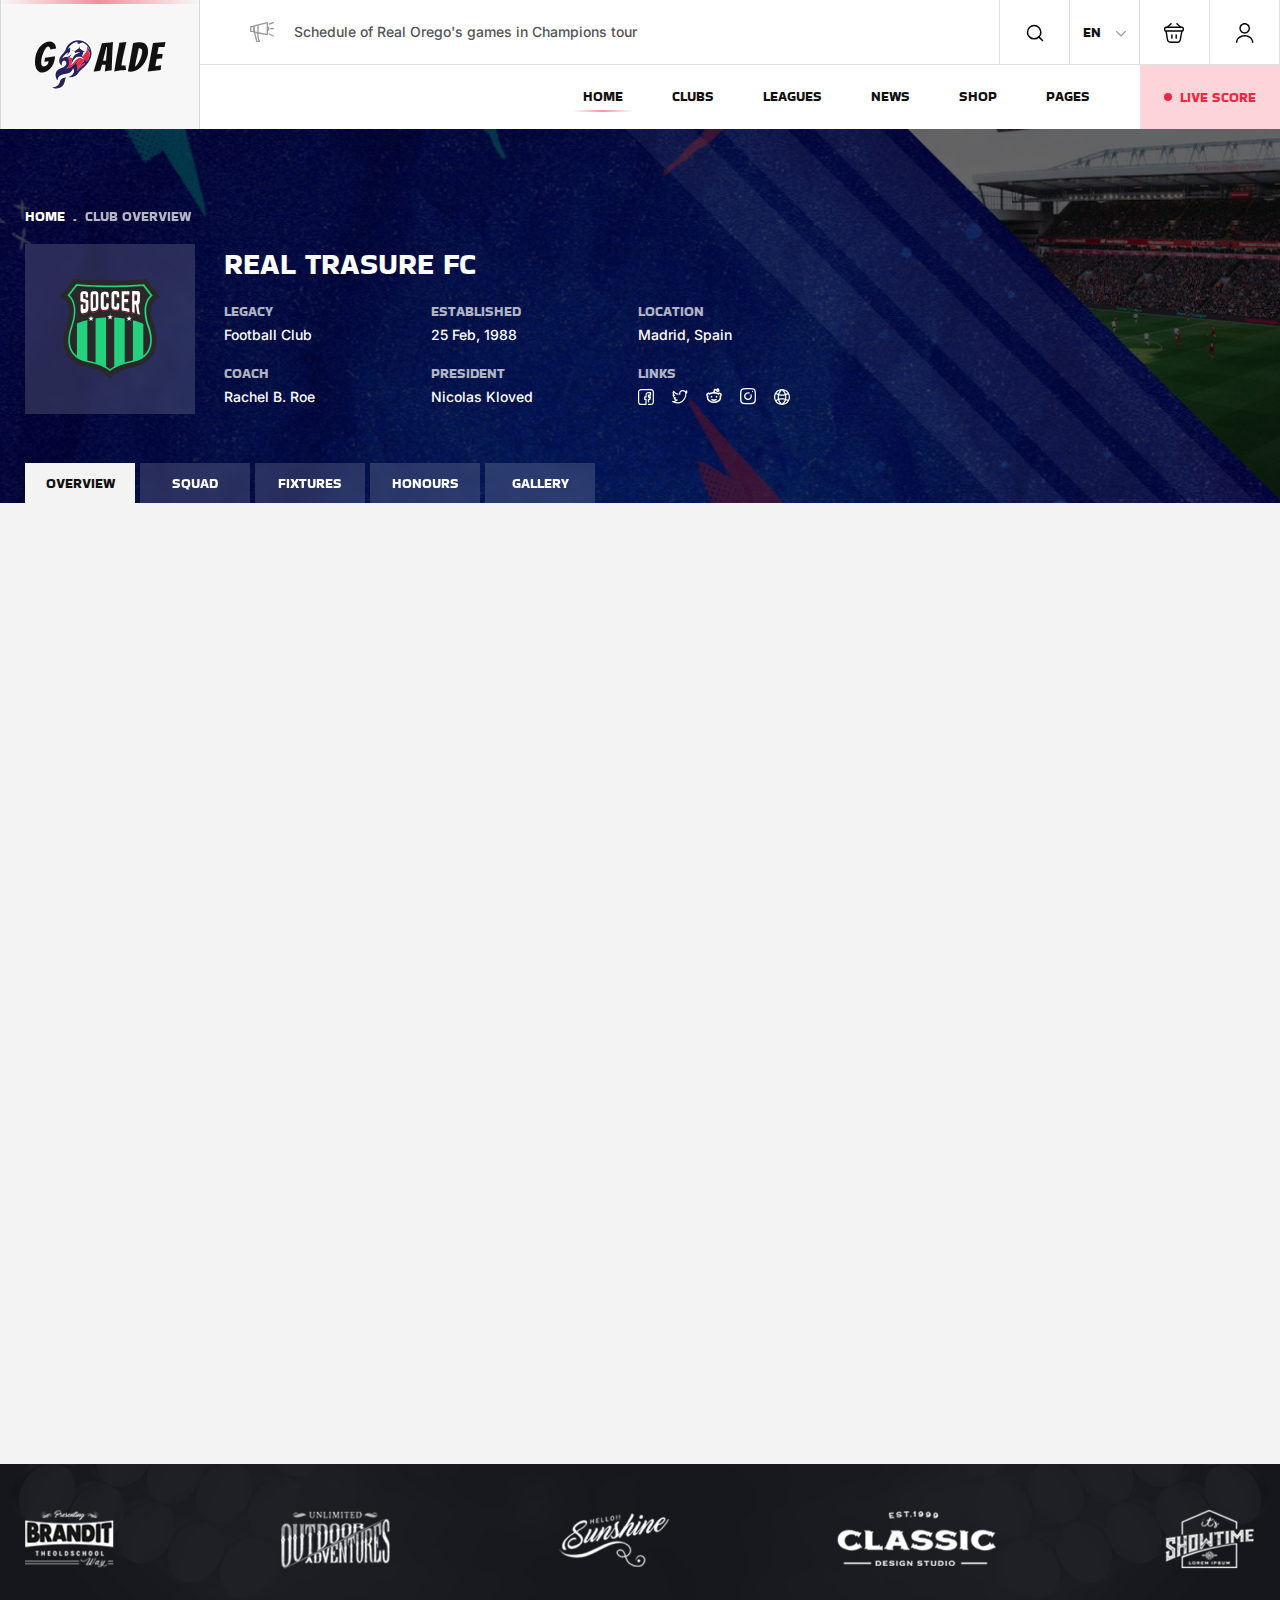
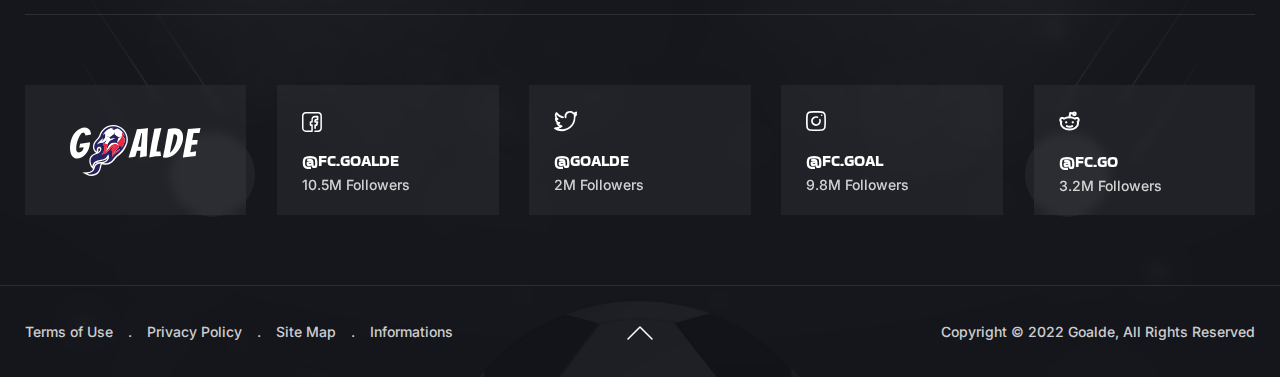
<file: club-overview.html>
<!doctype html>
<html lang="en">

<head>
    <title>Goalde Dev - The Sport HTML Template.</title>
    <!-- Required meta tags -->
    <meta charset="utf-8">
    <meta name="viewport" content="width=device-width, initial-scale=1, shrink-to-fit=no">
    <!-- slick Slider -->
    <link rel="stylesheet" href="assets/css/slick-theme.min.css">
    <link rel="stylesheet" href="assets/css/slick.css">
    <!-- owl carousel -->
    <link rel="stylesheet" href="assets/css/owl.carousel.min.css">
    <link rel="stylesheet" href="assets/css/owl.theme.default.min.css">
    <!-- Bootstrap CSS v5.2.0 -->
    <link rel="stylesheet" href="./assets/css/style.css">
    <!-- responsive css -->
    <link rel="stylesheet" href="./assets/css/responsive.css">
</head>

<body>
    <!-- Header Section Start -->
    <div class="header-section header-section-light" id="top">
        <span class="header-shape1"><img src="assets/images/bg/header-shape1.svg" alt="img"></span>
        <span class="header-shape2"><img src="assets/images/bg/header-shape2.svg" alt="img"></span>
        <div class="container-xxl header-container">
            <div class="main-header">
                <div class="logo">
                    <a href="index.html"><img src="assets/images/logo-dark.svg" alt="logo"></a>
                </div>
                <div class="header-content">
                    <div class="header-top-content">
                        <div class="header-top-left">
                            <p><span><img src="assets/images/icon/announcement.svg" alt="icon"></span>Schedule of Real Orego's games in Champions tour</p>
                        </div>
                        <div class="header-top-right">
                            <ul>
                                <li><button><img src="assets/images/icon/search-normal.svg" alt="icon"></button></li>
                                <li>
                                    <div class="language-dropdown">
                                        <select>
                                            <option value="EN">EN</option>
                                            <option value="-">-</option>
                                            <option value="-">-</option>
                                            <option value="-">-</option>
                                            <option value="-">-</option>
                                            <option value="-">-</option>
                                        </select>
                                    </div>
                                </li>
                                <li><button><img src="assets/images/icon/bag.svg" alt="icon"></button></li>
                                <li><button><img src="assets/images/icon/user.svg" alt="icon"></button></li>
                            </ul>
                        </div>
                    </div>
                    <div class="header-menu">
                        <div class="header-menu-inner">
                            <div class="header-menu-list">
                                <ul>
                                    <li><a href="#" class="active">Home</a></li>
                                    <li><a href="#">Clubs</a></li>
                                    <li><a href="#">Leagues</a></li>
                                    <li><a href="#">News</a></li>
                                    <li><a href="#">Shop</a></li>
                                    <li><a href="#">Pages</a></li>
                                </ul>
                            </div>
                            <div class="live-score-btn">
                                <button>Live Score</button>
                            </div>
                        </div>
                    </div>
                </div>
            </div>
        </div>
        <button class="mobile-menu-btn"><img src="assets/images/icon/mobile-menu-btn.svg" alt="menu"></button>
        <div class="mobile-menu mobile-menu-light">
            <div class="mobile-menu-inner">
                <div class="mobile-menu-left"></div>
                <div class="mobile-menu-right">
                    <button class="mobile-menu-close-btn"><img src="assets/images/icon/xmark.svg" alt="icon"></button>
                    <ul class="mobile-menu-top-list">
                        <li><button><img src="assets/images/icon/search-normal.svg" alt="icon"></button></li>
                        <li>
                            <div class="language-dropdown">
                                <select>
                                    <option value="EN">EN</option>
                                    <option value="-">-</option>
                                    <option value="-">-</option>
                                    <option value="-">-</option>
                                    <option value="-">-</option>
                                    <option value="-">-</option>
                                </select>
                            </div>
                        </li>
                        <li><button><img src="assets/images/icon/bag.svg" alt="icon"></button></li>
                        <li><button><img src="assets/images/icon/user.svg" alt="icon"></button></li>
                    </ul>
                    <ul class="mobile-menu-list">
                        <li><a href="#" class="active">Home</a></li>
                        <li><a href="#">Clubs</a></li>
                        <li><a href="#">Leagues</a></li>
                        <li><a href="#">News</a></li>
                        <li><a href="#">Shop</a></li>
                        <li><a href="#">Pages</a></li>
                    </ul>
                    <button class="mobile-live-score-btn">Live Score</button>
                </div>
            </div>
        </div>
    </div>
    <!-- Header Section End -->
    
    <!-- Club Overview Banner Section Start -->
    <div class="club_overview-sub-banner-section">
        <div class="container-xxl">
            <div class="club_overview-sub-banner-content">
                <div class="sub-banner-breadcumbs">
                    <a href="index.html">Home &nbsp;</a>
                    <a href="#">. &nbsp;Club overview</a>
                </div>
                <div class="club-overview-content">
                    <div class="club-overview-img">
                        <img src="assets/images/club/team3.svg" alt="img">
                    </div>
                    <div class="club-overview-text">
                        <h2>Real Trasure FC</h2>
                        <div class="club-overview-text-inner">
                            <div class="club-overview-text-column">
                                <h6>Legacy</h6>
                                <p>Football Club</p>
                            </div>
                            <div class="club-overview-text-column">
                                <h6>Established</h6>
                                <p>25 Feb, 1988</p>
                            </div>

                            <div class="club-overview-text-column">
                                <h6>Location</h6>
                                <p>Madrid, Spain</p>
                            </div>
                            <div class="club-overview-text-column">
                                <h6>Coach</h6>
                                <p>Rachel B. Roe</p>
                            </div>

                            <div class="club-overview-text-column">
                                <h6>President</h6>
                                <p>Nicolas Kloved</p>
                            </div>
                            <div class="club-overview-text-column">
                                <h6>Links</h6>
                                <ul>
                                    <li><a href="#"><img src="assets/images/icon/fb-icon.svg" alt="icon"></a></li>
                                    <li><a href="#"><img src="assets/images/icon/twitter-icon.svg" alt="icon"></a></li>
                                    <li><a href="#"><img src="assets/images/icon/reddit-icon.svg" alt="icon"></a></li>
                                    <li><a href="#"><img src="assets/images/icon/instagram-icon.svg" alt="icon"></a></li>
                                    <li><a href="#"><img src="assets/images/icon/globe-icon.svg" alt="icon"></a></li>
                                </ul>
                            </div>
                        </div>
                    </div>
                </div>
                <div class="club-overview-btns">
                    <ul>
                        <li><button class="active">Overview</button></li>
                        <li><button>Squad</button></li>
                        <li><button>Fixtures</button></li>
                        <li><button>Honours</button></li>
                        <li><button>Gallery</button></li>
                    </ul>
                </div>
            </div>
        </div>
    </div>
    <!-- Club Overview Banner Section End -->
    
    <!-- Footer Section Start -->
    <div class="footer-area">
        <div class="footer-section">
            <span class="footer-shape1"><img src="assets/images/bg/footer-shape-1.svg" alt="img"></span>
            <span class="footer-shape2"><img src="assets/images/bg/footer-shape-2.svg" alt="img"></span>
            <div class="container-xxl">
                <div class="sponsors-logo">
                    <ul>
                        <li><img src="assets/images/sponsors/1.png" alt="img" /></li>
                        <li><img src="assets/images/sponsors/2.png" alt="img" /></li>
                        <li><img src="assets/images/sponsors/3.png" alt="img" /></li>
                        <li><img src="assets/images/sponsors/4.png" alt="img" /></li>
                        <li><img src="assets/images/sponsors/5.png" alt="img" /></li>
                    </ul>
                </div>
                <div class="footer-social-link-list">
                    <ul>
                        <li>
                            <div class="footer-link-card">
                                <a href="index.html" class="footer-logo"><img src="assets/images/logo.svg" alt="logo"></a>
                            </div>
                        </li>
                        <li>
                            <div class="footer-link-card">
                                <a href="#" target="_blank" class="social-link"><img src="assets/images/icon/fb-icon.svg" alt="logo"></a>
                                <h6>@FC.Goalde</h6>
                                <p>10.5M Followers</p>
                            </div>
                        </li>
                        <li>
                            <div class="footer-link-card">
                                <a href="#" target="_blank" class="social-link"><img src="assets/images/icon/twitter-icon.svg" alt="logo"></a>
                                <h6>@Goalde</h6>
                                <p>2M Followers</p>
                            </div>
                        </li>
                        <li>
                            <div class="footer-link-card">
                                <a href="#" target="_blank" class="social-link"><img src="assets/images/icon/instagram-icon.svg" alt="logo"></a>
                                <h6>@Fc.Goal</h6>
                                <p>9.8M Followers</p>
                            </div>
                        </li>
                        <li>
                            <div class="footer-link-card">
                                <a href="#" target="_blank" class="social-link"><img src="assets/images/icon/reddit-icon.svg" alt="logo"></a>
                                <h6>@Fc.Go</h6>
                                <p>3.2M Followers</p>
                            </div>
                        </li>
                    </ul>
                </div>
            </div>
            <div class="main-footer">
                <div class="container-xxl">
                    <div class="main-footer-content">
                        <div class="footer-menu">
                            <ul>
                                <li><a href="#">Terms of Use</a></li>
                                <li><a href="#">Privacy Policy</a></li>
                                <li><a href="#">Site Map</a></li>
                                <li><a href="#">Informations</a></li>
                            </ul>
                        </div>
                        <a href="#top" class="back-to-top"><img src="assets/images/icon/back-to-top-icon.svg" alt="icon"></a>
                        <p>Copyright © 2022 Goalde, All Rights Reserved</p>
                    </div>
                </div>
            </div>
        </div>
    </div>
    <!-- Footer Section End -->

    <!-- jquery v3.6.0 -->
    <script src="./assets/js/jquery.min.js"></script>
    <!-- Bootstrap JavaScript Libraries -->
    <script src="./assets/js/popper.min.js"></script>
    <script src="./assets/js/bootstrap.min.js"></script>
    
    <!-- Time Counter js -->
    <script src="assets/js/time-counter.js"></script>
    <!-- slickSlider js -->
    <script src="assets/js/slick.min.js"></script>
    <!-- owl carousel js -->
    <script src="assets/js/owl.carousel.min.js"></script>
    <!-- Custom Js -->
    <script src="assets/js/main.js"></script>
    
    
</body>

</html>
</file>
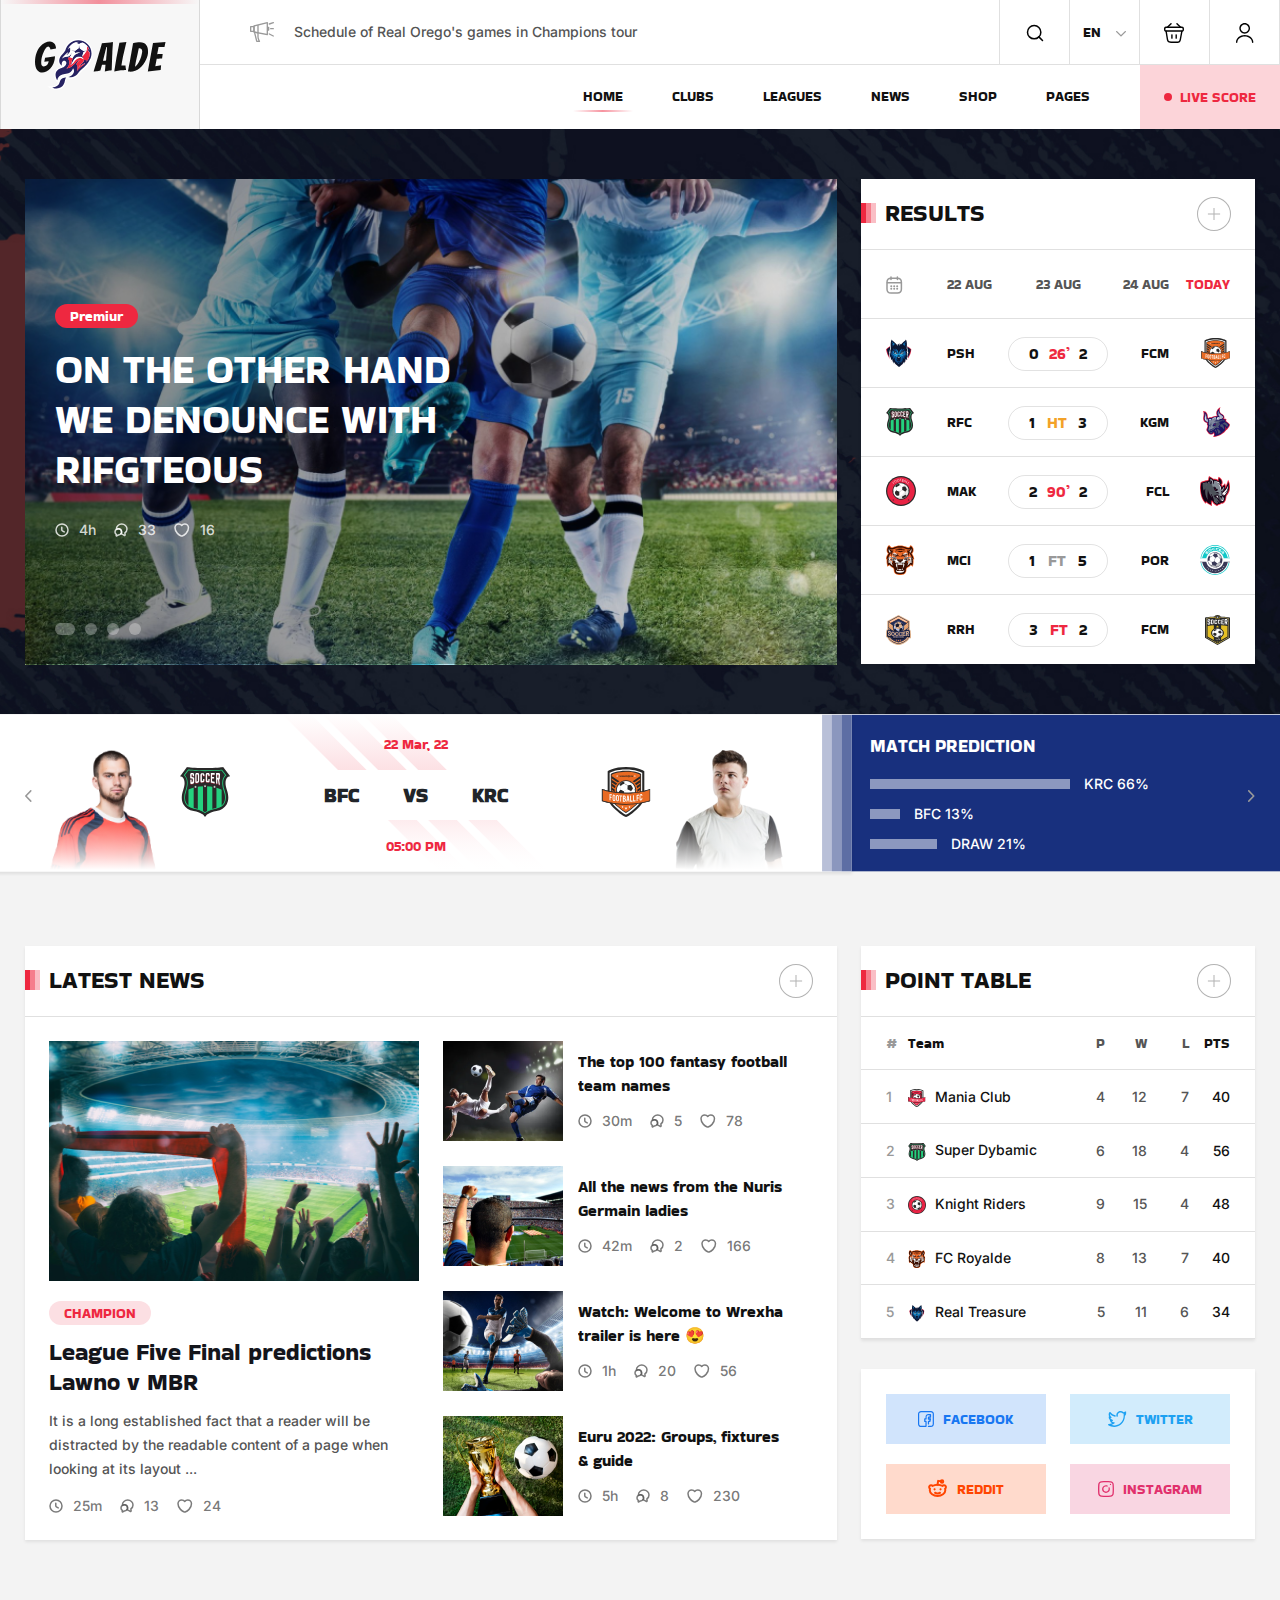
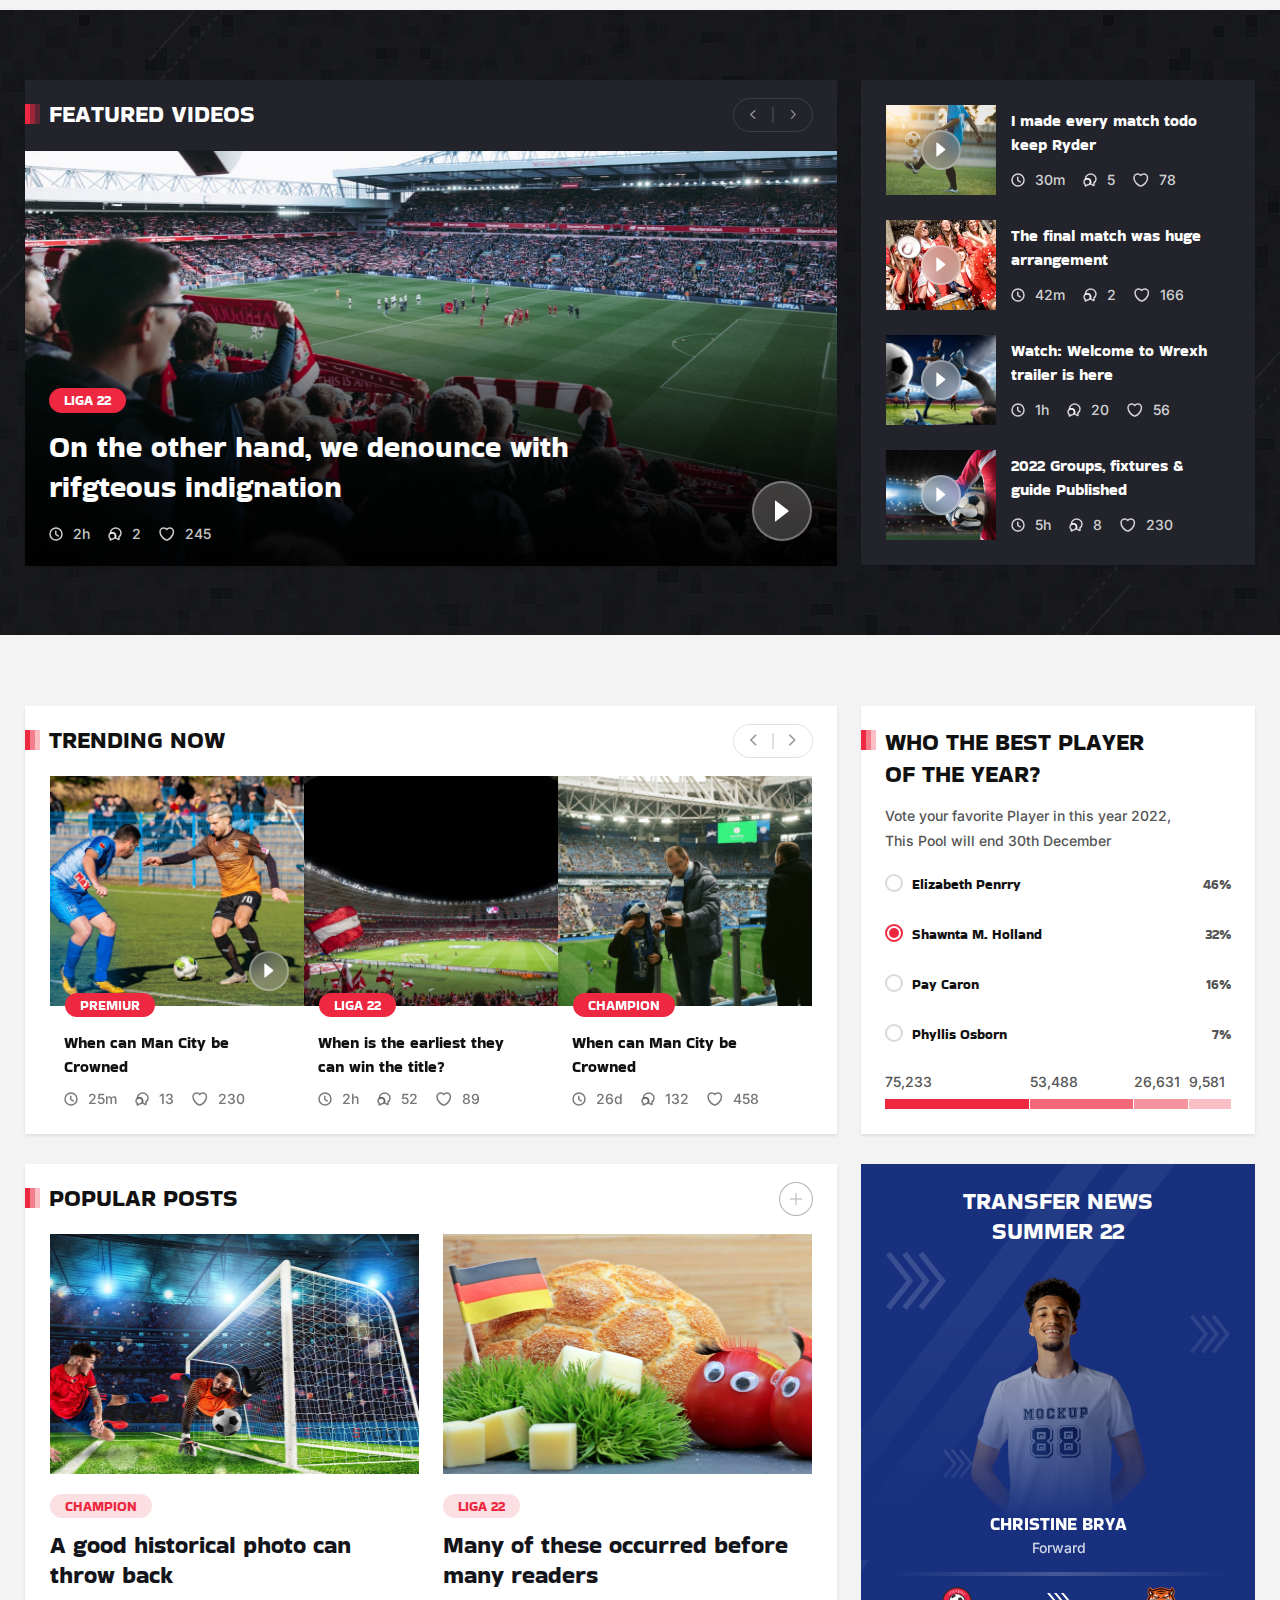
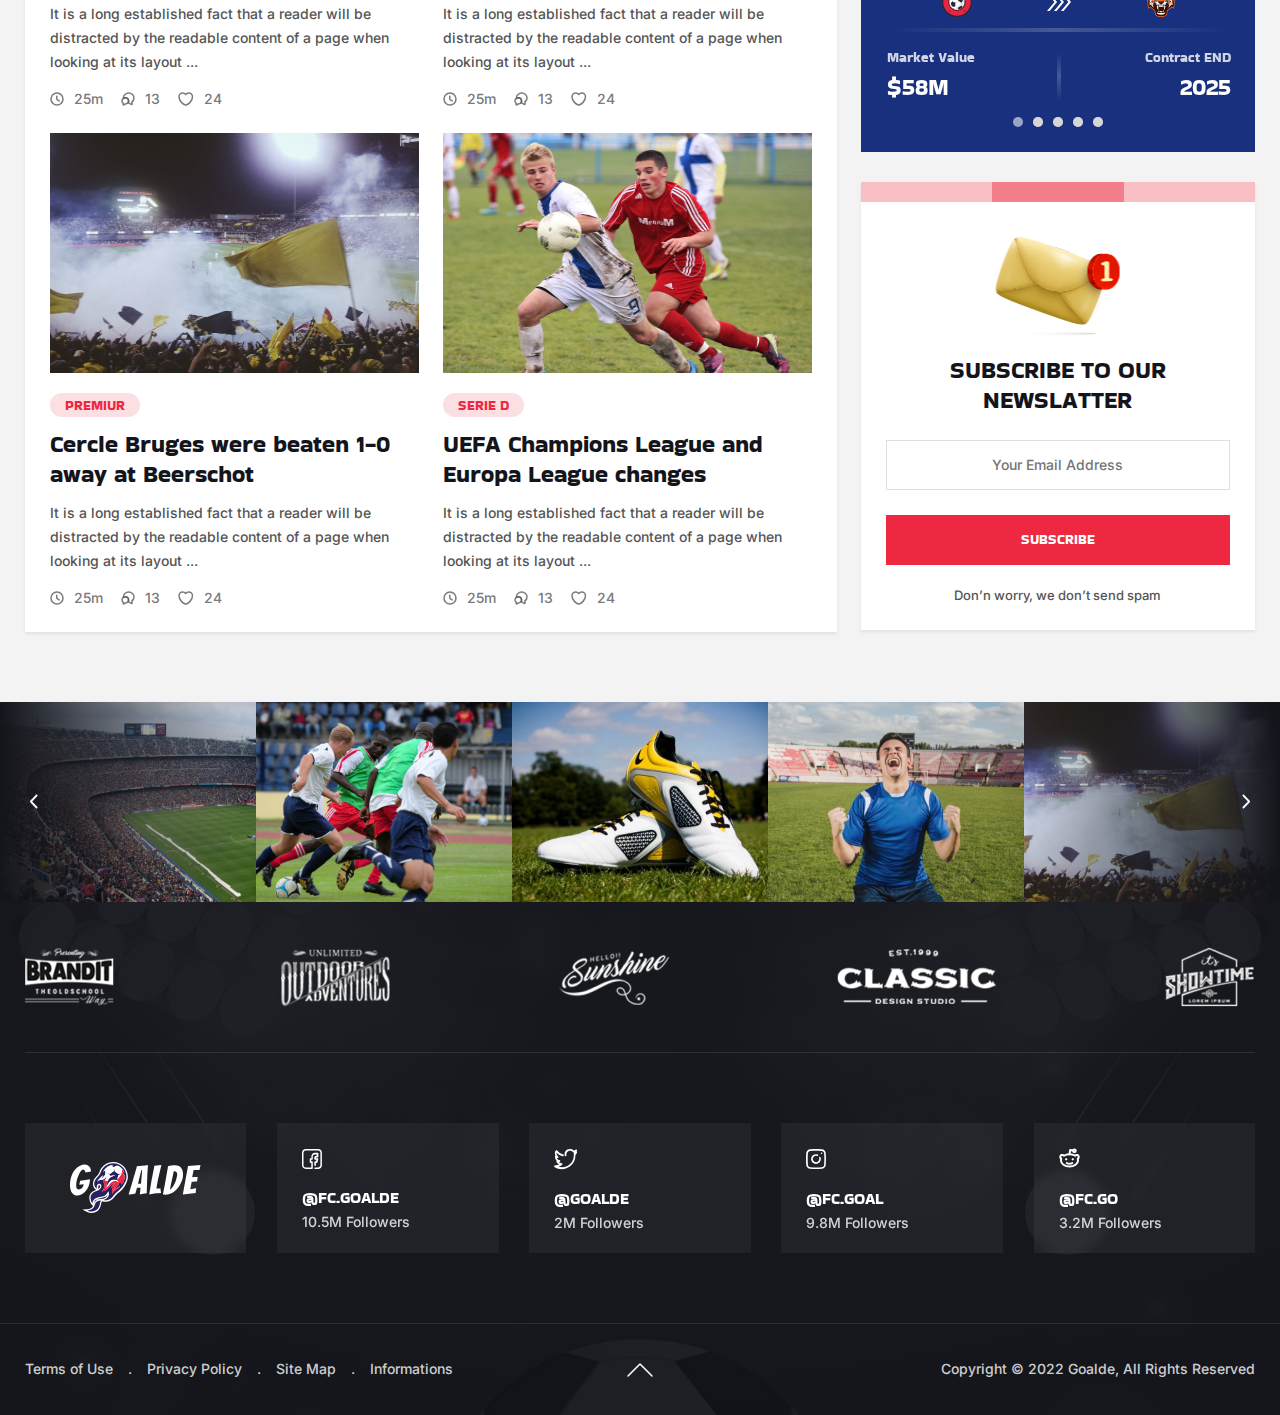
<file: index2.html>
<!doctype html>
<html lang="en">

<head>
    <title>Goalde Dev - The Sport HTML Template.</title>
    <!-- Required meta tags -->
    <meta charset="utf-8">
    <meta name="viewport" content="width=device-width, initial-scale=1, shrink-to-fit=no">
    <!-- slick Slider -->
    <link rel="stylesheet" href="assets/css/slick-theme.min.css">
    <link rel="stylesheet" href="assets/css/slick.css">
    <!-- owl carousel -->
    <link rel="stylesheet" href="assets/css/owl.carousel.min.css">
    <link rel="stylesheet" href="assets/css/owl.theme.default.min.css">
    <!-- Bootstrap CSS v5.2.0 -->
    <link rel="stylesheet" href="./assets/css/style.css">
    <!-- responsive css -->
    <link rel="stylesheet" href="./assets/css/responsive.css">
</head>

<body>
    <!-- Header Section Start -->
    <div class="header-section header-section-light" id="top">
        <span class="header-shape1"><img src="assets/images/bg/header-shape1.svg" alt="img"></span>
        <span class="header-shape2"><img src="assets/images/bg/header-shape2.svg" alt="img"></span>
        <div class="container-xxl header-container">
            <div class="main-header">
                <div class="logo">
                    <a href="index.html"><img src="assets/images/logo-dark.svg" alt="logo"></a>
                </div>
                <div class="header-content">
                    <div class="header-top-content">
                        <div class="header-top-left">
                            <p><span><img src="assets/images/icon/announcement.svg" alt="icon"></span>Schedule of Real Orego's games in Champions tour</p>
                        </div>
                        <div class="header-top-right">
                            <ul>
                                <li><button><img src="assets/images/icon/search-normal.svg" alt="icon"></button></li>
                                <li>
                                    <div class="language-dropdown">
                                        <select>
                                            <option value="EN">EN</option>
                                            <option value="-">-</option>
                                            <option value="-">-</option>
                                            <option value="-">-</option>
                                            <option value="-">-</option>
                                            <option value="-">-</option>
                                        </select>
                                    </div>
                                </li>
                                <li><button><img src="assets/images/icon/bag.svg" alt="icon"></button></li>
                                <li><button><img src="assets/images/icon/user.svg" alt="icon"></button></li>
                            </ul>
                        </div>
                    </div>
                    <div class="header-menu">
                        <div class="header-menu-inner">
                            <div class="header-menu-list">
                                <ul>
                                    <li><a href="#" class="active">Home</a></li>
                                    <li><a href="#">Clubs</a></li>
                                    <li><a href="#">Leagues</a></li>
                                    <li><a href="#">News</a></li>
                                    <li><a href="#">Shop</a></li>
                                    <li><a href="#">Pages</a></li>
                                </ul>
                            </div>
                            <div class="live-score-btn">
                                <button>Live Score</button>
                            </div>
                        </div>
                    </div>
                </div>
            </div>
        </div>
        <button class="mobile-menu-btn"><img src="assets/images/icon/mobile-menu-btn.svg" alt="menu"></button>
        <div class="mobile-menu mobile-menu-light">
            <div class="mobile-menu-inner">
                <div class="mobile-menu-left"></div>
                <div class="mobile-menu-right">
                    <button class="mobile-menu-close-btn"><img src="assets/images/icon/xmark.svg" alt="icon"></button>
                    <ul class="mobile-menu-top-list">
                        <li><button><img src="assets/images/icon/search-normal.svg" alt="icon"></button></li>
                        <li>
                            <div class="language-dropdown">
                                <select>
                                    <option value="EN">EN</option>
                                    <option value="-">-</option>
                                    <option value="-">-</option>
                                    <option value="-">-</option>
                                    <option value="-">-</option>
                                    <option value="-">-</option>
                                </select>
                            </div>
                        </li>
                        <li><button><img src="assets/images/icon/bag.svg" alt="icon"></button></li>
                        <li><button><img src="assets/images/icon/user.svg" alt="icon"></button></li>
                    </ul>
                    <ul class="mobile-menu-list">
                        <li><a href="#" class="active">Home</a></li>
                        <li><a href="#">Clubs</a></li>
                        <li><a href="#">Leagues</a></li>
                        <li><a href="#">News</a></li>
                        <li><a href="#">Shop</a></li>
                        <li><a href="#">Pages</a></li>
                    </ul>
                    <button class="mobile-live-score-btn">Live Score</button>
                </div>
            </div>
        </div>
    </div>
    <!-- Header Section End -->
    
    <!-- Index ii Banner Section Start -->
    <div class="index2-banner-bg">
        <div class="container-xxl">
            <div class="index2-banner-content">
                <div class="row">
                    <div class="col-lg-8">
                        <div class="index2-banner-slider-section">
                            <div class="slideshow-container">
                                <div class="index2Slide">
                                    <img src="assets/images/banner/index2-baner-1.png" alt="img1" class="slider-img">
                                    <div class="index2-slider-text">
                                        <button>Premiur</button>
                                        <h3>On the other hand we denounce with rifgteous</h3>
                                        <ul class="time-comment-react-section">
                                            <li><a href="#"><img src="assets/images/icon/clock.svg" alt="icon"><span>4h</span></a></li>
                                            <li><a href="#"><img src="assets/images/icon/comment_icon.svg" alt="icon"><span>33</span></a></li>
                                            <li><a href="#"><img src="assets/images/icon/heart_icon.svg" alt="icon"><span>16</span></a></li>
                                        </ul>
                                    </div>
                                </div>

                                <div class="index2Slide">
                                    <img src="assets/images/banner/index2-baner-2.png" alt="img1" class="slider-img">
                                    <div class="index2-slider-text">
                                        <button>Premiur</button>
                                        <h3>Lorem ipsum dolor sit amet, consectetur adipisicing.</h3>
                                        <ul class="time-comment-react-section">
                                            <li><a href="#"><img src="assets/images/icon/clock.svg" alt="icon"><span>25m</span></a></li>
                                            <li><a href="#"><img src="assets/images/icon/comment_icon.svg" alt="icon"><span>13</span></a></li>
                                            <li><a href="#"><img src="assets/images/icon/heart_icon.svg" alt="icon"><span>230</span></a></li>
                                        </ul>
                                    </div>
                                </div>

                                <div class="index2Slide">
                                    <img src="assets/images/banner/index2-baner-3.png" alt="img1" class="slider-img">
                                    <div class="index2-slider-text">
                                        <button>Premiur</button>
                                        <h3>Lorem ipsum dolor sit amet, elit. Inventore, velit?</h3>
                                        <ul class="time-comment-react-section">
                                            <li><a href="#"><img src="assets/images/icon/clock.svg" alt="icon"><span>3d</span></a></li>
                                            <li><a href="#"><img src="assets/images/icon/comment_icon.svg" alt="icon"><span>88</span></a></li>
                                            <li><a href="#"><img src="assets/images/icon/heart_icon.svg" alt="icon"><span>456</span></a></li>
                                        </ul>
                                    </div>
                                </div>
                                
                                <div class="index2Slide">
                                    <img src="assets/images/banner/banner1.jpg" alt="img1" class="slider-img">
                                    <div class="index2-slider-text">
                                        <button>Premiur</button>
                                        <h3>Lorem ipsum dolor sit amet, elit. Eum, totam.</h3>
                                        <ul class="time-comment-react-section">
                                            <li><a href="#"><img src="assets/images/icon/clock.svg" alt="icon"><span>7d</span></a></li>
                                            <li><a href="#"><img src="assets/images/icon/comment_icon.svg" alt="icon"><span>56</span></a></li>
                                            <li><a href="#"><img src="assets/images/icon/heart_icon.svg" alt="icon"><span>188</span></a></li>
                                        </ul>
                                    </div>
                                </div>
                                
                                <div class="index2-slider-dots">
                                    <span class="dot" onclick="currentSlide(1)"></span>
                                    <span class="dot" onclick="currentSlide(2)"></span>
                                    <span class="dot" onclick="currentSlide(3)"></span>
                                    <span class="dot" onclick="currentSlide(4)"></span>
                                </div>
                            </div>
                        </div>
                    </div>
                    <div class="col-lg-4">
                        <div class="content-card">
                            <div class="card-headings">
                                <h2>Results</h2>
                                <button class="gray"><img src="assets/images/icon/plus.svg" alt="icon"></button>
                            </div>
                            <div class="result-table">
                                <div class="result-table-head">
                                    <ul class="result-table-row">
                                        <li><span><img src="assets/images/icon/calendar.svg" alt="icon"></span></li>
                                        <li><span class="gray">22 AUG</span></li>
                                        <li><span class="gray">23 AUG</span></li>
                                        <li><span class="gray">24 AUG</span></li>
                                        <li><span class="red">Today</span></li>
                                    </ul>
                                </div>
                                <div class="result-table-body">
                                    <ul class="result-table-row">
                                        <li><span><img src="assets/images/club/team1.svg" alt="icon"></span></li>
                                        <li><span>PSH</span></li>
                                        <li>
                                            <div class="score">
                                                <span>0</span>
                                                <span class="red">26’</span>
                                                <span>2</span>
                                            </div>
                                        </li>
                                        <li><span>FCM</span></li>
                                        <li><span><img src="assets/images/club/team2.svg" alt="icon"></span></li>
                                    </ul>

                                    <ul class="result-table-row">
                                        <li><span><img src="assets/images/club/team3.svg" alt="icon"></span></li>
                                        <li><span>RFC</span></li>
                                        <li>
                                            <div class="score">
                                                <span>1</span>
                                                <span class="yellow">HT</span>
                                                <span>3</span>
                                            </div>
                                        </li>
                                        <li><span>KGM</span></li>
                                        <li><span><img src="assets/images/club/team4.svg" alt="icon"></span></li>
                                    </ul>

                                    <ul class="result-table-row">
                                        <li><span><img src="assets/images/club/team5.svg" alt="icon"></span></li>
                                        <li><span>MAK</span></li>
                                        <li>
                                            <div class="score">
                                                <span>2</span>
                                                <span class="red">90’</span>
                                                <span>2</span>
                                            </div>
                                        </li>
                                        <li><span>FCL</span></li>
                                        <li><span><img src="assets/images/club/team6.svg" alt="icon"></span></li>
                                    </ul>

                                    <ul class="result-table-row">
                                        <li><span><img src="assets/images/club/team7.svg" alt="icon"></span></li>
                                        <li><span>MCI</span></li>
                                        <li>
                                            <div class="score">
                                                <span>1</span>
                                                <span class="disable">FT</span>
                                                <span>5</span>
                                            </div>
                                        </li>
                                        <li><span>POR</span></li>
                                        <li><span><img src="assets/images/club/team8.svg" alt="icon"></span></li>
                                    </ul>

                                    <ul class="result-table-row">
                                        <li><span><img src="assets/images/club/team9.svg" alt="icon"></span></li>
                                        <li><span>RRH</span></li>
                                        <li>
                                            <div class="score">
                                                <span>3</span>
                                                <span class="red">FT</span>
                                                <span>2</span>
                                            </div>
                                        </li>
                                        <li><span>FCM</span></li>
                                        <li><span><img src="assets/images/club/team10.svg" alt="icon"></span></li>
                                    </ul>
                                </div>
                            </div>
                        </div>
                    </div>
                </div>
            </div>
        </div>
    </div>
    <!-- Index ii Banner Section End -->
    
    <!-- Match Prediction Section Start-->
    <div class="index2-upcomming-match-section">
        <div class="container-xxl">
            <div class="index2-upcomming-match-slider">
                <div class="slideshow-container">
                    <div class="index2UpcommingSlider w-100">
                        <div class="index2-upcomming-content w-100">
                            <div class="row w-100">
                                <div class="col-md-8">
                                    <div class="index2-upcomming-left">
                                        <div class="index2-upcomming-left-team index2-upcomming-left-team1">
                                            <div class="index2-upcomming-left-img">
                                                <img src="assets/images/player/Player-1.png" alt="img">
                                            </div>
                                            <div class="upcoming-team-logo">
                                                <img src="assets/images/club/team3.svg" alt="img">
                                            </div>
                                        </div>
                                        <div class="index2-upcomming-left-schedule">
                                            <div class="index2-upcomming-left-schedule-inner">
                                                <h4>22 Mar, 22</h4>
                                                <div class="index2-upcomming-vs">
                                                    <h5>BFC</h5>
                                                    <h5>VS</h5>
                                                    <h5>KRC</h5>
                                                </div>
                                                <h4>05:00 PM</h4>
                                            </div>
                                        </div>
                                        <div class="index2-upcomming-left-team index2-upcomming-left-team2">
                                            <div class="upcoming-team-logo">
                                                <img src="assets/images/club/team2.svg" alt="img">
                                            </div>
                                            <div class="index2-upcomming-left-img">
                                                <img src="assets/images/player/Player-2.png" alt="img">
                                            </div>
                                        </div>
                                    </div>
                                </div>
                                <div class="col-md-4">
                                    <div class="match-prediction-section">
                                        <h3>Match Prediction</h3>
                                        <ul class="match-prediction-list">
                                            <li>
                                                <div class="match-prediction-progress progress-krc"></div>
                                                <span>KRC 66%</span>
                                            </li>
                                            <li>
                                                <div class="match-prediction-progress progress-bfc"></div>
                                                <span>BFC 13%</span>
                                            </li>
                                            <li>
                                                <div class="match-prediction-progress progress-draw"></div>
                                                <span>DRAW 21%</span>
                                            </li>
                                        </ul>
                                    </div>
                                </div>
                            </div>
                        </div>
                    </div>

                    <div class="index2UpcommingSlider w-100">
                        <div class="index2-upcomming-content w-100">
                            <div class="row w-100">
                                <div class="col-md-8">
                                    <div class="index2-upcomming-left">
                                        <div class="index2-upcomming-left-team index2-upcomming-left-team1">
                                            <div class="index2-upcomming-left-img">
                                                <img src="assets/images/player/Player-3.png" alt="img">
                                            </div>
                                            <div class="upcoming-team-logo">
                                                <img src="assets/images/club/team7.svg" alt="img">
                                            </div>
                                        </div>
                                        <div class="index2-upcomming-left-schedule">
                                            <div class="index2-upcomming-left-schedule-inner">
                                                <h4>25 Mar, 22</h4>
                                                <div class="index2-upcomming-vs">
                                                    <h5>MCT</h5>
                                                    <h5>VS</h5>
                                                    <h5>LFC</h5>
                                                </div>
                                                <h4>07:00 PM</h4>
                                            </div>
                                        </div>
                                        <div class="index2-upcomming-left-team index2-upcomming-left-team2">
                                            <div class="upcoming-team-logo">
                                                <img src="assets/images/club/team5.svg" alt="img">
                                            </div>
                                            <div class="index2-upcomming-left-img">
                                                <img src="assets/images/player/Player-4.png" alt="img">
                                            </div>
                                        </div>
                                    </div>
                                </div>
                                <div class="col-md-4">
                                    <div class="match-prediction-section">
                                        <h3>Match Prediction</h3>
                                        <ul class="match-prediction-list">
                                            <li>
                                                <div class="match-prediction-progress progress-krc"></div>
                                                <span>MCT 70%</span>
                                            </li>
                                            <li>
                                                <div class="match-prediction-progress progress-bfc"></div>
                                                <span>LFC 23%</span>
                                            </li>
                                            <li>
                                                <div class="match-prediction-progress progress-draw"></div>
                                                <span>DRAW 15%</span>
                                            </li>
                                        </ul>
                                    </div>
                                </div>
                            </div>
                        </div>
                    </div>

                    <div class="index2UpcommingSlider w-100">
                        <div class="index2-upcomming-content w-100">
                            <div class="row w-100">
                                <div class="col-md-8">
                                    <div class="index2-upcomming-left">
                                        <div class="index2-upcomming-left-team index2-upcomming-left-team1">
                                            <div class="index2-upcomming-left-img">
                                                <img src="assets/images/player/Player-3.png" alt="img">
                                            </div>
                                            <div class="upcoming-team-logo">
                                                <img src="assets/images/club/team10.svg" alt="img">
                                            </div>
                                        </div>
                                        <div class="index2-upcomming-left-schedule">
                                            <div class="index2-upcomming-left-schedule-inner">
                                                <h4>27 Mar, 22</h4>
                                                <div class="index2-upcomming-vs">
                                                    <h5>BUD</h5>
                                                    <h5>VS</h5>
                                                    <h5>LVP</h5>
                                                </div>
                                                <h4>03:00 PM</h4>
                                            </div>
                                        </div>
                                        <div class="index2-upcomming-left-team index2-upcomming-left-team2">
                                            <div class="upcoming-team-logo">
                                                <img src="assets/images/club/team4.svg" alt="img">
                                            </div>
                                            <div class="index2-upcomming-left-img">
                                                <img src="assets/images/player/Player-4.png" alt="img">
                                            </div>
                                        </div>
                                    </div>
                                </div>
                                <div class="col-md-4">
                                    <div class="match-prediction-section">
                                        <h3>Match Prediction</h3>
                                        <ul class="match-prediction-list">
                                            <li>
                                                <div class="match-prediction-progress progress-krc"></div>
                                                <span>BUD 56%</span>
                                            </li>
                                            <li>
                                                <div class="match-prediction-progress progress-bfc"></div>
                                                <span>LVP 27%</span>
                                            </li>
                                            <li>
                                                <div class="match-prediction-progress progress-draw"></div>
                                                <span>DRAW 18%</span>
                                            </li>
                                        </ul>
                                    </div>
                                </div>
                            </div>
                        </div>
                    </div>

                    <a class="upcoming-slide-prev" onclick="plusMultipleSlides(-1, 0)"><img src="assets/images/icon/slider-arrow-left.svg" alt="icon"></a>
                    <a class="upcoming-slide-next" onclick="plusMultipleSlides(1, 0)"><img src="assets/images/icon/slider-arrow-right.svg" alt="icon"></a>
                </div>
            </div>
        </div>
    </div>
    <!-- Match Prediction Section End-->
    
    <!-- Featured Section Start -->
    <div class="featured-section">
        <div class="container-xxl">
            <div class="row">
                <div class="col-lg-8">
                    <div class="content-card">
                        <div class="card-headings">
                            <h2>Latest News</h2>
                            <button class="gray"><img src="assets/images/icon/plus.svg" alt="icon"></button>
                        </div>
                        <div class="latest-update-content">
                            <div class="row">
                                <div class="col-lg-6">
                                    <div class="latest-post">
                                        <div class="latest-post-img">
                                            <img src="assets/images/bg/latest-update-image.png" alt="img" />
                                        </div>
                                        <div class="latest-post-text">
                                            <button>Champion</button>
                                            <h3>League Five Final predictions Lawno v MBR</h3>
                                            <p>It is a long established fact that a reader will be distracted by the readable content of a page when looking at its layout ...</p>
                                            <ul class="time-comment-react-section deep">
                                                <li><a href="#"><img src="assets/images/icon/clock.svg" alt="icon"><span>25m</span></a></li>
                                                <li><a href="#"><img src="assets/images/icon/comment_icon.svg" alt="icon"><span>13</span></a></li>
                                                <li><a href="#"><img src="assets/images/icon/heart_icon.svg" alt="icon"><span>24</span></a></li>
                                            </ul>
                                        </div>
                                    </div>
                                </div>
                                <div class="col-lg-6">
                                    <div class="latest-post-list">
                                        <ul class="latest-post-list-inner">
                                            <li>
                                                <div class="latest-post-list-img">
                                                    <img src="assets/images/bg/post-image.png" alt="img">
                                                </div>
                                                <div class="latest-post-list-text">
                                                    <h4>The top 100 fantasy football team names</h4>
                                                    <ul class="time-comment-react-section deep">
                                                        <li><a href="#"><img src="assets/images/icon/clock.svg" alt="icon"><span>30m</span></a></li>
                                                        <li><a href="#"><img src="assets/images/icon/comment_icon.svg" alt="icon"><span>5</span></a></li>
                                                        <li><a href="#"><img src="assets/images/icon/heart_icon.svg" alt="icon"><span>78</span></a></li>
                                                    </ul>
                                                </div>
                                            </li>
                                            
                                            <li>
                                                <div class="latest-post-list-img">
                                                    <img src="assets/images/bg/post-image-1.png" alt="img">
                                                </div>
                                                <div class="latest-post-list-text">
                                                    <h4>All the news from the Nuris Germain ladies</h4>
                                                    <ul class="time-comment-react-section deep">
                                                        <li><a href="#"><img src="assets/images/icon/clock.svg" alt="icon"><span>42m</span></a></li>
                                                        <li><a href="#"><img src="assets/images/icon/comment_icon.svg" alt="icon"><span>2</span></a></li>
                                                        <li><a href="#"><img src="assets/images/icon/heart_icon.svg" alt="icon"><span>166</span></a></li>
                                                    </ul>
                                                </div>
                                            </li>
                                            
                                            <li>
                                                <div class="latest-post-list-img">
                                                    <img src="assets/images/bg/post-image-2.png" alt="img">
                                                </div>
                                                <div class="latest-post-list-text">
                                                    <h4>Watch: Welcome to Wrexha trailer is here 😍</h4>
                                                    <ul class="time-comment-react-section deep">
                                                        <li><a href="#"><img src="assets/images/icon/clock.svg" alt="icon"><span>1h</span></a></li>
                                                        <li><a href="#"><img src="assets/images/icon/comment_icon.svg" alt="icon"><span>20</span></a></li>
                                                        <li><a href="#"><img src="assets/images/icon/heart_icon.svg" alt="icon"><span>56</span></a></li>
                                                    </ul>
                                                </div>
                                            </li>
                                            
                                            <li>
                                                <div class="latest-post-list-img">
                                                    <img src="assets/images/bg/post-image-3.png" alt="img">
                                                </div>
                                                <div class="latest-post-list-text">
                                                    <h4>Euru 2022: Groups, fixtures & guide</h4>
                                                    <ul class="time-comment-react-section deep">
                                                        <li><a href="#"><img src="assets/images/icon/clock.svg" alt="icon"><span>5h</span></a></li>
                                                        <li><a href="#"><img src="assets/images/icon/comment_icon.svg" alt="icon"><span>8</span></a></li>
                                                        <li><a href="#"><img src="assets/images/icon/heart_icon.svg" alt="icon"><span>230</span></a></li>
                                                    </ul>
                                                </div>
                                            </li>
                                        </ul>
                                    </div>
                                </div>
                            </div>
                        </div>
                    </div>
                </div>
                <div class="col-lg-4">
                    <div class="content-card">
                        <div class="card-headings">
                            <h2>Point Table</h2>
                            <button class="gray"><img src="assets/images/icon/plus.svg" alt="icon"></button>
                        </div>
                        <div class="point-table-section">
                            <div class="point-table">
                                <table>
                                    <thead>
                                        <tr>
                                            <th class="sl-no">#</th>
                                            <th>Team</th>
                                            <th>P</th>
                                            <th>W</th>
                                            <th>L</th>
                                            <th>PTS</th>
                                        </tr>
                                    </thead>
                                    <tbody>
                                        <tr>
                                            <td class="sl-no">1</td>
                                            <td><span><img src="assets/images/club/team11.svg" alt="icon"></span>Mania Club</td>
                                            <td>4</td>
                                            <td>12</td>
                                            <td>7</td>
                                            <td>40</td>
                                        </tr>
                                        
                                        <tr>
                                            <td class="sl-no">2</td>
                                            <td><span><img src="assets/images/club/team3.svg" alt="icon"></span>Super Dybamic</td>
                                            <td>6</td>
                                            <td>18</td>
                                            <td>4</td>
                                            <td>56</td>
                                        </tr>
                                        
                                        <tr>
                                            <td class="sl-no">3</td>
                                            <td><span><img src="assets/images/club/team5.svg" alt="icon"></span>Knight Riders</td>
                                            <td>9</td>
                                            <td>15</td>
                                            <td>4</td>
                                            <td>48</td>
                                        </tr>
                                        
                                        <tr>
                                            <td class="sl-no">4</td>
                                            <td><span><img src="assets/images/club/team7.svg" alt="icon"></span>FC Royalde</td>
                                            <td>8</td>
                                            <td>13</td>
                                            <td>7</td>
                                            <td>40</td>
                                        </tr>
                                        
                                        <tr>
                                            <td class="sl-no">5</td>
                                            <td><span><img src="assets/images/club/team1.svg" alt="icon"></span>Real Treasure</td>
                                            <td>5</td>
                                            <td>11</td>
                                            <td>6</td>
                                            <td>34</td>
                                        </tr>
                                    </tbody>
                                </table>
                            </div>
                        </div>
                    </div>
                    
                    <div class="content-card">
                        <div class="social-share-btns">
                            <button class="faceboob-btn"><img src="assets/images/icon/fb-icon-color.svg" alt="icon">Facebook</button>
                            <button class="twitter-btn"><img src="assets/images/icon/twitter-icon-color.svg" alt="icon">Twitter</button>
                            <button class="reddit-btn"><img src="assets/images/icon/reddit-icon-color.svg" alt="icon">Reddit</button>
                            <button class="instagram-btn"><img src="assets/images/icon/instagram-icon-color.svg" alt="icon">Instagram</button>
                        </div>
                    </div>
                </div>
            </div>
        </div>
    </div>
    <!-- Featured Section End -->
    
    <!-- featured section dark Start-->
    <div class="featured-section featured-section-dark">
        <div class="container-xxl">
            <div class="row">
                <div class="col-lg-8">
                    <div class="content-card dark-card">
                        <div class="card-headings">
                            <h2>Featured Videos</h2>
                            <div class="card-headings-slider-btns">
                                <a class="prev" onclick="plusMultipleSlides(-1, 1)"><img src="assets/images/icon/slider-arrow-left.svg" alt="icon"></a>
                                <a class="next" onclick="plusMultipleSlides(1, 1)"><img src="assets/images/icon/slider-arrow-right.svg" alt="icon"></a>
                            </div>
                        </div>
                        <div class="featured-slideshow-container">
                            <div class="featuredVideosSlider">
                                <div class="featured-content">
                                    <div class="featured-img">
                                        <img src="assets/images/bg/featured-img-2.png" alt="img">
                                        <a href="https://www.youtube.com/watch?v=VZZVaI0iuX4" class="play-btn"><img src="assets/images/icon/play-btn.svg" alt=""></a>
                                    </div>
                                    <div class="featured-text">
                                        <button>LIGA 22</button>
                                        <h3>On the other hand, we denounce with rifgteous indignation</h3>
                                        <ul class="time-comment-react-section">
                                            <li><a href="#"><img src="assets/images/icon/clock.svg" alt="icon"><span>2h</span></a></li>
                                            <li><a href="#"><img src="assets/images/icon/comment_icon.svg" alt="icon"><span>2</span></a></li>
                                            <li><a href="#"><img src="assets/images/icon/heart_icon.svg" alt="icon"><span>245</span></a></li>
                                        </ul>
                                    </div>
                                </div>
                            </div>
                            
                            <div class="featuredVideosSlider">
                                <div class="featured-content">
                                    <div class="featured-img">
                                        <img src="assets/images/bg/latest-update-image.png" alt="img">
                                        <a href="https://www.youtube.com/watch?v=VZZVaI0iuX4" class="play-btn"><img src="assets/images/icon/play-btn.svg" alt=""></a>
                                    </div>
                                    <div class="featured-text">
                                        <button>Premiur</button>
                                        <h3>Lorem ipsum dolor sit amet, with consectetur adipisicing.</h3>
                                        <ul class="time-comment-react-section">
                                            <li><a href="#"><img src="assets/images/icon/clock.svg" alt="icon"><span>5d</span></a></li>
                                            <li><a href="#"><img src="assets/images/icon/comment_icon.svg" alt="icon"><span>15</span></a></li>
                                            <li><a href="#"><img src="assets/images/icon/heart_icon.svg" alt="icon"><span>285</span></a></li>
                                        </ul>
                                    </div>
                                </div>
                            </div>
                            
                            <div class="featuredVideosSlider">
                                <div class="featured-content">
                                    <div class="featured-img">
                                        <img src="assets/images/bg/featured-img-1.png" alt="img">
                                        <a href="https://www.youtube.com/watch?v=VZZVaI0iuX4" class="play-btn"><img src="assets/images/icon/play-btn.svg" alt=""></a>
                                    </div>
                                    <div class="featured-text">
                                        <button>Champion</button>
                                        <h3>On the other hand, we denounce with rifgteous indignation</h3>
                                        <ul class="time-comment-react-section">
                                            <li><a href="#"><img src="assets/images/icon/clock.svg" alt="icon"><span>2h</span></a></li>
                                            <li><a href="#"><img src="assets/images/icon/comment_icon.svg" alt="icon"><span>2</span></a></li>
                                            <li><a href="#"><img src="assets/images/icon/heart_icon.svg" alt="icon"><span>245</span></a></li>
                                        </ul>
                                    </div>
                                </div>
                            </div>
                        </div>
                    </div>
                </div>
                <div class="col-lg-4">
                    <div class="content-card dark-card">
                        <div class="content-card-content">
                            <div class="latest-post-list latest-post-list-dark">
                                <ul class="latest-post-list-inner">
                                    <li>
                                        <div class="latest-post-list-img">
                                            <img src="assets/images/bg/post-image-4.png" alt="img">
                                            <a href="https://www.youtube.com/watch?v=VZZVaI0iuX4" class="play-btn"><img src="assets/images/icon/play-btn-small.svg" alt=""></a>
                                        </div>
                                        <div class="latest-post-list-text">
                                            <h4>I made every match todo keep Ryder</h4>
                                            <ul class="time-comment-react-section">
                                                <li><a href="#"><img src="assets/images/icon/clock.svg" alt="icon"><span>30m</span></a></li>
                                                <li><a href="#"><img src="assets/images/icon/comment_icon.svg" alt="icon"><span>5</span></a></li>
                                                <li><a href="#"><img src="assets/images/icon/heart_icon.svg" alt="icon"><span>78</span></a></li>
                                            </ul>
                                        </div>
                                    </li>

                                    <li>
                                        <div class="latest-post-list-img">
                                            <img src="assets/images/bg/post-image-5.png" alt="img">
                                            <a href="https://www.youtube.com/watch?v=VZZVaI0iuX4" class="play-btn"><img src="assets/images/icon/play-btn-small.svg" alt=""></a>
                                        </div>
                                        <div class="latest-post-list-text">
                                            <h4>The final match was huge arrangement</h4>
                                            <ul class="time-comment-react-section">
                                                <li><a href="#"><img src="assets/images/icon/clock.svg" alt="icon"><span>42m</span></a></li>
                                                <li><a href="#"><img src="assets/images/icon/comment_icon.svg" alt="icon"><span>2</span></a></li>
                                                <li><a href="#"><img src="assets/images/icon/heart_icon.svg" alt="icon"><span>166</span></a></li>
                                            </ul>
                                        </div>
                                    </li>

                                    <li>
                                        <div class="latest-post-list-img">
                                            <img src="assets/images/bg/post-image-2.png" alt="img">
                                            <a href="https://www.youtube.com/watch?v=VZZVaI0iuX4" class="play-btn"><img src="assets/images/icon/play-btn-small.svg" alt=""></a>
                                        </div>
                                        <div class="latest-post-list-text">
                                            <h4>Watch: Welcome to Wrexh trailer is here</h4>
                                            <ul class="time-comment-react-section">
                                                <li><a href="#"><img src="assets/images/icon/clock.svg" alt="icon"><span>1h</span></a></li>
                                                <li><a href="#"><img src="assets/images/icon/comment_icon.svg" alt="icon"><span>20</span></a></li>
                                                <li><a href="#"><img src="assets/images/icon/heart_icon.svg" alt="icon"><span>56</span></a></li>
                                            </ul>
                                        </div>
                                    </li>

                                    <li>
                                        <div class="latest-post-list-img">
                                            <img src="assets/images/bg/post-image-6.png" alt="img">
                                            <a href="https://www.youtube.com/watch?v=VZZVaI0iuX4" class="play-btn"><img src="assets/images/icon/play-btn-small.svg" alt=""></a>
                                        </div>
                                        <div class="latest-post-list-text">
                                            <h4>2022 Groups, fixtures & guide Published</h4>
                                            <ul class="time-comment-react-section">
                                                <li><a href="#"><img src="assets/images/icon/clock.svg" alt="icon"><span>5h</span></a></li>
                                                <li><a href="#"><img src="assets/images/icon/comment_icon.svg" alt="icon"><span>8</span></a></li>
                                                <li><a href="#"><img src="assets/images/icon/heart_icon.svg" alt="icon"><span>230</span></a></li>
                                            </ul>
                                        </div>
                                    </li>
                                </ul>
                            </div>
                        </div>
                    </div>
                </div>
            </div>
        </div>
    </div>
    <!-- featured section dark End-->
    
    <div class="tranding-popular-post-section">
        <div class="container-xxl">
            <!-- tranding section start -->
            <div class="row">
                <div class="col-lg-8">
                    <div class="content-card">
                        <div class="card-headings no-border">
                            <h2>Trending Now</h2>
                            <div class="card-headings-slider-btns">
                                
                            </div>
                        </div>
                        <div class="tranding-content">
                            <div class="tranding-content-inner tranding-slider owl-carousel owl-theme">
                                <div class="tranding-content-card">
                                    <div class="tranding-img">
                                        <img src="assets/images/bg/tranding-image-1.png" alt="img">
                                        <a href="https://www.youtube.com/watch?v=VZZVaI0iuX4" class="play-btn"><img src="assets/images/icon/play-btn-small.svg" alt=""></a>
                                    </div>
                                    <div class="tranding-text">
                                        <button>Premiur</button>
                                        <h3>When can Man City be Crowned</h3>
                                        <ul class="time-comment-react-section deep">
                                            <li><a href="#"><img src="assets/images/icon/clock.svg" alt="icon"><span>25m</span></a></li>
                                            <li><a href="#"><img src="assets/images/icon/comment_icon.svg" alt="icon"><span>13</span></a></li>
                                            <li><a href="#"><img src="assets/images/icon/heart_icon.svg" alt="icon"><span>230</span></a></li>
                                        </ul>
                                    </div>
                                </div>
                                
                                <div class="tranding-content-card">
                                    <div class="tranding-img">
                                        <img src="assets/images/bg/tranding-image-2.png" alt="img">
                                    </div>
                                    <div class="tranding-text">
                                        <button>LIGA 22</button>
                                        <h3>When is the earliest they can win the title?</h3>
                                        <ul class="time-comment-react-section deep">
                                            <li><a href="#"><img src="assets/images/icon/clock.svg" alt="icon"><span>2h</span></a></li>
                                            <li><a href="#"><img src="assets/images/icon/comment_icon.svg" alt="icon"><span>52</span></a></li>
                                            <li><a href="#"><img src="assets/images/icon/heart_icon.svg" alt="icon"><span>89</span></a></li>
                                        </ul>
                                    </div>
                                </div>
                                
                                <div class="tranding-content-card">
                                    <div class="tranding-img">
                                        <img src="assets/images/bg/tranding-image-3.png" alt="img">
                                    </div>
                                    <div class="tranding-text">
                                        <button>Champion</button>
                                        <h3>When can Man City be Crowned</h3>
                                        <ul class="time-comment-react-section deep">
                                            <li><a href="#"><img src="assets/images/icon/clock.svg" alt="icon"><span>26d</span></a></li>
                                            <li><a href="#"><img src="assets/images/icon/comment_icon.svg" alt="icon"><span>132</span></a></li>
                                            <li><a href="#"><img src="assets/images/icon/heart_icon.svg" alt="icon"><span>458</span></a></li>
                                        </ul>
                                    </div>
                                </div>
                            </div>
                            <div class="owl-nav tranding-slider-nav">
                                <div class="trandingPrevBtn"><img src="assets/images/icon/slider-arrow-left.svg" alt=""></div>
                                <div class="trandingNextBtn"><img src="assets/images/icon/slider-arrow-right.svg" alt=""></div>
                            </div>
                        </div>
                    </div>
                </div>
                <div class="col-lg-4">
                    <div class="content-card">
                        <div class="card-headings card-headings-custom no-border">
                            <h2>Who the Best Player Of the Year?</h2>
                        </div>
                        <div class="best-player-pool">
                            <p>Vote your favorite Player in this year 2022, This Pool will end 30th December</p>
                            <form>
                                <ul>
                                    <li>
                                        <div class="radio-custom">
                                            <label class="radio-container">Elizabeth Penrry
                                                <input type="radio" name="bestPlayer">
                                                <span class="checkmark"></span>
                                            </label>
                                        </div>
                                        <h4>46%</h4>
                                    </li>
                                    <li>
                                        <div class="radio-custom">
                                            <label class="radio-container">Shawnta M. Holland
                                                <input type="radio" checked="checked" name="bestPlayer">
                                                <span class="checkmark"></span>
                                            </label>
                                        </div>
                                        <h4>32%</h4>
                                    </li>
                                    <li>
                                        <div class="radio-custom">
                                            <label class="radio-container">Pay Caron
                                                <input type="radio" name="bestPlayer">
                                                <span class="checkmark"></span>
                                            </label>
                                        </div>
                                        <h4>16%</h4>
                                    </li>
                                    <li>
                                        <div class="radio-custom">
                                            <label class="radio-container">Phyllis Osborn
                                                <input type="radio" name="bestPlayer">
                                                <span class="checkmark"></span>
                                            </label>
                                        </div>
                                        <h4>7%</h4>
                                    </li>
                                </ul>
                            </form>
                            <div class="best-player-pool-progress">
                                <ul>
                                    <li>
                                        <h6>75,233</h6>
                                        <div class="progress-line progress-45"></div>
                                    </li>
                                    <li>
                                        <h6>53,488</h6>
                                        <div class="progress-line progress-32"></div>
                                    </li>
                                    <li>
                                        <h6>26,631</h6>
                                        <div class="progress-line progress-16"></div>
                                    </li>
                                    <li>
                                        <h6>9,581</h6>
                                        <div class="progress-line progress-7"></div>
                                    </li>
                                </ul>
                            </div>
                        </div>
                    </div>
                </div>
            </div>
            <!-- tranding section end -->
            
            <!-- Popular Posts section start -->
            <div class="row">
                <div class="col-lg-8">
                    <div class="content-card">
                        <div class="card-headings no-border">
                            <h2>Popular Posts</h2>
                            <button class="gray"><img src="assets/images/icon/plus.svg" alt="icon"></button>
                        </div>
                        <div class="popular-posts-content">
                            <div class="row">
                                <div class="col-lg-6  mb-4">
                                    <div class="latest-post">
                                        <div class="latest-post-img">
                                            <img src="assets/images/bg/popular-image1.png" alt="img" />
                                        </div>
                                        <div class="latest-post-text">
                                            <button>Champion</button>
                                            <h3>A good historical photo can throw back</h3>
                                            <p>It is a long established fact that a reader will be distracted by the readable content of a page when looking at its layout ...</p>
                                            <ul class="time-comment-react-section deep">
                                                <li><a href="#"><img src="assets/images/icon/clock.svg" alt="icon"><span>25m</span></a></li>
                                                <li><a href="#"><img src="assets/images/icon/comment_icon.svg" alt="icon"><span>13</span></a></li>
                                                <li><a href="#"><img src="assets/images/icon/heart_icon.svg" alt="icon"><span>24</span></a></li>
                                            </ul>
                                        </div>
                                    </div>
                                </div>
                                
                                <div class="col-lg-6 mb-4">
                                    <div class="latest-post">
                                        <div class="latest-post-img">
                                            <img src="assets/images/bg/popular-image2.png" alt="img" />
                                        </div>
                                        <div class="latest-post-text">
                                            <button>Liga 22</button>
                                            <h3>Many of these occurred before many readers</h3>
                                            <p>It is a long established fact that a reader will be distracted by the readable content of a page when looking at its layout ...</p>
                                            <ul class="time-comment-react-section deep">
                                                <li><a href="#"><img src="assets/images/icon/clock.svg" alt="icon"><span>25m</span></a></li>
                                                <li><a href="#"><img src="assets/images/icon/comment_icon.svg" alt="icon"><span>13</span></a></li>
                                                <li><a href="#"><img src="assets/images/icon/heart_icon.svg" alt="icon"><span>24</span></a></li>
                                            </ul>
                                        </div>
                                    </div>
                                </div>
                                
                                <div class="col-lg-6 mb-4">
                                    <div class="latest-post">
                                        <div class="latest-post-img">
                                            <img src="assets/images/bg/popular-image3.png" alt="img" />
                                        </div>
                                        <div class="latest-post-text">
                                            <button>Premiur</button>
                                            <h3>Cercle Bruges were beaten 1-0 away at Beerschot</h3>
                                            <p>It is a long established fact that a reader will be distracted by the readable content of a page when looking at its layout ...</p>
                                            <ul class="time-comment-react-section deep">
                                                <li><a href="#"><img src="assets/images/icon/clock.svg" alt="icon"><span>25m</span></a></li>
                                                <li><a href="#"><img src="assets/images/icon/comment_icon.svg" alt="icon"><span>13</span></a></li>
                                                <li><a href="#"><img src="assets/images/icon/heart_icon.svg" alt="icon"><span>24</span></a></li>
                                            </ul>
                                        </div>
                                    </div>
                                </div>
                                
                                <div class="col-lg-6 mb-4">
                                    <div class="latest-post">
                                        <div class="latest-post-img">
                                            <img src="assets/images/bg/popular-image4.png" alt="img" />
                                        </div>
                                        <div class="latest-post-text">
                                            <button>Serie D</button>
                                            <h3>UEFA Champions League and Europa League changes</h3>
                                            <p>It is a long established fact that a reader will be distracted by the readable content of a page when looking at its layout ...</p>
                                            <ul class="time-comment-react-section deep">
                                                <li><a href="#"><img src="assets/images/icon/clock.svg" alt="icon"><span>25m</span></a></li>
                                                <li><a href="#"><img src="assets/images/icon/comment_icon.svg" alt="icon"><span>13</span></a></li>
                                                <li><a href="#"><img src="assets/images/icon/heart_icon.svg" alt="icon"><span>24</span></a></li>
                                            </ul>
                                        </div>
                                    </div>
                                </div>
                            </div>
                        </div>
                    </div>
                </div>
                <div class="col-lg-4">
                    <div class="transfer-news-summer-card">
                        <div class="transfer-news-arrow-shapes">
                            <div class="arrow-shap1"><img src="assets/images/icon/arrow-shape-1.svg" alt="icon"></div>
                            <div class="arrow-shap2"><img src="assets/images/icon/arrow-shape-2.svg" alt="icon"></div>
                            <div class="arrow-shap3"><img src="assets/images/icon/arrow-shape-3.svg" alt="icon"></div>
                            <div class="angle-shape1"></div>
                            <div class="angle-shape2"></div>
                        </div>
                        <div class="transfer-news-summer-card-inner">
                            <h3>Transfer News Summer 22</h3>
                            <div class="transfer-news-summer-slider owl-carousel owl-theme">
                                <div class="transfer-news-summer-slider-content">
                                    <div class="transfer-news-summer-img">
                                        <div class="summer-img-overlay"></div>
                                        <img src="assets/images/player/player-img.png" alt="img">
                                        <div class="transfer-news-summer-text">
                                            <h4>Christine Brya</h4>
                                            <p>Forward</p>
                                        </div>
                                    </div>
                                    <div class="transfer-news-summer-logo">
                                        <ul>
                                            <li><img src="assets/images/club/team5.svg" alt="img"></li>
                                            <li><img src="assets/images/icon/arrow-shape-4.svg" alt="img"></li>
                                            <li><img src="assets/images/club/team7.svg" alt="img"></li>
                                        </ul>
                                    </div>
                                    <div class="market-value-contract-end-section">
                                        <div class="market-value-contract-end-content">
                                            <span>Market Value</span>
                                            <h5>$58M</h5>
                                        </div>
                                        <div class="market-value-contract-end-content">
                                            <span>Contract END</span>
                                            <h5>2025</h5>
                                        </div>
                                    </div>
                                </div>
                                <div class="transfer-news-summer-slider-content">
                                    <div class="transfer-news-summer-img">
                                        <div class="summer-img-overlay"></div>
                                        <img src="assets/images/player/player-img.png" alt="img">
                                        <div class="transfer-news-summer-text">
                                            <h4>Christine Brya</h4>
                                            <p>Forward</p>
                                        </div>
                                    </div>
                                    <div class="transfer-news-summer-logo">
                                        <ul>
                                            <li><img src="assets/images/club/team5.svg" alt="img"></li>
                                            <li><img src="assets/images/icon/arrow-shape-4.svg" alt="img"></li>
                                            <li><img src="assets/images/club/team7.svg" alt="img"></li>
                                        </ul>
                                    </div>
                                    <div class="market-value-contract-end-section">
                                        <div class="market-value-contract-end-content">
                                            <span>Market Value</span>
                                            <h5>$58M</h5>
                                        </div>
                                        <div class="market-value-contract-end-content">
                                            <span>Contract END</span>
                                            <h5>2025</h5>
                                        </div>
                                    </div>
                                </div>
                                <div class="transfer-news-summer-slider-content">
                                    <div class="transfer-news-summer-img">
                                        <div class="summer-img-overlay"></div>
                                        <img src="assets/images/player/player-img.png" alt="img">
                                        <div class="transfer-news-summer-text">
                                            <h4>Christine Brya</h4>
                                            <p>Forward</p>
                                        </div>
                                    </div>
                                    <div class="transfer-news-summer-logo">
                                        <ul>
                                            <li><img src="assets/images/club/team5.svg" alt="img"></li>
                                            <li><img src="assets/images/icon/arrow-shape-4.svg" alt="img"></li>
                                            <li><img src="assets/images/club/team7.svg" alt="img"></li>
                                        </ul>
                                    </div>
                                    <div class="market-value-contract-end-section">
                                        <div class="market-value-contract-end-content">
                                            <span>Market Value</span>
                                            <h5>$58M</h5>
                                        </div>
                                        <div class="market-value-contract-end-content">
                                            <span>Contract END</span>
                                            <h5>2025</h5>
                                        </div>
                                    </div>
                                </div>
                                <div class="transfer-news-summer-slider-content">
                                    <div class="transfer-news-summer-img">
                                        <div class="summer-img-overlay"></div>
                                        <img src="assets/images/player/player-img.png" alt="img">
                                        <div class="transfer-news-summer-text">
                                            <h4>Christine Brya</h4>
                                            <p>Forward</p>
                                        </div>
                                    </div>
                                    <div class="transfer-news-summer-logo">
                                        <ul>
                                            <li><img src="assets/images/club/team5.svg" alt="img"></li>
                                            <li><img src="assets/images/icon/arrow-shape-4.svg" alt="img"></li>
                                            <li><img src="assets/images/club/team7.svg" alt="img"></li>
                                        </ul>
                                    </div>
                                    <div class="market-value-contract-end-section">
                                        <div class="market-value-contract-end-content">
                                            <span>Market Value</span>
                                            <h5>$58M</h5>
                                        </div>
                                        <div class="market-value-contract-end-content">
                                            <span>Contract END</span>
                                            <h5>2025</h5>
                                        </div>
                                    </div>
                                </div>
                                <div class="transfer-news-summer-slider-content">
                                    <div class="transfer-news-summer-img">
                                        <div class="summer-img-overlay"></div>
                                        <img src="assets/images/player/player-img.png" alt="img">
                                        <div class="transfer-news-summer-text">
                                            <h4>Christine Brya</h4>
                                            <p>Forward</p>
                                        </div>
                                    </div>
                                    <div class="transfer-news-summer-logo">
                                        <ul>
                                            <li><img src="assets/images/club/team5.svg" alt="img"></li>
                                            <li><img src="assets/images/icon/arrow-shape-4.svg" alt="img"></li>
                                            <li><img src="assets/images/club/team7.svg" alt="img"></li>
                                        </ul>
                                    </div>
                                    <div class="market-value-contract-end-section">
                                        <div class="market-value-contract-end-content">
                                            <span>Market Value</span>
                                            <h5>$58M</h5>
                                        </div>
                                        <div class="market-value-contract-end-content">
                                            <span>Contract END</span>
                                            <h5>2025</h5>
                                        </div>
                                    </div>
                                </div>
                            </div>
                        </div>
                    </div>
                    
                    <!-- Subscribe Section Start-->
                    <div class="newsletter-section">
                        <div class="newsletter-top-lines">
                            <div class="newsletter-line"></div>
                            <div class="newsletter-line"></div>
                            <div class="newsletter-line"></div>
                        </div>
                        <div class="newsletter-content">
                            <div class="newsletter-img">
                                <img src="assets/images/icon/newsletter-img.png" alt="img">
                            </div>
                            <h4>Subscribe to Our Newslatter</h4>
                            <form>
                                <input type="email" placeholder="Your Email Address">
                                <button>Subscribe</button>
                            </form>
                            <p>Don’n worry, we don’t send spam</p>
                        </div>
                    </div>
                    <!-- Subscribe Section End-->
                </div>
            </div>
            <!-- Popular Posts section end -->
        </div>
    </div>
    
    
    <!-- footer slider section Start-->
    <div class="footer-slider-section">        
        <div class="footer-slider-inner">
            <div class="footer-img-slider owl-carousel owl-theme">
                <div class="footer-slider-img">
                    <a href="assets/images/bg/footer-slider-image-1.png" target="_blank"><img src="assets/images/bg/footer-slider-image-1.png" alt="img"></a>
                </div>
                <div class="footer-slider-img">
                    <a href="assets/images/bg/footer-slider-image-2.png" target="_blank"><img src="assets/images/bg/footer-slider-image-2.png" alt="img"></a>
                </div>
                <div class="footer-slider-img">
                    <a href="assets/images/bg/footer-slider-image-3.png" target="_blank"><img src="assets/images/bg/footer-slider-image-3.png" alt="img"></a>
                </div>
                <div class="footer-slider-img">
                    <a href="assets/images/bg/footer-slider-image-4.png" target="_blank"><img src="assets/images/bg/footer-slider-image-4.png" alt="img"></a>
                </div>
                <div class="footer-slider-img">
                    <a href="assets/images/bg/footer-slider-image-5.png" target="_blank"><img src="assets/images/bg/footer-slider-image-5.png" alt="img"></a>
                </div>
            </div>
            <div class="owl-nav footer-img-slider-nav">
                <div class="footerSliderPrevBtn"><img src="assets/images/icon/slider-arrow-left.svg" alt=""></div>
                <div class="footerSliderNextBtn"><img src="assets/images/icon/slider-arrow-left.svg" alt=""></div>
            </div>
        </div>
    </div>
    <!-- footer slider section end-->
    
    <!-- Footer Section Start -->
    <div class="footer-area">
        <div class="footer-section">
            <span class="footer-shape1"><img src="assets/images/bg/footer-shape-1.svg" alt="img"></span>
            <span class="footer-shape2"><img src="assets/images/bg/footer-shape-2.svg" alt="img"></span>
            <div class="container-xxl">
                <div class="sponsors-logo">
                    <ul>
                        <li><img src="assets/images/sponsors/1.png" alt="img" /></li>
                        <li><img src="assets/images/sponsors/2.png" alt="img" /></li>
                        <li><img src="assets/images/sponsors/3.png" alt="img" /></li>
                        <li><img src="assets/images/sponsors/4.png" alt="img" /></li>
                        <li><img src="assets/images/sponsors/5.png" alt="img" /></li>
                    </ul>
                </div>
                <div class="footer-social-link-list">
                    <ul>
                        <li>
                            <a href="#" class="footer-link-card">
                                <span class="footer-logo"><img src="assets/images/logo.svg" alt="logo"></span>
                            </a>
                        </li>
                        <li>
                            <a href="#" target="_blank" class="footer-link-card">
                                <span class="social-link"><img src="assets/images/icon/fb-icon.svg" alt="logo"></span>
                                <h6>@FC.Goalde</h6>
                                <p>10.5M Followers</p>
                            </a>
                        </li>
                        <li>
                            <a href="#" target="_blank" class="footer-link-card">
                                <span class="social-link"><img src="assets/images/icon/twitter-icon.svg" alt="logo"></span>
                                <h6>@Goalde</h6>
                                <p>2M Followers</p>
                            </a>
                        </li>
                        <li>
                            <a href="#" target="_blank" class="footer-link-card">
                                <span class="social-link"><img src="assets/images/icon/instagram-icon.svg" alt="logo"></span>
                                <h6>@Fc.Goal</h6>
                                <p>9.8M Followers</p>
                            </a>
                        </li>
                        <li>
                            <a href="#" target="_blank" class="footer-link-card">
                                <span class="social-link"><img src="assets/images/icon/reddit-icon.svg" alt="logo"></span>
                                <h6>@Fc.Go</h6>
                                <p>3.2M Followers</p>
                            </a>
                        </li>
                    </ul>
                </div>
            </div>
            <div class="main-footer">
                <div class="container-xxl">
                    <div class="main-footer-content">
                        <div class="footer-menu">
                            <ul>
                                <li><a href="#">Terms of Use</a></li>
                                <li><a href="#">Privacy Policy</a></li>
                                <li><a href="#">Site Map</a></li>
                                <li><a href="#">Informations</a></li>
                            </ul>
                        </div>
                        <a href="#top" class="back-to-top"><img src="assets/images/icon/back-to-top-icon.svg" alt="icon"></a>
                        <p>Copyright © 2022 Goalde, All Rights Reserved</p>
                    </div>
                </div>
            </div>
        </div>
    </div>
    <!-- Footer Section End -->

    <!-- jquery v3.6.0 -->
    <script src="./assets/js/jquery.min.js"></script>
    <!-- Bootstrap JavaScript Libraries -->
    <script src="./assets/js/popper.min.js"></script>
    <script src="./assets/js/bootstrap.min.js"></script>
    
    <!-- Time Counter js -->
    <script src="assets/js/time-counter.js"></script>
    <!-- slickSlider js -->
    <script src="assets/js/slick.min.js"></script>
    <!-- owl carousel js -->
    <script src="assets/js/owl.carousel.min.js"></script>
    <!-- Custom Js -->
    <script src="assets/js/main.js"></script>
    
    <script>
        let slideIndex = 1;
        showSlides(slideIndex);

        function plusSlides(n) {
            showSlides(slideIndex += n);
        }

        function currentSlide(n) {
            showSlides(slideIndex = n);
        }

        function showSlides(n) {
            let i;
            let slides = document.getElementsByClassName("index2Slide");
            let dots = document.getElementsByClassName("dot");
            if (n > slides.length) {
                slideIndex = 1
            }
            if (n < 1) {
                slideIndex = slides.length
            }
            for (i = 0; i < slides.length; i++) {
                slides[i].style.display = "none";
            }
            for (i = 0; i < dots.length; i++) {
                dots[i].className = dots[i].className.replace(" active", "");
            }
            slides[slideIndex - 1].style.display = "block";
            dots[slideIndex - 1].className += " active";
        }
    </script>
    
    <script>
        let slideMultiple = [1, 1];
        let slideId = ["index2UpcommingSlider", "featuredVideosSlider", "featurednewsSlider"]
        showMultipleSlides(1, 0);
        showMultipleSlides(1, 1);

        function plusMultipleSlides(n, no) {
            showMultipleSlides(slideMultiple[no] += n, no);
        }

        function showMultipleSlides(n, no) {
            let i;
            let x = document.getElementsByClassName(slideId[no]);
            if (n > x.length) {
                slideMultiple[no] = 1
            }
            if (n < 1) {
                slideMultiple[no] = x.length
            }
            for (i = 0; i < x.length; i++) {
                x[i].style.display = "none";
            }
            x[slideMultiple[no] - 1].style.display = "block";
        }
    </script>
    
</body>

</html>
</file>
<file: assets/css/style.css>
/*
Template Name: Goalde Dev
Template URL: #
Author: uigigs
Author URL: http://www.uigigs.com/
version: 1.0.0
*/
/*-------------------
CSS table of content

01. Header Section
02. index ii
    2.1. Banner Section
    2.2. match schedule section
    2.3. Featured News section
    2.4. Latest Update Content
    2.5. Latest Post
    2.6. Latest Post List
    2.7. time comment react section
    2.8. Tranding popular post Section
    2.9. Top Player Section
    2.10 result table
    2.11 point table section
    2.12 best player pool
    2.13 Transfer News Summer Card
    2.14 newsletter-section
03. index ii
04. Breadcumbs section
05. Footer Section

-----------------*/
/* Bootstrap v5.2.0 Default styles region start */
/*!
   * Bootstrap  v5.2.0 (https://getbootstrap.com/)
   * Copyright 2011-2022 The Bootstrap Authors
   * Copyright 2011-2022 Twitter, Inc.
   * Licensed under MIT (https://github.com/twbs/bootstrap/blob/main/LICENSE)
   */
@import url("https://fonts.googleapis.com/css2?family=Bakbak+One&family=Inter:wght@400;500;600;700&display=swap");
:root {
  --bs-blue: #0d6efd;
  --bs-indigo: #6610f2;
  --bs-purple: #6f42c1;
  --bs-pink: #d63384;
  --bs-red: #dc3545;
  --bs-orange: #fd7e14;
  --bs-yellow: #ffc107;
  --bs-green: #198754;
  --bs-teal: #20c997;
  --bs-cyan: #0dcaf0;
  --bs-black: #000;
  --bs-white: #fff;
  --bs-gray: #6c757d;
  --bs-gray-dark: #343a40;
  --bs-gray-100: #f8f9fa;
  --bs-gray-200: #e9ecef;
  --bs-gray-300: #dee2e6;
  --bs-gray-400: #ced4da;
  --bs-gray-500: #adb5bd;
  --bs-gray-600: #6c757d;
  --bs-gray-700: #495057;
  --bs-gray-800: #343a40;
  --bs-gray-900: #212529;
  --bs-primary: #0d6efd;
  --bs-secondary: #6c757d;
  --bs-success: #198754;
  --bs-info: #0dcaf0;
  --bs-warning: #ffc107;
  --bs-danger: #dc3545;
  --bs-light: #f8f9fa;
  --bs-dark: #212529;
  --bs-primary-rgb: 13, 110, 253;
  --bs-secondary-rgb: 108, 117, 125;
  --bs-success-rgb: 25, 135, 84;
  --bs-info-rgb: 13, 202, 240;
  --bs-warning-rgb: 255, 193, 7;
  --bs-danger-rgb: 220, 53, 69;
  --bs-light-rgb: 248, 249, 250;
  --bs-dark-rgb: 33, 37, 41;
  --bs-white-rgb: 255, 255, 255;
  --bs-black-rgb: 0, 0, 0;
  --bs-body-color-rgb: 33, 37, 41;
  --bs-body-bg-rgb: 255, 255, 255;
  --bs-font-sans-serif: system-ui, -apple-system, "Segoe UI", Roboto, "Helvetica Neue", "Noto Sans", "Liberation Sans", Arial, sans-serif, "Apple Color Emoji", "Segoe UI Emoji", "Segoe UI Symbol", "Noto Color Emoji";
  --bs-font-monospace: SFMono-Regular, Menlo, Monaco, Consolas, "Liberation Mono", "Courier New", monospace;
  --bs-gradient: linear-gradient(180deg, rgba(255, 255, 255, 0.15), rgba(255, 255, 255, 0));
  --bs-body-font-family: var(--bs-font-sans-serif);
  --bs-body-font-size: 1rem;
  --bs-body-font-weight: 400;
  --bs-body-line-height: 1.5;
  --bs-body-color: #212529;
  --bs-body-bg: #fff;
  --bs-border-width: 1px;
  --bs-border-style: solid;
  --bs-border-color: #dee2e6;
  --bs-border-color-translucent: rgba(0, 0, 0, 0.175);
  --bs-border-radius: 0.375rem;
  --bs-border-radius-sm: 0.25rem;
  --bs-border-radius-lg: 0.5rem;
  --bs-border-radius-xl: 1rem;
  --bs-border-radius-2xl: 2rem;
  --bs-border-radius-pill: 50rem;
  --bs-link-color: #0d6efd;
  --bs-link-hover-color: #0a58ca;
  --bs-code-color: #d63384;
  --bs-highlight-bg: #fff3cd;
}

*,
*::before,
*::after {
  -webkit-box-sizing: border-box;
          box-sizing: border-box;
}

@media (prefers-reduced-motion: no-preference) {
  :root {
    scroll-behavior: smooth;
  }
}

body {
  margin: 0;
  font-family: var(--bs-body-font-family);
  font-size: var(--bs-body-font-size);
  font-weight: var(--bs-body-font-weight);
  line-height: var(--bs-body-line-height);
  color: var(--bs-body-color);
  text-align: var(--bs-body-text-align);
  background-color: var(--bs-body-bg);
  -webkit-text-size-adjust: 100%;
  -webkit-tap-highlight-color: rgba(0, 0, 0, 0);
}

hr {
  margin: 1rem 0;
  color: inherit;
  border: 0;
  border-top: 1px solid;
  opacity: 0.25;
}

h1, .h1, h2, .h2, h3, .h3, h4, .h4, h5, .h5, h6, .h6 {
  margin-top: 0;
  margin-bottom: 0.5rem;
  font-weight: 500;
  line-height: 1.2;
}

h1, .h1 {
  font-size: calc(1.375rem + 1.5vw);
}

@media (min-width: 1200px) {
  h1, .h1 {
    font-size: 2.5rem;
  }
}

h2, .h2 {
  font-size: calc(1.325rem + 0.9vw);
}

@media (min-width: 1200px) {
  h2, .h2 {
    font-size: 2rem;
  }
}

h3, .h3 {
  font-size: calc(1.3rem + 0.6vw);
}

@media (min-width: 1200px) {
  h3, .h3 {
    font-size: 1.75rem;
  }
}

h4, .h4 {
  font-size: calc(1.275rem + 0.3vw);
}

@media (min-width: 1200px) {
  h4, .h4 {
    font-size: 1.5rem;
  }
}

h5, .h5 {
  font-size: 1.25rem;
}

h6, .h6 {
  font-size: 1rem;
}

p {
  margin-top: 0;
  margin-bottom: 1rem;
}

abbr[title] {
  -webkit-text-decoration: underline dotted;
          text-decoration: underline dotted;
  cursor: help;
  text-decoration-skip-ink: none;
}

address {
  margin-bottom: 1rem;
  font-style: normal;
  line-height: inherit;
}

ol,
ul {
  padding-left: 2rem;
}

ol,
ul,
dl {
  margin-top: 0;
  margin-bottom: 1rem;
}

ol ol,
ul ul,
ol ul,
ul ol {
  margin-bottom: 0;
}

dt {
  font-weight: 700;
}

dd {
  margin-bottom: .5rem;
  margin-left: 0;
}

blockquote {
  margin: 0 0 1rem;
}

b,
strong {
  font-weight: bolder;
}

small, .small {
  font-size: 0.875em;
}

mark, .mark {
  padding: 0.1875em;
  background-color: var(--bs-highlight-bg);
}

sub,
sup {
  position: relative;
  font-size: 0.75em;
  line-height: 0;
  vertical-align: baseline;
}

sub {
  bottom: -.25em;
}

sup {
  top: -.5em;
}

a {
  color: var(--bs-link-color);
  text-decoration: underline;
}

a:hover {
  color: var(--bs-link-hover-color);
}

a:not([href]):not([class]), a:not([href]):not([class]):hover {
  color: inherit;
  text-decoration: none;
}

pre,
code,
kbd,
samp {
  font-family: var(--bs-font-monospace);
  font-size: 1em;
}

pre {
  display: block;
  margin-top: 0;
  margin-bottom: 1rem;
  overflow: auto;
  font-size: 0.875em;
}

pre code {
  font-size: inherit;
  color: inherit;
  word-break: normal;
}

code {
  font-size: 0.875em;
  color: var(--bs-code-color);
  word-wrap: break-word;
}

a > code {
  color: inherit;
}

kbd {
  padding: 0.1875rem 0.375rem;
  font-size: 0.875em;
  color: var(--bs-body-bg);
  background-color: var(--bs-body-color);
  border-radius: 0.25rem;
}

kbd kbd {
  padding: 0;
  font-size: 1em;
}

figure {
  margin: 0 0 1rem;
}

img,
svg {
  vertical-align: middle;
}

table {
  caption-side: bottom;
  border-collapse: collapse;
}

caption {
  padding-top: 0.5rem;
  padding-bottom: 0.5rem;
  color: #6c757d;
  text-align: left;
}

th {
  text-align: inherit;
  text-align: -webkit-match-parent;
}

thead,
tbody,
tfoot,
tr,
td,
th {
  border-color: inherit;
  border-style: solid;
  border-width: 0;
}

label {
  display: inline-block;
}

button {
  border-radius: 0;
}

button:focus:not(:focus-visible) {
  outline: 0;
}

input,
button,
select,
optgroup,
textarea {
  margin: 0;
  font-family: inherit;
  font-size: inherit;
  line-height: inherit;
}

button,
select {
  text-transform: none;
}

[role="button"] {
  cursor: pointer;
}

select {
  word-wrap: normal;
}

select:disabled {
  opacity: 1;
}

[list]:not([type="date"]):not([type="datetime-local"]):not([type="month"]):not([type="week"]):not([type="time"])::-webkit-calendar-picker-indicator {
  display: none !important;
}

button,
[type="button"],
[type="reset"],
[type="submit"] {
  -webkit-appearance: button;
}

button:not(:disabled),
[type="button"]:not(:disabled),
[type="reset"]:not(:disabled),
[type="submit"]:not(:disabled) {
  cursor: pointer;
}

::-moz-focus-inner {
  padding: 0;
  border-style: none;
}

textarea {
  resize: vertical;
}

fieldset {
  min-width: 0;
  padding: 0;
  margin: 0;
  border: 0;
}

legend {
  float: left;
  width: 100%;
  padding: 0;
  margin-bottom: 0.5rem;
  font-size: calc(1.275rem + 0.3vw);
  line-height: inherit;
}

@media (min-width: 1200px) {
  legend {
    font-size: 1.5rem;
  }
}

legend + * {
  clear: left;
}

::-webkit-datetime-edit-fields-wrapper,
::-webkit-datetime-edit-text,
::-webkit-datetime-edit-minute,
::-webkit-datetime-edit-hour-field,
::-webkit-datetime-edit-day-field,
::-webkit-datetime-edit-month-field,
::-webkit-datetime-edit-year-field {
  padding: 0;
}

::-webkit-inner-spin-button {
  height: auto;
}

[type="search"] {
  outline-offset: -2px;
  -webkit-appearance: textfield;
}

/* rtl:raw:
[type="tel"],
[type="url"],
[type="email"],
[type="number"] {
  direction: ltr;
}
*/
::-webkit-search-decoration {
  -webkit-appearance: none;
}

::-webkit-color-swatch-wrapper {
  padding: 0;
}

::file-selector-button {
  font: inherit;
  -webkit-appearance: button;
}

output {
  display: inline-block;
}

iframe {
  border: 0;
}

summary {
  display: list-item;
  cursor: pointer;
}

progress {
  vertical-align: baseline;
}

[hidden] {
  display: none !important;
}

.lead {
  font-size: 1.25rem;
  font-weight: 300;
}

.display-1 {
  font-size: calc(1.625rem + 4.5vw);
  font-weight: 300;
  line-height: 1.2;
}

@media (min-width: 1200px) {
  .display-1 {
    font-size: 5rem;
  }
}

.display-2 {
  font-size: calc(1.575rem + 3.9vw);
  font-weight: 300;
  line-height: 1.2;
}

@media (min-width: 1200px) {
  .display-2 {
    font-size: 4.5rem;
  }
}

.display-3 {
  font-size: calc(1.525rem + 3.3vw);
  font-weight: 300;
  line-height: 1.2;
}

@media (min-width: 1200px) {
  .display-3 {
    font-size: 4rem;
  }
}

.display-4 {
  font-size: calc(1.475rem + 2.7vw);
  font-weight: 300;
  line-height: 1.2;
}

@media (min-width: 1200px) {
  .display-4 {
    font-size: 3.5rem;
  }
}

.display-5 {
  font-size: calc(1.425rem + 2.1vw);
  font-weight: 300;
  line-height: 1.2;
}

@media (min-width: 1200px) {
  .display-5 {
    font-size: 3rem;
  }
}

.display-6 {
  font-size: calc(1.375rem + 1.5vw);
  font-weight: 300;
  line-height: 1.2;
}

@media (min-width: 1200px) {
  .display-6 {
    font-size: 2.5rem;
  }
}

.list-unstyled {
  padding-left: 0;
  list-style: none;
}

.list-inline {
  padding-left: 0;
  list-style: none;
}

.list-inline-item {
  display: inline-block;
}

.list-inline-item:not(:last-child) {
  margin-right: 0.5rem;
}

.initialism {
  font-size: 0.875em;
  text-transform: uppercase;
}

.blockquote {
  margin-bottom: 1rem;
  font-size: 1.25rem;
}

.blockquote > :last-child {
  margin-bottom: 0;
}

.blockquote-footer {
  margin-top: -1rem;
  margin-bottom: 1rem;
  font-size: 0.875em;
  color: #6c757d;
}

.blockquote-footer::before {
  content: "\2014\00A0";
}

.img-fluid {
  max-width: 100%;
  height: auto;
}

.img-thumbnail {
  padding: 0.25rem;
  background-color: #fff;
  border: 1px solid var(--bs-border-color);
  border-radius: 0.375rem;
  max-width: 100%;
  height: auto;
}

.figure {
  display: inline-block;
}

.figure-img {
  margin-bottom: 0.5rem;
  line-height: 1;
}

.figure-caption {
  font-size: 0.875em;
  color: #6c757d;
}

.container,
.container-fluid,
.container-sm,
.container-md,
.container-lg,
.container-xl,
.container-xxl {
  --bs-gutter-x: 1.5rem;
  --bs-gutter-y: 0;
  width: 100%;
  padding-right: calc(var(--bs-gutter-x) * .5);
  padding-left: calc(var(--bs-gutter-x) * .5);
  margin-right: auto;
  margin-left: auto;
}

@media (min-width: 576px) {
  .container, .container-sm {
    max-width: 540px;
  }
}

@media (min-width: 768px) {
  .container, .container-sm, .container-md {
    max-width: 720px;
  }
}

@media (min-width: 992px) {
  .container, .container-sm, .container-md, .container-lg {
    max-width: 960px;
  }
}

@media (min-width: 1200px) {
  .container, .container-sm, .container-md, .container-lg, .container-xl {
    max-width: 1140px;
  }
}

@media (min-width: 1400px) {
  .container, .container-sm, .container-md, .container-lg, .container-xl, .container-xxl {
    max-width: 1320px;
  }
}

.row {
  --bs-gutter-x: 1.5rem;
  --bs-gutter-y: 0;
  display: -webkit-box;
  display: -ms-flexbox;
  display: flex;
  -ms-flex-wrap: wrap;
      flex-wrap: wrap;
  margin-top: calc(-1 * var(--bs-gutter-y));
  margin-right: calc(-.5 * var(--bs-gutter-x));
  margin-left: calc(-.5 * var(--bs-gutter-x));
}

.row > * {
  -ms-flex-negative: 0;
      flex-shrink: 0;
  width: 100%;
  max-width: 100%;
  padding-right: calc(var(--bs-gutter-x) * .5);
  padding-left: calc(var(--bs-gutter-x) * .5);
  margin-top: var(--bs-gutter-y);
}

.col {
  -webkit-box-flex: 1;
      -ms-flex: 1 0 0%;
          flex: 1 0 0%;
}

.row-cols-auto > * {
  -webkit-box-flex: 0;
      -ms-flex: 0 0 auto;
          flex: 0 0 auto;
  width: auto;
}

.row-cols-1 > * {
  -webkit-box-flex: 0;
      -ms-flex: 0 0 auto;
          flex: 0 0 auto;
  width: 100%;
}

.row-cols-2 > * {
  -webkit-box-flex: 0;
      -ms-flex: 0 0 auto;
          flex: 0 0 auto;
  width: 50%;
}

.row-cols-3 > * {
  -webkit-box-flex: 0;
      -ms-flex: 0 0 auto;
          flex: 0 0 auto;
  width: 33.33333%;
}

.row-cols-4 > * {
  -webkit-box-flex: 0;
      -ms-flex: 0 0 auto;
          flex: 0 0 auto;
  width: 25%;
}

.row-cols-5 > * {
  -webkit-box-flex: 0;
      -ms-flex: 0 0 auto;
          flex: 0 0 auto;
  width: 20%;
}

.row-cols-6 > * {
  -webkit-box-flex: 0;
      -ms-flex: 0 0 auto;
          flex: 0 0 auto;
  width: 16.66667%;
}

.col-auto {
  -webkit-box-flex: 0;
      -ms-flex: 0 0 auto;
          flex: 0 0 auto;
  width: auto;
}

.col-1 {
  -webkit-box-flex: 0;
      -ms-flex: 0 0 auto;
          flex: 0 0 auto;
  width: 8.33333%;
}

.col-2 {
  -webkit-box-flex: 0;
      -ms-flex: 0 0 auto;
          flex: 0 0 auto;
  width: 16.66667%;
}

.col-3 {
  -webkit-box-flex: 0;
      -ms-flex: 0 0 auto;
          flex: 0 0 auto;
  width: 25%;
}

.col-4 {
  -webkit-box-flex: 0;
      -ms-flex: 0 0 auto;
          flex: 0 0 auto;
  width: 33.33333%;
}

.col-5 {
  -webkit-box-flex: 0;
      -ms-flex: 0 0 auto;
          flex: 0 0 auto;
  width: 41.66667%;
}

.col-6 {
  -webkit-box-flex: 0;
      -ms-flex: 0 0 auto;
          flex: 0 0 auto;
  width: 50%;
}

.col-7 {
  -webkit-box-flex: 0;
      -ms-flex: 0 0 auto;
          flex: 0 0 auto;
  width: 58.33333%;
}

.col-8 {
  -webkit-box-flex: 0;
      -ms-flex: 0 0 auto;
          flex: 0 0 auto;
  width: 66.66667%;
}

.col-9 {
  -webkit-box-flex: 0;
      -ms-flex: 0 0 auto;
          flex: 0 0 auto;
  width: 75%;
}

.col-10 {
  -webkit-box-flex: 0;
      -ms-flex: 0 0 auto;
          flex: 0 0 auto;
  width: 83.33333%;
}

.col-11 {
  -webkit-box-flex: 0;
      -ms-flex: 0 0 auto;
          flex: 0 0 auto;
  width: 91.66667%;
}

.col-12 {
  -webkit-box-flex: 0;
      -ms-flex: 0 0 auto;
          flex: 0 0 auto;
  width: 100%;
}

.offset-1 {
  margin-left: 8.33333%;
}

.offset-2 {
  margin-left: 16.66667%;
}

.offset-3 {
  margin-left: 25%;
}

.offset-4 {
  margin-left: 33.33333%;
}

.offset-5 {
  margin-left: 41.66667%;
}

.offset-6 {
  margin-left: 50%;
}

.offset-7 {
  margin-left: 58.33333%;
}

.offset-8 {
  margin-left: 66.66667%;
}

.offset-9 {
  margin-left: 75%;
}

.offset-10 {
  margin-left: 83.33333%;
}

.offset-11 {
  margin-left: 91.66667%;
}

.g-0,
.gx-0 {
  --bs-gutter-x: 0;
}

.g-0,
.gy-0 {
  --bs-gutter-y: 0;
}

.g-1,
.gx-1 {
  --bs-gutter-x: 0.25rem;
}

.g-1,
.gy-1 {
  --bs-gutter-y: 0.25rem;
}

.g-2,
.gx-2 {
  --bs-gutter-x: 0.5rem;
}

.g-2,
.gy-2 {
  --bs-gutter-y: 0.5rem;
}

.g-3,
.gx-3 {
  --bs-gutter-x: 1rem;
}

.g-3,
.gy-3 {
  --bs-gutter-y: 1rem;
}

.g-4,
.gx-4 {
  --bs-gutter-x: 1.5rem;
}

.g-4,
.gy-4 {
  --bs-gutter-y: 1.5rem;
}

.g-5,
.gx-5 {
  --bs-gutter-x: 3rem;
}

.g-5,
.gy-5 {
  --bs-gutter-y: 3rem;
}

@media (min-width: 576px) {
  .col-sm {
    -webkit-box-flex: 1;
        -ms-flex: 1 0 0%;
            flex: 1 0 0%;
  }
  .row-cols-sm-auto > * {
    -webkit-box-flex: 0;
        -ms-flex: 0 0 auto;
            flex: 0 0 auto;
    width: auto;
  }
  .row-cols-sm-1 > * {
    -webkit-box-flex: 0;
        -ms-flex: 0 0 auto;
            flex: 0 0 auto;
    width: 100%;
  }
  .row-cols-sm-2 > * {
    -webkit-box-flex: 0;
        -ms-flex: 0 0 auto;
            flex: 0 0 auto;
    width: 50%;
  }
  .row-cols-sm-3 > * {
    -webkit-box-flex: 0;
        -ms-flex: 0 0 auto;
            flex: 0 0 auto;
    width: 33.33333%;
  }
  .row-cols-sm-4 > * {
    -webkit-box-flex: 0;
        -ms-flex: 0 0 auto;
            flex: 0 0 auto;
    width: 25%;
  }
  .row-cols-sm-5 > * {
    -webkit-box-flex: 0;
        -ms-flex: 0 0 auto;
            flex: 0 0 auto;
    width: 20%;
  }
  .row-cols-sm-6 > * {
    -webkit-box-flex: 0;
        -ms-flex: 0 0 auto;
            flex: 0 0 auto;
    width: 16.66667%;
  }
  .col-sm-auto {
    -webkit-box-flex: 0;
        -ms-flex: 0 0 auto;
            flex: 0 0 auto;
    width: auto;
  }
  .col-sm-1 {
    -webkit-box-flex: 0;
        -ms-flex: 0 0 auto;
            flex: 0 0 auto;
    width: 8.33333%;
  }
  .col-sm-2 {
    -webkit-box-flex: 0;
        -ms-flex: 0 0 auto;
            flex: 0 0 auto;
    width: 16.66667%;
  }
  .col-sm-3 {
    -webkit-box-flex: 0;
        -ms-flex: 0 0 auto;
            flex: 0 0 auto;
    width: 25%;
  }
  .col-sm-4 {
    -webkit-box-flex: 0;
        -ms-flex: 0 0 auto;
            flex: 0 0 auto;
    width: 33.33333%;
  }
  .col-sm-5 {
    -webkit-box-flex: 0;
        -ms-flex: 0 0 auto;
            flex: 0 0 auto;
    width: 41.66667%;
  }
  .col-sm-6 {
    -webkit-box-flex: 0;
        -ms-flex: 0 0 auto;
            flex: 0 0 auto;
    width: 50%;
  }
  .col-sm-7 {
    -webkit-box-flex: 0;
        -ms-flex: 0 0 auto;
            flex: 0 0 auto;
    width: 58.33333%;
  }
  .col-sm-8 {
    -webkit-box-flex: 0;
        -ms-flex: 0 0 auto;
            flex: 0 0 auto;
    width: 66.66667%;
  }
  .col-sm-9 {
    -webkit-box-flex: 0;
        -ms-flex: 0 0 auto;
            flex: 0 0 auto;
    width: 75%;
  }
  .col-sm-10 {
    -webkit-box-flex: 0;
        -ms-flex: 0 0 auto;
            flex: 0 0 auto;
    width: 83.33333%;
  }
  .col-sm-11 {
    -webkit-box-flex: 0;
        -ms-flex: 0 0 auto;
            flex: 0 0 auto;
    width: 91.66667%;
  }
  .col-sm-12 {
    -webkit-box-flex: 0;
        -ms-flex: 0 0 auto;
            flex: 0 0 auto;
    width: 100%;
  }
  .offset-sm-0 {
    margin-left: 0;
  }
  .offset-sm-1 {
    margin-left: 8.33333%;
  }
  .offset-sm-2 {
    margin-left: 16.66667%;
  }
  .offset-sm-3 {
    margin-left: 25%;
  }
  .offset-sm-4 {
    margin-left: 33.33333%;
  }
  .offset-sm-5 {
    margin-left: 41.66667%;
  }
  .offset-sm-6 {
    margin-left: 50%;
  }
  .offset-sm-7 {
    margin-left: 58.33333%;
  }
  .offset-sm-8 {
    margin-left: 66.66667%;
  }
  .offset-sm-9 {
    margin-left: 75%;
  }
  .offset-sm-10 {
    margin-left: 83.33333%;
  }
  .offset-sm-11 {
    margin-left: 91.66667%;
  }
  .g-sm-0,
  .gx-sm-0 {
    --bs-gutter-x: 0;
  }
  .g-sm-0,
  .gy-sm-0 {
    --bs-gutter-y: 0;
  }
  .g-sm-1,
  .gx-sm-1 {
    --bs-gutter-x: 0.25rem;
  }
  .g-sm-1,
  .gy-sm-1 {
    --bs-gutter-y: 0.25rem;
  }
  .g-sm-2,
  .gx-sm-2 {
    --bs-gutter-x: 0.5rem;
  }
  .g-sm-2,
  .gy-sm-2 {
    --bs-gutter-y: 0.5rem;
  }
  .g-sm-3,
  .gx-sm-3 {
    --bs-gutter-x: 1rem;
  }
  .g-sm-3,
  .gy-sm-3 {
    --bs-gutter-y: 1rem;
  }
  .g-sm-4,
  .gx-sm-4 {
    --bs-gutter-x: 1.5rem;
  }
  .g-sm-4,
  .gy-sm-4 {
    --bs-gutter-y: 1.5rem;
  }
  .g-sm-5,
  .gx-sm-5 {
    --bs-gutter-x: 3rem;
  }
  .g-sm-5,
  .gy-sm-5 {
    --bs-gutter-y: 3rem;
  }
}

@media (min-width: 768px) {
  .col-md {
    -webkit-box-flex: 1;
        -ms-flex: 1 0 0%;
            flex: 1 0 0%;
  }
  .row-cols-md-auto > * {
    -webkit-box-flex: 0;
        -ms-flex: 0 0 auto;
            flex: 0 0 auto;
    width: auto;
  }
  .row-cols-md-1 > * {
    -webkit-box-flex: 0;
        -ms-flex: 0 0 auto;
            flex: 0 0 auto;
    width: 100%;
  }
  .row-cols-md-2 > * {
    -webkit-box-flex: 0;
        -ms-flex: 0 0 auto;
            flex: 0 0 auto;
    width: 50%;
  }
  .row-cols-md-3 > * {
    -webkit-box-flex: 0;
        -ms-flex: 0 0 auto;
            flex: 0 0 auto;
    width: 33.33333%;
  }
  .row-cols-md-4 > * {
    -webkit-box-flex: 0;
        -ms-flex: 0 0 auto;
            flex: 0 0 auto;
    width: 25%;
  }
  .row-cols-md-5 > * {
    -webkit-box-flex: 0;
        -ms-flex: 0 0 auto;
            flex: 0 0 auto;
    width: 20%;
  }
  .row-cols-md-6 > * {
    -webkit-box-flex: 0;
        -ms-flex: 0 0 auto;
            flex: 0 0 auto;
    width: 16.66667%;
  }
  .col-md-auto {
    -webkit-box-flex: 0;
        -ms-flex: 0 0 auto;
            flex: 0 0 auto;
    width: auto;
  }
  .col-md-1 {
    -webkit-box-flex: 0;
        -ms-flex: 0 0 auto;
            flex: 0 0 auto;
    width: 8.33333%;
  }
  .col-md-2 {
    -webkit-box-flex: 0;
        -ms-flex: 0 0 auto;
            flex: 0 0 auto;
    width: 16.66667%;
  }
  .col-md-3 {
    -webkit-box-flex: 0;
        -ms-flex: 0 0 auto;
            flex: 0 0 auto;
    width: 25%;
  }
  .col-md-4 {
    -webkit-box-flex: 0;
        -ms-flex: 0 0 auto;
            flex: 0 0 auto;
    width: 33.33333%;
  }
  .col-md-5 {
    -webkit-box-flex: 0;
        -ms-flex: 0 0 auto;
            flex: 0 0 auto;
    width: 41.66667%;
  }
  .col-md-6 {
    -webkit-box-flex: 0;
        -ms-flex: 0 0 auto;
            flex: 0 0 auto;
    width: 50%;
  }
  .col-md-7 {
    -webkit-box-flex: 0;
        -ms-flex: 0 0 auto;
            flex: 0 0 auto;
    width: 58.33333%;
  }
  .col-md-8 {
    -webkit-box-flex: 0;
        -ms-flex: 0 0 auto;
            flex: 0 0 auto;
    width: 66.66667%;
  }
  .col-md-9 {
    -webkit-box-flex: 0;
        -ms-flex: 0 0 auto;
            flex: 0 0 auto;
    width: 75%;
  }
  .col-md-10 {
    -webkit-box-flex: 0;
        -ms-flex: 0 0 auto;
            flex: 0 0 auto;
    width: 83.33333%;
  }
  .col-md-11 {
    -webkit-box-flex: 0;
        -ms-flex: 0 0 auto;
            flex: 0 0 auto;
    width: 91.66667%;
  }
  .col-md-12 {
    -webkit-box-flex: 0;
        -ms-flex: 0 0 auto;
            flex: 0 0 auto;
    width: 100%;
  }
  .offset-md-0 {
    margin-left: 0;
  }
  .offset-md-1 {
    margin-left: 8.33333%;
  }
  .offset-md-2 {
    margin-left: 16.66667%;
  }
  .offset-md-3 {
    margin-left: 25%;
  }
  .offset-md-4 {
    margin-left: 33.33333%;
  }
  .offset-md-5 {
    margin-left: 41.66667%;
  }
  .offset-md-6 {
    margin-left: 50%;
  }
  .offset-md-7 {
    margin-left: 58.33333%;
  }
  .offset-md-8 {
    margin-left: 66.66667%;
  }
  .offset-md-9 {
    margin-left: 75%;
  }
  .offset-md-10 {
    margin-left: 83.33333%;
  }
  .offset-md-11 {
    margin-left: 91.66667%;
  }
  .g-md-0,
  .gx-md-0 {
    --bs-gutter-x: 0;
  }
  .g-md-0,
  .gy-md-0 {
    --bs-gutter-y: 0;
  }
  .g-md-1,
  .gx-md-1 {
    --bs-gutter-x: 0.25rem;
  }
  .g-md-1,
  .gy-md-1 {
    --bs-gutter-y: 0.25rem;
  }
  .g-md-2,
  .gx-md-2 {
    --bs-gutter-x: 0.5rem;
  }
  .g-md-2,
  .gy-md-2 {
    --bs-gutter-y: 0.5rem;
  }
  .g-md-3,
  .gx-md-3 {
    --bs-gutter-x: 1rem;
  }
  .g-md-3,
  .gy-md-3 {
    --bs-gutter-y: 1rem;
  }
  .g-md-4,
  .gx-md-4 {
    --bs-gutter-x: 1.5rem;
  }
  .g-md-4,
  .gy-md-4 {
    --bs-gutter-y: 1.5rem;
  }
  .g-md-5,
  .gx-md-5 {
    --bs-gutter-x: 3rem;
  }
  .g-md-5,
  .gy-md-5 {
    --bs-gutter-y: 3rem;
  }
}

@media (min-width: 992px) {
  .col-lg {
    -webkit-box-flex: 1;
        -ms-flex: 1 0 0%;
            flex: 1 0 0%;
  }
  .row-cols-lg-auto > * {
    -webkit-box-flex: 0;
        -ms-flex: 0 0 auto;
            flex: 0 0 auto;
    width: auto;
  }
  .row-cols-lg-1 > * {
    -webkit-box-flex: 0;
        -ms-flex: 0 0 auto;
            flex: 0 0 auto;
    width: 100%;
  }
  .row-cols-lg-2 > * {
    -webkit-box-flex: 0;
        -ms-flex: 0 0 auto;
            flex: 0 0 auto;
    width: 50%;
  }
  .row-cols-lg-3 > * {
    -webkit-box-flex: 0;
        -ms-flex: 0 0 auto;
            flex: 0 0 auto;
    width: 33.33333%;
  }
  .row-cols-lg-4 > * {
    -webkit-box-flex: 0;
        -ms-flex: 0 0 auto;
            flex: 0 0 auto;
    width: 25%;
  }
  .row-cols-lg-5 > * {
    -webkit-box-flex: 0;
        -ms-flex: 0 0 auto;
            flex: 0 0 auto;
    width: 20%;
  }
  .row-cols-lg-6 > * {
    -webkit-box-flex: 0;
        -ms-flex: 0 0 auto;
            flex: 0 0 auto;
    width: 16.66667%;
  }
  .col-lg-auto {
    -webkit-box-flex: 0;
        -ms-flex: 0 0 auto;
            flex: 0 0 auto;
    width: auto;
  }
  .col-lg-1 {
    -webkit-box-flex: 0;
        -ms-flex: 0 0 auto;
            flex: 0 0 auto;
    width: 8.33333%;
  }
  .col-lg-2 {
    -webkit-box-flex: 0;
        -ms-flex: 0 0 auto;
            flex: 0 0 auto;
    width: 16.66667%;
  }
  .col-lg-3 {
    -webkit-box-flex: 0;
        -ms-flex: 0 0 auto;
            flex: 0 0 auto;
    width: 25%;
  }
  .col-lg-4 {
    -webkit-box-flex: 0;
        -ms-flex: 0 0 auto;
            flex: 0 0 auto;
    width: 33.33333%;
  }
  .col-lg-5 {
    -webkit-box-flex: 0;
        -ms-flex: 0 0 auto;
            flex: 0 0 auto;
    width: 41.66667%;
  }
  .col-lg-6 {
    -webkit-box-flex: 0;
        -ms-flex: 0 0 auto;
            flex: 0 0 auto;
    width: 50%;
  }
  .col-lg-7 {
    -webkit-box-flex: 0;
        -ms-flex: 0 0 auto;
            flex: 0 0 auto;
    width: 58.33333%;
  }
  .col-lg-8 {
    -webkit-box-flex: 0;
        -ms-flex: 0 0 auto;
            flex: 0 0 auto;
    width: 66.66667%;
  }
  .col-lg-9 {
    -webkit-box-flex: 0;
        -ms-flex: 0 0 auto;
            flex: 0 0 auto;
    width: 75%;
  }
  .col-lg-10 {
    -webkit-box-flex: 0;
        -ms-flex: 0 0 auto;
            flex: 0 0 auto;
    width: 83.33333%;
  }
  .col-lg-11 {
    -webkit-box-flex: 0;
        -ms-flex: 0 0 auto;
            flex: 0 0 auto;
    width: 91.66667%;
  }
  .col-lg-12 {
    -webkit-box-flex: 0;
        -ms-flex: 0 0 auto;
            flex: 0 0 auto;
    width: 100%;
  }
  .offset-lg-0 {
    margin-left: 0;
  }
  .offset-lg-1 {
    margin-left: 8.33333%;
  }
  .offset-lg-2 {
    margin-left: 16.66667%;
  }
  .offset-lg-3 {
    margin-left: 25%;
  }
  .offset-lg-4 {
    margin-left: 33.33333%;
  }
  .offset-lg-5 {
    margin-left: 41.66667%;
  }
  .offset-lg-6 {
    margin-left: 50%;
  }
  .offset-lg-7 {
    margin-left: 58.33333%;
  }
  .offset-lg-8 {
    margin-left: 66.66667%;
  }
  .offset-lg-9 {
    margin-left: 75%;
  }
  .offset-lg-10 {
    margin-left: 83.33333%;
  }
  .offset-lg-11 {
    margin-left: 91.66667%;
  }
  .g-lg-0,
  .gx-lg-0 {
    --bs-gutter-x: 0;
  }
  .g-lg-0,
  .gy-lg-0 {
    --bs-gutter-y: 0;
  }
  .g-lg-1,
  .gx-lg-1 {
    --bs-gutter-x: 0.25rem;
  }
  .g-lg-1,
  .gy-lg-1 {
    --bs-gutter-y: 0.25rem;
  }
  .g-lg-2,
  .gx-lg-2 {
    --bs-gutter-x: 0.5rem;
  }
  .g-lg-2,
  .gy-lg-2 {
    --bs-gutter-y: 0.5rem;
  }
  .g-lg-3,
  .gx-lg-3 {
    --bs-gutter-x: 1rem;
  }
  .g-lg-3,
  .gy-lg-3 {
    --bs-gutter-y: 1rem;
  }
  .g-lg-4,
  .gx-lg-4 {
    --bs-gutter-x: 1.5rem;
  }
  .g-lg-4,
  .gy-lg-4 {
    --bs-gutter-y: 1.5rem;
  }
  .g-lg-5,
  .gx-lg-5 {
    --bs-gutter-x: 3rem;
  }
  .g-lg-5,
  .gy-lg-5 {
    --bs-gutter-y: 3rem;
  }
}

@media (min-width: 1200px) {
  .col-xl {
    -webkit-box-flex: 1;
        -ms-flex: 1 0 0%;
            flex: 1 0 0%;
  }
  .row-cols-xl-auto > * {
    -webkit-box-flex: 0;
        -ms-flex: 0 0 auto;
            flex: 0 0 auto;
    width: auto;
  }
  .row-cols-xl-1 > * {
    -webkit-box-flex: 0;
        -ms-flex: 0 0 auto;
            flex: 0 0 auto;
    width: 100%;
  }
  .row-cols-xl-2 > * {
    -webkit-box-flex: 0;
        -ms-flex: 0 0 auto;
            flex: 0 0 auto;
    width: 50%;
  }
  .row-cols-xl-3 > * {
    -webkit-box-flex: 0;
        -ms-flex: 0 0 auto;
            flex: 0 0 auto;
    width: 33.33333%;
  }
  .row-cols-xl-4 > * {
    -webkit-box-flex: 0;
        -ms-flex: 0 0 auto;
            flex: 0 0 auto;
    width: 25%;
  }
  .row-cols-xl-5 > * {
    -webkit-box-flex: 0;
        -ms-flex: 0 0 auto;
            flex: 0 0 auto;
    width: 20%;
  }
  .row-cols-xl-6 > * {
    -webkit-box-flex: 0;
        -ms-flex: 0 0 auto;
            flex: 0 0 auto;
    width: 16.66667%;
  }
  .col-xl-auto {
    -webkit-box-flex: 0;
        -ms-flex: 0 0 auto;
            flex: 0 0 auto;
    width: auto;
  }
  .col-xl-1 {
    -webkit-box-flex: 0;
        -ms-flex: 0 0 auto;
            flex: 0 0 auto;
    width: 8.33333%;
  }
  .col-xl-2 {
    -webkit-box-flex: 0;
        -ms-flex: 0 0 auto;
            flex: 0 0 auto;
    width: 16.66667%;
  }
  .col-xl-3 {
    -webkit-box-flex: 0;
        -ms-flex: 0 0 auto;
            flex: 0 0 auto;
    width: 25%;
  }
  .col-xl-4 {
    -webkit-box-flex: 0;
        -ms-flex: 0 0 auto;
            flex: 0 0 auto;
    width: 33.33333%;
  }
  .col-xl-5 {
    -webkit-box-flex: 0;
        -ms-flex: 0 0 auto;
            flex: 0 0 auto;
    width: 41.66667%;
  }
  .col-xl-6 {
    -webkit-box-flex: 0;
        -ms-flex: 0 0 auto;
            flex: 0 0 auto;
    width: 50%;
  }
  .col-xl-7 {
    -webkit-box-flex: 0;
        -ms-flex: 0 0 auto;
            flex: 0 0 auto;
    width: 58.33333%;
  }
  .col-xl-8 {
    -webkit-box-flex: 0;
        -ms-flex: 0 0 auto;
            flex: 0 0 auto;
    width: 66.66667%;
  }
  .col-xl-9 {
    -webkit-box-flex: 0;
        -ms-flex: 0 0 auto;
            flex: 0 0 auto;
    width: 75%;
  }
  .col-xl-10 {
    -webkit-box-flex: 0;
        -ms-flex: 0 0 auto;
            flex: 0 0 auto;
    width: 83.33333%;
  }
  .col-xl-11 {
    -webkit-box-flex: 0;
        -ms-flex: 0 0 auto;
            flex: 0 0 auto;
    width: 91.66667%;
  }
  .col-xl-12 {
    -webkit-box-flex: 0;
        -ms-flex: 0 0 auto;
            flex: 0 0 auto;
    width: 100%;
  }
  .offset-xl-0 {
    margin-left: 0;
  }
  .offset-xl-1 {
    margin-left: 8.33333%;
  }
  .offset-xl-2 {
    margin-left: 16.66667%;
  }
  .offset-xl-3 {
    margin-left: 25%;
  }
  .offset-xl-4 {
    margin-left: 33.33333%;
  }
  .offset-xl-5 {
    margin-left: 41.66667%;
  }
  .offset-xl-6 {
    margin-left: 50%;
  }
  .offset-xl-7 {
    margin-left: 58.33333%;
  }
  .offset-xl-8 {
    margin-left: 66.66667%;
  }
  .offset-xl-9 {
    margin-left: 75%;
  }
  .offset-xl-10 {
    margin-left: 83.33333%;
  }
  .offset-xl-11 {
    margin-left: 91.66667%;
  }
  .g-xl-0,
  .gx-xl-0 {
    --bs-gutter-x: 0;
  }
  .g-xl-0,
  .gy-xl-0 {
    --bs-gutter-y: 0;
  }
  .g-xl-1,
  .gx-xl-1 {
    --bs-gutter-x: 0.25rem;
  }
  .g-xl-1,
  .gy-xl-1 {
    --bs-gutter-y: 0.25rem;
  }
  .g-xl-2,
  .gx-xl-2 {
    --bs-gutter-x: 0.5rem;
  }
  .g-xl-2,
  .gy-xl-2 {
    --bs-gutter-y: 0.5rem;
  }
  .g-xl-3,
  .gx-xl-3 {
    --bs-gutter-x: 1rem;
  }
  .g-xl-3,
  .gy-xl-3 {
    --bs-gutter-y: 1rem;
  }
  .g-xl-4,
  .gx-xl-4 {
    --bs-gutter-x: 1.5rem;
  }
  .g-xl-4,
  .gy-xl-4 {
    --bs-gutter-y: 1.5rem;
  }
  .g-xl-5,
  .gx-xl-5 {
    --bs-gutter-x: 3rem;
  }
  .g-xl-5,
  .gy-xl-5 {
    --bs-gutter-y: 3rem;
  }
}

@media (min-width: 1400px) {
  .col-xxl {
    -webkit-box-flex: 1;
        -ms-flex: 1 0 0%;
            flex: 1 0 0%;
  }
  .row-cols-xxl-auto > * {
    -webkit-box-flex: 0;
        -ms-flex: 0 0 auto;
            flex: 0 0 auto;
    width: auto;
  }
  .row-cols-xxl-1 > * {
    -webkit-box-flex: 0;
        -ms-flex: 0 0 auto;
            flex: 0 0 auto;
    width: 100%;
  }
  .row-cols-xxl-2 > * {
    -webkit-box-flex: 0;
        -ms-flex: 0 0 auto;
            flex: 0 0 auto;
    width: 50%;
  }
  .row-cols-xxl-3 > * {
    -webkit-box-flex: 0;
        -ms-flex: 0 0 auto;
            flex: 0 0 auto;
    width: 33.33333%;
  }
  .row-cols-xxl-4 > * {
    -webkit-box-flex: 0;
        -ms-flex: 0 0 auto;
            flex: 0 0 auto;
    width: 25%;
  }
  .row-cols-xxl-5 > * {
    -webkit-box-flex: 0;
        -ms-flex: 0 0 auto;
            flex: 0 0 auto;
    width: 20%;
  }
  .row-cols-xxl-6 > * {
    -webkit-box-flex: 0;
        -ms-flex: 0 0 auto;
            flex: 0 0 auto;
    width: 16.66667%;
  }
  .col-xxl-auto {
    -webkit-box-flex: 0;
        -ms-flex: 0 0 auto;
            flex: 0 0 auto;
    width: auto;
  }
  .col-xxl-1 {
    -webkit-box-flex: 0;
        -ms-flex: 0 0 auto;
            flex: 0 0 auto;
    width: 8.33333%;
  }
  .col-xxl-2 {
    -webkit-box-flex: 0;
        -ms-flex: 0 0 auto;
            flex: 0 0 auto;
    width: 16.66667%;
  }
  .col-xxl-3 {
    -webkit-box-flex: 0;
        -ms-flex: 0 0 auto;
            flex: 0 0 auto;
    width: 25%;
  }
  .col-xxl-4 {
    -webkit-box-flex: 0;
        -ms-flex: 0 0 auto;
            flex: 0 0 auto;
    width: 33.33333%;
  }
  .col-xxl-5 {
    -webkit-box-flex: 0;
        -ms-flex: 0 0 auto;
            flex: 0 0 auto;
    width: 41.66667%;
  }
  .col-xxl-6 {
    -webkit-box-flex: 0;
        -ms-flex: 0 0 auto;
            flex: 0 0 auto;
    width: 50%;
  }
  .col-xxl-7 {
    -webkit-box-flex: 0;
        -ms-flex: 0 0 auto;
            flex: 0 0 auto;
    width: 58.33333%;
  }
  .col-xxl-8 {
    -webkit-box-flex: 0;
        -ms-flex: 0 0 auto;
            flex: 0 0 auto;
    width: 66.66667%;
  }
  .col-xxl-9 {
    -webkit-box-flex: 0;
        -ms-flex: 0 0 auto;
            flex: 0 0 auto;
    width: 75%;
  }
  .col-xxl-10 {
    -webkit-box-flex: 0;
        -ms-flex: 0 0 auto;
            flex: 0 0 auto;
    width: 83.33333%;
  }
  .col-xxl-11 {
    -webkit-box-flex: 0;
        -ms-flex: 0 0 auto;
            flex: 0 0 auto;
    width: 91.66667%;
  }
  .col-xxl-12 {
    -webkit-box-flex: 0;
        -ms-flex: 0 0 auto;
            flex: 0 0 auto;
    width: 100%;
  }
  .offset-xxl-0 {
    margin-left: 0;
  }
  .offset-xxl-1 {
    margin-left: 8.33333%;
  }
  .offset-xxl-2 {
    margin-left: 16.66667%;
  }
  .offset-xxl-3 {
    margin-left: 25%;
  }
  .offset-xxl-4 {
    margin-left: 33.33333%;
  }
  .offset-xxl-5 {
    margin-left: 41.66667%;
  }
  .offset-xxl-6 {
    margin-left: 50%;
  }
  .offset-xxl-7 {
    margin-left: 58.33333%;
  }
  .offset-xxl-8 {
    margin-left: 66.66667%;
  }
  .offset-xxl-9 {
    margin-left: 75%;
  }
  .offset-xxl-10 {
    margin-left: 83.33333%;
  }
  .offset-xxl-11 {
    margin-left: 91.66667%;
  }
  .g-xxl-0,
  .gx-xxl-0 {
    --bs-gutter-x: 0;
  }
  .g-xxl-0,
  .gy-xxl-0 {
    --bs-gutter-y: 0;
  }
  .g-xxl-1,
  .gx-xxl-1 {
    --bs-gutter-x: 0.25rem;
  }
  .g-xxl-1,
  .gy-xxl-1 {
    --bs-gutter-y: 0.25rem;
  }
  .g-xxl-2,
  .gx-xxl-2 {
    --bs-gutter-x: 0.5rem;
  }
  .g-xxl-2,
  .gy-xxl-2 {
    --bs-gutter-y: 0.5rem;
  }
  .g-xxl-3,
  .gx-xxl-3 {
    --bs-gutter-x: 1rem;
  }
  .g-xxl-3,
  .gy-xxl-3 {
    --bs-gutter-y: 1rem;
  }
  .g-xxl-4,
  .gx-xxl-4 {
    --bs-gutter-x: 1.5rem;
  }
  .g-xxl-4,
  .gy-xxl-4 {
    --bs-gutter-y: 1.5rem;
  }
  .g-xxl-5,
  .gx-xxl-5 {
    --bs-gutter-x: 3rem;
  }
  .g-xxl-5,
  .gy-xxl-5 {
    --bs-gutter-y: 3rem;
  }
}

.table {
  --bs-table-color: var(--bs-body-color);
  --bs-table-bg: transparent;
  --bs-table-border-color: var(--bs-border-color);
  --bs-table-accent-bg: transparent;
  --bs-table-striped-color: var(--bs-body-color);
  --bs-table-striped-bg: rgba(0, 0, 0, 0.05);
  --bs-table-active-color: var(--bs-body-color);
  --bs-table-active-bg: rgba(0, 0, 0, 0.1);
  --bs-table-hover-color: var(--bs-body-color);
  --bs-table-hover-bg: rgba(0, 0, 0, 0.075);
  width: 100%;
  margin-bottom: 1rem;
  color: var(--bs-table-color);
  vertical-align: top;
  border-color: var(--bs-table-border-color);
}

.table > :not(caption) > * > * {
  padding: 0.5rem 0.5rem;
  background-color: var(--bs-table-bg);
  border-bottom-width: 1px;
  -webkit-box-shadow: inset 0 0 0 9999px var(--bs-table-accent-bg);
          box-shadow: inset 0 0 0 9999px var(--bs-table-accent-bg);
}

.table > tbody {
  vertical-align: inherit;
}

.table > thead {
  vertical-align: bottom;
}

.table-group-divider {
  border-top: 2px solid currentcolor;
}

.caption-top {
  caption-side: top;
}

.table-sm > :not(caption) > * > * {
  padding: 0.25rem 0.25rem;
}

.table-bordered > :not(caption) > * {
  border-width: 1px 0;
}

.table-bordered > :not(caption) > * > * {
  border-width: 0 1px;
}

.table-borderless > :not(caption) > * > * {
  border-bottom-width: 0;
}

.table-borderless > :not(:first-child) {
  border-top-width: 0;
}

.table-striped > tbody > tr:nth-of-type(odd) > * {
  --bs-table-accent-bg: var(--bs-table-striped-bg);
  color: var(--bs-table-striped-color);
}

.table-striped-columns > :not(caption) > tr > :nth-child(even) {
  --bs-table-accent-bg: var(--bs-table-striped-bg);
  color: var(--bs-table-striped-color);
}

.table-active {
  --bs-table-accent-bg: var(--bs-table-active-bg);
  color: var(--bs-table-active-color);
}

.table-hover > tbody > tr:hover > * {
  --bs-table-accent-bg: var(--bs-table-hover-bg);
  color: var(--bs-table-hover-color);
}

.table-primary {
  --bs-table-color: #000;
  --bs-table-bg: #cfe2ff;
  --bs-table-border-color: #bacbe6;
  --bs-table-striped-bg: #c5d7f2;
  --bs-table-striped-color: #000;
  --bs-table-active-bg: #bacbe6;
  --bs-table-active-color: #000;
  --bs-table-hover-bg: #bfd1ec;
  --bs-table-hover-color: #000;
  color: var(--bs-table-color);
  border-color: var(--bs-table-border-color);
}

.table-secondary {
  --bs-table-color: #000;
  --bs-table-bg: #e2e3e5;
  --bs-table-border-color: #cbccce;
  --bs-table-striped-bg: #d7d8da;
  --bs-table-striped-color: #000;
  --bs-table-active-bg: #cbccce;
  --bs-table-active-color: #000;
  --bs-table-hover-bg: #d1d2d4;
  --bs-table-hover-color: #000;
  color: var(--bs-table-color);
  border-color: var(--bs-table-border-color);
}

.table-success {
  --bs-table-color: #000;
  --bs-table-bg: #d1e7dd;
  --bs-table-border-color: #bcd0c7;
  --bs-table-striped-bg: #c7dbd2;
  --bs-table-striped-color: #000;
  --bs-table-active-bg: #bcd0c7;
  --bs-table-active-color: #000;
  --bs-table-hover-bg: #c1d6cc;
  --bs-table-hover-color: #000;
  color: var(--bs-table-color);
  border-color: var(--bs-table-border-color);
}

.table-info {
  --bs-table-color: #000;
  --bs-table-bg: #cff4fc;
  --bs-table-border-color: #badce3;
  --bs-table-striped-bg: #c5e8ef;
  --bs-table-striped-color: #000;
  --bs-table-active-bg: #badce3;
  --bs-table-active-color: #000;
  --bs-table-hover-bg: #bfe2e9;
  --bs-table-hover-color: #000;
  color: var(--bs-table-color);
  border-color: var(--bs-table-border-color);
}

.table-warning {
  --bs-table-color: #000;
  --bs-table-bg: #fff3cd;
  --bs-table-border-color: #e6dbb9;
  --bs-table-striped-bg: #f2e7c3;
  --bs-table-striped-color: #000;
  --bs-table-active-bg: #e6dbb9;
  --bs-table-active-color: #000;
  --bs-table-hover-bg: #ece1be;
  --bs-table-hover-color: #000;
  color: var(--bs-table-color);
  border-color: var(--bs-table-border-color);
}

.table-danger {
  --bs-table-color: #000;
  --bs-table-bg: #f8d7da;
  --bs-table-border-color: #dfc2c4;
  --bs-table-striped-bg: #eccccf;
  --bs-table-striped-color: #000;
  --bs-table-active-bg: #dfc2c4;
  --bs-table-active-color: #000;
  --bs-table-hover-bg: #e5c7ca;
  --bs-table-hover-color: #000;
  color: var(--bs-table-color);
  border-color: var(--bs-table-border-color);
}

.table-light {
  --bs-table-color: #000;
  --bs-table-bg: #f8f9fa;
  --bs-table-border-color: #dfe0e1;
  --bs-table-striped-bg: #ecedee;
  --bs-table-striped-color: #000;
  --bs-table-active-bg: #dfe0e1;
  --bs-table-active-color: #000;
  --bs-table-hover-bg: #e5e6e7;
  --bs-table-hover-color: #000;
  color: var(--bs-table-color);
  border-color: var(--bs-table-border-color);
}

.table-dark {
  --bs-table-color: #fff;
  --bs-table-bg: #212529;
  --bs-table-border-color: #373b3e;
  --bs-table-striped-bg: #2c3034;
  --bs-table-striped-color: #fff;
  --bs-table-active-bg: #373b3e;
  --bs-table-active-color: #fff;
  --bs-table-hover-bg: #323539;
  --bs-table-hover-color: #fff;
  color: var(--bs-table-color);
  border-color: var(--bs-table-border-color);
}

.table-responsive {
  overflow-x: auto;
  -webkit-overflow-scrolling: touch;
}

@media (max-width: 575.98px) {
  .table-responsive-sm {
    overflow-x: auto;
    -webkit-overflow-scrolling: touch;
  }
}

@media (max-width: 767.98px) {
  .table-responsive-md {
    overflow-x: auto;
    -webkit-overflow-scrolling: touch;
  }
}

@media (max-width: 991.98px) {
  .table-responsive-lg {
    overflow-x: auto;
    -webkit-overflow-scrolling: touch;
  }
}

@media (max-width: 1199.98px) {
  .table-responsive-xl {
    overflow-x: auto;
    -webkit-overflow-scrolling: touch;
  }
}

@media (max-width: 1399.98px) {
  .table-responsive-xxl {
    overflow-x: auto;
    -webkit-overflow-scrolling: touch;
  }
}

.form-label {
  margin-bottom: 0.5rem;
}

.col-form-label {
  padding-top: calc(0.375rem + 1px);
  padding-bottom: calc(0.375rem + 1px);
  margin-bottom: 0;
  font-size: inherit;
  line-height: 1.5;
}

.col-form-label-lg {
  padding-top: calc(0.5rem + 1px);
  padding-bottom: calc(0.5rem + 1px);
  font-size: 1.25rem;
}

.col-form-label-sm {
  padding-top: calc(0.25rem + 1px);
  padding-bottom: calc(0.25rem + 1px);
  font-size: 0.875rem;
}

.form-text {
  margin-top: 0.25rem;
  font-size: 0.875em;
  color: #6c757d;
}

.form-control {
  display: block;
  width: 100%;
  padding: 0.375rem 0.75rem;
  font-size: 1rem;
  font-weight: 400;
  line-height: 1.5;
  color: #212529;
  background-color: #fff;
  background-clip: padding-box;
  border: 1px solid #ced4da;
  -webkit-appearance: none;
     -moz-appearance: none;
          appearance: none;
  border-radius: 0.375rem;
  -webkit-transition: border-color 0.15s ease-in-out, -webkit-box-shadow 0.15s ease-in-out;
  transition: border-color 0.15s ease-in-out, -webkit-box-shadow 0.15s ease-in-out;
  transition: border-color 0.15s ease-in-out, box-shadow 0.15s ease-in-out;
  transition: border-color 0.15s ease-in-out, box-shadow 0.15s ease-in-out, -webkit-box-shadow 0.15s ease-in-out;
}

@media (prefers-reduced-motion: reduce) {
  .form-control {
    -webkit-transition: none;
    transition: none;
  }
}

.form-control[type="file"] {
  overflow: hidden;
}

.form-control[type="file"]:not(:disabled):not([readonly]) {
  cursor: pointer;
}

.form-control:focus {
  color: #212529;
  background-color: #fff;
  border-color: #86b7fe;
  outline: 0;
  -webkit-box-shadow: 0 0 0 0.25rem rgba(13, 110, 253, 0.25);
          box-shadow: 0 0 0 0.25rem rgba(13, 110, 253, 0.25);
}

.form-control::-webkit-date-and-time-value {
  height: 1.5em;
}

.form-control::-webkit-input-placeholder {
  color: #6c757d;
  opacity: 1;
}

.form-control:-ms-input-placeholder {
  color: #6c757d;
  opacity: 1;
}

.form-control::-ms-input-placeholder {
  color: #6c757d;
  opacity: 1;
}

.form-control::placeholder {
  color: #6c757d;
  opacity: 1;
}

.form-control:disabled {
  background-color: #e9ecef;
  opacity: 1;
}

.form-control::file-selector-button {
  padding: 0.375rem 0.75rem;
  margin: -0.375rem -0.75rem;
  -webkit-margin-end: 0.75rem;
          margin-inline-end: 0.75rem;
  color: #212529;
  background-color: #e9ecef;
  pointer-events: none;
  border-color: inherit;
  border-style: solid;
  border-width: 0;
  border-inline-end-width: 1px;
  border-radius: 0;
  -webkit-transition: color 0.15s ease-in-out, background-color 0.15s ease-in-out, border-color 0.15s ease-in-out, -webkit-box-shadow 0.15s ease-in-out;
  transition: color 0.15s ease-in-out, background-color 0.15s ease-in-out, border-color 0.15s ease-in-out, -webkit-box-shadow 0.15s ease-in-out;
  transition: color 0.15s ease-in-out, background-color 0.15s ease-in-out, border-color 0.15s ease-in-out, box-shadow 0.15s ease-in-out;
  transition: color 0.15s ease-in-out, background-color 0.15s ease-in-out, border-color 0.15s ease-in-out, box-shadow 0.15s ease-in-out, -webkit-box-shadow 0.15s ease-in-out;
}

@media (prefers-reduced-motion: reduce) {
  .form-control::file-selector-button {
    -webkit-transition: none;
    transition: none;
  }
}

.form-control:hover:not(:disabled):not([readonly])::file-selector-button {
  background-color: #dde0e3;
}

.form-control-plaintext {
  display: block;
  width: 100%;
  padding: 0.375rem 0;
  margin-bottom: 0;
  line-height: 1.5;
  color: #212529;
  background-color: transparent;
  border: solid transparent;
  border-width: 1px 0;
}

.form-control-plaintext:focus {
  outline: 0;
}

.form-control-plaintext.form-control-sm, .form-control-plaintext.form-control-lg {
  padding-right: 0;
  padding-left: 0;
}

.form-control-sm {
  min-height: calc(1.5em + 0.5rem + 2px);
  padding: 0.25rem 0.5rem;
  font-size: 0.875rem;
  border-radius: 0.25rem;
}

.form-control-sm::file-selector-button {
  padding: 0.25rem 0.5rem;
  margin: -0.25rem -0.5rem;
  -webkit-margin-end: 0.5rem;
          margin-inline-end: 0.5rem;
}

.form-control-lg {
  min-height: calc(1.5em + 1rem + 2px);
  padding: 0.5rem 1rem;
  font-size: 1.25rem;
  border-radius: 0.5rem;
}

.form-control-lg::file-selector-button {
  padding: 0.5rem 1rem;
  margin: -0.5rem -1rem;
  -webkit-margin-end: 1rem;
          margin-inline-end: 1rem;
}

textarea.form-control {
  min-height: calc(1.5em + 0.75rem + 2px);
}

textarea.form-control-sm {
  min-height: calc(1.5em + 0.5rem + 2px);
}

textarea.form-control-lg {
  min-height: calc(1.5em + 1rem + 2px);
}

.form-control-color {
  width: 3rem;
  height: calc(1.5em + 0.75rem + 2px);
  padding: 0.375rem;
}

.form-control-color:not(:disabled):not([readonly]) {
  cursor: pointer;
}

.form-control-color::-moz-color-swatch {
  border: 0 !important;
  border-radius: 0.375rem;
}

.form-control-color::-webkit-color-swatch {
  border-radius: 0.375rem;
}

.form-control-color.form-control-sm {
  height: calc(1.5em + 0.5rem + 2px);
}

.form-control-color.form-control-lg {
  height: calc(1.5em + 1rem + 2px);
}

.form-select {
  display: block;
  width: 100%;
  padding: 0.375rem 2.25rem 0.375rem 0.75rem;
  -moz-padding-start: calc(0.75rem - 3px);
  font-size: 1rem;
  font-weight: 400;
  line-height: 1.5;
  color: #212529;
  background-color: #fff;
  background-image: url("data:image/svg+xml,%3csvg xmlns='http://www.w3.org/2000/svg' viewBox='0 0 16 16'%3e%3cpath fill='none' stroke='%23343a40' stroke-linecap='round' stroke-linejoin='round' stroke-width='2' d='m2 5 6 6 6-6'/%3e%3c/svg%3e");
  background-repeat: no-repeat;
  background-position: right 0.75rem center;
  background-size: 16px 12px;
  border: 1px solid #ced4da;
  border-radius: 0.375rem;
  -webkit-transition: border-color 0.15s ease-in-out, -webkit-box-shadow 0.15s ease-in-out;
  transition: border-color 0.15s ease-in-out, -webkit-box-shadow 0.15s ease-in-out;
  transition: border-color 0.15s ease-in-out, box-shadow 0.15s ease-in-out;
  transition: border-color 0.15s ease-in-out, box-shadow 0.15s ease-in-out, -webkit-box-shadow 0.15s ease-in-out;
  -webkit-appearance: none;
     -moz-appearance: none;
          appearance: none;
}

@media (prefers-reduced-motion: reduce) {
  .form-select {
    -webkit-transition: none;
    transition: none;
  }
}

.form-select:focus {
  border-color: #86b7fe;
  outline: 0;
  -webkit-box-shadow: 0 0 0 0.25rem rgba(13, 110, 253, 0.25);
          box-shadow: 0 0 0 0.25rem rgba(13, 110, 253, 0.25);
}

.form-select[multiple], .form-select[size]:not([size="1"]) {
  padding-right: 0.75rem;
  background-image: none;
}

.form-select:disabled {
  background-color: #e9ecef;
}

.form-select:-moz-focusring {
  color: transparent;
  text-shadow: 0 0 0 #212529;
}

.form-select-sm {
  padding-top: 0.25rem;
  padding-bottom: 0.25rem;
  padding-left: 0.5rem;
  font-size: 0.875rem;
  border-radius: 0.25rem;
}

.form-select-lg {
  padding-top: 0.5rem;
  padding-bottom: 0.5rem;
  padding-left: 1rem;
  font-size: 1.25rem;
  border-radius: 0.5rem;
}

.form-check {
  display: block;
  min-height: 1.5rem;
  padding-left: 1.5em;
  margin-bottom: 0.125rem;
}

.form-check .form-check-input {
  float: left;
  margin-left: -1.5em;
}

.form-check-reverse {
  padding-right: 1.5em;
  padding-left: 0;
  text-align: right;
}

.form-check-reverse .form-check-input {
  float: right;
  margin-right: -1.5em;
  margin-left: 0;
}

.form-check-input {
  width: 1em;
  height: 1em;
  margin-top: 0.25em;
  vertical-align: top;
  background-color: #fff;
  background-repeat: no-repeat;
  background-position: center;
  background-size: contain;
  border: 1px solid rgba(0, 0, 0, 0.25);
  -webkit-appearance: none;
     -moz-appearance: none;
          appearance: none;
  print-color-adjust: exact;
}

.form-check-input[type="checkbox"] {
  border-radius: 0.25em;
}

.form-check-input[type="radio"] {
  border-radius: 50%;
}

.form-check-input:active {
  -webkit-filter: brightness(90%);
          filter: brightness(90%);
}

.form-check-input:focus {
  border-color: #86b7fe;
  outline: 0;
  -webkit-box-shadow: 0 0 0 0.25rem rgba(13, 110, 253, 0.25);
          box-shadow: 0 0 0 0.25rem rgba(13, 110, 253, 0.25);
}

.form-check-input:checked {
  background-color: #0d6efd;
  border-color: #0d6efd;
}

.form-check-input:checked[type="checkbox"] {
  background-image: url("data:image/svg+xml,%3csvg xmlns='http://www.w3.org/2000/svg' viewBox='0 0 20 20'%3e%3cpath fill='none' stroke='%23fff' stroke-linecap='round' stroke-linejoin='round' stroke-width='3' d='m6 10 3 3 6-6'/%3e%3c/svg%3e");
}

.form-check-input:checked[type="radio"] {
  background-image: url("data:image/svg+xml,%3csvg xmlns='http://www.w3.org/2000/svg' viewBox='-4 -4 8 8'%3e%3ccircle r='2' fill='%23fff'/%3e%3c/svg%3e");
}

.form-check-input[type="checkbox"]:indeterminate {
  background-color: #0d6efd;
  border-color: #0d6efd;
  background-image: url("data:image/svg+xml,%3csvg xmlns='http://www.w3.org/2000/svg' viewBox='0 0 20 20'%3e%3cpath fill='none' stroke='%23fff' stroke-linecap='round' stroke-linejoin='round' stroke-width='3' d='M6 10h8'/%3e%3c/svg%3e");
}

.form-check-input:disabled {
  pointer-events: none;
  -webkit-filter: none;
          filter: none;
  opacity: 0.5;
}

.form-check-input[disabled] ~ .form-check-label, .form-check-input:disabled ~ .form-check-label {
  cursor: default;
  opacity: 0.5;
}

.form-switch {
  padding-left: 2.5em;
}

.form-switch .form-check-input {
  width: 2em;
  margin-left: -2.5em;
  background-image: url("data:image/svg+xml,%3csvg xmlns='http://www.w3.org/2000/svg' viewBox='-4 -4 8 8'%3e%3ccircle r='3' fill='rgba%280, 0, 0, 0.25%29'/%3e%3c/svg%3e");
  background-position: left center;
  border-radius: 2em;
  -webkit-transition: background-position 0.15s ease-in-out;
  transition: background-position 0.15s ease-in-out;
}

@media (prefers-reduced-motion: reduce) {
  .form-switch .form-check-input {
    -webkit-transition: none;
    transition: none;
  }
}

.form-switch .form-check-input:focus {
  background-image: url("data:image/svg+xml,%3csvg xmlns='http://www.w3.org/2000/svg' viewBox='-4 -4 8 8'%3e%3ccircle r='3' fill='%2386b7fe'/%3e%3c/svg%3e");
}

.form-switch .form-check-input:checked {
  background-position: right center;
  background-image: url("data:image/svg+xml,%3csvg xmlns='http://www.w3.org/2000/svg' viewBox='-4 -4 8 8'%3e%3ccircle r='3' fill='%23fff'/%3e%3c/svg%3e");
}

.form-switch.form-check-reverse {
  padding-right: 2.5em;
  padding-left: 0;
}

.form-switch.form-check-reverse .form-check-input {
  margin-right: -2.5em;
  margin-left: 0;
}

.form-check-inline {
  display: inline-block;
  margin-right: 1rem;
}

.btn-check {
  position: absolute;
  clip: rect(0, 0, 0, 0);
  pointer-events: none;
}

.btn-check[disabled] + .btn, .btn-check:disabled + .btn {
  pointer-events: none;
  -webkit-filter: none;
          filter: none;
  opacity: 0.65;
}

.form-range {
  width: 100%;
  height: 1.5rem;
  padding: 0;
  background-color: transparent;
  -webkit-appearance: none;
     -moz-appearance: none;
          appearance: none;
}

.form-range:focus {
  outline: 0;
}

.form-range:focus::-webkit-slider-thumb {
  -webkit-box-shadow: 0 0 0 1px #fff, 0 0 0 0.25rem rgba(13, 110, 253, 0.25);
          box-shadow: 0 0 0 1px #fff, 0 0 0 0.25rem rgba(13, 110, 253, 0.25);
}

.form-range:focus::-moz-range-thumb {
  box-shadow: 0 0 0 1px #fff, 0 0 0 0.25rem rgba(13, 110, 253, 0.25);
}

.form-range::-moz-focus-outer {
  border: 0;
}

.form-range::-webkit-slider-thumb {
  width: 1rem;
  height: 1rem;
  margin-top: -0.25rem;
  background-color: #0d6efd;
  border: 0;
  border-radius: 1rem;
  -webkit-transition: background-color 0.15s ease-in-out, border-color 0.15s ease-in-out, -webkit-box-shadow 0.15s ease-in-out;
  transition: background-color 0.15s ease-in-out, border-color 0.15s ease-in-out, -webkit-box-shadow 0.15s ease-in-out;
  transition: background-color 0.15s ease-in-out, border-color 0.15s ease-in-out, box-shadow 0.15s ease-in-out;
  transition: background-color 0.15s ease-in-out, border-color 0.15s ease-in-out, box-shadow 0.15s ease-in-out, -webkit-box-shadow 0.15s ease-in-out;
  -webkit-appearance: none;
          appearance: none;
}

@media (prefers-reduced-motion: reduce) {
  .form-range::-webkit-slider-thumb {
    -webkit-transition: none;
    transition: none;
  }
}

.form-range::-webkit-slider-thumb:active {
  background-color: #b6d4fe;
}

.form-range::-webkit-slider-runnable-track {
  width: 100%;
  height: 0.5rem;
  color: transparent;
  cursor: pointer;
  background-color: #dee2e6;
  border-color: transparent;
  border-radius: 1rem;
}

.form-range::-moz-range-thumb {
  width: 1rem;
  height: 1rem;
  background-color: #0d6efd;
  border: 0;
  border-radius: 1rem;
  -webkit-transition: background-color 0.15s ease-in-out, border-color 0.15s ease-in-out, -webkit-box-shadow 0.15s ease-in-out;
  transition: background-color 0.15s ease-in-out, border-color 0.15s ease-in-out, -webkit-box-shadow 0.15s ease-in-out;
  transition: background-color 0.15s ease-in-out, border-color 0.15s ease-in-out, box-shadow 0.15s ease-in-out;
  transition: background-color 0.15s ease-in-out, border-color 0.15s ease-in-out, box-shadow 0.15s ease-in-out, -webkit-box-shadow 0.15s ease-in-out;
  -moz-appearance: none;
       appearance: none;
}

@media (prefers-reduced-motion: reduce) {
  .form-range::-moz-range-thumb {
    -webkit-transition: none;
    transition: none;
  }
}

.form-range::-moz-range-thumb:active {
  background-color: #b6d4fe;
}

.form-range::-moz-range-track {
  width: 100%;
  height: 0.5rem;
  color: transparent;
  cursor: pointer;
  background-color: #dee2e6;
  border-color: transparent;
  border-radius: 1rem;
}

.form-range:disabled {
  pointer-events: none;
}

.form-range:disabled::-webkit-slider-thumb {
  background-color: #adb5bd;
}

.form-range:disabled::-moz-range-thumb {
  background-color: #adb5bd;
}

.form-floating {
  position: relative;
}

.form-floating > .form-control,
.form-floating > .form-control-plaintext,
.form-floating > .form-select {
  height: calc(3.5rem + 2px);
  line-height: 1.25;
}

.form-floating > label {
  position: absolute;
  top: 0;
  left: 0;
  width: 100%;
  height: 100%;
  padding: 1rem 0.75rem;
  overflow: hidden;
  text-overflow: ellipsis;
  white-space: nowrap;
  pointer-events: none;
  border: 1px solid transparent;
  -webkit-transform-origin: 0 0;
          transform-origin: 0 0;
  -webkit-transition: opacity 0.1s ease-in-out, -webkit-transform 0.1s ease-in-out;
  transition: opacity 0.1s ease-in-out, -webkit-transform 0.1s ease-in-out;
  transition: opacity 0.1s ease-in-out, transform 0.1s ease-in-out;
  transition: opacity 0.1s ease-in-out, transform 0.1s ease-in-out, -webkit-transform 0.1s ease-in-out;
}

@media (prefers-reduced-motion: reduce) {
  .form-floating > label {
    -webkit-transition: none;
    transition: none;
  }
}

.form-floating > .form-control,
.form-floating > .form-control-plaintext {
  padding: 1rem 0.75rem;
}

.form-floating > .form-control::-webkit-input-placeholder,
.form-floating > .form-control-plaintext::-webkit-input-placeholder {
  color: transparent;
}

.form-floating > .form-control:-ms-input-placeholder,
.form-floating > .form-control-plaintext:-ms-input-placeholder {
  color: transparent;
}

.form-floating > .form-control::-ms-input-placeholder,
.form-floating > .form-control-plaintext::-ms-input-placeholder {
  color: transparent;
}

.form-floating > .form-control::placeholder,
.form-floating > .form-control-plaintext::placeholder {
  color: transparent;
}

.form-floating > .form-control:focus, .form-floating > .form-control:not(:placeholder-shown),
.form-floating > .form-control-plaintext:focus,
.form-floating > .form-control-plaintext:not(:placeholder-shown) {
  padding-top: 1.625rem;
  padding-bottom: 0.625rem;
}

.form-floating > .form-control:-webkit-autofill,
.form-floating > .form-control-plaintext:-webkit-autofill {
  padding-top: 1.625rem;
  padding-bottom: 0.625rem;
}

.form-floating > .form-select {
  padding-top: 1.625rem;
  padding-bottom: 0.625rem;
}

.form-floating > .form-control:focus ~ label,
.form-floating > .form-control:not(:placeholder-shown) ~ label,
.form-floating > .form-control-plaintext ~ label,
.form-floating > .form-select ~ label {
  opacity: 0.65;
  -webkit-transform: scale(0.85) translateY(-0.5rem) translateX(0.15rem);
          transform: scale(0.85) translateY(-0.5rem) translateX(0.15rem);
}

.form-floating > .form-control:-webkit-autofill ~ label {
  opacity: 0.65;
  -webkit-transform: scale(0.85) translateY(-0.5rem) translateX(0.15rem);
          transform: scale(0.85) translateY(-0.5rem) translateX(0.15rem);
}

.form-floating > .form-control-plaintext ~ label {
  border-width: 1px 0;
}

.input-group {
  position: relative;
  display: -webkit-box;
  display: -ms-flexbox;
  display: flex;
  -ms-flex-wrap: wrap;
      flex-wrap: wrap;
  -webkit-box-align: stretch;
      -ms-flex-align: stretch;
          align-items: stretch;
  width: 100%;
}

.input-group > .form-control,
.input-group > .form-select,
.input-group > .form-floating {
  position: relative;
  -webkit-box-flex: 1;
      -ms-flex: 1 1 auto;
          flex: 1 1 auto;
  width: 1%;
  min-width: 0;
}

.input-group > .form-control:focus,
.input-group > .form-select:focus,
.input-group > .form-floating:focus-within {
  z-index: 3;
}

.input-group .btn {
  position: relative;
  z-index: 2;
}

.input-group .btn:focus {
  z-index: 3;
}

.input-group-text {
  display: -webkit-box;
  display: -ms-flexbox;
  display: flex;
  -webkit-box-align: center;
      -ms-flex-align: center;
          align-items: center;
  padding: 0.375rem 0.75rem;
  font-size: 1rem;
  font-weight: 400;
  line-height: 1.5;
  color: #212529;
  text-align: center;
  white-space: nowrap;
  background-color: #e9ecef;
  border: 1px solid #ced4da;
  border-radius: 0.375rem;
}

.input-group-lg > .form-control,
.input-group-lg > .form-select,
.input-group-lg > .input-group-text,
.input-group-lg > .btn {
  padding: 0.5rem 1rem;
  font-size: 1.25rem;
  border-radius: 0.5rem;
}

.input-group-sm > .form-control,
.input-group-sm > .form-select,
.input-group-sm > .input-group-text,
.input-group-sm > .btn {
  padding: 0.25rem 0.5rem;
  font-size: 0.875rem;
  border-radius: 0.25rem;
}

.input-group-lg > .form-select,
.input-group-sm > .form-select {
  padding-right: 3rem;
}

.input-group:not(.has-validation) > :not(:last-child):not(.dropdown-toggle):not(.dropdown-menu):not(.form-floating),
.input-group:not(.has-validation) > .dropdown-toggle:nth-last-child(n + 3),
.input-group:not(.has-validation) > .form-floating:not(:last-child) > .form-control,
.input-group:not(.has-validation) > .form-floating:not(:last-child) > .form-select {
  border-top-right-radius: 0;
  border-bottom-right-radius: 0;
}

.input-group.has-validation > :nth-last-child(n + 3):not(.dropdown-toggle):not(.dropdown-menu):not(.form-floating),
.input-group.has-validation > .dropdown-toggle:nth-last-child(n + 4),
.input-group.has-validation > .form-floating:nth-last-child(n + 3) > .form-control,
.input-group.has-validation > .form-floating:nth-last-child(n + 3) > .form-select {
  border-top-right-radius: 0;
  border-bottom-right-radius: 0;
}

.input-group > :not(:first-child):not(.dropdown-menu):not(.form-floating):not(.valid-tooltip):not(.valid-feedback):not(.invalid-tooltip):not(.invalid-feedback),
.input-group > .form-floating:not(:first-child) > .form-control,
.input-group > .form-floating:not(:first-child) > .form-select {
  margin-left: -1px;
  border-top-left-radius: 0;
  border-bottom-left-radius: 0;
}

.valid-feedback {
  display: none;
  width: 100%;
  margin-top: 0.25rem;
  font-size: 0.875em;
  color: #198754;
}

.valid-tooltip {
  position: absolute;
  top: 100%;
  z-index: 5;
  display: none;
  max-width: 100%;
  padding: 0.25rem 0.5rem;
  margin-top: .1rem;
  font-size: 0.875rem;
  color: #fff;
  background-color: rgba(25, 135, 84, 0.9);
  border-radius: 0.375rem;
}

.was-validated :valid ~ .valid-feedback,
.was-validated :valid ~ .valid-tooltip,
.is-valid ~ .valid-feedback,
.is-valid ~ .valid-tooltip {
  display: block;
}

.was-validated .form-control:valid, .form-control.is-valid {
  border-color: #198754;
  padding-right: calc(1.5em + 0.75rem);
  background-image: url("data:image/svg+xml,%3csvg xmlns='http://www.w3.org/2000/svg' viewBox='0 0 8 8'%3e%3cpath fill='%23198754' d='M2.3 6.73.6 4.53c-.4-1.04.46-1.4 1.1-.8l1.1 1.4 3.4-3.8c.6-.63 1.6-.27 1.2.7l-4 4.6c-.43.5-.8.4-1.1.1z'/%3e%3c/svg%3e");
  background-repeat: no-repeat;
  background-position: right calc(0.375em + 0.1875rem) center;
  background-size: calc(0.75em + 0.375rem) calc(0.75em + 0.375rem);
}

.was-validated .form-control:valid:focus, .form-control.is-valid:focus {
  border-color: #198754;
  -webkit-box-shadow: 0 0 0 0.25rem rgba(25, 135, 84, 0.25);
          box-shadow: 0 0 0 0.25rem rgba(25, 135, 84, 0.25);
}

.was-validated textarea.form-control:valid, textarea.form-control.is-valid {
  padding-right: calc(1.5em + 0.75rem);
  background-position: top calc(0.375em + 0.1875rem) right calc(0.375em + 0.1875rem);
}

.was-validated .form-select:valid, .form-select.is-valid {
  border-color: #198754;
}

.was-validated .form-select:valid:not([multiple]):not([size]), .was-validated .form-select:valid:not([multiple])[size="1"], .form-select.is-valid:not([multiple]):not([size]), .form-select.is-valid:not([multiple])[size="1"] {
  padding-right: 4.125rem;
  background-image: url("data:image/svg+xml,%3csvg xmlns='http://www.w3.org/2000/svg' viewBox='0 0 16 16'%3e%3cpath fill='none' stroke='%23343a40' stroke-linecap='round' stroke-linejoin='round' stroke-width='2' d='m2 5 6 6 6-6'/%3e%3c/svg%3e"), url("data:image/svg+xml,%3csvg xmlns='http://www.w3.org/2000/svg' viewBox='0 0 8 8'%3e%3cpath fill='%23198754' d='M2.3 6.73.6 4.53c-.4-1.04.46-1.4 1.1-.8l1.1 1.4 3.4-3.8c.6-.63 1.6-.27 1.2.7l-4 4.6c-.43.5-.8.4-1.1.1z'/%3e%3c/svg%3e");
  background-position: right 0.75rem center, center right 2.25rem;
  background-size: 16px 12px, calc(0.75em + 0.375rem) calc(0.75em + 0.375rem);
}

.was-validated .form-select:valid:focus, .form-select.is-valid:focus {
  border-color: #198754;
  -webkit-box-shadow: 0 0 0 0.25rem rgba(25, 135, 84, 0.25);
          box-shadow: 0 0 0 0.25rem rgba(25, 135, 84, 0.25);
}

.was-validated .form-control-color:valid, .form-control-color.is-valid {
  width: calc(3rem + calc(1.5em + 0.75rem));
}

.was-validated .form-check-input:valid, .form-check-input.is-valid {
  border-color: #198754;
}

.was-validated .form-check-input:valid:checked, .form-check-input.is-valid:checked {
  background-color: #198754;
}

.was-validated .form-check-input:valid:focus, .form-check-input.is-valid:focus {
  -webkit-box-shadow: 0 0 0 0.25rem rgba(25, 135, 84, 0.25);
          box-shadow: 0 0 0 0.25rem rgba(25, 135, 84, 0.25);
}

.was-validated .form-check-input:valid ~ .form-check-label, .form-check-input.is-valid ~ .form-check-label {
  color: #198754;
}

.form-check-inline .form-check-input ~ .valid-feedback {
  margin-left: .5em;
}

.was-validated .input-group .form-control:valid, .input-group .form-control.is-valid, .was-validated
.input-group .form-select:valid,
.input-group .form-select.is-valid {
  z-index: 1;
}

.was-validated .input-group .form-control:valid:focus, .input-group .form-control.is-valid:focus, .was-validated
.input-group .form-select:valid:focus,
.input-group .form-select.is-valid:focus {
  z-index: 3;
}

.invalid-feedback {
  display: none;
  width: 100%;
  margin-top: 0.25rem;
  font-size: 0.875em;
  color: #dc3545;
}

.invalid-tooltip {
  position: absolute;
  top: 100%;
  z-index: 5;
  display: none;
  max-width: 100%;
  padding: 0.25rem 0.5rem;
  margin-top: .1rem;
  font-size: 0.875rem;
  color: #fff;
  background-color: rgba(220, 53, 69, 0.9);
  border-radius: 0.375rem;
}

.was-validated :invalid ~ .invalid-feedback,
.was-validated :invalid ~ .invalid-tooltip,
.is-invalid ~ .invalid-feedback,
.is-invalid ~ .invalid-tooltip {
  display: block;
}

.was-validated .form-control:invalid, .form-control.is-invalid {
  border-color: #dc3545;
  padding-right: calc(1.5em + 0.75rem);
  background-image: url("data:image/svg+xml,%3csvg xmlns='http://www.w3.org/2000/svg' viewBox='0 0 12 12' width='12' height='12' fill='none' stroke='%23dc3545'%3e%3ccircle cx='6' cy='6' r='4.5'/%3e%3cpath stroke-linejoin='round' d='M5.8 3.6h.4L6 6.5z'/%3e%3ccircle cx='6' cy='8.2' r='.6' fill='%23dc3545' stroke='none'/%3e%3c/svg%3e");
  background-repeat: no-repeat;
  background-position: right calc(0.375em + 0.1875rem) center;
  background-size: calc(0.75em + 0.375rem) calc(0.75em + 0.375rem);
}

.was-validated .form-control:invalid:focus, .form-control.is-invalid:focus {
  border-color: #dc3545;
  -webkit-box-shadow: 0 0 0 0.25rem rgba(220, 53, 69, 0.25);
          box-shadow: 0 0 0 0.25rem rgba(220, 53, 69, 0.25);
}

.was-validated textarea.form-control:invalid, textarea.form-control.is-invalid {
  padding-right: calc(1.5em + 0.75rem);
  background-position: top calc(0.375em + 0.1875rem) right calc(0.375em + 0.1875rem);
}

.was-validated .form-select:invalid, .form-select.is-invalid {
  border-color: #dc3545;
}

.was-validated .form-select:invalid:not([multiple]):not([size]), .was-validated .form-select:invalid:not([multiple])[size="1"], .form-select.is-invalid:not([multiple]):not([size]), .form-select.is-invalid:not([multiple])[size="1"] {
  padding-right: 4.125rem;
  background-image: url("data:image/svg+xml,%3csvg xmlns='http://www.w3.org/2000/svg' viewBox='0 0 16 16'%3e%3cpath fill='none' stroke='%23343a40' stroke-linecap='round' stroke-linejoin='round' stroke-width='2' d='m2 5 6 6 6-6'/%3e%3c/svg%3e"), url("data:image/svg+xml,%3csvg xmlns='http://www.w3.org/2000/svg' viewBox='0 0 12 12' width='12' height='12' fill='none' stroke='%23dc3545'%3e%3ccircle cx='6' cy='6' r='4.5'/%3e%3cpath stroke-linejoin='round' d='M5.8 3.6h.4L6 6.5z'/%3e%3ccircle cx='6' cy='8.2' r='.6' fill='%23dc3545' stroke='none'/%3e%3c/svg%3e");
  background-position: right 0.75rem center, center right 2.25rem;
  background-size: 16px 12px, calc(0.75em + 0.375rem) calc(0.75em + 0.375rem);
}

.was-validated .form-select:invalid:focus, .form-select.is-invalid:focus {
  border-color: #dc3545;
  -webkit-box-shadow: 0 0 0 0.25rem rgba(220, 53, 69, 0.25);
          box-shadow: 0 0 0 0.25rem rgba(220, 53, 69, 0.25);
}

.was-validated .form-control-color:invalid, .form-control-color.is-invalid {
  width: calc(3rem + calc(1.5em + 0.75rem));
}

.was-validated .form-check-input:invalid, .form-check-input.is-invalid {
  border-color: #dc3545;
}

.was-validated .form-check-input:invalid:checked, .form-check-input.is-invalid:checked {
  background-color: #dc3545;
}

.was-validated .form-check-input:invalid:focus, .form-check-input.is-invalid:focus {
  -webkit-box-shadow: 0 0 0 0.25rem rgba(220, 53, 69, 0.25);
          box-shadow: 0 0 0 0.25rem rgba(220, 53, 69, 0.25);
}

.was-validated .form-check-input:invalid ~ .form-check-label, .form-check-input.is-invalid ~ .form-check-label {
  color: #dc3545;
}

.form-check-inline .form-check-input ~ .invalid-feedback {
  margin-left: .5em;
}

.was-validated .input-group .form-control:invalid, .input-group .form-control.is-invalid, .was-validated
.input-group .form-select:invalid,
.input-group .form-select.is-invalid {
  z-index: 2;
}

.was-validated .input-group .form-control:invalid:focus, .input-group .form-control.is-invalid:focus, .was-validated
.input-group .form-select:invalid:focus,
.input-group .form-select.is-invalid:focus {
  z-index: 3;
}

.btn {
  --bs-btn-padding-x: 0.75rem;
  --bs-btn-padding-y: 0.375rem;
  --bs-btn-font-family: ;
  --bs-btn-font-size: 1rem;
  --bs-btn-font-weight: 400;
  --bs-btn-line-height: 1.5;
  --bs-btn-color: #212529;
  --bs-btn-bg: transparent;
  --bs-btn-border-width: 1px;
  --bs-btn-border-color: transparent;
  --bs-btn-border-radius: 0.375rem;
  --bs-btn-box-shadow: inset 0 1px 0 rgba(255, 255, 255, 0.15), 0 1px 1px rgba(0, 0, 0, 0.075);
  --bs-btn-disabled-opacity: 0.65;
  --bs-btn-focus-box-shadow: 0 0 0 0.25rem rgba(var(--bs-btn-focus-shadow-rgb), .5);
  display: inline-block;
  padding: var(--bs-btn-padding-y) var(--bs-btn-padding-x);
  font-family: var(--bs-btn-font-family);
  font-size: var(--bs-btn-font-size);
  font-weight: var(--bs-btn-font-weight);
  line-height: var(--bs-btn-line-height);
  color: var(--bs-btn-color);
  text-align: center;
  text-decoration: none;
  vertical-align: middle;
  cursor: pointer;
  -webkit-user-select: none;
     -moz-user-select: none;
      -ms-user-select: none;
          user-select: none;
  border: var(--bs-btn-border-width) solid var(--bs-btn-border-color);
  border-radius: var(--bs-btn-border-radius);
  background-color: var(--bs-btn-bg);
  -webkit-transition: color 0.15s ease-in-out, background-color 0.15s ease-in-out, border-color 0.15s ease-in-out, -webkit-box-shadow 0.15s ease-in-out;
  transition: color 0.15s ease-in-out, background-color 0.15s ease-in-out, border-color 0.15s ease-in-out, -webkit-box-shadow 0.15s ease-in-out;
  transition: color 0.15s ease-in-out, background-color 0.15s ease-in-out, border-color 0.15s ease-in-out, box-shadow 0.15s ease-in-out;
  transition: color 0.15s ease-in-out, background-color 0.15s ease-in-out, border-color 0.15s ease-in-out, box-shadow 0.15s ease-in-out, -webkit-box-shadow 0.15s ease-in-out;
}

@media (prefers-reduced-motion: reduce) {
  .btn {
    -webkit-transition: none;
    transition: none;
  }
}

.btn:hover {
  color: var(--bs-btn-hover-color);
  background-color: var(--bs-btn-hover-bg);
  border-color: var(--bs-btn-hover-border-color);
}

.btn-check:focus + .btn, .btn:focus {
  color: var(--bs-btn-hover-color);
  background-color: var(--bs-btn-hover-bg);
  border-color: var(--bs-btn-hover-border-color);
  outline: 0;
  -webkit-box-shadow: var(--bs-btn-focus-box-shadow);
          box-shadow: var(--bs-btn-focus-box-shadow);
}

.btn-check:checked + .btn,
.btn-check:active + .btn, .btn:active, .btn.active, .btn.show {
  color: var(--bs-btn-active-color);
  background-color: var(--bs-btn-active-bg);
  border-color: var(--bs-btn-active-border-color);
}

.btn-check:checked + .btn:focus,
.btn-check:active + .btn:focus, .btn:active:focus, .btn.active:focus, .btn.show:focus {
  -webkit-box-shadow: var(--bs-btn-focus-box-shadow);
          box-shadow: var(--bs-btn-focus-box-shadow);
}

.btn:disabled, .btn.disabled,
fieldset:disabled .btn {
  color: var(--bs-btn-disabled-color);
  pointer-events: none;
  background-color: var(--bs-btn-disabled-bg);
  border-color: var(--bs-btn-disabled-border-color);
  opacity: var(--bs-btn-disabled-opacity);
}

.btn-primary {
  --bs-btn-color: #fff;
  --bs-btn-bg: #0d6efd;
  --bs-btn-border-color: #0d6efd;
  --bs-btn-hover-color: #fff;
  --bs-btn-hover-bg: #0b5ed7;
  --bs-btn-hover-border-color: #0a58ca;
  --bs-btn-focus-shadow-rgb: 49, 132, 253;
  --bs-btn-active-color: #fff;
  --bs-btn-active-bg: #0a58ca;
  --bs-btn-active-border-color: #0a53be;
  --bs-btn-active-shadow: inset 0 3px 5px rgba(0, 0, 0, 0.125);
  --bs-btn-disabled-color: #fff;
  --bs-btn-disabled-bg: #0d6efd;
  --bs-btn-disabled-border-color: #0d6efd;
}

.btn-secondary {
  --bs-btn-color: #fff;
  --bs-btn-bg: #6c757d;
  --bs-btn-border-color: #6c757d;
  --bs-btn-hover-color: #fff;
  --bs-btn-hover-bg: #5c636a;
  --bs-btn-hover-border-color: #565e64;
  --bs-btn-focus-shadow-rgb: 130, 138, 145;
  --bs-btn-active-color: #fff;
  --bs-btn-active-bg: #565e64;
  --bs-btn-active-border-color: #51585e;
  --bs-btn-active-shadow: inset 0 3px 5px rgba(0, 0, 0, 0.125);
  --bs-btn-disabled-color: #fff;
  --bs-btn-disabled-bg: #6c757d;
  --bs-btn-disabled-border-color: #6c757d;
}

.btn-success {
  --bs-btn-color: #fff;
  --bs-btn-bg: #198754;
  --bs-btn-border-color: #198754;
  --bs-btn-hover-color: #fff;
  --bs-btn-hover-bg: #157347;
  --bs-btn-hover-border-color: #146c43;
  --bs-btn-focus-shadow-rgb: 60, 153, 110;
  --bs-btn-active-color: #fff;
  --bs-btn-active-bg: #146c43;
  --bs-btn-active-border-color: #13653f;
  --bs-btn-active-shadow: inset 0 3px 5px rgba(0, 0, 0, 0.125);
  --bs-btn-disabled-color: #fff;
  --bs-btn-disabled-bg: #198754;
  --bs-btn-disabled-border-color: #198754;
}

.btn-info {
  --bs-btn-color: #000;
  --bs-btn-bg: #0dcaf0;
  --bs-btn-border-color: #0dcaf0;
  --bs-btn-hover-color: #000;
  --bs-btn-hover-bg: #31d2f2;
  --bs-btn-hover-border-color: #25cff2;
  --bs-btn-focus-shadow-rgb: 11, 172, 204;
  --bs-btn-active-color: #000;
  --bs-btn-active-bg: #3dd5f3;
  --bs-btn-active-border-color: #25cff2;
  --bs-btn-active-shadow: inset 0 3px 5px rgba(0, 0, 0, 0.125);
  --bs-btn-disabled-color: #000;
  --bs-btn-disabled-bg: #0dcaf0;
  --bs-btn-disabled-border-color: #0dcaf0;
}

.btn-warning {
  --bs-btn-color: #000;
  --bs-btn-bg: #ffc107;
  --bs-btn-border-color: #ffc107;
  --bs-btn-hover-color: #000;
  --bs-btn-hover-bg: #ffca2c;
  --bs-btn-hover-border-color: #ffc720;
  --bs-btn-focus-shadow-rgb: 217, 164, 6;
  --bs-btn-active-color: #000;
  --bs-btn-active-bg: #ffcd39;
  --bs-btn-active-border-color: #ffc720;
  --bs-btn-active-shadow: inset 0 3px 5px rgba(0, 0, 0, 0.125);
  --bs-btn-disabled-color: #000;
  --bs-btn-disabled-bg: #ffc107;
  --bs-btn-disabled-border-color: #ffc107;
}

.btn-danger {
  --bs-btn-color: #fff;
  --bs-btn-bg: #dc3545;
  --bs-btn-border-color: #dc3545;
  --bs-btn-hover-color: #fff;
  --bs-btn-hover-bg: #bb2d3b;
  --bs-btn-hover-border-color: #b02a37;
  --bs-btn-focus-shadow-rgb: 225, 83, 97;
  --bs-btn-active-color: #fff;
  --bs-btn-active-bg: #b02a37;
  --bs-btn-active-border-color: #a52834;
  --bs-btn-active-shadow: inset 0 3px 5px rgba(0, 0, 0, 0.125);
  --bs-btn-disabled-color: #fff;
  --bs-btn-disabled-bg: #dc3545;
  --bs-btn-disabled-border-color: #dc3545;
}

.btn-light {
  --bs-btn-color: #000;
  --bs-btn-bg: #f8f9fa;
  --bs-btn-border-color: #f8f9fa;
  --bs-btn-hover-color: #000;
  --bs-btn-hover-bg: #d3d4d5;
  --bs-btn-hover-border-color: #c6c7c8;
  --bs-btn-focus-shadow-rgb: 211, 212, 213;
  --bs-btn-active-color: #000;
  --bs-btn-active-bg: #c6c7c8;
  --bs-btn-active-border-color: #babbbc;
  --bs-btn-active-shadow: inset 0 3px 5px rgba(0, 0, 0, 0.125);
  --bs-btn-disabled-color: #000;
  --bs-btn-disabled-bg: #f8f9fa;
  --bs-btn-disabled-border-color: #f8f9fa;
}

.btn-dark {
  --bs-btn-color: #fff;
  --bs-btn-bg: #212529;
  --bs-btn-border-color: #212529;
  --bs-btn-hover-color: #fff;
  --bs-btn-hover-bg: #424649;
  --bs-btn-hover-border-color: #373b3e;
  --bs-btn-focus-shadow-rgb: 66, 70, 73;
  --bs-btn-active-color: #fff;
  --bs-btn-active-bg: #4d5154;
  --bs-btn-active-border-color: #373b3e;
  --bs-btn-active-shadow: inset 0 3px 5px rgba(0, 0, 0, 0.125);
  --bs-btn-disabled-color: #fff;
  --bs-btn-disabled-bg: #212529;
  --bs-btn-disabled-border-color: #212529;
}

.btn-outline-primary {
  --bs-btn-color: #0d6efd;
  --bs-btn-border-color: #0d6efd;
  --bs-btn-hover-color: #fff;
  --bs-btn-hover-bg: #0d6efd;
  --bs-btn-hover-border-color: #0d6efd;
  --bs-btn-focus-shadow-rgb: 13, 110, 253;
  --bs-btn-active-color: #fff;
  --bs-btn-active-bg: #0d6efd;
  --bs-btn-active-border-color: #0d6efd;
  --bs-btn-active-shadow: inset 0 3px 5px rgba(0, 0, 0, 0.125);
  --bs-btn-disabled-color: #0d6efd;
  --bs-btn-disabled-bg: transparent;
  --bs-btn-disabled-border-color: #0d6efd;
  --bs-gradient: none;
}

.btn-outline-secondary {
  --bs-btn-color: #6c757d;
  --bs-btn-border-color: #6c757d;
  --bs-btn-hover-color: #fff;
  --bs-btn-hover-bg: #6c757d;
  --bs-btn-hover-border-color: #6c757d;
  --bs-btn-focus-shadow-rgb: 108, 117, 125;
  --bs-btn-active-color: #fff;
  --bs-btn-active-bg: #6c757d;
  --bs-btn-active-border-color: #6c757d;
  --bs-btn-active-shadow: inset 0 3px 5px rgba(0, 0, 0, 0.125);
  --bs-btn-disabled-color: #6c757d;
  --bs-btn-disabled-bg: transparent;
  --bs-btn-disabled-border-color: #6c757d;
  --bs-gradient: none;
}

.btn-outline-success {
  --bs-btn-color: #198754;
  --bs-btn-border-color: #198754;
  --bs-btn-hover-color: #fff;
  --bs-btn-hover-bg: #198754;
  --bs-btn-hover-border-color: #198754;
  --bs-btn-focus-shadow-rgb: 25, 135, 84;
  --bs-btn-active-color: #fff;
  --bs-btn-active-bg: #198754;
  --bs-btn-active-border-color: #198754;
  --bs-btn-active-shadow: inset 0 3px 5px rgba(0, 0, 0, 0.125);
  --bs-btn-disabled-color: #198754;
  --bs-btn-disabled-bg: transparent;
  --bs-btn-disabled-border-color: #198754;
  --bs-gradient: none;
}

.btn-outline-info {
  --bs-btn-color: #0dcaf0;
  --bs-btn-border-color: #0dcaf0;
  --bs-btn-hover-color: #000;
  --bs-btn-hover-bg: #0dcaf0;
  --bs-btn-hover-border-color: #0dcaf0;
  --bs-btn-focus-shadow-rgb: 13, 202, 240;
  --bs-btn-active-color: #000;
  --bs-btn-active-bg: #0dcaf0;
  --bs-btn-active-border-color: #0dcaf0;
  --bs-btn-active-shadow: inset 0 3px 5px rgba(0, 0, 0, 0.125);
  --bs-btn-disabled-color: #0dcaf0;
  --bs-btn-disabled-bg: transparent;
  --bs-btn-disabled-border-color: #0dcaf0;
  --bs-gradient: none;
}

.btn-outline-warning {
  --bs-btn-color: #ffc107;
  --bs-btn-border-color: #ffc107;
  --bs-btn-hover-color: #000;
  --bs-btn-hover-bg: #ffc107;
  --bs-btn-hover-border-color: #ffc107;
  --bs-btn-focus-shadow-rgb: 255, 193, 7;
  --bs-btn-active-color: #000;
  --bs-btn-active-bg: #ffc107;
  --bs-btn-active-border-color: #ffc107;
  --bs-btn-active-shadow: inset 0 3px 5px rgba(0, 0, 0, 0.125);
  --bs-btn-disabled-color: #ffc107;
  --bs-btn-disabled-bg: transparent;
  --bs-btn-disabled-border-color: #ffc107;
  --bs-gradient: none;
}

.btn-outline-danger {
  --bs-btn-color: #dc3545;
  --bs-btn-border-color: #dc3545;
  --bs-btn-hover-color: #fff;
  --bs-btn-hover-bg: #dc3545;
  --bs-btn-hover-border-color: #dc3545;
  --bs-btn-focus-shadow-rgb: 220, 53, 69;
  --bs-btn-active-color: #fff;
  --bs-btn-active-bg: #dc3545;
  --bs-btn-active-border-color: #dc3545;
  --bs-btn-active-shadow: inset 0 3px 5px rgba(0, 0, 0, 0.125);
  --bs-btn-disabled-color: #dc3545;
  --bs-btn-disabled-bg: transparent;
  --bs-btn-disabled-border-color: #dc3545;
  --bs-gradient: none;
}

.btn-outline-light {
  --bs-btn-color: #f8f9fa;
  --bs-btn-border-color: #f8f9fa;
  --bs-btn-hover-color: #000;
  --bs-btn-hover-bg: #f8f9fa;
  --bs-btn-hover-border-color: #f8f9fa;
  --bs-btn-focus-shadow-rgb: 248, 249, 250;
  --bs-btn-active-color: #000;
  --bs-btn-active-bg: #f8f9fa;
  --bs-btn-active-border-color: #f8f9fa;
  --bs-btn-active-shadow: inset 0 3px 5px rgba(0, 0, 0, 0.125);
  --bs-btn-disabled-color: #f8f9fa;
  --bs-btn-disabled-bg: transparent;
  --bs-btn-disabled-border-color: #f8f9fa;
  --bs-gradient: none;
}

.btn-outline-dark {
  --bs-btn-color: #212529;
  --bs-btn-border-color: #212529;
  --bs-btn-hover-color: #fff;
  --bs-btn-hover-bg: #212529;
  --bs-btn-hover-border-color: #212529;
  --bs-btn-focus-shadow-rgb: 33, 37, 41;
  --bs-btn-active-color: #fff;
  --bs-btn-active-bg: #212529;
  --bs-btn-active-border-color: #212529;
  --bs-btn-active-shadow: inset 0 3px 5px rgba(0, 0, 0, 0.125);
  --bs-btn-disabled-color: #212529;
  --bs-btn-disabled-bg: transparent;
  --bs-btn-disabled-border-color: #212529;
  --bs-gradient: none;
}

.btn-link {
  --bs-btn-font-weight: 400;
  --bs-btn-color: var(--bs-link-color);
  --bs-btn-bg: transparent;
  --bs-btn-border-color: transparent;
  --bs-btn-hover-color: var(--bs-link-hover-color);
  --bs-btn-hover-border-color: transparent;
  --bs-btn-active-color: var(--bs-link-hover-color);
  --bs-btn-active-border-color: transparent;
  --bs-btn-disabled-color: #6c757d;
  --bs-btn-disabled-border-color: transparent;
  --bs-btn-box-shadow: none;
  --bs-btn-focus-shadow-rgb: 49, 132, 253;
  text-decoration: underline;
}

.btn-link:focus {
  color: var(--bs-btn-color);
}

.btn-link:hover {
  color: var(--bs-btn-hover-color);
}

.btn-lg, .btn-group-lg > .btn {
  --bs-btn-padding-y: 0.5rem;
  --bs-btn-padding-x: 1rem;
  --bs-btn-font-size: 1.25rem;
  --bs-btn-border-radius: 0.5rem;
}

.btn-sm, .btn-group-sm > .btn {
  --bs-btn-padding-y: 0.25rem;
  --bs-btn-padding-x: 0.5rem;
  --bs-btn-font-size: 0.875rem;
  --bs-btn-border-radius: 0.25rem;
}

.fade {
  -webkit-transition: opacity 0.15s linear;
  transition: opacity 0.15s linear;
}

@media (prefers-reduced-motion: reduce) {
  .fade {
    -webkit-transition: none;
    transition: none;
  }
}

.fade:not(.show) {
  opacity: 0;
}

.collapse:not(.show) {
  display: none;
}

.collapsing {
  height: 0;
  overflow: hidden;
  -webkit-transition: height 0.35s ease;
  transition: height 0.35s ease;
}

@media (prefers-reduced-motion: reduce) {
  .collapsing {
    -webkit-transition: none;
    transition: none;
  }
}

.collapsing.collapse-horizontal {
  width: 0;
  height: auto;
  -webkit-transition: width 0.35s ease;
  transition: width 0.35s ease;
}

@media (prefers-reduced-motion: reduce) {
  .collapsing.collapse-horizontal {
    -webkit-transition: none;
    transition: none;
  }
}

.dropup,
.dropend,
.dropdown,
.dropstart,
.dropup-center,
.dropdown-center {
  position: relative;
}

.dropdown-toggle {
  white-space: nowrap;
}

.dropdown-toggle::after {
  display: inline-block;
  margin-left: 0.255em;
  vertical-align: 0.255em;
  content: "";
  border-top: 0.3em solid;
  border-right: 0.3em solid transparent;
  border-bottom: 0;
  border-left: 0.3em solid transparent;
}

.dropdown-toggle:empty::after {
  margin-left: 0;
}

.dropdown-menu {
  --bs-dropdown-min-width: 10rem;
  --bs-dropdown-padding-x: 0;
  --bs-dropdown-padding-y: 0.5rem;
  --bs-dropdown-spacer: 0.125rem;
  --bs-dropdown-font-size: 1rem;
  --bs-dropdown-color: #212529;
  --bs-dropdown-bg: #fff;
  --bs-dropdown-border-color: var(--bs-border-color-translucent);
  --bs-dropdown-border-radius: 0.375rem;
  --bs-dropdown-border-width: 1px;
  --bs-dropdown-inner-border-radius: calc(0.375rem - 1px);
  --bs-dropdown-divider-bg: var(--bs-border-color-translucent);
  --bs-dropdown-divider-margin-y: 0.5rem;
  --bs-dropdown-box-shadow: 0 0.5rem 1rem rgba(0, 0, 0, 0.15);
  --bs-dropdown-link-color: #212529;
  --bs-dropdown-link-hover-color: #1e2125;
  --bs-dropdown-link-hover-bg: #e9ecef;
  --bs-dropdown-link-active-color: #fff;
  --bs-dropdown-link-active-bg: #0d6efd;
  --bs-dropdown-link-disabled-color: #adb5bd;
  --bs-dropdown-item-padding-x: 1rem;
  --bs-dropdown-item-padding-y: 0.25rem;
  --bs-dropdown-header-color: #6c757d;
  --bs-dropdown-header-padding-x: 1rem;
  --bs-dropdown-header-padding-y: 0.5rem;
  position: absolute;
  z-index: 1000;
  display: none;
  min-width: var(--bs-dropdown-min-width);
  padding: var(--bs-dropdown-padding-y) var(--bs-dropdown-padding-x);
  margin: 0;
  font-size: var(--bs-dropdown-font-size);
  color: var(--bs-dropdown-color);
  text-align: left;
  list-style: none;
  background-color: var(--bs-dropdown-bg);
  background-clip: padding-box;
  border: var(--bs-dropdown-border-width) solid var(--bs-dropdown-border-color);
  border-radius: var(--bs-dropdown-border-radius);
}

.dropdown-menu[data-bs-popper] {
  top: 100%;
  left: 0;
  margin-top: var(--bs-dropdown-spacer);
}

.dropdown-menu-start {
  --bs-position: start;
}

.dropdown-menu-start[data-bs-popper] {
  right: auto;
  left: 0;
}

.dropdown-menu-end {
  --bs-position: end;
}

.dropdown-menu-end[data-bs-popper] {
  right: 0;
  left: auto;
}

@media (min-width: 576px) {
  .dropdown-menu-sm-start {
    --bs-position: start;
  }
  .dropdown-menu-sm-start[data-bs-popper] {
    right: auto;
    left: 0;
  }
  .dropdown-menu-sm-end {
    --bs-position: end;
  }
  .dropdown-menu-sm-end[data-bs-popper] {
    right: 0;
    left: auto;
  }
}

@media (min-width: 768px) {
  .dropdown-menu-md-start {
    --bs-position: start;
  }
  .dropdown-menu-md-start[data-bs-popper] {
    right: auto;
    left: 0;
  }
  .dropdown-menu-md-end {
    --bs-position: end;
  }
  .dropdown-menu-md-end[data-bs-popper] {
    right: 0;
    left: auto;
  }
}

@media (min-width: 992px) {
  .dropdown-menu-lg-start {
    --bs-position: start;
  }
  .dropdown-menu-lg-start[data-bs-popper] {
    right: auto;
    left: 0;
  }
  .dropdown-menu-lg-end {
    --bs-position: end;
  }
  .dropdown-menu-lg-end[data-bs-popper] {
    right: 0;
    left: auto;
  }
}

@media (min-width: 1200px) {
  .dropdown-menu-xl-start {
    --bs-position: start;
  }
  .dropdown-menu-xl-start[data-bs-popper] {
    right: auto;
    left: 0;
  }
  .dropdown-menu-xl-end {
    --bs-position: end;
  }
  .dropdown-menu-xl-end[data-bs-popper] {
    right: 0;
    left: auto;
  }
}

@media (min-width: 1400px) {
  .dropdown-menu-xxl-start {
    --bs-position: start;
  }
  .dropdown-menu-xxl-start[data-bs-popper] {
    right: auto;
    left: 0;
  }
  .dropdown-menu-xxl-end {
    --bs-position: end;
  }
  .dropdown-menu-xxl-end[data-bs-popper] {
    right: 0;
    left: auto;
  }
}

.dropup .dropdown-menu[data-bs-popper] {
  top: auto;
  bottom: 100%;
  margin-top: 0;
  margin-bottom: var(--bs-dropdown-spacer);
}

.dropup .dropdown-toggle::after {
  display: inline-block;
  margin-left: 0.255em;
  vertical-align: 0.255em;
  content: "";
  border-top: 0;
  border-right: 0.3em solid transparent;
  border-bottom: 0.3em solid;
  border-left: 0.3em solid transparent;
}

.dropup .dropdown-toggle:empty::after {
  margin-left: 0;
}

.dropend .dropdown-menu[data-bs-popper] {
  top: 0;
  right: auto;
  left: 100%;
  margin-top: 0;
  margin-left: var(--bs-dropdown-spacer);
}

.dropend .dropdown-toggle::after {
  display: inline-block;
  margin-left: 0.255em;
  vertical-align: 0.255em;
  content: "";
  border-top: 0.3em solid transparent;
  border-right: 0;
  border-bottom: 0.3em solid transparent;
  border-left: 0.3em solid;
}

.dropend .dropdown-toggle:empty::after {
  margin-left: 0;
}

.dropend .dropdown-toggle::after {
  vertical-align: 0;
}

.dropstart .dropdown-menu[data-bs-popper] {
  top: 0;
  right: 100%;
  left: auto;
  margin-top: 0;
  margin-right: var(--bs-dropdown-spacer);
}

.dropstart .dropdown-toggle::after {
  display: inline-block;
  margin-left: 0.255em;
  vertical-align: 0.255em;
  content: "";
}

.dropstart .dropdown-toggle::after {
  display: none;
}

.dropstart .dropdown-toggle::before {
  display: inline-block;
  margin-right: 0.255em;
  vertical-align: 0.255em;
  content: "";
  border-top: 0.3em solid transparent;
  border-right: 0.3em solid;
  border-bottom: 0.3em solid transparent;
}

.dropstart .dropdown-toggle:empty::after {
  margin-left: 0;
}

.dropstart .dropdown-toggle::before {
  vertical-align: 0;
}

.dropdown-divider {
  height: 0;
  margin: var(--bs-dropdown-divider-margin-y) 0;
  overflow: hidden;
  border-top: 1px solid var(--bs-dropdown-divider-bg);
  opacity: 1;
}

.dropdown-item {
  display: block;
  width: 100%;
  padding: var(--bs-dropdown-item-padding-y) var(--bs-dropdown-item-padding-x);
  clear: both;
  font-weight: 400;
  color: var(--bs-dropdown-link-color);
  text-align: inherit;
  text-decoration: none;
  white-space: nowrap;
  background-color: transparent;
  border: 0;
}

.dropdown-item:hover, .dropdown-item:focus {
  color: var(--bs-dropdown-link-hover-color);
  background-color: var(--bs-dropdown-link-hover-bg);
}

.dropdown-item.active, .dropdown-item:active {
  color: var(--bs-dropdown-link-active-color);
  text-decoration: none;
  background-color: var(--bs-dropdown-link-active-bg);
}

.dropdown-item.disabled, .dropdown-item:disabled {
  color: var(--bs-dropdown-link-disabled-color);
  pointer-events: none;
  background-color: transparent;
}

.dropdown-menu.show {
  display: block;
}

.dropdown-header {
  display: block;
  padding: var(--bs-dropdown-header-padding-y) var(--bs-dropdown-header-padding-x);
  margin-bottom: 0;
  font-size: 0.875rem;
  color: var(--bs-dropdown-header-color);
  white-space: nowrap;
}

.dropdown-item-text {
  display: block;
  padding: var(--bs-dropdown-item-padding-y) var(--bs-dropdown-item-padding-x);
  color: var(--bs-dropdown-link-color);
}

.dropdown-menu-dark {
  --bs-dropdown-color: #dee2e6;
  --bs-dropdown-bg: #343a40;
  --bs-dropdown-border-color: var(--bs-border-color-translucent);
  --bs-dropdown-box-shadow: ;
  --bs-dropdown-link-color: #dee2e6;
  --bs-dropdown-link-hover-color: #fff;
  --bs-dropdown-divider-bg: var(--bs-border-color-translucent);
  --bs-dropdown-link-hover-bg: rgba(255, 255, 255, 0.15);
  --bs-dropdown-link-active-color: #fff;
  --bs-dropdown-link-active-bg: #0d6efd;
  --bs-dropdown-link-disabled-color: #adb5bd;
  --bs-dropdown-header-color: #adb5bd;
}

.btn-group,
.btn-group-vertical {
  position: relative;
  display: -webkit-inline-box;
  display: -ms-inline-flexbox;
  display: inline-flex;
  vertical-align: middle;
}

.btn-group > .btn,
.btn-group-vertical > .btn {
  position: relative;
  -webkit-box-flex: 1;
      -ms-flex: 1 1 auto;
          flex: 1 1 auto;
}

.btn-group > .btn-check:checked + .btn,
.btn-group > .btn-check:focus + .btn,
.btn-group > .btn:hover,
.btn-group > .btn:focus,
.btn-group > .btn:active,
.btn-group > .btn.active,
.btn-group-vertical > .btn-check:checked + .btn,
.btn-group-vertical > .btn-check:focus + .btn,
.btn-group-vertical > .btn:hover,
.btn-group-vertical > .btn:focus,
.btn-group-vertical > .btn:active,
.btn-group-vertical > .btn.active {
  z-index: 1;
}

.btn-toolbar {
  display: -webkit-box;
  display: -ms-flexbox;
  display: flex;
  -ms-flex-wrap: wrap;
      flex-wrap: wrap;
  -webkit-box-pack: start;
      -ms-flex-pack: start;
          justify-content: flex-start;
}

.btn-toolbar .input-group {
  width: auto;
}

.btn-group {
  border-radius: 0.375rem;
}

.btn-group > .btn:not(:first-child),
.btn-group > .btn-group:not(:first-child) {
  margin-left: -1px;
}

.btn-group > .btn:not(:last-child):not(.dropdown-toggle),
.btn-group > .btn.dropdown-toggle-split:first-child,
.btn-group > .btn-group:not(:last-child) > .btn {
  border-top-right-radius: 0;
  border-bottom-right-radius: 0;
}

.btn-group > .btn:nth-child(n + 3),
.btn-group > :not(.btn-check) + .btn,
.btn-group > .btn-group:not(:first-child) > .btn {
  border-top-left-radius: 0;
  border-bottom-left-radius: 0;
}

.dropdown-toggle-split {
  padding-right: 0.5625rem;
  padding-left: 0.5625rem;
}

.dropdown-toggle-split::after,
.dropup .dropdown-toggle-split::after,
.dropend .dropdown-toggle-split::after {
  margin-left: 0;
}

.dropstart .dropdown-toggle-split::before {
  margin-right: 0;
}

.btn-sm + .dropdown-toggle-split, .btn-group-sm > .btn + .dropdown-toggle-split {
  padding-right: 0.375rem;
  padding-left: 0.375rem;
}

.btn-lg + .dropdown-toggle-split, .btn-group-lg > .btn + .dropdown-toggle-split {
  padding-right: 0.75rem;
  padding-left: 0.75rem;
}

.btn-group-vertical {
  -webkit-box-orient: vertical;
  -webkit-box-direction: normal;
      -ms-flex-direction: column;
          flex-direction: column;
  -webkit-box-align: start;
      -ms-flex-align: start;
          align-items: flex-start;
  -webkit-box-pack: center;
      -ms-flex-pack: center;
          justify-content: center;
}

.btn-group-vertical > .btn,
.btn-group-vertical > .btn-group {
  width: 100%;
}

.btn-group-vertical > .btn:not(:first-child),
.btn-group-vertical > .btn-group:not(:first-child) {
  margin-top: -1px;
}

.btn-group-vertical > .btn:not(:last-child):not(.dropdown-toggle),
.btn-group-vertical > .btn-group:not(:last-child) > .btn {
  border-bottom-right-radius: 0;
  border-bottom-left-radius: 0;
}

.btn-group-vertical > .btn ~ .btn,
.btn-group-vertical > .btn-group:not(:first-child) > .btn {
  border-top-left-radius: 0;
  border-top-right-radius: 0;
}

.nav {
  --bs-nav-link-padding-x: 1rem;
  --bs-nav-link-padding-y: 0.5rem;
  --bs-nav-link-font-weight: ;
  --bs-nav-link-color: var(--bs-link-color);
  --bs-nav-link-hover-color: var(--bs-link-hover-color);
  --bs-nav-link-disabled-color: #6c757d;
  display: -webkit-box;
  display: -ms-flexbox;
  display: flex;
  -ms-flex-wrap: wrap;
      flex-wrap: wrap;
  padding-left: 0;
  margin-bottom: 0;
  list-style: none;
}

.nav-link {
  display: block;
  padding: var(--bs-nav-link-padding-y) var(--bs-nav-link-padding-x);
  font-size: var(--bs-nav-link-font-size);
  font-weight: var(--bs-nav-link-font-weight);
  color: var(--bs-nav-link-color);
  text-decoration: none;
  -webkit-transition: color 0.15s ease-in-out, background-color 0.15s ease-in-out, border-color 0.15s ease-in-out;
  transition: color 0.15s ease-in-out, background-color 0.15s ease-in-out, border-color 0.15s ease-in-out;
}

@media (prefers-reduced-motion: reduce) {
  .nav-link {
    -webkit-transition: none;
    transition: none;
  }
}

.nav-link:hover, .nav-link:focus {
  color: var(--bs-nav-link-hover-color);
}

.nav-link.disabled {
  color: var(--bs-nav-link-disabled-color);
  pointer-events: none;
  cursor: default;
}

.nav-tabs {
  --bs-nav-tabs-border-width: 1px;
  --bs-nav-tabs-border-color: #dee2e6;
  --bs-nav-tabs-border-radius: 0.375rem;
  --bs-nav-tabs-link-hover-border-color: #e9ecef #e9ecef #dee2e6;
  --bs-nav-tabs-link-active-color: #495057;
  --bs-nav-tabs-link-active-bg: #fff;
  --bs-nav-tabs-link-active-border-color: #dee2e6 #dee2e6 #fff;
  border-bottom: var(--bs-nav-tabs-border-width) solid var(--bs-nav-tabs-border-color);
}

.nav-tabs .nav-link {
  margin-bottom: calc(var(--bs-nav-tabs-border-width) * -1);
  background: none;
  border: var(--bs-nav-tabs-border-width) solid transparent;
  border-top-left-radius: var(--bs-nav-tabs-border-radius);
  border-top-right-radius: var(--bs-nav-tabs-border-radius);
}

.nav-tabs .nav-link:hover, .nav-tabs .nav-link:focus {
  isolation: isolate;
  border-color: var(--bs-nav-tabs-link-hover-border-color);
}

.nav-tabs .nav-link.disabled, .nav-tabs .nav-link:disabled {
  color: var(--bs-nav-link-disabled-color);
  background-color: transparent;
  border-color: transparent;
}

.nav-tabs .nav-link.active,
.nav-tabs .nav-item.show .nav-link {
  color: var(--bs-nav-tabs-link-active-color);
  background-color: var(--bs-nav-tabs-link-active-bg);
  border-color: var(--bs-nav-tabs-link-active-border-color);
}

.nav-tabs .dropdown-menu {
  margin-top: calc(var(--bs-nav-tabs-border-width) * -1);
  border-top-left-radius: 0;
  border-top-right-radius: 0;
}

.nav-pills {
  --bs-nav-pills-border-radius: 0.375rem;
  --bs-nav-pills-link-active-color: #fff;
  --bs-nav-pills-link-active-bg: #0d6efd;
}

.nav-pills .nav-link {
  background: none;
  border: 0;
  border-radius: var(--bs-nav-pills-border-radius);
}

.nav-pills .nav-link:disabled {
  color: var(--bs-nav-link-disabled-color);
  background-color: transparent;
  border-color: transparent;
}

.nav-pills .nav-link.active,
.nav-pills .show > .nav-link {
  color: var(--bs-nav-pills-link-active-color);
  background-color: var(--bs-nav-pills-link-active-bg);
}

.nav-fill > .nav-link,
.nav-fill .nav-item {
  -webkit-box-flex: 1;
      -ms-flex: 1 1 auto;
          flex: 1 1 auto;
  text-align: center;
}

.nav-justified > .nav-link,
.nav-justified .nav-item {
  -ms-flex-preferred-size: 0;
      flex-basis: 0;
  -webkit-box-flex: 1;
      -ms-flex-positive: 1;
          flex-grow: 1;
  text-align: center;
}

.nav-fill .nav-item .nav-link,
.nav-justified .nav-item .nav-link {
  width: 100%;
}

.tab-content > .tab-pane {
  display: none;
}

.tab-content > .active {
  display: block;
}

.navbar {
  --bs-navbar-padding-x: 0;
  --bs-navbar-padding-y: 0.5rem;
  --bs-navbar-color: rgba(0, 0, 0, 0.55);
  --bs-navbar-hover-color: rgba(0, 0, 0, 0.7);
  --bs-navbar-disabled-color: rgba(0, 0, 0, 0.3);
  --bs-navbar-active-color: rgba(0, 0, 0, 0.9);
  --bs-navbar-brand-padding-y: 0.3125rem;
  --bs-navbar-brand-margin-end: 1rem;
  --bs-navbar-brand-font-size: 1.25rem;
  --bs-navbar-brand-color: rgba(0, 0, 0, 0.9);
  --bs-navbar-brand-hover-color: rgba(0, 0, 0, 0.9);
  --bs-navbar-nav-link-padding-x: 0.5rem;
  --bs-navbar-toggler-padding-y: 0.25rem;
  --bs-navbar-toggler-padding-x: 0.75rem;
  --bs-navbar-toggler-font-size: 1.25rem;
  --bs-navbar-toggler-icon-bg: url("data:image/svg+xml,%3csvg xmlns='http://www.w3.org/2000/svg' viewBox='0 0 30 30'%3e%3cpath stroke='rgba%280, 0, 0, 0.55%29' stroke-linecap='round' stroke-miterlimit='10' stroke-width='2' d='M4 7h22M4 15h22M4 23h22'/%3e%3c/svg%3e");
  --bs-navbar-toggler-border-color: rgba(0, 0, 0, 0.1);
  --bs-navbar-toggler-border-radius: 0.375rem;
  --bs-navbar-toggler-focus-width: 0.25rem;
  --bs-navbar-toggler-transition: box-shadow 0.15s ease-in-out;
  position: relative;
  display: -webkit-box;
  display: -ms-flexbox;
  display: flex;
  -ms-flex-wrap: wrap;
      flex-wrap: wrap;
  -webkit-box-align: center;
      -ms-flex-align: center;
          align-items: center;
  -webkit-box-pack: justify;
      -ms-flex-pack: justify;
          justify-content: space-between;
  padding: var(--bs-navbar-padding-y) var(--bs-navbar-padding-x);
}

.navbar > .container,
.navbar > .container-fluid, .navbar > .container-sm, .navbar > .container-md, .navbar > .container-lg, .navbar > .container-xl, .navbar > .container-xxl {
  display: -webkit-box;
  display: -ms-flexbox;
  display: flex;
  -ms-flex-wrap: inherit;
      flex-wrap: inherit;
  -webkit-box-align: center;
      -ms-flex-align: center;
          align-items: center;
  -webkit-box-pack: justify;
      -ms-flex-pack: justify;
          justify-content: space-between;
}

.navbar-brand {
  padding-top: var(--bs-navbar-brand-padding-y);
  padding-bottom: var(--bs-navbar-brand-padding-y);
  margin-right: var(--bs-navbar-brand-margin-end);
  font-size: var(--bs-navbar-brand-font-size);
  color: var(--bs-navbar-brand-color);
  text-decoration: none;
  white-space: nowrap;
}

.navbar-brand:hover, .navbar-brand:focus {
  color: var(--bs-navbar-brand-hover-color);
}

.navbar-nav {
  --bs-nav-link-padding-x: 0;
  --bs-nav-link-padding-y: 0.5rem;
  --bs-nav-link-font-weight: ;
  --bs-nav-link-color: var(--bs-navbar-color);
  --bs-nav-link-hover-color: var(--bs-navbar-hover-color);
  --bs-nav-link-disabled-color: var(--bs-navbar-disabled-color);
  display: -webkit-box;
  display: -ms-flexbox;
  display: flex;
  -webkit-box-orient: vertical;
  -webkit-box-direction: normal;
      -ms-flex-direction: column;
          flex-direction: column;
  padding-left: 0;
  margin-bottom: 0;
  list-style: none;
}

.navbar-nav .show > .nav-link,
.navbar-nav .nav-link.active {
  color: var(--bs-navbar-active-color);
}

.navbar-nav .dropdown-menu {
  position: static;
}

.navbar-text {
  padding-top: 0.5rem;
  padding-bottom: 0.5rem;
  color: var(--bs-navbar-color);
}

.navbar-text a,
.navbar-text a:hover,
.navbar-text a:focus {
  color: var(--bs-navbar-active-color);
}

.navbar-collapse {
  -ms-flex-preferred-size: 100%;
      flex-basis: 100%;
  -webkit-box-flex: 1;
      -ms-flex-positive: 1;
          flex-grow: 1;
  -webkit-box-align: center;
      -ms-flex-align: center;
          align-items: center;
}

.navbar-toggler {
  padding: var(--bs-navbar-toggler-padding-y) var(--bs-navbar-toggler-padding-x);
  font-size: var(--bs-navbar-toggler-font-size);
  line-height: 1;
  color: var(--bs-navbar-color);
  background-color: transparent;
  border: var(--bs-border-width) solid var(--bs-navbar-toggler-border-color);
  border-radius: var(--bs-navbar-toggler-border-radius);
  -webkit-transition: var(--bs-navbar-toggler-transition);
  transition: var(--bs-navbar-toggler-transition);
}

@media (prefers-reduced-motion: reduce) {
  .navbar-toggler {
    -webkit-transition: none;
    transition: none;
  }
}

.navbar-toggler:hover {
  text-decoration: none;
}

.navbar-toggler:focus {
  text-decoration: none;
  outline: 0;
  -webkit-box-shadow: 0 0 0 var(--bs-navbar-toggler-focus-width);
          box-shadow: 0 0 0 var(--bs-navbar-toggler-focus-width);
}

.navbar-toggler-icon {
  display: inline-block;
  width: 1.5em;
  height: 1.5em;
  vertical-align: middle;
  background-image: var(--bs-navbar-toggler-icon-bg);
  background-repeat: no-repeat;
  background-position: center;
  background-size: 100%;
}

.navbar-nav-scroll {
  max-height: var(--bs-scroll-height, 75vh);
  overflow-y: auto;
}

@media (min-width: 576px) {
  .navbar-expand-sm {
    -ms-flex-wrap: nowrap;
        flex-wrap: nowrap;
    -webkit-box-pack: start;
        -ms-flex-pack: start;
            justify-content: flex-start;
  }
  .navbar-expand-sm .navbar-nav {
    -webkit-box-orient: horizontal;
    -webkit-box-direction: normal;
        -ms-flex-direction: row;
            flex-direction: row;
  }
  .navbar-expand-sm .navbar-nav .dropdown-menu {
    position: absolute;
  }
  .navbar-expand-sm .navbar-nav .nav-link {
    padding-right: var(--bs-navbar-nav-link-padding-x);
    padding-left: var(--bs-navbar-nav-link-padding-x);
  }
  .navbar-expand-sm .navbar-nav-scroll {
    overflow: visible;
  }
  .navbar-expand-sm .navbar-collapse {
    display: -webkit-box !important;
    display: -ms-flexbox !important;
    display: flex !important;
    -ms-flex-preferred-size: auto;
        flex-basis: auto;
  }
  .navbar-expand-sm .navbar-toggler {
    display: none;
  }
  .navbar-expand-sm .offcanvas {
    position: static;
    z-index: auto;
    -webkit-box-flex: 1;
        -ms-flex-positive: 1;
            flex-grow: 1;
    width: auto !important;
    height: auto !important;
    visibility: visible !important;
    background-color: transparent !important;
    border: 0 !important;
    -webkit-transform: none !important;
            transform: none !important;
    -webkit-transition: none;
    transition: none;
  }
  .navbar-expand-sm .offcanvas .offcanvas-header {
    display: none;
  }
  .navbar-expand-sm .offcanvas .offcanvas-body {
    display: -webkit-box;
    display: -ms-flexbox;
    display: flex;
    -webkit-box-flex: 0;
        -ms-flex-positive: 0;
            flex-grow: 0;
    padding: 0;
    overflow-y: visible;
  }
}

@media (min-width: 768px) {
  .navbar-expand-md {
    -ms-flex-wrap: nowrap;
        flex-wrap: nowrap;
    -webkit-box-pack: start;
        -ms-flex-pack: start;
            justify-content: flex-start;
  }
  .navbar-expand-md .navbar-nav {
    -webkit-box-orient: horizontal;
    -webkit-box-direction: normal;
        -ms-flex-direction: row;
            flex-direction: row;
  }
  .navbar-expand-md .navbar-nav .dropdown-menu {
    position: absolute;
  }
  .navbar-expand-md .navbar-nav .nav-link {
    padding-right: var(--bs-navbar-nav-link-padding-x);
    padding-left: var(--bs-navbar-nav-link-padding-x);
  }
  .navbar-expand-md .navbar-nav-scroll {
    overflow: visible;
  }
  .navbar-expand-md .navbar-collapse {
    display: -webkit-box !important;
    display: -ms-flexbox !important;
    display: flex !important;
    -ms-flex-preferred-size: auto;
        flex-basis: auto;
  }
  .navbar-expand-md .navbar-toggler {
    display: none;
  }
  .navbar-expand-md .offcanvas {
    position: static;
    z-index: auto;
    -webkit-box-flex: 1;
        -ms-flex-positive: 1;
            flex-grow: 1;
    width: auto !important;
    height: auto !important;
    visibility: visible !important;
    background-color: transparent !important;
    border: 0 !important;
    -webkit-transform: none !important;
            transform: none !important;
    -webkit-transition: none;
    transition: none;
  }
  .navbar-expand-md .offcanvas .offcanvas-header {
    display: none;
  }
  .navbar-expand-md .offcanvas .offcanvas-body {
    display: -webkit-box;
    display: -ms-flexbox;
    display: flex;
    -webkit-box-flex: 0;
        -ms-flex-positive: 0;
            flex-grow: 0;
    padding: 0;
    overflow-y: visible;
  }
}

@media (min-width: 992px) {
  .navbar-expand-lg {
    -ms-flex-wrap: nowrap;
        flex-wrap: nowrap;
    -webkit-box-pack: start;
        -ms-flex-pack: start;
            justify-content: flex-start;
  }
  .navbar-expand-lg .navbar-nav {
    -webkit-box-orient: horizontal;
    -webkit-box-direction: normal;
        -ms-flex-direction: row;
            flex-direction: row;
  }
  .navbar-expand-lg .navbar-nav .dropdown-menu {
    position: absolute;
  }
  .navbar-expand-lg .navbar-nav .nav-link {
    padding-right: var(--bs-navbar-nav-link-padding-x);
    padding-left: var(--bs-navbar-nav-link-padding-x);
  }
  .navbar-expand-lg .navbar-nav-scroll {
    overflow: visible;
  }
  .navbar-expand-lg .navbar-collapse {
    display: -webkit-box !important;
    display: -ms-flexbox !important;
    display: flex !important;
    -ms-flex-preferred-size: auto;
        flex-basis: auto;
  }
  .navbar-expand-lg .navbar-toggler {
    display: none;
  }
  .navbar-expand-lg .offcanvas {
    position: static;
    z-index: auto;
    -webkit-box-flex: 1;
        -ms-flex-positive: 1;
            flex-grow: 1;
    width: auto !important;
    height: auto !important;
    visibility: visible !important;
    background-color: transparent !important;
    border: 0 !important;
    -webkit-transform: none !important;
            transform: none !important;
    -webkit-transition: none;
    transition: none;
  }
  .navbar-expand-lg .offcanvas .offcanvas-header {
    display: none;
  }
  .navbar-expand-lg .offcanvas .offcanvas-body {
    display: -webkit-box;
    display: -ms-flexbox;
    display: flex;
    -webkit-box-flex: 0;
        -ms-flex-positive: 0;
            flex-grow: 0;
    padding: 0;
    overflow-y: visible;
  }
}

@media (min-width: 1200px) {
  .navbar-expand-xl {
    -ms-flex-wrap: nowrap;
        flex-wrap: nowrap;
    -webkit-box-pack: start;
        -ms-flex-pack: start;
            justify-content: flex-start;
  }
  .navbar-expand-xl .navbar-nav {
    -webkit-box-orient: horizontal;
    -webkit-box-direction: normal;
        -ms-flex-direction: row;
            flex-direction: row;
  }
  .navbar-expand-xl .navbar-nav .dropdown-menu {
    position: absolute;
  }
  .navbar-expand-xl .navbar-nav .nav-link {
    padding-right: var(--bs-navbar-nav-link-padding-x);
    padding-left: var(--bs-navbar-nav-link-padding-x);
  }
  .navbar-expand-xl .navbar-nav-scroll {
    overflow: visible;
  }
  .navbar-expand-xl .navbar-collapse {
    display: -webkit-box !important;
    display: -ms-flexbox !important;
    display: flex !important;
    -ms-flex-preferred-size: auto;
        flex-basis: auto;
  }
  .navbar-expand-xl .navbar-toggler {
    display: none;
  }
  .navbar-expand-xl .offcanvas {
    position: static;
    z-index: auto;
    -webkit-box-flex: 1;
        -ms-flex-positive: 1;
            flex-grow: 1;
    width: auto !important;
    height: auto !important;
    visibility: visible !important;
    background-color: transparent !important;
    border: 0 !important;
    -webkit-transform: none !important;
            transform: none !important;
    -webkit-transition: none;
    transition: none;
  }
  .navbar-expand-xl .offcanvas .offcanvas-header {
    display: none;
  }
  .navbar-expand-xl .offcanvas .offcanvas-body {
    display: -webkit-box;
    display: -ms-flexbox;
    display: flex;
    -webkit-box-flex: 0;
        -ms-flex-positive: 0;
            flex-grow: 0;
    padding: 0;
    overflow-y: visible;
  }
}

@media (min-width: 1400px) {
  .navbar-expand-xxl {
    -ms-flex-wrap: nowrap;
        flex-wrap: nowrap;
    -webkit-box-pack: start;
        -ms-flex-pack: start;
            justify-content: flex-start;
  }
  .navbar-expand-xxl .navbar-nav {
    -webkit-box-orient: horizontal;
    -webkit-box-direction: normal;
        -ms-flex-direction: row;
            flex-direction: row;
  }
  .navbar-expand-xxl .navbar-nav .dropdown-menu {
    position: absolute;
  }
  .navbar-expand-xxl .navbar-nav .nav-link {
    padding-right: var(--bs-navbar-nav-link-padding-x);
    padding-left: var(--bs-navbar-nav-link-padding-x);
  }
  .navbar-expand-xxl .navbar-nav-scroll {
    overflow: visible;
  }
  .navbar-expand-xxl .navbar-collapse {
    display: -webkit-box !important;
    display: -ms-flexbox !important;
    display: flex !important;
    -ms-flex-preferred-size: auto;
        flex-basis: auto;
  }
  .navbar-expand-xxl .navbar-toggler {
    display: none;
  }
  .navbar-expand-xxl .offcanvas {
    position: static;
    z-index: auto;
    -webkit-box-flex: 1;
        -ms-flex-positive: 1;
            flex-grow: 1;
    width: auto !important;
    height: auto !important;
    visibility: visible !important;
    background-color: transparent !important;
    border: 0 !important;
    -webkit-transform: none !important;
            transform: none !important;
    -webkit-transition: none;
    transition: none;
  }
  .navbar-expand-xxl .offcanvas .offcanvas-header {
    display: none;
  }
  .navbar-expand-xxl .offcanvas .offcanvas-body {
    display: -webkit-box;
    display: -ms-flexbox;
    display: flex;
    -webkit-box-flex: 0;
        -ms-flex-positive: 0;
            flex-grow: 0;
    padding: 0;
    overflow-y: visible;
  }
}

.navbar-expand {
  -ms-flex-wrap: nowrap;
      flex-wrap: nowrap;
  -webkit-box-pack: start;
      -ms-flex-pack: start;
          justify-content: flex-start;
}

.navbar-expand .navbar-nav {
  -webkit-box-orient: horizontal;
  -webkit-box-direction: normal;
      -ms-flex-direction: row;
          flex-direction: row;
}

.navbar-expand .navbar-nav .dropdown-menu {
  position: absolute;
}

.navbar-expand .navbar-nav .nav-link {
  padding-right: var(--bs-navbar-nav-link-padding-x);
  padding-left: var(--bs-navbar-nav-link-padding-x);
}

.navbar-expand .navbar-nav-scroll {
  overflow: visible;
}

.navbar-expand .navbar-collapse {
  display: -webkit-box !important;
  display: -ms-flexbox !important;
  display: flex !important;
  -ms-flex-preferred-size: auto;
      flex-basis: auto;
}

.navbar-expand .navbar-toggler {
  display: none;
}

.navbar-expand .offcanvas {
  position: static;
  z-index: auto;
  -webkit-box-flex: 1;
      -ms-flex-positive: 1;
          flex-grow: 1;
  width: auto !important;
  height: auto !important;
  visibility: visible !important;
  background-color: transparent !important;
  border: 0 !important;
  -webkit-transform: none !important;
          transform: none !important;
  -webkit-transition: none;
  transition: none;
}

.navbar-expand .offcanvas .offcanvas-header {
  display: none;
}

.navbar-expand .offcanvas .offcanvas-body {
  display: -webkit-box;
  display: -ms-flexbox;
  display: flex;
  -webkit-box-flex: 0;
      -ms-flex-positive: 0;
          flex-grow: 0;
  padding: 0;
  overflow-y: visible;
}

.navbar-dark {
  --bs-navbar-color: rgba(255, 255, 255, 0.55);
  --bs-navbar-hover-color: rgba(255, 255, 255, 0.75);
  --bs-navbar-disabled-color: rgba(255, 255, 255, 0.25);
  --bs-navbar-active-color: #fff;
  --bs-navbar-brand-color: #fff;
  --bs-navbar-brand-hover-color: #fff;
  --bs-navbar-toggler-border-color: rgba(255, 255, 255, 0.1);
  --bs-navbar-toggler-icon-bg: url("data:image/svg+xml,%3csvg xmlns='http://www.w3.org/2000/svg' viewBox='0 0 30 30'%3e%3cpath stroke='rgba%28255, 255, 255, 0.55%29' stroke-linecap='round' stroke-miterlimit='10' stroke-width='2' d='M4 7h22M4 15h22M4 23h22'/%3e%3c/svg%3e");
}

.card {
  --bs-card-spacer-y: 1rem;
  --bs-card-spacer-x: 1rem;
  --bs-card-title-spacer-y: 0.5rem;
  --bs-card-border-width: 1px;
  --bs-card-border-color: var(--bs-border-color-translucent);
  --bs-card-border-radius: 0.375rem;
  --bs-card-box-shadow: ;
  --bs-card-inner-border-radius: calc(0.375rem - 1px);
  --bs-card-cap-padding-y: 0.5rem;
  --bs-card-cap-padding-x: 1rem;
  --bs-card-cap-bg: rgba(0, 0, 0, 0.03);
  --bs-card-cap-color: ;
  --bs-card-height: ;
  --bs-card-color: ;
  --bs-card-bg: #fff;
  --bs-card-img-overlay-padding: 1rem;
  --bs-card-group-margin: 0.75rem;
  position: relative;
  display: -webkit-box;
  display: -ms-flexbox;
  display: flex;
  -webkit-box-orient: vertical;
  -webkit-box-direction: normal;
      -ms-flex-direction: column;
          flex-direction: column;
  min-width: 0;
  height: var(--bs-card-height);
  word-wrap: break-word;
  background-color: var(--bs-card-bg);
  background-clip: border-box;
  border: var(--bs-card-border-width) solid var(--bs-card-border-color);
  border-radius: var(--bs-card-border-radius);
}

.card > hr {
  margin-right: 0;
  margin-left: 0;
}

.card > .list-group {
  border-top: inherit;
  border-bottom: inherit;
}

.card > .list-group:first-child {
  border-top-width: 0;
  border-top-left-radius: var(--bs-card-inner-border-radius);
  border-top-right-radius: var(--bs-card-inner-border-radius);
}

.card > .list-group:last-child {
  border-bottom-width: 0;
  border-bottom-right-radius: var(--bs-card-inner-border-radius);
  border-bottom-left-radius: var(--bs-card-inner-border-radius);
}

.card > .card-header + .list-group,
.card > .list-group + .card-footer {
  border-top: 0;
}

.card-body {
  -webkit-box-flex: 1;
      -ms-flex: 1 1 auto;
          flex: 1 1 auto;
  padding: var(--bs-card-spacer-y) var(--bs-card-spacer-x);
  color: var(--bs-card-color);
}

.card-title {
  margin-bottom: var(--bs-card-title-spacer-y);
}

.card-subtitle {
  margin-top: calc(-.5 * var(--bs-card-title-spacer-y));
  margin-bottom: 0;
}

.card-text:last-child {
  margin-bottom: 0;
}

.card-link + .card-link {
  margin-left: var(--bs-card-spacer-x);
}

.card-header {
  padding: var(--bs-card-cap-padding-y) var(--bs-card-cap-padding-x);
  margin-bottom: 0;
  color: var(--bs-card-cap-color);
  background-color: var(--bs-card-cap-bg);
  border-bottom: var(--bs-card-border-width) solid var(--bs-card-border-color);
}

.card-header:first-child {
  border-radius: var(--bs-card-inner-border-radius) var(--bs-card-inner-border-radius) 0 0;
}

.card-footer {
  padding: var(--bs-card-cap-padding-y) var(--bs-card-cap-padding-x);
  color: var(--bs-card-cap-color);
  background-color: var(--bs-card-cap-bg);
  border-top: var(--bs-card-border-width) solid var(--bs-card-border-color);
}

.card-footer:last-child {
  border-radius: 0 0 var(--bs-card-inner-border-radius) var(--bs-card-inner-border-radius);
}

.card-header-tabs {
  margin-right: calc(-.5 * var(--bs-card-cap-padding-x));
  margin-bottom: calc(-1 * var(--bs-card-cap-padding-y));
  margin-left: calc(-.5 * var(--bs-card-cap-padding-x));
  border-bottom: 0;
}

.card-header-tabs .nav-link.active {
  background-color: var(--bs-card-bg);
  border-bottom-color: var(--bs-card-bg);
}

.card-header-pills {
  margin-right: calc(-.5 * var(--bs-card-cap-padding-x));
  margin-left: calc(-.5 * var(--bs-card-cap-padding-x));
}

.card-img-overlay {
  position: absolute;
  top: 0;
  right: 0;
  bottom: 0;
  left: 0;
  padding: var(--bs-card-img-overlay-padding);
  border-radius: var(--bs-card-inner-border-radius);
}

.card-img,
.card-img-top,
.card-img-bottom {
  width: 100%;
}

.card-img,
.card-img-top {
  border-top-left-radius: var(--bs-card-inner-border-radius);
  border-top-right-radius: var(--bs-card-inner-border-radius);
}

.card-img,
.card-img-bottom {
  border-bottom-right-radius: var(--bs-card-inner-border-radius);
  border-bottom-left-radius: var(--bs-card-inner-border-radius);
}

.card-group > .card {
  margin-bottom: var(--bs-card-group-margin);
}

@media (min-width: 576px) {
  .card-group {
    display: -webkit-box;
    display: -ms-flexbox;
    display: flex;
    -webkit-box-orient: horizontal;
    -webkit-box-direction: normal;
        -ms-flex-flow: row wrap;
            flex-flow: row wrap;
  }
  .card-group > .card {
    -webkit-box-flex: 1;
        -ms-flex: 1 0 0%;
            flex: 1 0 0%;
    margin-bottom: 0;
  }
  .card-group > .card + .card {
    margin-left: 0;
    border-left: 0;
  }
  .card-group > .card:not(:last-child) {
    border-top-right-radius: 0;
    border-bottom-right-radius: 0;
  }
  .card-group > .card:not(:last-child) .card-img-top,
  .card-group > .card:not(:last-child) .card-header {
    border-top-right-radius: 0;
  }
  .card-group > .card:not(:last-child) .card-img-bottom,
  .card-group > .card:not(:last-child) .card-footer {
    border-bottom-right-radius: 0;
  }
  .card-group > .card:not(:first-child) {
    border-top-left-radius: 0;
    border-bottom-left-radius: 0;
  }
  .card-group > .card:not(:first-child) .card-img-top,
  .card-group > .card:not(:first-child) .card-header {
    border-top-left-radius: 0;
  }
  .card-group > .card:not(:first-child) .card-img-bottom,
  .card-group > .card:not(:first-child) .card-footer {
    border-bottom-left-radius: 0;
  }
}

.accordion {
  --bs-accordion-color: #000;
  --bs-accordion-bg: #fff;
  --bs-accordion-transition: color 0.15s ease-in-out, background-color 0.15s ease-in-out, border-color 0.15s ease-in-out, box-shadow 0.15s ease-in-out, border-radius 0.15s ease;
  --bs-accordion-border-color: var(--bs-border-color);
  --bs-accordion-border-width: 1px;
  --bs-accordion-border-radius: 0.375rem;
  --bs-accordion-inner-border-radius: calc(0.375rem - 1px);
  --bs-accordion-btn-padding-x: 1.25rem;
  --bs-accordion-btn-padding-y: 1rem;
  --bs-accordion-btn-color: var(--bs-body-color);
  --bs-accordion-btn-bg: var(--bs-accordion-bg);
  --bs-accordion-btn-icon: url("data:image/svg+xml,%3csvg xmlns='http://www.w3.org/2000/svg' viewBox='0 0 16 16' fill='var%28--bs-body-color%29'%3e%3cpath fill-rule='evenodd' d='M1.646 4.646a.5.5 0 0 1 .708 0L8 10.293l5.646-5.647a.5.5 0 0 1 .708.708l-6 6a.5.5 0 0 1-.708 0l-6-6a.5.5 0 0 1 0-.708z'/%3e%3c/svg%3e");
  --bs-accordion-btn-icon-width: 1.25rem;
  --bs-accordion-btn-icon-transform: rotate(-180deg);
  --bs-accordion-btn-icon-transition: transform 0.2s ease-in-out;
  --bs-accordion-btn-active-icon: url("data:image/svg+xml,%3csvg xmlns='http://www.w3.org/2000/svg' viewBox='0 0 16 16' fill='%230c63e4'%3e%3cpath fill-rule='evenodd' d='M1.646 4.646a.5.5 0 0 1 .708 0L8 10.293l5.646-5.647a.5.5 0 0 1 .708.708l-6 6a.5.5 0 0 1-.708 0l-6-6a.5.5 0 0 1 0-.708z'/%3e%3c/svg%3e");
  --bs-accordion-btn-focus-border-color: #86b7fe;
  --bs-accordion-btn-focus-box-shadow: 0 0 0 0.25rem rgba(13, 110, 253, 0.25);
  --bs-accordion-body-padding-x: 1.25rem;
  --bs-accordion-body-padding-y: 1rem;
  --bs-accordion-active-color: #0c63e4;
  --bs-accordion-active-bg: #e7f1ff;
}

.accordion-button {
  position: relative;
  display: -webkit-box;
  display: -ms-flexbox;
  display: flex;
  -webkit-box-align: center;
      -ms-flex-align: center;
          align-items: center;
  width: 100%;
  padding: var(--bs-accordion-btn-padding-y) var(--bs-accordion-btn-padding-x);
  font-size: 1rem;
  color: var(--bs-accordion-btn-color);
  text-align: left;
  background-color: var(--bs-accordion-btn-bg);
  border: 0;
  border-radius: 0;
  overflow-anchor: none;
  -webkit-transition: var(--bs-accordion-transition);
  transition: var(--bs-accordion-transition);
}

@media (prefers-reduced-motion: reduce) {
  .accordion-button {
    -webkit-transition: none;
    transition: none;
  }
}

.accordion-button:not(.collapsed) {
  color: var(--bs-accordion-active-color);
  background-color: var(--bs-accordion-active-bg);
  -webkit-box-shadow: inset 0 calc(var(--bs-accordion-border-width) * -1) 0 var(--bs-accordion-border-color);
          box-shadow: inset 0 calc(var(--bs-accordion-border-width) * -1) 0 var(--bs-accordion-border-color);
}

.accordion-button:not(.collapsed)::after {
  background-image: var(--bs-accordion-btn-active-icon);
  -webkit-transform: var(--bs-accordion-btn-icon-transform);
          transform: var(--bs-accordion-btn-icon-transform);
}

.accordion-button::after {
  -ms-flex-negative: 0;
      flex-shrink: 0;
  width: var(--bs-accordion-btn-icon-width);
  height: var(--bs-accordion-btn-icon-width);
  margin-left: auto;
  content: "";
  background-image: var(--bs-accordion-btn-icon);
  background-repeat: no-repeat;
  background-size: var(--bs-accordion-btn-icon-width);
  -webkit-transition: var(--bs-accordion-btn-icon-transition);
  transition: var(--bs-accordion-btn-icon-transition);
}

@media (prefers-reduced-motion: reduce) {
  .accordion-button::after {
    -webkit-transition: none;
    transition: none;
  }
}

.accordion-button:hover {
  z-index: 2;
}

.accordion-button:focus {
  z-index: 3;
  border-color: var(--bs-accordion-btn-focus-border-color);
  outline: 0;
  -webkit-box-shadow: var(--bs-accordion-btn-focus-box-shadow);
          box-shadow: var(--bs-accordion-btn-focus-box-shadow);
}

.accordion-header {
  margin-bottom: 0;
}

.accordion-item {
  color: var(--bs-accordion-color);
  background-color: var(--bs-accordion-bg);
  border: var(--bs-accordion-border-width) solid var(--bs-accordion-border-color);
}

.accordion-item:first-of-type {
  border-top-left-radius: var(--bs-accordion-border-radius);
  border-top-right-radius: var(--bs-accordion-border-radius);
}

.accordion-item:first-of-type .accordion-button {
  border-top-left-radius: var(--bs-accordion-inner-border-radius);
  border-top-right-radius: var(--bs-accordion-inner-border-radius);
}

.accordion-item:not(:first-of-type) {
  border-top: 0;
}

.accordion-item:last-of-type {
  border-bottom-right-radius: var(--bs-accordion-border-radius);
  border-bottom-left-radius: var(--bs-accordion-border-radius);
}

.accordion-item:last-of-type .accordion-button.collapsed {
  border-bottom-right-radius: var(--bs-accordion-inner-border-radius);
  border-bottom-left-radius: var(--bs-accordion-inner-border-radius);
}

.accordion-item:last-of-type .accordion-collapse {
  border-bottom-right-radius: var(--bs-accordion-border-radius);
  border-bottom-left-radius: var(--bs-accordion-border-radius);
}

.accordion-body {
  padding: var(--bs-accordion-body-padding-y) var(--bs-accordion-body-padding-x);
}

.accordion-flush .accordion-collapse {
  border-width: 0;
}

.accordion-flush .accordion-item {
  border-right: 0;
  border-left: 0;
  border-radius: 0;
}

.accordion-flush .accordion-item:first-child {
  border-top: 0;
}

.accordion-flush .accordion-item:last-child {
  border-bottom: 0;
}

.accordion-flush .accordion-item .accordion-button {
  border-radius: 0;
}

.breadcrumb {
  --bs-breadcrumb-padding-x: 0;
  --bs-breadcrumb-padding-y: 0;
  --bs-breadcrumb-margin-bottom: 1rem;
  --bs-breadcrumb-bg: ;
  --bs-breadcrumb-border-radius: ;
  --bs-breadcrumb-divider-color: #6c757d;
  --bs-breadcrumb-item-padding-x: 0.5rem;
  --bs-breadcrumb-item-active-color: #6c757d;
  display: -webkit-box;
  display: -ms-flexbox;
  display: flex;
  -ms-flex-wrap: wrap;
      flex-wrap: wrap;
  padding: var(--bs-breadcrumb-padding-y) var(--bs-breadcrumb-padding-x);
  margin-bottom: var(--bs-breadcrumb-margin-bottom);
  font-size: var(--bs-breadcrumb-font-size);
  list-style: none;
  background-color: var(--bs-breadcrumb-bg);
  border-radius: var(--bs-breadcrumb-border-radius);
}

.breadcrumb-item + .breadcrumb-item {
  padding-left: var(--bs-breadcrumb-item-padding-x);
}

.breadcrumb-item + .breadcrumb-item::before {
  float: left;
  padding-right: var(--bs-breadcrumb-item-padding-x);
  color: var(--bs-breadcrumb-divider-color);
  content: var(--bs-breadcrumb-divider, "/") /* rtl: var(--bs-breadcrumb-divider, "/") */;
}

.breadcrumb-item.active {
  color: var(--bs-breadcrumb-item-active-color);
}

.pagination {
  --bs-pagination-padding-x: 0.75rem;
  --bs-pagination-padding-y: 0.375rem;
  --bs-pagination-font-size: 1rem;
  --bs-pagination-color: var(--bs-link-color);
  --bs-pagination-bg: #fff;
  --bs-pagination-border-width: 1px;
  --bs-pagination-border-color: #dee2e6;
  --bs-pagination-border-radius: 0.375rem;
  --bs-pagination-hover-color: var(--bs-link-hover-color);
  --bs-pagination-hover-bg: #e9ecef;
  --bs-pagination-hover-border-color: #dee2e6;
  --bs-pagination-focus-color: var(--bs-link-hover-color);
  --bs-pagination-focus-bg: #e9ecef;
  --bs-pagination-focus-box-shadow: 0 0 0 0.25rem rgba(13, 110, 253, 0.25);
  --bs-pagination-active-color: #fff;
  --bs-pagination-active-bg: #0d6efd;
  --bs-pagination-active-border-color: #0d6efd;
  --bs-pagination-disabled-color: #6c757d;
  --bs-pagination-disabled-bg: #fff;
  --bs-pagination-disabled-border-color: #dee2e6;
  display: -webkit-box;
  display: -ms-flexbox;
  display: flex;
  padding-left: 0;
  list-style: none;
}

.page-link {
  position: relative;
  display: block;
  padding: var(--bs-pagination-padding-y) var(--bs-pagination-padding-x);
  font-size: var(--bs-pagination-font-size);
  color: var(--bs-pagination-color);
  text-decoration: none;
  background-color: var(--bs-pagination-bg);
  border: var(--bs-pagination-border-width) solid var(--bs-pagination-border-color);
  -webkit-transition: color 0.15s ease-in-out, background-color 0.15s ease-in-out, border-color 0.15s ease-in-out, -webkit-box-shadow 0.15s ease-in-out;
  transition: color 0.15s ease-in-out, background-color 0.15s ease-in-out, border-color 0.15s ease-in-out, -webkit-box-shadow 0.15s ease-in-out;
  transition: color 0.15s ease-in-out, background-color 0.15s ease-in-out, border-color 0.15s ease-in-out, box-shadow 0.15s ease-in-out;
  transition: color 0.15s ease-in-out, background-color 0.15s ease-in-out, border-color 0.15s ease-in-out, box-shadow 0.15s ease-in-out, -webkit-box-shadow 0.15s ease-in-out;
}

@media (prefers-reduced-motion: reduce) {
  .page-link {
    -webkit-transition: none;
    transition: none;
  }
}

.page-link:hover {
  z-index: 2;
  color: var(--bs-pagination-hover-color);
  background-color: var(--bs-pagination-hover-bg);
  border-color: var(--bs-pagination-hover-border-color);
}

.page-link:focus {
  z-index: 3;
  color: var(--bs-pagination-focus-color);
  background-color: var(--bs-pagination-focus-bg);
  outline: 0;
  -webkit-box-shadow: var(--bs-pagination-focus-box-shadow);
          box-shadow: var(--bs-pagination-focus-box-shadow);
}

.page-link.active,
.active > .page-link {
  z-index: 3;
  color: var(--bs-pagination-active-color);
  background-color: var(--bs-pagination-active-bg);
  border-color: var(--bs-pagination-active-border-color);
}

.page-link.disabled,
.disabled > .page-link {
  color: var(--bs-pagination-disabled-color);
  pointer-events: none;
  background-color: var(--bs-pagination-disabled-bg);
  border-color: var(--bs-pagination-disabled-border-color);
}

.page-item:not(:first-child) .page-link {
  margin-left: -1px;
}

.page-item .page-link {
  border-radius: var(--bs-pagination-border-radius);
}

.pagination-lg {
  --bs-pagination-padding-x: 1.5rem;
  --bs-pagination-padding-y: 0.75rem;
  --bs-pagination-font-size: 1.25rem;
  --bs-pagination-border-radius: 0.5rem;
}

.pagination-sm {
  --bs-pagination-padding-x: 0.5rem;
  --bs-pagination-padding-y: 0.25rem;
  --bs-pagination-font-size: 0.875rem;
  --bs-pagination-border-radius: 0.25rem;
}

.badge {
  --bs-badge-padding-x: 0.65em;
  --bs-badge-padding-y: 0.35em;
  --bs-badge-font-size: 0.75em;
  --bs-badge-font-weight: 700;
  --bs-badge-color: #fff;
  --bs-badge-border-radius: 0.375rem;
  display: inline-block;
  padding: var(--bs-badge-padding-y) var(--bs-badge-padding-x);
  font-size: var(--bs-badge-font-size);
  font-weight: var(--bs-badge-font-weight);
  line-height: 1;
  color: var(--bs-badge-color);
  text-align: center;
  white-space: nowrap;
  vertical-align: baseline;
  border-radius: var(--bs-badge-border-radius);
}

.badge:empty {
  display: none;
}

.btn .badge {
  position: relative;
  top: -1px;
}

.alert {
  --bs-alert-bg: transparent;
  --bs-alert-padding-x: 1rem;
  --bs-alert-padding-y: 1rem;
  --bs-alert-margin-bottom: 1rem;
  --bs-alert-color: inherit;
  --bs-alert-border-color: transparent;
  --bs-alert-border: 1px solid var(--bs-alert-border-color);
  --bs-alert-border-radius: 0.375rem;
  position: relative;
  padding: var(--bs-alert-padding-y) var(--bs-alert-padding-x);
  margin-bottom: var(--bs-alert-margin-bottom);
  color: var(--bs-alert-color);
  background-color: var(--bs-alert-bg);
  border: var(--bs-alert-border);
  border-radius: var(--bs-alert-border-radius);
}

.alert-heading {
  color: inherit;
}

.alert-link {
  font-weight: 700;
}

.alert-dismissible {
  padding-right: 3rem;
}

.alert-dismissible .btn-close {
  position: absolute;
  top: 0;
  right: 0;
  z-index: 2;
  padding: 1.25rem 1rem;
}

.alert-primary {
  --bs-alert-color: #084298;
  --bs-alert-bg: #cfe2ff;
  --bs-alert-border-color: #b6d4fe;
}

.alert-primary .alert-link {
  color: #06357a;
}

.alert-secondary {
  --bs-alert-color: #41464b;
  --bs-alert-bg: #e2e3e5;
  --bs-alert-border-color: #d3d6d8;
}

.alert-secondary .alert-link {
  color: #34383c;
}

.alert-success {
  --bs-alert-color: #0f5132;
  --bs-alert-bg: #d1e7dd;
  --bs-alert-border-color: #badbcc;
}

.alert-success .alert-link {
  color: #0c4128;
}

.alert-info {
  --bs-alert-color: #055160;
  --bs-alert-bg: #cff4fc;
  --bs-alert-border-color: #b6effb;
}

.alert-info .alert-link {
  color: #04414d;
}

.alert-warning {
  --bs-alert-color: #664d03;
  --bs-alert-bg: #fff3cd;
  --bs-alert-border-color: #ffecb5;
}

.alert-warning .alert-link {
  color: #523e02;
}

.alert-danger {
  --bs-alert-color: #842029;
  --bs-alert-bg: #f8d7da;
  --bs-alert-border-color: #f5c2c7;
}

.alert-danger .alert-link {
  color: #6a1a21;
}

.alert-light {
  --bs-alert-color: #636464;
  --bs-alert-bg: #fefefe;
  --bs-alert-border-color: #fdfdfe;
}

.alert-light .alert-link {
  color: #4f5050;
}

.alert-dark {
  --bs-alert-color: #141619;
  --bs-alert-bg: #d3d3d4;
  --bs-alert-border-color: #bcbebf;
}

.alert-dark .alert-link {
  color: #101214;
}

@-webkit-keyframes progress-bar-stripes {
  0% {
    background-position-x: 1rem;
  }
}

@keyframes progress-bar-stripes {
  0% {
    background-position-x: 1rem;
  }
}

.progress {
  --bs-progress-height: 1rem;
  --bs-progress-font-size: 0.75rem;
  --bs-progress-bg: #e9ecef;
  --bs-progress-border-radius: 0.375rem;
  --bs-progress-box-shadow: inset 0 1px 2px rgba(0, 0, 0, 0.075);
  --bs-progress-bar-color: #fff;
  --bs-progress-bar-bg: #0d6efd;
  --bs-progress-bar-transition: width 0.6s ease;
  display: -webkit-box;
  display: -ms-flexbox;
  display: flex;
  height: var(--bs-progress-height);
  overflow: hidden;
  font-size: var(--bs-progress-font-size);
  background-color: var(--bs-progress-bg);
  border-radius: var(--bs-progress-border-radius);
}

.progress-bar {
  display: -webkit-box;
  display: -ms-flexbox;
  display: flex;
  -webkit-box-orient: vertical;
  -webkit-box-direction: normal;
      -ms-flex-direction: column;
          flex-direction: column;
  -webkit-box-pack: center;
      -ms-flex-pack: center;
          justify-content: center;
  overflow: hidden;
  color: var(--bs-progress-bar-color);
  text-align: center;
  white-space: nowrap;
  background-color: var(--bs-progress-bar-bg);
  -webkit-transition: var(--bs-progress-bar-transition);
  transition: var(--bs-progress-bar-transition);
}

@media (prefers-reduced-motion: reduce) {
  .progress-bar {
    -webkit-transition: none;
    transition: none;
  }
}

.progress-bar-striped {
  background-image: linear-gradient(45deg, rgba(255, 255, 255, 0.15) 25%, transparent 25%, transparent 50%, rgba(255, 255, 255, 0.15) 50%, rgba(255, 255, 255, 0.15) 75%, transparent 75%, transparent);
  background-size: var(--bs-progress-height) var(--bs-progress-height);
}

.progress-bar-animated {
  -webkit-animation: 1s linear infinite progress-bar-stripes;
          animation: 1s linear infinite progress-bar-stripes;
}

@media (prefers-reduced-motion: reduce) {
  .progress-bar-animated {
    -webkit-animation: none;
            animation: none;
  }
}

.list-group {
  --bs-list-group-color: #212529;
  --bs-list-group-bg: #fff;
  --bs-list-group-border-color: rgba(0, 0, 0, 0.125);
  --bs-list-group-border-width: 1px;
  --bs-list-group-border-radius: 0.375rem;
  --bs-list-group-item-padding-x: 1rem;
  --bs-list-group-item-padding-y: 0.5rem;
  --bs-list-group-action-color: #495057;
  --bs-list-group-action-hover-color: #495057;
  --bs-list-group-action-hover-bg: #f8f9fa;
  --bs-list-group-action-active-color: #212529;
  --bs-list-group-action-active-bg: #e9ecef;
  --bs-list-group-disabled-color: #6c757d;
  --bs-list-group-disabled-bg: #fff;
  --bs-list-group-active-color: #fff;
  --bs-list-group-active-bg: #0d6efd;
  --bs-list-group-active-border-color: #0d6efd;
  display: -webkit-box;
  display: -ms-flexbox;
  display: flex;
  -webkit-box-orient: vertical;
  -webkit-box-direction: normal;
      -ms-flex-direction: column;
          flex-direction: column;
  padding-left: 0;
  margin-bottom: 0;
  border-radius: var(--bs-list-group-border-radius);
}

.list-group-numbered {
  list-style-type: none;
  counter-reset: section;
}

.list-group-numbered > .list-group-item::before {
  content: counters(section, ".") ". ";
  counter-increment: section;
}

.list-group-item-action {
  width: 100%;
  color: var(--bs-list-group-action-color);
  text-align: inherit;
}

.list-group-item-action:hover, .list-group-item-action:focus {
  z-index: 1;
  color: var(--bs-list-group-action-hover-color);
  text-decoration: none;
  background-color: var(--bs-list-group-action-hover-bg);
}

.list-group-item-action:active {
  color: var(--bs-list-group-action-active-color);
  background-color: var(--bs-list-group-action-active-bg);
}

.list-group-item {
  position: relative;
  display: block;
  padding: var(--bs-list-group-item-padding-y) var(--bs-list-group-item-padding-x);
  color: var(--bs-list-group-color);
  text-decoration: none;
  background-color: var(--bs-list-group-bg);
  border: var(--bs-list-group-border-width) solid var(--bs-list-group-border-color);
}

.list-group-item:first-child {
  border-top-left-radius: inherit;
  border-top-right-radius: inherit;
}

.list-group-item:last-child {
  border-bottom-right-radius: inherit;
  border-bottom-left-radius: inherit;
}

.list-group-item.disabled, .list-group-item:disabled {
  color: var(--bs-list-group-disabled-color);
  pointer-events: none;
  background-color: var(--bs-list-group-disabled-bg);
}

.list-group-item.active {
  z-index: 2;
  color: var(--bs-list-group-active-color);
  background-color: var(--bs-list-group-active-bg);
  border-color: var(--bs-list-group-active-border-color);
}

.list-group-item + .list-group-item {
  border-top-width: 0;
}

.list-group-item + .list-group-item.active {
  margin-top: calc(var(--bs-list-group-border-width) * -1);
  border-top-width: var(--bs-list-group-border-width);
}

.list-group-horizontal {
  -webkit-box-orient: horizontal;
  -webkit-box-direction: normal;
      -ms-flex-direction: row;
          flex-direction: row;
}

.list-group-horizontal > .list-group-item:first-child {
  border-bottom-left-radius: var(--bs-list-group-border-radius);
  border-top-right-radius: 0;
}

.list-group-horizontal > .list-group-item:last-child {
  border-top-right-radius: var(--bs-list-group-border-radius);
  border-bottom-left-radius: 0;
}

.list-group-horizontal > .list-group-item.active {
  margin-top: 0;
}

.list-group-horizontal > .list-group-item + .list-group-item {
  border-top-width: var(--bs-list-group-border-width);
  border-left-width: 0;
}

.list-group-horizontal > .list-group-item + .list-group-item.active {
  margin-left: calc(var(--bs-list-group-border-width) * -1);
  border-left-width: var(--bs-list-group-border-width);
}

@media (min-width: 576px) {
  .list-group-horizontal-sm {
    -webkit-box-orient: horizontal;
    -webkit-box-direction: normal;
        -ms-flex-direction: row;
            flex-direction: row;
  }
  .list-group-horizontal-sm > .list-group-item:first-child {
    border-bottom-left-radius: var(--bs-list-group-border-radius);
    border-top-right-radius: 0;
  }
  .list-group-horizontal-sm > .list-group-item:last-child {
    border-top-right-radius: var(--bs-list-group-border-radius);
    border-bottom-left-radius: 0;
  }
  .list-group-horizontal-sm > .list-group-item.active {
    margin-top: 0;
  }
  .list-group-horizontal-sm > .list-group-item + .list-group-item {
    border-top-width: var(--bs-list-group-border-width);
    border-left-width: 0;
  }
  .list-group-horizontal-sm > .list-group-item + .list-group-item.active {
    margin-left: calc(var(--bs-list-group-border-width) * -1);
    border-left-width: var(--bs-list-group-border-width);
  }
}

@media (min-width: 768px) {
  .list-group-horizontal-md {
    -webkit-box-orient: horizontal;
    -webkit-box-direction: normal;
        -ms-flex-direction: row;
            flex-direction: row;
  }
  .list-group-horizontal-md > .list-group-item:first-child {
    border-bottom-left-radius: var(--bs-list-group-border-radius);
    border-top-right-radius: 0;
  }
  .list-group-horizontal-md > .list-group-item:last-child {
    border-top-right-radius: var(--bs-list-group-border-radius);
    border-bottom-left-radius: 0;
  }
  .list-group-horizontal-md > .list-group-item.active {
    margin-top: 0;
  }
  .list-group-horizontal-md > .list-group-item + .list-group-item {
    border-top-width: var(--bs-list-group-border-width);
    border-left-width: 0;
  }
  .list-group-horizontal-md > .list-group-item + .list-group-item.active {
    margin-left: calc(var(--bs-list-group-border-width) * -1);
    border-left-width: var(--bs-list-group-border-width);
  }
}

@media (min-width: 992px) {
  .list-group-horizontal-lg {
    -webkit-box-orient: horizontal;
    -webkit-box-direction: normal;
        -ms-flex-direction: row;
            flex-direction: row;
  }
  .list-group-horizontal-lg > .list-group-item:first-child {
    border-bottom-left-radius: var(--bs-list-group-border-radius);
    border-top-right-radius: 0;
  }
  .list-group-horizontal-lg > .list-group-item:last-child {
    border-top-right-radius: var(--bs-list-group-border-radius);
    border-bottom-left-radius: 0;
  }
  .list-group-horizontal-lg > .list-group-item.active {
    margin-top: 0;
  }
  .list-group-horizontal-lg > .list-group-item + .list-group-item {
    border-top-width: var(--bs-list-group-border-width);
    border-left-width: 0;
  }
  .list-group-horizontal-lg > .list-group-item + .list-group-item.active {
    margin-left: calc(var(--bs-list-group-border-width) * -1);
    border-left-width: var(--bs-list-group-border-width);
  }
}

@media (min-width: 1200px) {
  .list-group-horizontal-xl {
    -webkit-box-orient: horizontal;
    -webkit-box-direction: normal;
        -ms-flex-direction: row;
            flex-direction: row;
  }
  .list-group-horizontal-xl > .list-group-item:first-child {
    border-bottom-left-radius: var(--bs-list-group-border-radius);
    border-top-right-radius: 0;
  }
  .list-group-horizontal-xl > .list-group-item:last-child {
    border-top-right-radius: var(--bs-list-group-border-radius);
    border-bottom-left-radius: 0;
  }
  .list-group-horizontal-xl > .list-group-item.active {
    margin-top: 0;
  }
  .list-group-horizontal-xl > .list-group-item + .list-group-item {
    border-top-width: var(--bs-list-group-border-width);
    border-left-width: 0;
  }
  .list-group-horizontal-xl > .list-group-item + .list-group-item.active {
    margin-left: calc(var(--bs-list-group-border-width) * -1);
    border-left-width: var(--bs-list-group-border-width);
  }
}

@media (min-width: 1400px) {
  .list-group-horizontal-xxl {
    -webkit-box-orient: horizontal;
    -webkit-box-direction: normal;
        -ms-flex-direction: row;
            flex-direction: row;
  }
  .list-group-horizontal-xxl > .list-group-item:first-child {
    border-bottom-left-radius: var(--bs-list-group-border-radius);
    border-top-right-radius: 0;
  }
  .list-group-horizontal-xxl > .list-group-item:last-child {
    border-top-right-radius: var(--bs-list-group-border-radius);
    border-bottom-left-radius: 0;
  }
  .list-group-horizontal-xxl > .list-group-item.active {
    margin-top: 0;
  }
  .list-group-horizontal-xxl > .list-group-item + .list-group-item {
    border-top-width: var(--bs-list-group-border-width);
    border-left-width: 0;
  }
  .list-group-horizontal-xxl > .list-group-item + .list-group-item.active {
    margin-left: calc(var(--bs-list-group-border-width) * -1);
    border-left-width: var(--bs-list-group-border-width);
  }
}

.list-group-flush {
  border-radius: 0;
}

.list-group-flush > .list-group-item {
  border-width: 0 0 var(--bs-list-group-border-width);
}

.list-group-flush > .list-group-item:last-child {
  border-bottom-width: 0;
}

.list-group-item-primary {
  color: #084298;
  background-color: #cfe2ff;
}

.list-group-item-primary.list-group-item-action:hover, .list-group-item-primary.list-group-item-action:focus {
  color: #084298;
  background-color: #bacbe6;
}

.list-group-item-primary.list-group-item-action.active {
  color: #fff;
  background-color: #084298;
  border-color: #084298;
}

.list-group-item-secondary {
  color: #41464b;
  background-color: #e2e3e5;
}

.list-group-item-secondary.list-group-item-action:hover, .list-group-item-secondary.list-group-item-action:focus {
  color: #41464b;
  background-color: #cbccce;
}

.list-group-item-secondary.list-group-item-action.active {
  color: #fff;
  background-color: #41464b;
  border-color: #41464b;
}

.list-group-item-success {
  color: #0f5132;
  background-color: #d1e7dd;
}

.list-group-item-success.list-group-item-action:hover, .list-group-item-success.list-group-item-action:focus {
  color: #0f5132;
  background-color: #bcd0c7;
}

.list-group-item-success.list-group-item-action.active {
  color: #fff;
  background-color: #0f5132;
  border-color: #0f5132;
}

.list-group-item-info {
  color: #055160;
  background-color: #cff4fc;
}

.list-group-item-info.list-group-item-action:hover, .list-group-item-info.list-group-item-action:focus {
  color: #055160;
  background-color: #badce3;
}

.list-group-item-info.list-group-item-action.active {
  color: #fff;
  background-color: #055160;
  border-color: #055160;
}

.list-group-item-warning {
  color: #664d03;
  background-color: #fff3cd;
}

.list-group-item-warning.list-group-item-action:hover, .list-group-item-warning.list-group-item-action:focus {
  color: #664d03;
  background-color: #e6dbb9;
}

.list-group-item-warning.list-group-item-action.active {
  color: #fff;
  background-color: #664d03;
  border-color: #664d03;
}

.list-group-item-danger {
  color: #842029;
  background-color: #f8d7da;
}

.list-group-item-danger.list-group-item-action:hover, .list-group-item-danger.list-group-item-action:focus {
  color: #842029;
  background-color: #dfc2c4;
}

.list-group-item-danger.list-group-item-action.active {
  color: #fff;
  background-color: #842029;
  border-color: #842029;
}

.list-group-item-light {
  color: #636464;
  background-color: #fefefe;
}

.list-group-item-light.list-group-item-action:hover, .list-group-item-light.list-group-item-action:focus {
  color: #636464;
  background-color: #e5e5e5;
}

.list-group-item-light.list-group-item-action.active {
  color: #fff;
  background-color: #636464;
  border-color: #636464;
}

.list-group-item-dark {
  color: #141619;
  background-color: #d3d3d4;
}

.list-group-item-dark.list-group-item-action:hover, .list-group-item-dark.list-group-item-action:focus {
  color: #141619;
  background-color: #bebebf;
}

.list-group-item-dark.list-group-item-action.active {
  color: #fff;
  background-color: #141619;
  border-color: #141619;
}

.btn-close {
  -webkit-box-sizing: content-box;
          box-sizing: content-box;
  width: 1em;
  height: 1em;
  padding: 0.25em 0.25em;
  color: #000;
  background: transparent url("data:image/svg+xml,%3csvg xmlns='http://www.w3.org/2000/svg' viewBox='0 0 16 16' fill='%23000'%3e%3cpath d='M.293.293a1 1 0 0 1 1.414 0L8 6.586 14.293.293a1 1 0 1 1 1.414 1.414L9.414 8l6.293 6.293a1 1 0 0 1-1.414 1.414L8 9.414l-6.293 6.293a1 1 0 0 1-1.414-1.414L6.586 8 .293 1.707a1 1 0 0 1 0-1.414z'/%3e%3c/svg%3e") center/1em auto no-repeat;
  border: 0;
  border-radius: 0.375rem;
  opacity: 0.5;
}

.btn-close:hover {
  color: #000;
  text-decoration: none;
  opacity: 0.75;
}

.btn-close:focus {
  outline: 0;
  -webkit-box-shadow: 0 0 0 0.25rem rgba(13, 110, 253, 0.25);
          box-shadow: 0 0 0 0.25rem rgba(13, 110, 253, 0.25);
  opacity: 1;
}

.btn-close:disabled, .btn-close.disabled {
  pointer-events: none;
  -webkit-user-select: none;
     -moz-user-select: none;
      -ms-user-select: none;
          user-select: none;
  opacity: 0.25;
}

.btn-close-white {
  -webkit-filter: invert(1) grayscale(100%) brightness(200%);
          filter: invert(1) grayscale(100%) brightness(200%);
}

.toast {
  --bs-toast-padding-x: 0.75rem;
  --bs-toast-padding-y: 0.5rem;
  --bs-toast-spacing: 1.5rem;
  --bs-toast-max-width: 350px;
  --bs-toast-font-size: 0.875rem;
  --bs-toast-color: ;
  --bs-toast-bg: rgba(255, 255, 255, 0.85);
  --bs-toast-border-width: 1px;
  --bs-toast-border-color: var(--bs-border-color-translucent);
  --bs-toast-border-radius: 0.375rem;
  --bs-toast-box-shadow: 0 0.5rem 1rem rgba(0, 0, 0, 0.15);
  --bs-toast-header-color: #6c757d;
  --bs-toast-header-bg: rgba(255, 255, 255, 0.85);
  --bs-toast-header-border-color: rgba(0, 0, 0, 0.05);
  width: var(--bs-toast-max-width);
  max-width: 100%;
  font-size: var(--bs-toast-font-size);
  color: var(--bs-toast-color);
  pointer-events: auto;
  background-color: var(--bs-toast-bg);
  background-clip: padding-box;
  border: var(--bs-toast-border-width) solid var(--bs-toast-border-color);
  -webkit-box-shadow: var(--bs-toast-box-shadow);
          box-shadow: var(--bs-toast-box-shadow);
  border-radius: var(--bs-toast-border-radius);
}

.toast.showing {
  opacity: 0;
}

.toast:not(.show) {
  display: none;
}

.toast-container {
  position: absolute;
  z-index: 1090;
  width: -webkit-max-content;
  width: -moz-max-content;
  width: max-content;
  max-width: 100%;
  pointer-events: none;
}

.toast-container > :not(:last-child) {
  margin-bottom: var(--bs-toast-spacing);
}

.toast-header {
  display: -webkit-box;
  display: -ms-flexbox;
  display: flex;
  -webkit-box-align: center;
      -ms-flex-align: center;
          align-items: center;
  padding: var(--bs-toast-padding-y) var(--bs-toast-padding-x);
  color: var(--bs-toast-header-color);
  background-color: var(--bs-toast-header-bg);
  background-clip: padding-box;
  border-bottom: var(--bs-toast-border-width) solid var(--bs-toast-header-border-color);
  border-top-left-radius: calc(var(--bs-toast-border-radius) - var(--bs-toast-border-width));
  border-top-right-radius: calc(var(--bs-toast-border-radius) - var(--bs-toast-border-width));
}

.toast-header .btn-close {
  margin-right: calc(var(--bs-toast-padding-x) * -.5);
  margin-left: var(--bs-toast-padding-x);
}

.toast-body {
  padding: var(--bs-toast-padding-x);
  word-wrap: break-word;
}

.modal {
  --bs-modal-zindex: 1055;
  --bs-modal-width: 500px;
  --bs-modal-padding: 1rem;
  --bs-modal-margin: 0.5rem;
  --bs-modal-color: ;
  --bs-modal-bg: #fff;
  --bs-modal-border-color: var(--bs-border-color-translucent);
  --bs-modal-border-width: 1px;
  --bs-modal-border-radius: 0.5rem;
  --bs-modal-box-shadow: 0 0.125rem 0.25rem rgba(0, 0, 0, 0.075);
  --bs-modal-inner-border-radius: calc(0.5rem - 1px);
  --bs-modal-header-padding-x: 1rem;
  --bs-modal-header-padding-y: 1rem;
  --bs-modal-header-padding: 1rem 1rem;
  --bs-modal-header-border-color: var(--bs-border-color);
  --bs-modal-header-border-width: 1px;
  --bs-modal-title-line-height: 1.5;
  --bs-modal-footer-gap: 0.5rem;
  --bs-modal-footer-bg: ;
  --bs-modal-footer-border-color: var(--bs-border-color);
  --bs-modal-footer-border-width: 1px;
  position: fixed;
  top: 0;
  left: 0;
  z-index: var(--bs-modal-zindex);
  display: none;
  width: 100%;
  height: 100%;
  overflow-x: hidden;
  overflow-y: auto;
  outline: 0;
}

.modal-dialog {
  position: relative;
  width: auto;
  margin: var(--bs-modal-margin);
  pointer-events: none;
}

.modal.fade .modal-dialog {
  -webkit-transition: -webkit-transform 0.3s ease-out;
  transition: -webkit-transform 0.3s ease-out;
  transition: transform 0.3s ease-out;
  transition: transform 0.3s ease-out, -webkit-transform 0.3s ease-out;
  -webkit-transform: translate(0, -50px);
          transform: translate(0, -50px);
}

@media (prefers-reduced-motion: reduce) {
  .modal.fade .modal-dialog {
    -webkit-transition: none;
    transition: none;
  }
}

.modal.show .modal-dialog {
  -webkit-transform: none;
          transform: none;
}

.modal.modal-static .modal-dialog {
  -webkit-transform: scale(1.02);
          transform: scale(1.02);
}

.modal-dialog-scrollable {
  height: calc(100% - var(--bs-modal-margin) * 2);
}

.modal-dialog-scrollable .modal-content {
  max-height: 100%;
  overflow: hidden;
}

.modal-dialog-scrollable .modal-body {
  overflow-y: auto;
}

.modal-dialog-centered {
  display: -webkit-box;
  display: -ms-flexbox;
  display: flex;
  -webkit-box-align: center;
      -ms-flex-align: center;
          align-items: center;
  min-height: calc(100% - var(--bs-modal-margin) * 2);
}

.modal-content {
  position: relative;
  display: -webkit-box;
  display: -ms-flexbox;
  display: flex;
  -webkit-box-orient: vertical;
  -webkit-box-direction: normal;
      -ms-flex-direction: column;
          flex-direction: column;
  width: 100%;
  color: var(--bs-modal-color);
  pointer-events: auto;
  background-color: var(--bs-modal-bg);
  background-clip: padding-box;
  border: var(--bs-modal-border-width) solid var(--bs-modal-border-color);
  border-radius: var(--bs-modal-border-radius);
  outline: 0;
}

.modal-backdrop {
  --bs-backdrop-zindex: 1050;
  --bs-backdrop-bg: #000;
  --bs-backdrop-opacity: 0.5;
  position: fixed;
  top: 0;
  left: 0;
  z-index: var(--bs-backdrop-zindex);
  width: 100vw;
  height: 100vh;
  background-color: var(--bs-backdrop-bg);
}

.modal-backdrop.fade {
  opacity: 0;
}

.modal-backdrop.show {
  opacity: var(--bs-backdrop-opacity);
}

.modal-header {
  display: -webkit-box;
  display: -ms-flexbox;
  display: flex;
  -ms-flex-negative: 0;
      flex-shrink: 0;
  -webkit-box-align: center;
      -ms-flex-align: center;
          align-items: center;
  -webkit-box-pack: justify;
      -ms-flex-pack: justify;
          justify-content: space-between;
  padding: var(--bs-modal-header-padding);
  border-bottom: var(--bs-modal-header-border-width) solid var(--bs-modal-header-border-color);
  border-top-left-radius: var(--bs-modal-inner-border-radius);
  border-top-right-radius: var(--bs-modal-inner-border-radius);
}

.modal-header .btn-close {
  padding: calc(var(--bs-modal-header-padding-y) * .5) calc(var(--bs-modal-header-padding-x) * .5);
  margin: calc(var(--bs-modal-header-padding-y) * -.5) calc(var(--bs-modal-header-padding-x) * -.5) calc(var(--bs-modal-header-padding-y) * -.5) auto;
}

.modal-title {
  margin-bottom: 0;
  line-height: var(--bs-modal-title-line-height);
}

.modal-body {
  position: relative;
  -webkit-box-flex: 1;
      -ms-flex: 1 1 auto;
          flex: 1 1 auto;
  padding: var(--bs-modal-padding);
}

.modal-footer {
  display: -webkit-box;
  display: -ms-flexbox;
  display: flex;
  -ms-flex-negative: 0;
      flex-shrink: 0;
  -ms-flex-wrap: wrap;
      flex-wrap: wrap;
  -webkit-box-align: center;
      -ms-flex-align: center;
          align-items: center;
  -webkit-box-pack: end;
      -ms-flex-pack: end;
          justify-content: flex-end;
  padding: calc(var(--bs-modal-padding) - var(--bs-modal-footer-gap) * .5);
  background-color: var(--bs-modal-footer-bg);
  border-top: var(--bs-modal-footer-border-width) solid var(--bs-modal-footer-border-color);
  border-bottom-right-radius: var(--bs-modal-inner-border-radius);
  border-bottom-left-radius: var(--bs-modal-inner-border-radius);
}

.modal-footer > * {
  margin: calc(var(--bs-modal-footer-gap) * .5);
}

@media (min-width: 576px) {
  .modal {
    --bs-modal-margin: 1.75rem;
    --bs-modal-box-shadow: 0 0.5rem 1rem rgba(0, 0, 0, 0.15);
  }
  .modal-dialog {
    max-width: var(--bs-modal-width);
    margin-right: auto;
    margin-left: auto;
  }
  .modal-sm {
    --bs-modal-width: 300px;
  }
}

@media (min-width: 992px) {
  .modal-lg,
  .modal-xl {
    --bs-modal-width: 800px;
  }
}

@media (min-width: 1200px) {
  .modal-xl {
    --bs-modal-width: 1140px;
  }
}

.modal-fullscreen {
  width: 100vw;
  max-width: none;
  height: 100%;
  margin: 0;
}

.modal-fullscreen .modal-content {
  height: 100%;
  border: 0;
  border-radius: 0;
}

.modal-fullscreen .modal-header,
.modal-fullscreen .modal-footer {
  border-radius: 0;
}

.modal-fullscreen .modal-body {
  overflow-y: auto;
}

@media (max-width: 575.98px) {
  .modal-fullscreen-sm-down {
    width: 100vw;
    max-width: none;
    height: 100%;
    margin: 0;
  }
  .modal-fullscreen-sm-down .modal-content {
    height: 100%;
    border: 0;
    border-radius: 0;
  }
  .modal-fullscreen-sm-down .modal-header,
  .modal-fullscreen-sm-down .modal-footer {
    border-radius: 0;
  }
  .modal-fullscreen-sm-down .modal-body {
    overflow-y: auto;
  }
}

@media (max-width: 767.98px) {
  .modal-fullscreen-md-down {
    width: 100vw;
    max-width: none;
    height: 100%;
    margin: 0;
  }
  .modal-fullscreen-md-down .modal-content {
    height: 100%;
    border: 0;
    border-radius: 0;
  }
  .modal-fullscreen-md-down .modal-header,
  .modal-fullscreen-md-down .modal-footer {
    border-radius: 0;
  }
  .modal-fullscreen-md-down .modal-body {
    overflow-y: auto;
  }
}

@media (max-width: 991.98px) {
  .modal-fullscreen-lg-down {
    width: 100vw;
    max-width: none;
    height: 100%;
    margin: 0;
  }
  .modal-fullscreen-lg-down .modal-content {
    height: 100%;
    border: 0;
    border-radius: 0;
  }
  .modal-fullscreen-lg-down .modal-header,
  .modal-fullscreen-lg-down .modal-footer {
    border-radius: 0;
  }
  .modal-fullscreen-lg-down .modal-body {
    overflow-y: auto;
  }
}

@media (max-width: 1199.98px) {
  .modal-fullscreen-xl-down {
    width: 100vw;
    max-width: none;
    height: 100%;
    margin: 0;
  }
  .modal-fullscreen-xl-down .modal-content {
    height: 100%;
    border: 0;
    border-radius: 0;
  }
  .modal-fullscreen-xl-down .modal-header,
  .modal-fullscreen-xl-down .modal-footer {
    border-radius: 0;
  }
  .modal-fullscreen-xl-down .modal-body {
    overflow-y: auto;
  }
}

@media (max-width: 1399.98px) {
  .modal-fullscreen-xxl-down {
    width: 100vw;
    max-width: none;
    height: 100%;
    margin: 0;
  }
  .modal-fullscreen-xxl-down .modal-content {
    height: 100%;
    border: 0;
    border-radius: 0;
  }
  .modal-fullscreen-xxl-down .modal-header,
  .modal-fullscreen-xxl-down .modal-footer {
    border-radius: 0;
  }
  .modal-fullscreen-xxl-down .modal-body {
    overflow-y: auto;
  }
}

.tooltip {
  --bs-tooltip-zindex: 1080;
  --bs-tooltip-max-width: 200px;
  --bs-tooltip-padding-x: 0.5rem;
  --bs-tooltip-padding-y: 0.25rem;
  --bs-tooltip-margin: ;
  --bs-tooltip-font-size: 0.875rem;
  --bs-tooltip-color: #fff;
  --bs-tooltip-bg: #000;
  --bs-tooltip-border-radius: 0.375rem;
  --bs-tooltip-opacity: 0.9;
  --bs-tooltip-arrow-width: 0.8rem;
  --bs-tooltip-arrow-height: 0.4rem;
  z-index: var(--bs-tooltip-zindex);
  display: block;
  padding: var(--bs-tooltip-arrow-height);
  margin: var(--bs-tooltip-margin);
  font-family: var(--bs-font-sans-serif);
  font-style: normal;
  font-weight: 400;
  line-height: 1.5;
  text-align: left;
  text-align: start;
  text-decoration: none;
  text-shadow: none;
  text-transform: none;
  letter-spacing: normal;
  word-break: normal;
  white-space: normal;
  word-spacing: normal;
  line-break: auto;
  font-size: var(--bs-tooltip-font-size);
  word-wrap: break-word;
  opacity: 0;
}

.tooltip.show {
  opacity: var(--bs-tooltip-opacity);
}

.tooltip .tooltip-arrow {
  display: block;
  width: var(--bs-tooltip-arrow-width);
  height: var(--bs-tooltip-arrow-height);
}

.tooltip .tooltip-arrow::before {
  position: absolute;
  content: "";
  border-color: transparent;
  border-style: solid;
}

.bs-tooltip-top .tooltip-arrow, .bs-tooltip-auto[data-popper-placement^="top"] .tooltip-arrow {
  bottom: 0;
}

.bs-tooltip-top .tooltip-arrow::before, .bs-tooltip-auto[data-popper-placement^="top"] .tooltip-arrow::before {
  top: -1px;
  border-width: var(--bs-tooltip-arrow-height) calc(var(--bs-tooltip-arrow-width) * .5) 0;
  border-top-color: var(--bs-tooltip-bg);
}

/* rtl:begin:ignore */
.bs-tooltip-end .tooltip-arrow, .bs-tooltip-auto[data-popper-placement^="right"] .tooltip-arrow {
  left: 0;
  width: var(--bs-tooltip-arrow-height);
  height: var(--bs-tooltip-arrow-width);
}

.bs-tooltip-end .tooltip-arrow::before, .bs-tooltip-auto[data-popper-placement^="right"] .tooltip-arrow::before {
  right: -1px;
  border-width: calc(var(--bs-tooltip-arrow-width) * .5) var(--bs-tooltip-arrow-height) calc(var(--bs-tooltip-arrow-width) * .5) 0;
  border-right-color: var(--bs-tooltip-bg);
}

/* rtl:end:ignore */
.bs-tooltip-bottom .tooltip-arrow, .bs-tooltip-auto[data-popper-placement^="bottom"] .tooltip-arrow {
  top: 0;
}

.bs-tooltip-bottom .tooltip-arrow::before, .bs-tooltip-auto[data-popper-placement^="bottom"] .tooltip-arrow::before {
  bottom: -1px;
  border-width: 0 calc(var(--bs-tooltip-arrow-width) * .5) var(--bs-tooltip-arrow-height);
  border-bottom-color: var(--bs-tooltip-bg);
}

/* rtl:begin:ignore */
.bs-tooltip-start .tooltip-arrow, .bs-tooltip-auto[data-popper-placement^="left"] .tooltip-arrow {
  right: 0;
  width: var(--bs-tooltip-arrow-height);
  height: var(--bs-tooltip-arrow-width);
}

.bs-tooltip-start .tooltip-arrow::before, .bs-tooltip-auto[data-popper-placement^="left"] .tooltip-arrow::before {
  left: -1px;
  border-width: calc(var(--bs-tooltip-arrow-width) * .5) 0 calc(var(--bs-tooltip-arrow-width) * .5) var(--bs-tooltip-arrow-height);
  border-left-color: var(--bs-tooltip-bg);
}

/* rtl:end:ignore */
.tooltip-inner {
  max-width: var(--bs-tooltip-max-width);
  padding: var(--bs-tooltip-padding-y) var(--bs-tooltip-padding-x);
  color: var(--bs-tooltip-color);
  text-align: center;
  background-color: var(--bs-tooltip-bg);
  border-radius: var(--bs-tooltip-border-radius);
}

.popover {
  --bs-popover-zindex: 1070;
  --bs-popover-max-width: 276px;
  --bs-popover-font-size: 0.875rem;
  --bs-popover-bg: #fff;
  --bs-popover-border-width: 1px;
  --bs-popover-border-color: var(--bs-border-color-translucent);
  --bs-popover-border-radius: 0.5rem;
  --bs-popover-inner-border-radius: calc(0.5rem - 1px);
  --bs-popover-box-shadow: 0 0.5rem 1rem rgba(0, 0, 0, 0.15);
  --bs-popover-header-padding-x: 1rem;
  --bs-popover-header-padding-y: 0.5rem;
  --bs-popover-header-font-size: 1rem;
  --bs-popover-header-color: var(--bs-heading-color);
  --bs-popover-header-bg: #f0f0f0;
  --bs-popover-body-padding-x: 1rem;
  --bs-popover-body-padding-y: 1rem;
  --bs-popover-body-color: #212529;
  --bs-popover-arrow-width: 1rem;
  --bs-popover-arrow-height: 0.5rem;
  --bs-popover-arrow-border: var(--bs-popover-border-color);
  z-index: var(--bs-popover-zindex);
  display: block;
  max-width: var(--bs-popover-max-width);
  font-family: var(--bs-font-sans-serif);
  font-style: normal;
  font-weight: 400;
  line-height: 1.5;
  text-align: left;
  text-align: start;
  text-decoration: none;
  text-shadow: none;
  text-transform: none;
  letter-spacing: normal;
  word-break: normal;
  white-space: normal;
  word-spacing: normal;
  line-break: auto;
  font-size: var(--bs-popover-font-size);
  word-wrap: break-word;
  background-color: var(--bs-popover-bg);
  background-clip: padding-box;
  border: var(--bs-popover-border-width) solid var(--bs-popover-border-color);
  border-radius: var(--bs-popover-border-radius);
}

.popover .popover-arrow {
  display: block;
  width: var(--bs-popover-arrow-width);
  height: var(--bs-popover-arrow-height);
}

.popover .popover-arrow::before, .popover .popover-arrow::after {
  position: absolute;
  display: block;
  content: "";
  border-color: transparent;
  border-style: solid;
  border-width: 0;
}

.bs-popover-top > .popover-arrow, .bs-popover-auto[data-popper-placement^="top"] > .popover-arrow {
  bottom: calc((var(--bs-popover-arrow-height) * -1) - var(--bs-popover-border-width));
}

.bs-popover-top > .popover-arrow::before, .bs-popover-auto[data-popper-placement^="top"] > .popover-arrow::before, .bs-popover-top > .popover-arrow::after, .bs-popover-auto[data-popper-placement^="top"] > .popover-arrow::after {
  border-width: var(--bs-popover-arrow-height) calc(var(--bs-popover-arrow-width) * .5) 0;
}

.bs-popover-top > .popover-arrow::before, .bs-popover-auto[data-popper-placement^="top"] > .popover-arrow::before {
  bottom: 0;
  border-top-color: var(--bs-popover-arrow-border);
}

.bs-popover-top > .popover-arrow::after, .bs-popover-auto[data-popper-placement^="top"] > .popover-arrow::after {
  bottom: var(--bs-popover-border-width);
  border-top-color: var(--bs-popover-bg);
}

/* rtl:begin:ignore */
.bs-popover-end > .popover-arrow, .bs-popover-auto[data-popper-placement^="right"] > .popover-arrow {
  left: calc((var(--bs-popover-arrow-height) * -1) - var(--bs-popover-border-width));
  width: var(--bs-popover-arrow-height);
  height: var(--bs-popover-arrow-width);
}

.bs-popover-end > .popover-arrow::before, .bs-popover-auto[data-popper-placement^="right"] > .popover-arrow::before, .bs-popover-end > .popover-arrow::after, .bs-popover-auto[data-popper-placement^="right"] > .popover-arrow::after {
  border-width: calc(var(--bs-popover-arrow-width) * .5) var(--bs-popover-arrow-height) calc(var(--bs-popover-arrow-width) * .5) 0;
}

.bs-popover-end > .popover-arrow::before, .bs-popover-auto[data-popper-placement^="right"] > .popover-arrow::before {
  left: 0;
  border-right-color: var(--bs-popover-arrow-border);
}

.bs-popover-end > .popover-arrow::after, .bs-popover-auto[data-popper-placement^="right"] > .popover-arrow::after {
  left: var(--bs-popover-border-width);
  border-right-color: var(--bs-popover-bg);
}

/* rtl:end:ignore */
.bs-popover-bottom > .popover-arrow, .bs-popover-auto[data-popper-placement^="bottom"] > .popover-arrow {
  top: calc((var(--bs-popover-arrow-height) * -1) - var(--bs-popover-border-width));
}

.bs-popover-bottom > .popover-arrow::before, .bs-popover-auto[data-popper-placement^="bottom"] > .popover-arrow::before, .bs-popover-bottom > .popover-arrow::after, .bs-popover-auto[data-popper-placement^="bottom"] > .popover-arrow::after {
  border-width: 0 calc(var(--bs-popover-arrow-width) * .5) var(--bs-popover-arrow-height);
}

.bs-popover-bottom > .popover-arrow::before, .bs-popover-auto[data-popper-placement^="bottom"] > .popover-arrow::before {
  top: 0;
  border-bottom-color: var(--bs-popover-arrow-border);
}

.bs-popover-bottom > .popover-arrow::after, .bs-popover-auto[data-popper-placement^="bottom"] > .popover-arrow::after {
  top: var(--bs-popover-border-width);
  border-bottom-color: var(--bs-popover-bg);
}

.bs-popover-bottom .popover-header::before, .bs-popover-auto[data-popper-placement^="bottom"] .popover-header::before {
  position: absolute;
  top: 0;
  left: 50%;
  display: block;
  width: var(--bs-popover-arrow-width);
  margin-left: calc(var(--bs-popover-arrow-width) * -.5);
  content: "";
  border-bottom: var(--bs-popover-border-width) solid var(--bs-popover-header-bg);
}

/* rtl:begin:ignore */
.bs-popover-start > .popover-arrow, .bs-popover-auto[data-popper-placement^="left"] > .popover-arrow {
  right: calc((var(--bs-popover-arrow-height) * -1) - var(--bs-popover-border-width));
  width: var(--bs-popover-arrow-height);
  height: var(--bs-popover-arrow-width);
}

.bs-popover-start > .popover-arrow::before, .bs-popover-auto[data-popper-placement^="left"] > .popover-arrow::before, .bs-popover-start > .popover-arrow::after, .bs-popover-auto[data-popper-placement^="left"] > .popover-arrow::after {
  border-width: calc(var(--bs-popover-arrow-width) * .5) 0 calc(var(--bs-popover-arrow-width) * .5) var(--bs-popover-arrow-height);
}

.bs-popover-start > .popover-arrow::before, .bs-popover-auto[data-popper-placement^="left"] > .popover-arrow::before {
  right: 0;
  border-left-color: var(--bs-popover-arrow-border);
}

.bs-popover-start > .popover-arrow::after, .bs-popover-auto[data-popper-placement^="left"] > .popover-arrow::after {
  right: var(--bs-popover-border-width);
  border-left-color: var(--bs-popover-bg);
}

/* rtl:end:ignore */
.popover-header {
  padding: var(--bs-popover-header-padding-y) var(--bs-popover-header-padding-x);
  margin-bottom: 0;
  font-size: var(--bs-popover-header-font-size);
  color: var(--bs-popover-header-color);
  background-color: var(--bs-popover-header-bg);
  border-bottom: var(--bs-popover-border-width) solid var(--bs-popover-border-color);
  border-top-left-radius: var(--bs-popover-inner-border-radius);
  border-top-right-radius: var(--bs-popover-inner-border-radius);
}

.popover-header:empty {
  display: none;
}

.popover-body {
  padding: var(--bs-popover-body-padding-y) var(--bs-popover-body-padding-x);
  color: var(--bs-popover-body-color);
}

.carousel {
  position: relative;
}

.carousel.pointer-event {
  -ms-touch-action: pan-y;
      touch-action: pan-y;
}

.carousel-inner {
  position: relative;
  width: 100%;
  overflow: hidden;
}

.carousel-inner::after {
  display: block;
  clear: both;
  content: "";
}

.carousel-item {
  position: relative;
  display: none;
  float: left;
  width: 100%;
  margin-right: -100%;
  -webkit-backface-visibility: hidden;
          backface-visibility: hidden;
  -webkit-transition: -webkit-transform 0.6s ease-in-out;
  transition: -webkit-transform 0.6s ease-in-out;
  transition: transform 0.6s ease-in-out;
  transition: transform 0.6s ease-in-out, -webkit-transform 0.6s ease-in-out;
}

@media (prefers-reduced-motion: reduce) {
  .carousel-item {
    -webkit-transition: none;
    transition: none;
  }
}

.carousel-item.active,
.carousel-item-next,
.carousel-item-prev {
  display: block;
}

/* rtl:begin:ignore */
.carousel-item-next:not(.carousel-item-start),
.active.carousel-item-end {
  -webkit-transform: translateX(100%);
          transform: translateX(100%);
}

.carousel-item-prev:not(.carousel-item-end),
.active.carousel-item-start {
  -webkit-transform: translateX(-100%);
          transform: translateX(-100%);
}

/* rtl:end:ignore */
.carousel-fade .carousel-item {
  opacity: 0;
  -webkit-transition-property: opacity;
  transition-property: opacity;
  -webkit-transform: none;
          transform: none;
}

.carousel-fade .carousel-item.active,
.carousel-fade .carousel-item-next.carousel-item-start,
.carousel-fade .carousel-item-prev.carousel-item-end {
  z-index: 1;
  opacity: 1;
}

.carousel-fade .active.carousel-item-start,
.carousel-fade .active.carousel-item-end {
  z-index: 0;
  opacity: 0;
  -webkit-transition: opacity 0s 0.6s;
  transition: opacity 0s 0.6s;
}

@media (prefers-reduced-motion: reduce) {
  .carousel-fade .active.carousel-item-start,
  .carousel-fade .active.carousel-item-end {
    -webkit-transition: none;
    transition: none;
  }
}

.carousel-control-prev,
.carousel-control-next {
  position: absolute;
  top: 0;
  bottom: 0;
  z-index: 1;
  display: -webkit-box;
  display: -ms-flexbox;
  display: flex;
  -webkit-box-align: center;
      -ms-flex-align: center;
          align-items: center;
  -webkit-box-pack: center;
      -ms-flex-pack: center;
          justify-content: center;
  width: 15%;
  padding: 0;
  color: #fff;
  text-align: center;
  background: none;
  border: 0;
  opacity: 0.5;
  -webkit-transition: opacity 0.15s ease;
  transition: opacity 0.15s ease;
}

@media (prefers-reduced-motion: reduce) {
  .carousel-control-prev,
  .carousel-control-next {
    -webkit-transition: none;
    transition: none;
  }
}

.carousel-control-prev:hover, .carousel-control-prev:focus,
.carousel-control-next:hover,
.carousel-control-next:focus {
  color: #fff;
  text-decoration: none;
  outline: 0;
  opacity: 0.9;
}

.carousel-control-prev {
  left: 0;
}

.carousel-control-next {
  right: 0;
}

.carousel-control-prev-icon,
.carousel-control-next-icon {
  display: inline-block;
  width: 2rem;
  height: 2rem;
  background-repeat: no-repeat;
  background-position: 50%;
  background-size: 100% 100%;
}

/* rtl:options: {
  "autoRename": true,
  "stringMap":[ {
    "name"    : "prev-next",
    "search"  : "prev",
    "replace" : "next"
  } ]
} */
.carousel-control-prev-icon {
  background-image: url("data:image/svg+xml,%3csvg xmlns='http://www.w3.org/2000/svg' viewBox='0 0 16 16' fill='%23fff'%3e%3cpath d='M11.354 1.646a.5.5 0 0 1 0 .708L5.707 8l5.647 5.646a.5.5 0 0 1-.708.708l-6-6a.5.5 0 0 1 0-.708l6-6a.5.5 0 0 1 .708 0z'/%3e%3c/svg%3e");
}

.carousel-control-next-icon {
  background-image: url("data:image/svg+xml,%3csvg xmlns='http://www.w3.org/2000/svg' viewBox='0 0 16 16' fill='%23fff'%3e%3cpath d='M4.646 1.646a.5.5 0 0 1 .708 0l6 6a.5.5 0 0 1 0 .708l-6 6a.5.5 0 0 1-.708-.708L10.293 8 4.646 2.354a.5.5 0 0 1 0-.708z'/%3e%3c/svg%3e");
}

.carousel-indicators {
  position: absolute;
  right: 0;
  bottom: 0;
  left: 0;
  z-index: 2;
  display: -webkit-box;
  display: -ms-flexbox;
  display: flex;
  -webkit-box-pack: center;
      -ms-flex-pack: center;
          justify-content: center;
  padding: 0;
  margin-right: 15%;
  margin-bottom: 1rem;
  margin-left: 15%;
  list-style: none;
}

.carousel-indicators [data-bs-target] {
  -webkit-box-sizing: content-box;
          box-sizing: content-box;
  -webkit-box-flex: 0;
      -ms-flex: 0 1 auto;
          flex: 0 1 auto;
  width: 30px;
  height: 3px;
  padding: 0;
  margin-right: 3px;
  margin-left: 3px;
  text-indent: -999px;
  cursor: pointer;
  background-color: #fff;
  background-clip: padding-box;
  border: 0;
  border-top: 10px solid transparent;
  border-bottom: 10px solid transparent;
  opacity: 0.5;
  -webkit-transition: opacity 0.6s ease;
  transition: opacity 0.6s ease;
}

@media (prefers-reduced-motion: reduce) {
  .carousel-indicators [data-bs-target] {
    -webkit-transition: none;
    transition: none;
  }
}

.carousel-indicators .active {
  opacity: 1;
}

.carousel-caption {
  position: absolute;
  right: 15%;
  bottom: 1.25rem;
  left: 15%;
  padding-top: 1.25rem;
  padding-bottom: 1.25rem;
  color: #fff;
  text-align: center;
}

.carousel-dark .carousel-control-prev-icon,
.carousel-dark .carousel-control-next-icon {
  -webkit-filter: invert(1) grayscale(100);
          filter: invert(1) grayscale(100);
}

.carousel-dark .carousel-indicators [data-bs-target] {
  background-color: #000;
}

.carousel-dark .carousel-caption {
  color: #000;
}

.spinner-grow,
.spinner-border {
  display: inline-block;
  width: var(--bs-spinner-width);
  height: var(--bs-spinner-height);
  vertical-align: var(--bs-spinner-vertical-align);
  border-radius: 50%;
  -webkit-animation: var(--bs-spinner-animation-speed) linear infinite var(--bs-spinner-animation-name);
          animation: var(--bs-spinner-animation-speed) linear infinite var(--bs-spinner-animation-name);
}

@-webkit-keyframes spinner-border {
  to {
    -webkit-transform: rotate(360deg) /* rtl:ignore */;
            transform: rotate(360deg) /* rtl:ignore */;
  }
}

@keyframes spinner-border {
  to {
    -webkit-transform: rotate(360deg) /* rtl:ignore */;
            transform: rotate(360deg) /* rtl:ignore */;
  }
}

.spinner-border {
  --bs-spinner-width: 2rem;
  --bs-spinner-height: 2rem;
  --bs-spinner-vertical-align: -0.125em;
  --bs-spinner-border-width: 0.25em;
  --bs-spinner-animation-speed: 0.75s;
  --bs-spinner-animation-name: spinner-border;
  border: var(--bs-spinner-border-width) solid currentcolor;
  border-right-color: transparent;
}

.spinner-border-sm {
  --bs-spinner-width: 1rem;
  --bs-spinner-height: 1rem;
  --bs-spinner-border-width: 0.2em;
}

@-webkit-keyframes spinner-grow {
  0% {
    -webkit-transform: scale(0);
            transform: scale(0);
  }
  50% {
    opacity: 1;
    -webkit-transform: none;
            transform: none;
  }
}

@keyframes spinner-grow {
  0% {
    -webkit-transform: scale(0);
            transform: scale(0);
  }
  50% {
    opacity: 1;
    -webkit-transform: none;
            transform: none;
  }
}

.spinner-grow {
  --bs-spinner-width: 2rem;
  --bs-spinner-height: 2rem;
  --bs-spinner-vertical-align: -0.125em;
  --bs-spinner-animation-speed: 0.75s;
  --bs-spinner-animation-name: spinner-grow;
  background-color: currentcolor;
  opacity: 0;
}

.spinner-grow-sm {
  --bs-spinner-width: 1rem;
  --bs-spinner-height: 1rem;
}

@media (prefers-reduced-motion: reduce) {
  .spinner-border,
  .spinner-grow {
    --bs-spinner-animation-speed: 1.5s;
  }
}

.offcanvas-sm, .offcanvas-md, .offcanvas-lg, .offcanvas-xl, .offcanvas-xxl, .offcanvas {
  --bs-offcanvas-width: 400px;
  --bs-offcanvas-height: 30vh;
  --bs-offcanvas-padding-x: 1rem;
  --bs-offcanvas-padding-y: 1rem;
  --bs-offcanvas-color: ;
  --bs-offcanvas-bg: #fff;
  --bs-offcanvas-border-width: 1px;
  --bs-offcanvas-border-color: var(--bs-border-color-translucent);
  --bs-offcanvas-box-shadow: 0 0.125rem 0.25rem rgba(0, 0, 0, 0.075);
}

@media (max-width: 575.98px) {
  .offcanvas-sm {
    position: fixed;
    bottom: 0;
    z-index: 1045;
    display: -webkit-box;
    display: -ms-flexbox;
    display: flex;
    -webkit-box-orient: vertical;
    -webkit-box-direction: normal;
        -ms-flex-direction: column;
            flex-direction: column;
    max-width: 100%;
    color: var(--bs-offcanvas-color);
    visibility: hidden;
    background-color: var(--bs-offcanvas-bg);
    background-clip: padding-box;
    outline: 0;
    -webkit-transition: -webkit-transform 0.3s ease-in-out;
    transition: -webkit-transform 0.3s ease-in-out;
    transition: transform 0.3s ease-in-out;
    transition: transform 0.3s ease-in-out, -webkit-transform 0.3s ease-in-out;
  }
}

@media (max-width: 575.98px) and (prefers-reduced-motion: reduce) {
  .offcanvas-sm {
    -webkit-transition: none;
    transition: none;
  }
}

@media (max-width: 575.98px) {
  .offcanvas-sm.offcanvas-start {
    top: 0;
    left: 0;
    width: var(--bs-offcanvas-width);
    border-right: var(--bs-offcanvas-border-width) solid var(--bs-offcanvas-border-color);
    -webkit-transform: translateX(-100%);
            transform: translateX(-100%);
  }
  .offcanvas-sm.offcanvas-end {
    top: 0;
    right: 0;
    width: var(--bs-offcanvas-width);
    border-left: var(--bs-offcanvas-border-width) solid var(--bs-offcanvas-border-color);
    -webkit-transform: translateX(100%);
            transform: translateX(100%);
  }
  .offcanvas-sm.offcanvas-top {
    top: 0;
    right: 0;
    left: 0;
    height: var(--bs-offcanvas-height);
    max-height: 100%;
    border-bottom: var(--bs-offcanvas-border-width) solid var(--bs-offcanvas-border-color);
    -webkit-transform: translateY(-100%);
            transform: translateY(-100%);
  }
  .offcanvas-sm.offcanvas-bottom {
    right: 0;
    left: 0;
    height: var(--bs-offcanvas-height);
    max-height: 100%;
    border-top: var(--bs-offcanvas-border-width) solid var(--bs-offcanvas-border-color);
    -webkit-transform: translateY(100%);
            transform: translateY(100%);
  }
  .offcanvas-sm.showing, .offcanvas-sm.show:not(.hiding) {
    -webkit-transform: none;
            transform: none;
  }
  .offcanvas-sm.showing, .offcanvas-sm.hiding, .offcanvas-sm.show {
    visibility: visible;
  }
}

@media (min-width: 576px) {
  .offcanvas-sm {
    --bs-offcanvas-height: auto;
    --bs-offcanvas-border-width: 0;
    background-color: transparent !important;
  }
  .offcanvas-sm .offcanvas-header {
    display: none;
  }
  .offcanvas-sm .offcanvas-body {
    display: -webkit-box;
    display: -ms-flexbox;
    display: flex;
    -webkit-box-flex: 0;
        -ms-flex-positive: 0;
            flex-grow: 0;
    padding: 0;
    overflow-y: visible;
    background-color: transparent !important;
  }
}

@media (max-width: 767.98px) {
  .offcanvas-md {
    position: fixed;
    bottom: 0;
    z-index: 1045;
    display: -webkit-box;
    display: -ms-flexbox;
    display: flex;
    -webkit-box-orient: vertical;
    -webkit-box-direction: normal;
        -ms-flex-direction: column;
            flex-direction: column;
    max-width: 100%;
    color: var(--bs-offcanvas-color);
    visibility: hidden;
    background-color: var(--bs-offcanvas-bg);
    background-clip: padding-box;
    outline: 0;
    -webkit-transition: -webkit-transform 0.3s ease-in-out;
    transition: -webkit-transform 0.3s ease-in-out;
    transition: transform 0.3s ease-in-out;
    transition: transform 0.3s ease-in-out, -webkit-transform 0.3s ease-in-out;
  }
}

@media (max-width: 767.98px) and (prefers-reduced-motion: reduce) {
  .offcanvas-md {
    -webkit-transition: none;
    transition: none;
  }
}

@media (max-width: 767.98px) {
  .offcanvas-md.offcanvas-start {
    top: 0;
    left: 0;
    width: var(--bs-offcanvas-width);
    border-right: var(--bs-offcanvas-border-width) solid var(--bs-offcanvas-border-color);
    -webkit-transform: translateX(-100%);
            transform: translateX(-100%);
  }
  .offcanvas-md.offcanvas-end {
    top: 0;
    right: 0;
    width: var(--bs-offcanvas-width);
    border-left: var(--bs-offcanvas-border-width) solid var(--bs-offcanvas-border-color);
    -webkit-transform: translateX(100%);
            transform: translateX(100%);
  }
  .offcanvas-md.offcanvas-top {
    top: 0;
    right: 0;
    left: 0;
    height: var(--bs-offcanvas-height);
    max-height: 100%;
    border-bottom: var(--bs-offcanvas-border-width) solid var(--bs-offcanvas-border-color);
    -webkit-transform: translateY(-100%);
            transform: translateY(-100%);
  }
  .offcanvas-md.offcanvas-bottom {
    right: 0;
    left: 0;
    height: var(--bs-offcanvas-height);
    max-height: 100%;
    border-top: var(--bs-offcanvas-border-width) solid var(--bs-offcanvas-border-color);
    -webkit-transform: translateY(100%);
            transform: translateY(100%);
  }
  .offcanvas-md.showing, .offcanvas-md.show:not(.hiding) {
    -webkit-transform: none;
            transform: none;
  }
  .offcanvas-md.showing, .offcanvas-md.hiding, .offcanvas-md.show {
    visibility: visible;
  }
}

@media (min-width: 768px) {
  .offcanvas-md {
    --bs-offcanvas-height: auto;
    --bs-offcanvas-border-width: 0;
    background-color: transparent !important;
  }
  .offcanvas-md .offcanvas-header {
    display: none;
  }
  .offcanvas-md .offcanvas-body {
    display: -webkit-box;
    display: -ms-flexbox;
    display: flex;
    -webkit-box-flex: 0;
        -ms-flex-positive: 0;
            flex-grow: 0;
    padding: 0;
    overflow-y: visible;
    background-color: transparent !important;
  }
}

@media (max-width: 991.98px) {
  .offcanvas-lg {
    position: fixed;
    bottom: 0;
    z-index: 1045;
    display: -webkit-box;
    display: -ms-flexbox;
    display: flex;
    -webkit-box-orient: vertical;
    -webkit-box-direction: normal;
        -ms-flex-direction: column;
            flex-direction: column;
    max-width: 100%;
    color: var(--bs-offcanvas-color);
    visibility: hidden;
    background-color: var(--bs-offcanvas-bg);
    background-clip: padding-box;
    outline: 0;
    -webkit-transition: -webkit-transform 0.3s ease-in-out;
    transition: -webkit-transform 0.3s ease-in-out;
    transition: transform 0.3s ease-in-out;
    transition: transform 0.3s ease-in-out, -webkit-transform 0.3s ease-in-out;
  }
}

@media (max-width: 991.98px) and (prefers-reduced-motion: reduce) {
  .offcanvas-lg {
    -webkit-transition: none;
    transition: none;
  }
}

@media (max-width: 991.98px) {
  .offcanvas-lg.offcanvas-start {
    top: 0;
    left: 0;
    width: var(--bs-offcanvas-width);
    border-right: var(--bs-offcanvas-border-width) solid var(--bs-offcanvas-border-color);
    -webkit-transform: translateX(-100%);
            transform: translateX(-100%);
  }
  .offcanvas-lg.offcanvas-end {
    top: 0;
    right: 0;
    width: var(--bs-offcanvas-width);
    border-left: var(--bs-offcanvas-border-width) solid var(--bs-offcanvas-border-color);
    -webkit-transform: translateX(100%);
            transform: translateX(100%);
  }
  .offcanvas-lg.offcanvas-top {
    top: 0;
    right: 0;
    left: 0;
    height: var(--bs-offcanvas-height);
    max-height: 100%;
    border-bottom: var(--bs-offcanvas-border-width) solid var(--bs-offcanvas-border-color);
    -webkit-transform: translateY(-100%);
            transform: translateY(-100%);
  }
  .offcanvas-lg.offcanvas-bottom {
    right: 0;
    left: 0;
    height: var(--bs-offcanvas-height);
    max-height: 100%;
    border-top: var(--bs-offcanvas-border-width) solid var(--bs-offcanvas-border-color);
    -webkit-transform: translateY(100%);
            transform: translateY(100%);
  }
  .offcanvas-lg.showing, .offcanvas-lg.show:not(.hiding) {
    -webkit-transform: none;
            transform: none;
  }
  .offcanvas-lg.showing, .offcanvas-lg.hiding, .offcanvas-lg.show {
    visibility: visible;
  }
}

@media (min-width: 992px) {
  .offcanvas-lg {
    --bs-offcanvas-height: auto;
    --bs-offcanvas-border-width: 0;
    background-color: transparent !important;
  }
  .offcanvas-lg .offcanvas-header {
    display: none;
  }
  .offcanvas-lg .offcanvas-body {
    display: -webkit-box;
    display: -ms-flexbox;
    display: flex;
    -webkit-box-flex: 0;
        -ms-flex-positive: 0;
            flex-grow: 0;
    padding: 0;
    overflow-y: visible;
    background-color: transparent !important;
  }
}

@media (max-width: 1199.98px) {
  .offcanvas-xl {
    position: fixed;
    bottom: 0;
    z-index: 1045;
    display: -webkit-box;
    display: -ms-flexbox;
    display: flex;
    -webkit-box-orient: vertical;
    -webkit-box-direction: normal;
        -ms-flex-direction: column;
            flex-direction: column;
    max-width: 100%;
    color: var(--bs-offcanvas-color);
    visibility: hidden;
    background-color: var(--bs-offcanvas-bg);
    background-clip: padding-box;
    outline: 0;
    -webkit-transition: -webkit-transform 0.3s ease-in-out;
    transition: -webkit-transform 0.3s ease-in-out;
    transition: transform 0.3s ease-in-out;
    transition: transform 0.3s ease-in-out, -webkit-transform 0.3s ease-in-out;
  }
}

@media (max-width: 1199.98px) and (prefers-reduced-motion: reduce) {
  .offcanvas-xl {
    -webkit-transition: none;
    transition: none;
  }
}

@media (max-width: 1199.98px) {
  .offcanvas-xl.offcanvas-start {
    top: 0;
    left: 0;
    width: var(--bs-offcanvas-width);
    border-right: var(--bs-offcanvas-border-width) solid var(--bs-offcanvas-border-color);
    -webkit-transform: translateX(-100%);
            transform: translateX(-100%);
  }
  .offcanvas-xl.offcanvas-end {
    top: 0;
    right: 0;
    width: var(--bs-offcanvas-width);
    border-left: var(--bs-offcanvas-border-width) solid var(--bs-offcanvas-border-color);
    -webkit-transform: translateX(100%);
            transform: translateX(100%);
  }
  .offcanvas-xl.offcanvas-top {
    top: 0;
    right: 0;
    left: 0;
    height: var(--bs-offcanvas-height);
    max-height: 100%;
    border-bottom: var(--bs-offcanvas-border-width) solid var(--bs-offcanvas-border-color);
    -webkit-transform: translateY(-100%);
            transform: translateY(-100%);
  }
  .offcanvas-xl.offcanvas-bottom {
    right: 0;
    left: 0;
    height: var(--bs-offcanvas-height);
    max-height: 100%;
    border-top: var(--bs-offcanvas-border-width) solid var(--bs-offcanvas-border-color);
    -webkit-transform: translateY(100%);
            transform: translateY(100%);
  }
  .offcanvas-xl.showing, .offcanvas-xl.show:not(.hiding) {
    -webkit-transform: none;
            transform: none;
  }
  .offcanvas-xl.showing, .offcanvas-xl.hiding, .offcanvas-xl.show {
    visibility: visible;
  }
}

@media (min-width: 1200px) {
  .offcanvas-xl {
    --bs-offcanvas-height: auto;
    --bs-offcanvas-border-width: 0;
    background-color: transparent !important;
  }
  .offcanvas-xl .offcanvas-header {
    display: none;
  }
  .offcanvas-xl .offcanvas-body {
    display: -webkit-box;
    display: -ms-flexbox;
    display: flex;
    -webkit-box-flex: 0;
        -ms-flex-positive: 0;
            flex-grow: 0;
    padding: 0;
    overflow-y: visible;
    background-color: transparent !important;
  }
}

@media (max-width: 1399.98px) {
  .offcanvas-xxl {
    position: fixed;
    bottom: 0;
    z-index: 1045;
    display: -webkit-box;
    display: -ms-flexbox;
    display: flex;
    -webkit-box-orient: vertical;
    -webkit-box-direction: normal;
        -ms-flex-direction: column;
            flex-direction: column;
    max-width: 100%;
    color: var(--bs-offcanvas-color);
    visibility: hidden;
    background-color: var(--bs-offcanvas-bg);
    background-clip: padding-box;
    outline: 0;
    -webkit-transition: -webkit-transform 0.3s ease-in-out;
    transition: -webkit-transform 0.3s ease-in-out;
    transition: transform 0.3s ease-in-out;
    transition: transform 0.3s ease-in-out, -webkit-transform 0.3s ease-in-out;
  }
}

@media (max-width: 1399.98px) and (prefers-reduced-motion: reduce) {
  .offcanvas-xxl {
    -webkit-transition: none;
    transition: none;
  }
}

@media (max-width: 1399.98px) {
  .offcanvas-xxl.offcanvas-start {
    top: 0;
    left: 0;
    width: var(--bs-offcanvas-width);
    border-right: var(--bs-offcanvas-border-width) solid var(--bs-offcanvas-border-color);
    -webkit-transform: translateX(-100%);
            transform: translateX(-100%);
  }
  .offcanvas-xxl.offcanvas-end {
    top: 0;
    right: 0;
    width: var(--bs-offcanvas-width);
    border-left: var(--bs-offcanvas-border-width) solid var(--bs-offcanvas-border-color);
    -webkit-transform: translateX(100%);
            transform: translateX(100%);
  }
  .offcanvas-xxl.offcanvas-top {
    top: 0;
    right: 0;
    left: 0;
    height: var(--bs-offcanvas-height);
    max-height: 100%;
    border-bottom: var(--bs-offcanvas-border-width) solid var(--bs-offcanvas-border-color);
    -webkit-transform: translateY(-100%);
            transform: translateY(-100%);
  }
  .offcanvas-xxl.offcanvas-bottom {
    right: 0;
    left: 0;
    height: var(--bs-offcanvas-height);
    max-height: 100%;
    border-top: var(--bs-offcanvas-border-width) solid var(--bs-offcanvas-border-color);
    -webkit-transform: translateY(100%);
            transform: translateY(100%);
  }
  .offcanvas-xxl.showing, .offcanvas-xxl.show:not(.hiding) {
    -webkit-transform: none;
            transform: none;
  }
  .offcanvas-xxl.showing, .offcanvas-xxl.hiding, .offcanvas-xxl.show {
    visibility: visible;
  }
}

@media (min-width: 1400px) {
  .offcanvas-xxl {
    --bs-offcanvas-height: auto;
    --bs-offcanvas-border-width: 0;
    background-color: transparent !important;
  }
  .offcanvas-xxl .offcanvas-header {
    display: none;
  }
  .offcanvas-xxl .offcanvas-body {
    display: -webkit-box;
    display: -ms-flexbox;
    display: flex;
    -webkit-box-flex: 0;
        -ms-flex-positive: 0;
            flex-grow: 0;
    padding: 0;
    overflow-y: visible;
    background-color: transparent !important;
  }
}

.offcanvas {
  position: fixed;
  bottom: 0;
  z-index: 1045;
  display: -webkit-box;
  display: -ms-flexbox;
  display: flex;
  -webkit-box-orient: vertical;
  -webkit-box-direction: normal;
      -ms-flex-direction: column;
          flex-direction: column;
  max-width: 100%;
  color: var(--bs-offcanvas-color);
  visibility: hidden;
  background-color: var(--bs-offcanvas-bg);
  background-clip: padding-box;
  outline: 0;
  -webkit-transition: -webkit-transform 0.3s ease-in-out;
  transition: -webkit-transform 0.3s ease-in-out;
  transition: transform 0.3s ease-in-out;
  transition: transform 0.3s ease-in-out, -webkit-transform 0.3s ease-in-out;
}

@media (prefers-reduced-motion: reduce) {
  .offcanvas {
    -webkit-transition: none;
    transition: none;
  }
}

.offcanvas.offcanvas-start {
  top: 0;
  left: 0;
  width: var(--bs-offcanvas-width);
  border-right: var(--bs-offcanvas-border-width) solid var(--bs-offcanvas-border-color);
  -webkit-transform: translateX(-100%);
          transform: translateX(-100%);
}

.offcanvas.offcanvas-end {
  top: 0;
  right: 0;
  width: var(--bs-offcanvas-width);
  border-left: var(--bs-offcanvas-border-width) solid var(--bs-offcanvas-border-color);
  -webkit-transform: translateX(100%);
          transform: translateX(100%);
}

.offcanvas.offcanvas-top {
  top: 0;
  right: 0;
  left: 0;
  height: var(--bs-offcanvas-height);
  max-height: 100%;
  border-bottom: var(--bs-offcanvas-border-width) solid var(--bs-offcanvas-border-color);
  -webkit-transform: translateY(-100%);
          transform: translateY(-100%);
}

.offcanvas.offcanvas-bottom {
  right: 0;
  left: 0;
  height: var(--bs-offcanvas-height);
  max-height: 100%;
  border-top: var(--bs-offcanvas-border-width) solid var(--bs-offcanvas-border-color);
  -webkit-transform: translateY(100%);
          transform: translateY(100%);
}

.offcanvas.showing, .offcanvas.show:not(.hiding) {
  -webkit-transform: none;
          transform: none;
}

.offcanvas.showing, .offcanvas.hiding, .offcanvas.show {
  visibility: visible;
}

.offcanvas-backdrop {
  position: fixed;
  top: 0;
  left: 0;
  z-index: 1040;
  width: 100vw;
  height: 100vh;
  background-color: #000;
}

.offcanvas-backdrop.fade {
  opacity: 0;
}

.offcanvas-backdrop.show {
  opacity: 0.5;
}

.offcanvas-header {
  display: -webkit-box;
  display: -ms-flexbox;
  display: flex;
  -webkit-box-align: center;
      -ms-flex-align: center;
          align-items: center;
  -webkit-box-pack: justify;
      -ms-flex-pack: justify;
          justify-content: space-between;
  padding: var(--bs-offcanvas-padding-y) var(--bs-offcanvas-padding-x);
}

.offcanvas-header .btn-close {
  padding: calc(var(--bs-offcanvas-padding-y) * .5) calc(var(--bs-offcanvas-padding-x) * .5);
  margin-top: calc(var(--bs-offcanvas-padding-y) * -.5);
  margin-right: calc(var(--bs-offcanvas-padding-x) * -.5);
  margin-bottom: calc(var(--bs-offcanvas-padding-y) * -.5);
}

.offcanvas-title {
  margin-bottom: 0;
  line-height: 1.5;
}

.offcanvas-body {
  -webkit-box-flex: 1;
      -ms-flex-positive: 1;
          flex-grow: 1;
  padding: var(--bs-offcanvas-padding-y) var(--bs-offcanvas-padding-x);
  overflow-y: auto;
}

.placeholder {
  display: inline-block;
  min-height: 1em;
  vertical-align: middle;
  cursor: wait;
  background-color: currentcolor;
  opacity: 0.5;
}

.placeholder.btn::before {
  display: inline-block;
  content: "";
}

.placeholder-xs {
  min-height: .6em;
}

.placeholder-sm {
  min-height: .8em;
}

.placeholder-lg {
  min-height: 1.2em;
}

.placeholder-glow .placeholder {
  -webkit-animation: placeholder-glow 2s ease-in-out infinite;
          animation: placeholder-glow 2s ease-in-out infinite;
}

@-webkit-keyframes placeholder-glow {
  50% {
    opacity: 0.2;
  }
}

@keyframes placeholder-glow {
  50% {
    opacity: 0.2;
  }
}

.placeholder-wave {
  -webkit-mask-image: linear-gradient(130deg, #000 55%, rgba(0, 0, 0, 0.8) 75%, #000 95%);
          mask-image: linear-gradient(130deg, #000 55%, rgba(0, 0, 0, 0.8) 75%, #000 95%);
  -webkit-mask-size: 200% 100%;
          mask-size: 200% 100%;
  -webkit-animation: placeholder-wave 2s linear infinite;
          animation: placeholder-wave 2s linear infinite;
}

@-webkit-keyframes placeholder-wave {
  100% {
    -webkit-mask-position: -200% 0%;
            mask-position: -200% 0%;
  }
}

@keyframes placeholder-wave {
  100% {
    -webkit-mask-position: -200% 0%;
            mask-position: -200% 0%;
  }
}

.clearfix::after {
  display: block;
  clear: both;
  content: "";
}

.text-bg-primary {
  color: #fff !important;
  background-color: RGBA(13, 110, 253, var(--bs-bg-opacity, 1)) !important;
}

.text-bg-secondary {
  color: #fff !important;
  background-color: RGBA(108, 117, 125, var(--bs-bg-opacity, 1)) !important;
}

.text-bg-success {
  color: #fff !important;
  background-color: RGBA(25, 135, 84, var(--bs-bg-opacity, 1)) !important;
}

.text-bg-info {
  color: #000 !important;
  background-color: RGBA(13, 202, 240, var(--bs-bg-opacity, 1)) !important;
}

.text-bg-warning {
  color: #000 !important;
  background-color: RGBA(255, 193, 7, var(--bs-bg-opacity, 1)) !important;
}

.text-bg-danger {
  color: #fff !important;
  background-color: RGBA(220, 53, 69, var(--bs-bg-opacity, 1)) !important;
}

.text-bg-light {
  color: #000 !important;
  background-color: RGBA(248, 249, 250, var(--bs-bg-opacity, 1)) !important;
}

.text-bg-dark {
  color: #fff !important;
  background-color: RGBA(33, 37, 41, var(--bs-bg-opacity, 1)) !important;
}

.link-primary {
  color: #0d6efd !important;
}

.link-primary:hover, .link-primary:focus {
  color: #0a58ca !important;
}

.link-secondary {
  color: #6c757d !important;
}

.link-secondary:hover, .link-secondary:focus {
  color: #565e64 !important;
}

.link-success {
  color: #198754 !important;
}

.link-success:hover, .link-success:focus {
  color: #146c43 !important;
}

.link-info {
  color: #0dcaf0 !important;
}

.link-info:hover, .link-info:focus {
  color: #3dd5f3 !important;
}

.link-warning {
  color: #ffc107 !important;
}

.link-warning:hover, .link-warning:focus {
  color: #ffcd39 !important;
}

.link-danger {
  color: #dc3545 !important;
}

.link-danger:hover, .link-danger:focus {
  color: #b02a37 !important;
}

.link-light {
  color: #f8f9fa !important;
}

.link-light:hover, .link-light:focus {
  color: #f9fafb !important;
}

.link-dark {
  color: #212529 !important;
}

.link-dark:hover, .link-dark:focus {
  color: #1a1e21 !important;
}

.ratio {
  position: relative;
  width: 100%;
}

.ratio::before {
  display: block;
  padding-top: var(--bs-aspect-ratio);
  content: "";
}

.ratio > * {
  position: absolute;
  top: 0;
  left: 0;
  width: 100%;
  height: 100%;
}

.ratio-1x1 {
  --bs-aspect-ratio: 100%;
}

.ratio-4x3 {
  --bs-aspect-ratio: calc(3 / 4 * 100%);
}

.ratio-16x9 {
  --bs-aspect-ratio: calc(9 / 16 * 100%);
}

.ratio-21x9 {
  --bs-aspect-ratio: calc(9 / 21 * 100%);
}

.fixed-top {
  position: fixed;
  top: 0;
  right: 0;
  left: 0;
  z-index: 1030;
}

.fixed-bottom {
  position: fixed;
  right: 0;
  bottom: 0;
  left: 0;
  z-index: 1030;
}

.sticky-top {
  position: -webkit-sticky;
  position: sticky;
  top: 0;
  z-index: 1020;
}

.sticky-bottom {
  position: -webkit-sticky;
  position: sticky;
  bottom: 0;
  z-index: 1020;
}

@media (min-width: 576px) {
  .sticky-sm-top {
    position: -webkit-sticky;
    position: sticky;
    top: 0;
    z-index: 1020;
  }
  .sticky-sm-bottom {
    position: -webkit-sticky;
    position: sticky;
    bottom: 0;
    z-index: 1020;
  }
}

@media (min-width: 768px) {
  .sticky-md-top {
    position: -webkit-sticky;
    position: sticky;
    top: 0;
    z-index: 1020;
  }
  .sticky-md-bottom {
    position: -webkit-sticky;
    position: sticky;
    bottom: 0;
    z-index: 1020;
  }
}

@media (min-width: 992px) {
  .sticky-lg-top {
    position: -webkit-sticky;
    position: sticky;
    top: 0;
    z-index: 1020;
  }
  .sticky-lg-bottom {
    position: -webkit-sticky;
    position: sticky;
    bottom: 0;
    z-index: 1020;
  }
}

@media (min-width: 1200px) {
  .sticky-xl-top {
    position: -webkit-sticky;
    position: sticky;
    top: 0;
    z-index: 1020;
  }
  .sticky-xl-bottom {
    position: -webkit-sticky;
    position: sticky;
    bottom: 0;
    z-index: 1020;
  }
}

@media (min-width: 1400px) {
  .sticky-xxl-top {
    position: -webkit-sticky;
    position: sticky;
    top: 0;
    z-index: 1020;
  }
  .sticky-xxl-bottom {
    position: -webkit-sticky;
    position: sticky;
    bottom: 0;
    z-index: 1020;
  }
}

.hstack {
  display: -webkit-box;
  display: -ms-flexbox;
  display: flex;
  -webkit-box-orient: horizontal;
  -webkit-box-direction: normal;
      -ms-flex-direction: row;
          flex-direction: row;
  -webkit-box-align: center;
      -ms-flex-align: center;
          align-items: center;
  -ms-flex-item-align: stretch;
      align-self: stretch;
}

.vstack {
  display: -webkit-box;
  display: -ms-flexbox;
  display: flex;
  -webkit-box-flex: 1;
      -ms-flex: 1 1 auto;
          flex: 1 1 auto;
  -webkit-box-orient: vertical;
  -webkit-box-direction: normal;
      -ms-flex-direction: column;
          flex-direction: column;
  -ms-flex-item-align: stretch;
      align-self: stretch;
}

.visually-hidden,
.visually-hidden-focusable:not(:focus):not(:focus-within) {
  position: absolute !important;
  width: 1px !important;
  height: 1px !important;
  padding: 0 !important;
  margin: -1px !important;
  overflow: hidden !important;
  clip: rect(0, 0, 0, 0) !important;
  white-space: nowrap !important;
  border: 0 !important;
}

.stretched-link::after {
  position: absolute;
  top: 0;
  right: 0;
  bottom: 0;
  left: 0;
  z-index: 1;
  content: "";
}

.text-truncate {
  overflow: hidden;
  text-overflow: ellipsis;
  white-space: nowrap;
}

.vr {
  display: inline-block;
  -ms-flex-item-align: stretch;
      -ms-grid-row-align: stretch;
      align-self: stretch;
  width: 1px;
  min-height: 1em;
  background-color: currentcolor;
  opacity: 0.25;
}

.align-baseline {
  vertical-align: baseline !important;
}

.align-top {
  vertical-align: top !important;
}

.align-middle {
  vertical-align: middle !important;
}

.align-bottom {
  vertical-align: bottom !important;
}

.align-text-bottom {
  vertical-align: text-bottom !important;
}

.align-text-top {
  vertical-align: text-top !important;
}

.float-start {
  float: left !important;
}

.float-end {
  float: right !important;
}

.float-none {
  float: none !important;
}

.opacity-0 {
  opacity: 0 !important;
}

.opacity-25 {
  opacity: 0.25 !important;
}

.opacity-50 {
  opacity: 0.5 !important;
}

.opacity-75 {
  opacity: 0.75 !important;
}

.opacity-100 {
  opacity: 1 !important;
}

.overflow-auto {
  overflow: auto !important;
}

.overflow-hidden {
  overflow: hidden !important;
}

.overflow-visible {
  overflow: visible !important;
}

.overflow-scroll {
  overflow: scroll !important;
}

.d-inline {
  display: inline !important;
}

.d-inline-block {
  display: inline-block !important;
}

.d-block {
  display: block !important;
}

.d-grid {
  display: -ms-grid !important;
  display: grid !important;
}

.d-table {
  display: table !important;
}

.d-table-row {
  display: table-row !important;
}

.d-table-cell {
  display: table-cell !important;
}

.d-flex {
  display: -webkit-box !important;
  display: -ms-flexbox !important;
  display: flex !important;
}

.d-inline-flex {
  display: -webkit-inline-box !important;
  display: -ms-inline-flexbox !important;
  display: inline-flex !important;
}

.d-none {
  display: none !important;
}

.shadow {
  -webkit-box-shadow: 0 0.5rem 1rem rgba(0, 0, 0, 0.15) !important;
          box-shadow: 0 0.5rem 1rem rgba(0, 0, 0, 0.15) !important;
}

.shadow-sm {
  -webkit-box-shadow: 0 0.125rem 0.25rem rgba(0, 0, 0, 0.075) !important;
          box-shadow: 0 0.125rem 0.25rem rgba(0, 0, 0, 0.075) !important;
}

.shadow-lg {
  -webkit-box-shadow: 0 1rem 3rem rgba(0, 0, 0, 0.175) !important;
          box-shadow: 0 1rem 3rem rgba(0, 0, 0, 0.175) !important;
}

.shadow-none {
  -webkit-box-shadow: none !important;
          box-shadow: none !important;
}

.position-static {
  position: static !important;
}

.position-relative {
  position: relative !important;
}

.position-absolute {
  position: absolute !important;
}

.position-fixed {
  position: fixed !important;
}

.position-sticky {
  position: -webkit-sticky !important;
  position: sticky !important;
}

.top-0 {
  top: 0 !important;
}

.top-50 {
  top: 50% !important;
}

.top-100 {
  top: 100% !important;
}

.bottom-0 {
  bottom: 0 !important;
}

.bottom-50 {
  bottom: 50% !important;
}

.bottom-100 {
  bottom: 100% !important;
}

.start-0 {
  left: 0 !important;
}

.start-50 {
  left: 50% !important;
}

.start-100 {
  left: 100% !important;
}

.end-0 {
  right: 0 !important;
}

.end-50 {
  right: 50% !important;
}

.end-100 {
  right: 100% !important;
}

.translate-middle {
  -webkit-transform: translate(-50%, -50%) !important;
          transform: translate(-50%, -50%) !important;
}

.translate-middle-x {
  -webkit-transform: translateX(-50%) !important;
          transform: translateX(-50%) !important;
}

.translate-middle-y {
  -webkit-transform: translateY(-50%) !important;
          transform: translateY(-50%) !important;
}

.border {
  border: var(--bs-border-width) var(--bs-border-style) var(--bs-border-color) !important;
}

.border-0 {
  border: 0 !important;
}

.border-top {
  border-top: var(--bs-border-width) var(--bs-border-style) var(--bs-border-color) !important;
}

.border-top-0 {
  border-top: 0 !important;
}

.border-end {
  border-right: var(--bs-border-width) var(--bs-border-style) var(--bs-border-color) !important;
}

.border-end-0 {
  border-right: 0 !important;
}

.border-bottom {
  border-bottom: var(--bs-border-width) var(--bs-border-style) var(--bs-border-color) !important;
}

.border-bottom-0 {
  border-bottom: 0 !important;
}

.border-start {
  border-left: var(--bs-border-width) var(--bs-border-style) var(--bs-border-color) !important;
}

.border-start-0 {
  border-left: 0 !important;
}

.border-primary {
  --bs-border-opacity: 1;
  border-color: rgba(var(--bs-primary-rgb), var(--bs-border-opacity)) !important;
}

.border-secondary {
  --bs-border-opacity: 1;
  border-color: rgba(var(--bs-secondary-rgb), var(--bs-border-opacity)) !important;
}

.border-success {
  --bs-border-opacity: 1;
  border-color: rgba(var(--bs-success-rgb), var(--bs-border-opacity)) !important;
}

.border-info {
  --bs-border-opacity: 1;
  border-color: rgba(var(--bs-info-rgb), var(--bs-border-opacity)) !important;
}

.border-warning {
  --bs-border-opacity: 1;
  border-color: rgba(var(--bs-warning-rgb), var(--bs-border-opacity)) !important;
}

.border-danger {
  --bs-border-opacity: 1;
  border-color: rgba(var(--bs-danger-rgb), var(--bs-border-opacity)) !important;
}

.border-light {
  --bs-border-opacity: 1;
  border-color: rgba(var(--bs-light-rgb), var(--bs-border-opacity)) !important;
}

.border-dark {
  --bs-border-opacity: 1;
  border-color: rgba(var(--bs-dark-rgb), var(--bs-border-opacity)) !important;
}

.border-white {
  --bs-border-opacity: 1;
  border-color: rgba(var(--bs-white-rgb), var(--bs-border-opacity)) !important;
}

.border-1 {
  --bs-border-width: 1px;
}

.border-2 {
  --bs-border-width: 2px;
}

.border-3 {
  --bs-border-width: 3px;
}

.border-4 {
  --bs-border-width: 4px;
}

.border-5 {
  --bs-border-width: 5px;
}

.border-opacity-10 {
  --bs-border-opacity: 0.1;
}

.border-opacity-25 {
  --bs-border-opacity: 0.25;
}

.border-opacity-50 {
  --bs-border-opacity: 0.5;
}

.border-opacity-75 {
  --bs-border-opacity: 0.75;
}

.border-opacity-100 {
  --bs-border-opacity: 1;
}

.w-25 {
  width: 25% !important;
}

.w-50 {
  width: 50% !important;
}

.w-75 {
  width: 75% !important;
}

.w-100 {
  width: 100% !important;
}

.w-auto {
  width: auto !important;
}

.mw-100 {
  max-width: 100% !important;
}

.vw-100 {
  width: 100vw !important;
}

.min-vw-100 {
  min-width: 100vw !important;
}

.h-25 {
  height: 25% !important;
}

.h-50 {
  height: 50% !important;
}

.h-75 {
  height: 75% !important;
}

.h-100 {
  height: 100% !important;
}

.h-auto {
  height: auto !important;
}

.mh-100 {
  max-height: 100% !important;
}

.vh-100 {
  height: 100vh !important;
}

.min-vh-100 {
  min-height: 100vh !important;
}

.flex-fill {
  -webkit-box-flex: 1 !important;
      -ms-flex: 1 1 auto !important;
          flex: 1 1 auto !important;
}

.flex-row {
  -webkit-box-orient: horizontal !important;
  -webkit-box-direction: normal !important;
      -ms-flex-direction: row !important;
          flex-direction: row !important;
}

.flex-column {
  -webkit-box-orient: vertical !important;
  -webkit-box-direction: normal !important;
      -ms-flex-direction: column !important;
          flex-direction: column !important;
}

.flex-row-reverse {
  -webkit-box-orient: horizontal !important;
  -webkit-box-direction: reverse !important;
      -ms-flex-direction: row-reverse !important;
          flex-direction: row-reverse !important;
}

.flex-column-reverse {
  -webkit-box-orient: vertical !important;
  -webkit-box-direction: reverse !important;
      -ms-flex-direction: column-reverse !important;
          flex-direction: column-reverse !important;
}

.flex-grow-0 {
  -webkit-box-flex: 0 !important;
      -ms-flex-positive: 0 !important;
          flex-grow: 0 !important;
}

.flex-grow-1 {
  -webkit-box-flex: 1 !important;
      -ms-flex-positive: 1 !important;
          flex-grow: 1 !important;
}

.flex-shrink-0 {
  -ms-flex-negative: 0 !important;
      flex-shrink: 0 !important;
}

.flex-shrink-1 {
  -ms-flex-negative: 1 !important;
      flex-shrink: 1 !important;
}

.flex-wrap {
  -ms-flex-wrap: wrap !important;
      flex-wrap: wrap !important;
}

.flex-nowrap {
  -ms-flex-wrap: nowrap !important;
      flex-wrap: nowrap !important;
}

.flex-wrap-reverse {
  -ms-flex-wrap: wrap-reverse !important;
      flex-wrap: wrap-reverse !important;
}

.justify-content-start {
  -webkit-box-pack: start !important;
      -ms-flex-pack: start !important;
          justify-content: flex-start !important;
}

.justify-content-end {
  -webkit-box-pack: end !important;
      -ms-flex-pack: end !important;
          justify-content: flex-end !important;
}

.justify-content-center {
  -webkit-box-pack: center !important;
      -ms-flex-pack: center !important;
          justify-content: center !important;
}

.justify-content-between {
  -webkit-box-pack: justify !important;
      -ms-flex-pack: justify !important;
          justify-content: space-between !important;
}

.justify-content-around {
  -ms-flex-pack: distribute !important;
      justify-content: space-around !important;
}

.justify-content-evenly {
  -webkit-box-pack: space-evenly !important;
      -ms-flex-pack: space-evenly !important;
          justify-content: space-evenly !important;
}

.align-items-start {
  -webkit-box-align: start !important;
      -ms-flex-align: start !important;
          align-items: flex-start !important;
}

.align-items-end {
  -webkit-box-align: end !important;
      -ms-flex-align: end !important;
          align-items: flex-end !important;
}

.align-items-center {
  -webkit-box-align: center !important;
      -ms-flex-align: center !important;
          align-items: center !important;
}

.align-items-baseline {
  -webkit-box-align: baseline !important;
      -ms-flex-align: baseline !important;
          align-items: baseline !important;
}

.align-items-stretch {
  -webkit-box-align: stretch !important;
      -ms-flex-align: stretch !important;
          align-items: stretch !important;
}

.align-content-start {
  -ms-flex-line-pack: start !important;
      align-content: flex-start !important;
}

.align-content-end {
  -ms-flex-line-pack: end !important;
      align-content: flex-end !important;
}

.align-content-center {
  -ms-flex-line-pack: center !important;
      align-content: center !important;
}

.align-content-between {
  -ms-flex-line-pack: justify !important;
      align-content: space-between !important;
}

.align-content-around {
  -ms-flex-line-pack: distribute !important;
      align-content: space-around !important;
}

.align-content-stretch {
  -ms-flex-line-pack: stretch !important;
      align-content: stretch !important;
}

.align-self-auto {
  -ms-flex-item-align: auto !important;
      -ms-grid-row-align: auto !important;
      align-self: auto !important;
}

.align-self-start {
  -ms-flex-item-align: start !important;
      align-self: flex-start !important;
}

.align-self-end {
  -ms-flex-item-align: end !important;
      align-self: flex-end !important;
}

.align-self-center {
  -ms-flex-item-align: center !important;
      -ms-grid-row-align: center !important;
      align-self: center !important;
}

.align-self-baseline {
  -ms-flex-item-align: baseline !important;
      align-self: baseline !important;
}

.align-self-stretch {
  -ms-flex-item-align: stretch !important;
      -ms-grid-row-align: stretch !important;
      align-self: stretch !important;
}

.order-first {
  -webkit-box-ordinal-group: 0 !important;
      -ms-flex-order: -1 !important;
          order: -1 !important;
}

.order-0 {
  -webkit-box-ordinal-group: 1 !important;
      -ms-flex-order: 0 !important;
          order: 0 !important;
}

.order-1 {
  -webkit-box-ordinal-group: 2 !important;
      -ms-flex-order: 1 !important;
          order: 1 !important;
}

.order-2 {
  -webkit-box-ordinal-group: 3 !important;
      -ms-flex-order: 2 !important;
          order: 2 !important;
}

.order-3 {
  -webkit-box-ordinal-group: 4 !important;
      -ms-flex-order: 3 !important;
          order: 3 !important;
}

.order-4 {
  -webkit-box-ordinal-group: 5 !important;
      -ms-flex-order: 4 !important;
          order: 4 !important;
}

.order-5 {
  -webkit-box-ordinal-group: 6 !important;
      -ms-flex-order: 5 !important;
          order: 5 !important;
}

.order-last {
  -webkit-box-ordinal-group: 7 !important;
      -ms-flex-order: 6 !important;
          order: 6 !important;
}

.m-0 {
  margin: 0 !important;
}

.m-1 {
  margin: 0.25rem !important;
}

.m-2 {
  margin: 0.5rem !important;
}

.m-3 {
  margin: 1rem !important;
}

.m-4 {
  margin: 1.5rem !important;
}

.m-5 {
  margin: 3rem !important;
}

.m-auto {
  margin: auto !important;
}

.mx-0 {
  margin-right: 0 !important;
  margin-left: 0 !important;
}

.mx-1 {
  margin-right: 0.25rem !important;
  margin-left: 0.25rem !important;
}

.mx-2 {
  margin-right: 0.5rem !important;
  margin-left: 0.5rem !important;
}

.mx-3 {
  margin-right: 1rem !important;
  margin-left: 1rem !important;
}

.mx-4 {
  margin-right: 1.5rem !important;
  margin-left: 1.5rem !important;
}

.mx-5 {
  margin-right: 3rem !important;
  margin-left: 3rem !important;
}

.mx-auto {
  margin-right: auto !important;
  margin-left: auto !important;
}

.my-0 {
  margin-top: 0 !important;
  margin-bottom: 0 !important;
}

.my-1 {
  margin-top: 0.25rem !important;
  margin-bottom: 0.25rem !important;
}

.my-2 {
  margin-top: 0.5rem !important;
  margin-bottom: 0.5rem !important;
}

.my-3 {
  margin-top: 1rem !important;
  margin-bottom: 1rem !important;
}

.my-4 {
  margin-top: 1.5rem !important;
  margin-bottom: 1.5rem !important;
}

.my-5 {
  margin-top: 3rem !important;
  margin-bottom: 3rem !important;
}

.my-auto {
  margin-top: auto !important;
  margin-bottom: auto !important;
}

.mt-0 {
  margin-top: 0 !important;
}

.mt-1 {
  margin-top: 0.25rem !important;
}

.mt-2 {
  margin-top: 0.5rem !important;
}

.mt-3 {
  margin-top: 1rem !important;
}

.mt-4 {
  margin-top: 1.5rem !important;
}

.mt-5 {
  margin-top: 3rem !important;
}

.mt-auto {
  margin-top: auto !important;
}

.me-0 {
  margin-right: 0 !important;
}

.me-1 {
  margin-right: 0.25rem !important;
}

.me-2 {
  margin-right: 0.5rem !important;
}

.me-3 {
  margin-right: 1rem !important;
}

.me-4 {
  margin-right: 1.5rem !important;
}

.me-5 {
  margin-right: 3rem !important;
}

.me-auto {
  margin-right: auto !important;
}

.mb-0 {
  margin-bottom: 0 !important;
}

.mb-1 {
  margin-bottom: 0.25rem !important;
}

.mb-2 {
  margin-bottom: 0.5rem !important;
}

.mb-3 {
  margin-bottom: 1rem !important;
}

.mb-4 {
  margin-bottom: 1.5rem !important;
}

.mb-5 {
  margin-bottom: 3rem !important;
}

.mb-auto {
  margin-bottom: auto !important;
}

.ms-0 {
  margin-left: 0 !important;
}

.ms-1 {
  margin-left: 0.25rem !important;
}

.ms-2 {
  margin-left: 0.5rem !important;
}

.ms-3 {
  margin-left: 1rem !important;
}

.ms-4 {
  margin-left: 1.5rem !important;
}

.ms-5 {
  margin-left: 3rem !important;
}

.ms-auto {
  margin-left: auto !important;
}

.p-0 {
  padding: 0 !important;
}

.p-1 {
  padding: 0.25rem !important;
}

.p-2 {
  padding: 0.5rem !important;
}

.p-3 {
  padding: 1rem !important;
}

.p-4 {
  padding: 1.5rem !important;
}

.p-5 {
  padding: 3rem !important;
}

.px-0 {
  padding-right: 0 !important;
  padding-left: 0 !important;
}

.px-1 {
  padding-right: 0.25rem !important;
  padding-left: 0.25rem !important;
}

.px-2 {
  padding-right: 0.5rem !important;
  padding-left: 0.5rem !important;
}

.px-3 {
  padding-right: 1rem !important;
  padding-left: 1rem !important;
}

.px-4 {
  padding-right: 1.5rem !important;
  padding-left: 1.5rem !important;
}

.px-5 {
  padding-right: 3rem !important;
  padding-left: 3rem !important;
}

.py-0 {
  padding-top: 0 !important;
  padding-bottom: 0 !important;
}

.py-1 {
  padding-top: 0.25rem !important;
  padding-bottom: 0.25rem !important;
}

.py-2 {
  padding-top: 0.5rem !important;
  padding-bottom: 0.5rem !important;
}

.py-3 {
  padding-top: 1rem !important;
  padding-bottom: 1rem !important;
}

.py-4 {
  padding-top: 1.5rem !important;
  padding-bottom: 1.5rem !important;
}

.py-5 {
  padding-top: 3rem !important;
  padding-bottom: 3rem !important;
}

.pt-0 {
  padding-top: 0 !important;
}

.pt-1 {
  padding-top: 0.25rem !important;
}

.pt-2 {
  padding-top: 0.5rem !important;
}

.pt-3 {
  padding-top: 1rem !important;
}

.pt-4 {
  padding-top: 1.5rem !important;
}

.pt-5 {
  padding-top: 3rem !important;
}

.pe-0 {
  padding-right: 0 !important;
}

.pe-1 {
  padding-right: 0.25rem !important;
}

.pe-2 {
  padding-right: 0.5rem !important;
}

.pe-3 {
  padding-right: 1rem !important;
}

.pe-4 {
  padding-right: 1.5rem !important;
}

.pe-5 {
  padding-right: 3rem !important;
}

.pb-0 {
  padding-bottom: 0 !important;
}

.pb-1 {
  padding-bottom: 0.25rem !important;
}

.pb-2 {
  padding-bottom: 0.5rem !important;
}

.pb-3 {
  padding-bottom: 1rem !important;
}

.pb-4 {
  padding-bottom: 1.5rem !important;
}

.pb-5 {
  padding-bottom: 3rem !important;
}

.ps-0 {
  padding-left: 0 !important;
}

.ps-1 {
  padding-left: 0.25rem !important;
}

.ps-2 {
  padding-left: 0.5rem !important;
}

.ps-3 {
  padding-left: 1rem !important;
}

.ps-4 {
  padding-left: 1.5rem !important;
}

.ps-5 {
  padding-left: 3rem !important;
}

.gap-0 {
  gap: 0 !important;
}

.gap-1 {
  gap: 0.25rem !important;
}

.gap-2 {
  gap: 0.5rem !important;
}

.gap-3 {
  gap: 1rem !important;
}

.gap-4 {
  gap: 1.5rem !important;
}

.gap-5 {
  gap: 3rem !important;
}

.font-monospace {
  font-family: var(--bs-font-monospace) !important;
}

.fs-1 {
  font-size: calc(1.375rem + 1.5vw) !important;
}

.fs-2 {
  font-size: calc(1.325rem + 0.9vw) !important;
}

.fs-3 {
  font-size: calc(1.3rem + 0.6vw) !important;
}

.fs-4 {
  font-size: calc(1.275rem + 0.3vw) !important;
}

.fs-5 {
  font-size: 1.25rem !important;
}

.fs-6 {
  font-size: 1rem !important;
}

.fst-italic {
  font-style: italic !important;
}

.fst-normal {
  font-style: normal !important;
}

.fw-light {
  font-weight: 300 !important;
}

.fw-lighter {
  font-weight: lighter !important;
}

.fw-normal {
  font-weight: 400 !important;
}

.fw-bold {
  font-weight: 700 !important;
}

.fw-semibold {
  font-weight: 600 !important;
}

.fw-bolder {
  font-weight: bolder !important;
}

.lh-1 {
  line-height: 1 !important;
}

.lh-sm {
  line-height: 1.25 !important;
}

.lh-base {
  line-height: 1.5 !important;
}

.lh-lg {
  line-height: 2 !important;
}

.text-start {
  text-align: left !important;
}

.text-end {
  text-align: right !important;
}

.text-center {
  text-align: center !important;
}

.text-decoration-none {
  text-decoration: none !important;
}

.text-decoration-underline {
  text-decoration: underline !important;
}

.text-decoration-line-through {
  text-decoration: line-through !important;
}

.text-lowercase {
  text-transform: lowercase !important;
}

.text-uppercase {
  text-transform: uppercase !important;
}

.text-capitalize {
  text-transform: capitalize !important;
}

.text-wrap {
  white-space: normal !important;
}

.text-nowrap {
  white-space: nowrap !important;
}

/* rtl:begin:remove */
.text-break {
  word-wrap: break-word !important;
  word-break: break-word !important;
}

/* rtl:end:remove */
.text-primary {
  --bs-text-opacity: 1;
  color: rgba(var(--bs-primary-rgb), var(--bs-text-opacity)) !important;
}

.text-secondary {
  --bs-text-opacity: 1;
  color: rgba(var(--bs-secondary-rgb), var(--bs-text-opacity)) !important;
}

.text-success {
  --bs-text-opacity: 1;
  color: rgba(var(--bs-success-rgb), var(--bs-text-opacity)) !important;
}

.text-info {
  --bs-text-opacity: 1;
  color: rgba(var(--bs-info-rgb), var(--bs-text-opacity)) !important;
}

.text-warning {
  --bs-text-opacity: 1;
  color: rgba(var(--bs-warning-rgb), var(--bs-text-opacity)) !important;
}

.text-danger {
  --bs-text-opacity: 1;
  color: rgba(var(--bs-danger-rgb), var(--bs-text-opacity)) !important;
}

.text-light {
  --bs-text-opacity: 1;
  color: rgba(var(--bs-light-rgb), var(--bs-text-opacity)) !important;
}

.text-dark {
  --bs-text-opacity: 1;
  color: rgba(var(--bs-dark-rgb), var(--bs-text-opacity)) !important;
}

.text-black {
  --bs-text-opacity: 1;
  color: rgba(var(--bs-black-rgb), var(--bs-text-opacity)) !important;
}

.text-white {
  --bs-text-opacity: 1;
  color: rgba(var(--bs-white-rgb), var(--bs-text-opacity)) !important;
}

.text-body {
  --bs-text-opacity: 1;
  color: rgba(var(--bs-body-color-rgb), var(--bs-text-opacity)) !important;
}

.text-muted {
  --bs-text-opacity: 1;
  color: #6c757d !important;
}

.text-black-50 {
  --bs-text-opacity: 1;
  color: rgba(0, 0, 0, 0.5) !important;
}

.text-white-50 {
  --bs-text-opacity: 1;
  color: rgba(255, 255, 255, 0.5) !important;
}

.text-reset {
  --bs-text-opacity: 1;
  color: inherit !important;
}

.text-opacity-25 {
  --bs-text-opacity: 0.25;
}

.text-opacity-50 {
  --bs-text-opacity: 0.5;
}

.text-opacity-75 {
  --bs-text-opacity: 0.75;
}

.text-opacity-100 {
  --bs-text-opacity: 1;
}

.bg-primary {
  --bs-bg-opacity: 1;
  background-color: rgba(var(--bs-primary-rgb), var(--bs-bg-opacity)) !important;
}

.bg-secondary {
  --bs-bg-opacity: 1;
  background-color: rgba(var(--bs-secondary-rgb), var(--bs-bg-opacity)) !important;
}

.bg-success {
  --bs-bg-opacity: 1;
  background-color: rgba(var(--bs-success-rgb), var(--bs-bg-opacity)) !important;
}

.bg-info {
  --bs-bg-opacity: 1;
  background-color: rgba(var(--bs-info-rgb), var(--bs-bg-opacity)) !important;
}

.bg-warning {
  --bs-bg-opacity: 1;
  background-color: rgba(var(--bs-warning-rgb), var(--bs-bg-opacity)) !important;
}

.bg-danger {
  --bs-bg-opacity: 1;
  background-color: rgba(var(--bs-danger-rgb), var(--bs-bg-opacity)) !important;
}

.bg-light {
  --bs-bg-opacity: 1;
  background-color: rgba(var(--bs-light-rgb), var(--bs-bg-opacity)) !important;
}

.bg-dark {
  --bs-bg-opacity: 1;
  background-color: rgba(var(--bs-dark-rgb), var(--bs-bg-opacity)) !important;
}

.bg-black {
  --bs-bg-opacity: 1;
  background-color: rgba(var(--bs-black-rgb), var(--bs-bg-opacity)) !important;
}

.bg-white {
  --bs-bg-opacity: 1;
  background-color: rgba(var(--bs-white-rgb), var(--bs-bg-opacity)) !important;
}

.bg-body {
  --bs-bg-opacity: 1;
  background-color: rgba(var(--bs-body-bg-rgb), var(--bs-bg-opacity)) !important;
}

.bg-transparent {
  --bs-bg-opacity: 1;
  background-color: transparent !important;
}

.bg-opacity-10 {
  --bs-bg-opacity: 0.1;
}

.bg-opacity-25 {
  --bs-bg-opacity: 0.25;
}

.bg-opacity-50 {
  --bs-bg-opacity: 0.5;
}

.bg-opacity-75 {
  --bs-bg-opacity: 0.75;
}

.bg-opacity-100 {
  --bs-bg-opacity: 1;
}

.bg-gradient {
  background-image: var(--bs-gradient) !important;
}

.user-select-all {
  -webkit-user-select: all !important;
     -moz-user-select: all !important;
      -ms-user-select: all !important;
          user-select: all !important;
}

.user-select-auto {
  -webkit-user-select: auto !important;
     -moz-user-select: auto !important;
      -ms-user-select: auto !important;
          user-select: auto !important;
}

.user-select-none {
  -webkit-user-select: none !important;
     -moz-user-select: none !important;
      -ms-user-select: none !important;
          user-select: none !important;
}

.pe-none {
  pointer-events: none !important;
}

.pe-auto {
  pointer-events: auto !important;
}

.rounded {
  border-radius: var(--bs-border-radius) !important;
}

.rounded-0 {
  border-radius: 0 !important;
}

.rounded-1 {
  border-radius: var(--bs-border-radius-sm) !important;
}

.rounded-2 {
  border-radius: var(--bs-border-radius) !important;
}

.rounded-3 {
  border-radius: var(--bs-border-radius-lg) !important;
}

.rounded-4 {
  border-radius: var(--bs-border-radius-xl) !important;
}

.rounded-5 {
  border-radius: var(--bs-border-radius-2xl) !important;
}

.rounded-circle {
  border-radius: 50% !important;
}

.rounded-pill {
  border-radius: var(--bs-border-radius-pill) !important;
}

.rounded-top {
  border-top-left-radius: var(--bs-border-radius) !important;
  border-top-right-radius: var(--bs-border-radius) !important;
}

.rounded-end {
  border-top-right-radius: var(--bs-border-radius) !important;
  border-bottom-right-radius: var(--bs-border-radius) !important;
}

.rounded-bottom {
  border-bottom-right-radius: var(--bs-border-radius) !important;
  border-bottom-left-radius: var(--bs-border-radius) !important;
}

.rounded-start {
  border-bottom-left-radius: var(--bs-border-radius) !important;
  border-top-left-radius: var(--bs-border-radius) !important;
}

.visible {
  visibility: visible !important;
}

.invisible {
  visibility: hidden !important;
}

@media (min-width: 576px) {
  .float-sm-start {
    float: left !important;
  }
  .float-sm-end {
    float: right !important;
  }
  .float-sm-none {
    float: none !important;
  }
  .d-sm-inline {
    display: inline !important;
  }
  .d-sm-inline-block {
    display: inline-block !important;
  }
  .d-sm-block {
    display: block !important;
  }
  .d-sm-grid {
    display: -ms-grid !important;
    display: grid !important;
  }
  .d-sm-table {
    display: table !important;
  }
  .d-sm-table-row {
    display: table-row !important;
  }
  .d-sm-table-cell {
    display: table-cell !important;
  }
  .d-sm-flex {
    display: -webkit-box !important;
    display: -ms-flexbox !important;
    display: flex !important;
  }
  .d-sm-inline-flex {
    display: -webkit-inline-box !important;
    display: -ms-inline-flexbox !important;
    display: inline-flex !important;
  }
  .d-sm-none {
    display: none !important;
  }
  .flex-sm-fill {
    -webkit-box-flex: 1 !important;
        -ms-flex: 1 1 auto !important;
            flex: 1 1 auto !important;
  }
  .flex-sm-row {
    -webkit-box-orient: horizontal !important;
    -webkit-box-direction: normal !important;
        -ms-flex-direction: row !important;
            flex-direction: row !important;
  }
  .flex-sm-column {
    -webkit-box-orient: vertical !important;
    -webkit-box-direction: normal !important;
        -ms-flex-direction: column !important;
            flex-direction: column !important;
  }
  .flex-sm-row-reverse {
    -webkit-box-orient: horizontal !important;
    -webkit-box-direction: reverse !important;
        -ms-flex-direction: row-reverse !important;
            flex-direction: row-reverse !important;
  }
  .flex-sm-column-reverse {
    -webkit-box-orient: vertical !important;
    -webkit-box-direction: reverse !important;
        -ms-flex-direction: column-reverse !important;
            flex-direction: column-reverse !important;
  }
  .flex-sm-grow-0 {
    -webkit-box-flex: 0 !important;
        -ms-flex-positive: 0 !important;
            flex-grow: 0 !important;
  }
  .flex-sm-grow-1 {
    -webkit-box-flex: 1 !important;
        -ms-flex-positive: 1 !important;
            flex-grow: 1 !important;
  }
  .flex-sm-shrink-0 {
    -ms-flex-negative: 0 !important;
        flex-shrink: 0 !important;
  }
  .flex-sm-shrink-1 {
    -ms-flex-negative: 1 !important;
        flex-shrink: 1 !important;
  }
  .flex-sm-wrap {
    -ms-flex-wrap: wrap !important;
        flex-wrap: wrap !important;
  }
  .flex-sm-nowrap {
    -ms-flex-wrap: nowrap !important;
        flex-wrap: nowrap !important;
  }
  .flex-sm-wrap-reverse {
    -ms-flex-wrap: wrap-reverse !important;
        flex-wrap: wrap-reverse !important;
  }
  .justify-content-sm-start {
    -webkit-box-pack: start !important;
        -ms-flex-pack: start !important;
            justify-content: flex-start !important;
  }
  .justify-content-sm-end {
    -webkit-box-pack: end !important;
        -ms-flex-pack: end !important;
            justify-content: flex-end !important;
  }
  .justify-content-sm-center {
    -webkit-box-pack: center !important;
        -ms-flex-pack: center !important;
            justify-content: center !important;
  }
  .justify-content-sm-between {
    -webkit-box-pack: justify !important;
        -ms-flex-pack: justify !important;
            justify-content: space-between !important;
  }
  .justify-content-sm-around {
    -ms-flex-pack: distribute !important;
        justify-content: space-around !important;
  }
  .justify-content-sm-evenly {
    -webkit-box-pack: space-evenly !important;
        -ms-flex-pack: space-evenly !important;
            justify-content: space-evenly !important;
  }
  .align-items-sm-start {
    -webkit-box-align: start !important;
        -ms-flex-align: start !important;
            align-items: flex-start !important;
  }
  .align-items-sm-end {
    -webkit-box-align: end !important;
        -ms-flex-align: end !important;
            align-items: flex-end !important;
  }
  .align-items-sm-center {
    -webkit-box-align: center !important;
        -ms-flex-align: center !important;
            align-items: center !important;
  }
  .align-items-sm-baseline {
    -webkit-box-align: baseline !important;
        -ms-flex-align: baseline !important;
            align-items: baseline !important;
  }
  .align-items-sm-stretch {
    -webkit-box-align: stretch !important;
        -ms-flex-align: stretch !important;
            align-items: stretch !important;
  }
  .align-content-sm-start {
    -ms-flex-line-pack: start !important;
        align-content: flex-start !important;
  }
  .align-content-sm-end {
    -ms-flex-line-pack: end !important;
        align-content: flex-end !important;
  }
  .align-content-sm-center {
    -ms-flex-line-pack: center !important;
        align-content: center !important;
  }
  .align-content-sm-between {
    -ms-flex-line-pack: justify !important;
        align-content: space-between !important;
  }
  .align-content-sm-around {
    -ms-flex-line-pack: distribute !important;
        align-content: space-around !important;
  }
  .align-content-sm-stretch {
    -ms-flex-line-pack: stretch !important;
        align-content: stretch !important;
  }
  .align-self-sm-auto {
    -ms-flex-item-align: auto !important;
        -ms-grid-row-align: auto !important;
        align-self: auto !important;
  }
  .align-self-sm-start {
    -ms-flex-item-align: start !important;
        align-self: flex-start !important;
  }
  .align-self-sm-end {
    -ms-flex-item-align: end !important;
        align-self: flex-end !important;
  }
  .align-self-sm-center {
    -ms-flex-item-align: center !important;
        -ms-grid-row-align: center !important;
        align-self: center !important;
  }
  .align-self-sm-baseline {
    -ms-flex-item-align: baseline !important;
        align-self: baseline !important;
  }
  .align-self-sm-stretch {
    -ms-flex-item-align: stretch !important;
        -ms-grid-row-align: stretch !important;
        align-self: stretch !important;
  }
  .order-sm-first {
    -webkit-box-ordinal-group: 0 !important;
        -ms-flex-order: -1 !important;
            order: -1 !important;
  }
  .order-sm-0 {
    -webkit-box-ordinal-group: 1 !important;
        -ms-flex-order: 0 !important;
            order: 0 !important;
  }
  .order-sm-1 {
    -webkit-box-ordinal-group: 2 !important;
        -ms-flex-order: 1 !important;
            order: 1 !important;
  }
  .order-sm-2 {
    -webkit-box-ordinal-group: 3 !important;
        -ms-flex-order: 2 !important;
            order: 2 !important;
  }
  .order-sm-3 {
    -webkit-box-ordinal-group: 4 !important;
        -ms-flex-order: 3 !important;
            order: 3 !important;
  }
  .order-sm-4 {
    -webkit-box-ordinal-group: 5 !important;
        -ms-flex-order: 4 !important;
            order: 4 !important;
  }
  .order-sm-5 {
    -webkit-box-ordinal-group: 6 !important;
        -ms-flex-order: 5 !important;
            order: 5 !important;
  }
  .order-sm-last {
    -webkit-box-ordinal-group: 7 !important;
        -ms-flex-order: 6 !important;
            order: 6 !important;
  }
  .m-sm-0 {
    margin: 0 !important;
  }
  .m-sm-1 {
    margin: 0.25rem !important;
  }
  .m-sm-2 {
    margin: 0.5rem !important;
  }
  .m-sm-3 {
    margin: 1rem !important;
  }
  .m-sm-4 {
    margin: 1.5rem !important;
  }
  .m-sm-5 {
    margin: 3rem !important;
  }
  .m-sm-auto {
    margin: auto !important;
  }
  .mx-sm-0 {
    margin-right: 0 !important;
    margin-left: 0 !important;
  }
  .mx-sm-1 {
    margin-right: 0.25rem !important;
    margin-left: 0.25rem !important;
  }
  .mx-sm-2 {
    margin-right: 0.5rem !important;
    margin-left: 0.5rem !important;
  }
  .mx-sm-3 {
    margin-right: 1rem !important;
    margin-left: 1rem !important;
  }
  .mx-sm-4 {
    margin-right: 1.5rem !important;
    margin-left: 1.5rem !important;
  }
  .mx-sm-5 {
    margin-right: 3rem !important;
    margin-left: 3rem !important;
  }
  .mx-sm-auto {
    margin-right: auto !important;
    margin-left: auto !important;
  }
  .my-sm-0 {
    margin-top: 0 !important;
    margin-bottom: 0 !important;
  }
  .my-sm-1 {
    margin-top: 0.25rem !important;
    margin-bottom: 0.25rem !important;
  }
  .my-sm-2 {
    margin-top: 0.5rem !important;
    margin-bottom: 0.5rem !important;
  }
  .my-sm-3 {
    margin-top: 1rem !important;
    margin-bottom: 1rem !important;
  }
  .my-sm-4 {
    margin-top: 1.5rem !important;
    margin-bottom: 1.5rem !important;
  }
  .my-sm-5 {
    margin-top: 3rem !important;
    margin-bottom: 3rem !important;
  }
  .my-sm-auto {
    margin-top: auto !important;
    margin-bottom: auto !important;
  }
  .mt-sm-0 {
    margin-top: 0 !important;
  }
  .mt-sm-1 {
    margin-top: 0.25rem !important;
  }
  .mt-sm-2 {
    margin-top: 0.5rem !important;
  }
  .mt-sm-3 {
    margin-top: 1rem !important;
  }
  .mt-sm-4 {
    margin-top: 1.5rem !important;
  }
  .mt-sm-5 {
    margin-top: 3rem !important;
  }
  .mt-sm-auto {
    margin-top: auto !important;
  }
  .me-sm-0 {
    margin-right: 0 !important;
  }
  .me-sm-1 {
    margin-right: 0.25rem !important;
  }
  .me-sm-2 {
    margin-right: 0.5rem !important;
  }
  .me-sm-3 {
    margin-right: 1rem !important;
  }
  .me-sm-4 {
    margin-right: 1.5rem !important;
  }
  .me-sm-5 {
    margin-right: 3rem !important;
  }
  .me-sm-auto {
    margin-right: auto !important;
  }
  .mb-sm-0 {
    margin-bottom: 0 !important;
  }
  .mb-sm-1 {
    margin-bottom: 0.25rem !important;
  }
  .mb-sm-2 {
    margin-bottom: 0.5rem !important;
  }
  .mb-sm-3 {
    margin-bottom: 1rem !important;
  }
  .mb-sm-4 {
    margin-bottom: 1.5rem !important;
  }
  .mb-sm-5 {
    margin-bottom: 3rem !important;
  }
  .mb-sm-auto {
    margin-bottom: auto !important;
  }
  .ms-sm-0 {
    margin-left: 0 !important;
  }
  .ms-sm-1 {
    margin-left: 0.25rem !important;
  }
  .ms-sm-2 {
    margin-left: 0.5rem !important;
  }
  .ms-sm-3 {
    margin-left: 1rem !important;
  }
  .ms-sm-4 {
    margin-left: 1.5rem !important;
  }
  .ms-sm-5 {
    margin-left: 3rem !important;
  }
  .ms-sm-auto {
    margin-left: auto !important;
  }
  .p-sm-0 {
    padding: 0 !important;
  }
  .p-sm-1 {
    padding: 0.25rem !important;
  }
  .p-sm-2 {
    padding: 0.5rem !important;
  }
  .p-sm-3 {
    padding: 1rem !important;
  }
  .p-sm-4 {
    padding: 1.5rem !important;
  }
  .p-sm-5 {
    padding: 3rem !important;
  }
  .px-sm-0 {
    padding-right: 0 !important;
    padding-left: 0 !important;
  }
  .px-sm-1 {
    padding-right: 0.25rem !important;
    padding-left: 0.25rem !important;
  }
  .px-sm-2 {
    padding-right: 0.5rem !important;
    padding-left: 0.5rem !important;
  }
  .px-sm-3 {
    padding-right: 1rem !important;
    padding-left: 1rem !important;
  }
  .px-sm-4 {
    padding-right: 1.5rem !important;
    padding-left: 1.5rem !important;
  }
  .px-sm-5 {
    padding-right: 3rem !important;
    padding-left: 3rem !important;
  }
  .py-sm-0 {
    padding-top: 0 !important;
    padding-bottom: 0 !important;
  }
  .py-sm-1 {
    padding-top: 0.25rem !important;
    padding-bottom: 0.25rem !important;
  }
  .py-sm-2 {
    padding-top: 0.5rem !important;
    padding-bottom: 0.5rem !important;
  }
  .py-sm-3 {
    padding-top: 1rem !important;
    padding-bottom: 1rem !important;
  }
  .py-sm-4 {
    padding-top: 1.5rem !important;
    padding-bottom: 1.5rem !important;
  }
  .py-sm-5 {
    padding-top: 3rem !important;
    padding-bottom: 3rem !important;
  }
  .pt-sm-0 {
    padding-top: 0 !important;
  }
  .pt-sm-1 {
    padding-top: 0.25rem !important;
  }
  .pt-sm-2 {
    padding-top: 0.5rem !important;
  }
  .pt-sm-3 {
    padding-top: 1rem !important;
  }
  .pt-sm-4 {
    padding-top: 1.5rem !important;
  }
  .pt-sm-5 {
    padding-top: 3rem !important;
  }
  .pe-sm-0 {
    padding-right: 0 !important;
  }
  .pe-sm-1 {
    padding-right: 0.25rem !important;
  }
  .pe-sm-2 {
    padding-right: 0.5rem !important;
  }
  .pe-sm-3 {
    padding-right: 1rem !important;
  }
  .pe-sm-4 {
    padding-right: 1.5rem !important;
  }
  .pe-sm-5 {
    padding-right: 3rem !important;
  }
  .pb-sm-0 {
    padding-bottom: 0 !important;
  }
  .pb-sm-1 {
    padding-bottom: 0.25rem !important;
  }
  .pb-sm-2 {
    padding-bottom: 0.5rem !important;
  }
  .pb-sm-3 {
    padding-bottom: 1rem !important;
  }
  .pb-sm-4 {
    padding-bottom: 1.5rem !important;
  }
  .pb-sm-5 {
    padding-bottom: 3rem !important;
  }
  .ps-sm-0 {
    padding-left: 0 !important;
  }
  .ps-sm-1 {
    padding-left: 0.25rem !important;
  }
  .ps-sm-2 {
    padding-left: 0.5rem !important;
  }
  .ps-sm-3 {
    padding-left: 1rem !important;
  }
  .ps-sm-4 {
    padding-left: 1.5rem !important;
  }
  .ps-sm-5 {
    padding-left: 3rem !important;
  }
  .gap-sm-0 {
    gap: 0 !important;
  }
  .gap-sm-1 {
    gap: 0.25rem !important;
  }
  .gap-sm-2 {
    gap: 0.5rem !important;
  }
  .gap-sm-3 {
    gap: 1rem !important;
  }
  .gap-sm-4 {
    gap: 1.5rem !important;
  }
  .gap-sm-5 {
    gap: 3rem !important;
  }
  .text-sm-start {
    text-align: left !important;
  }
  .text-sm-end {
    text-align: right !important;
  }
  .text-sm-center {
    text-align: center !important;
  }
}

@media (min-width: 768px) {
  .float-md-start {
    float: left !important;
  }
  .float-md-end {
    float: right !important;
  }
  .float-md-none {
    float: none !important;
  }
  .d-md-inline {
    display: inline !important;
  }
  .d-md-inline-block {
    display: inline-block !important;
  }
  .d-md-block {
    display: block !important;
  }
  .d-md-grid {
    display: -ms-grid !important;
    display: grid !important;
  }
  .d-md-table {
    display: table !important;
  }
  .d-md-table-row {
    display: table-row !important;
  }
  .d-md-table-cell {
    display: table-cell !important;
  }
  .d-md-flex {
    display: -webkit-box !important;
    display: -ms-flexbox !important;
    display: flex !important;
  }
  .d-md-inline-flex {
    display: -webkit-inline-box !important;
    display: -ms-inline-flexbox !important;
    display: inline-flex !important;
  }
  .d-md-none {
    display: none !important;
  }
  .flex-md-fill {
    -webkit-box-flex: 1 !important;
        -ms-flex: 1 1 auto !important;
            flex: 1 1 auto !important;
  }
  .flex-md-row {
    -webkit-box-orient: horizontal !important;
    -webkit-box-direction: normal !important;
        -ms-flex-direction: row !important;
            flex-direction: row !important;
  }
  .flex-md-column {
    -webkit-box-orient: vertical !important;
    -webkit-box-direction: normal !important;
        -ms-flex-direction: column !important;
            flex-direction: column !important;
  }
  .flex-md-row-reverse {
    -webkit-box-orient: horizontal !important;
    -webkit-box-direction: reverse !important;
        -ms-flex-direction: row-reverse !important;
            flex-direction: row-reverse !important;
  }
  .flex-md-column-reverse {
    -webkit-box-orient: vertical !important;
    -webkit-box-direction: reverse !important;
        -ms-flex-direction: column-reverse !important;
            flex-direction: column-reverse !important;
  }
  .flex-md-grow-0 {
    -webkit-box-flex: 0 !important;
        -ms-flex-positive: 0 !important;
            flex-grow: 0 !important;
  }
  .flex-md-grow-1 {
    -webkit-box-flex: 1 !important;
        -ms-flex-positive: 1 !important;
            flex-grow: 1 !important;
  }
  .flex-md-shrink-0 {
    -ms-flex-negative: 0 !important;
        flex-shrink: 0 !important;
  }
  .flex-md-shrink-1 {
    -ms-flex-negative: 1 !important;
        flex-shrink: 1 !important;
  }
  .flex-md-wrap {
    -ms-flex-wrap: wrap !important;
        flex-wrap: wrap !important;
  }
  .flex-md-nowrap {
    -ms-flex-wrap: nowrap !important;
        flex-wrap: nowrap !important;
  }
  .flex-md-wrap-reverse {
    -ms-flex-wrap: wrap-reverse !important;
        flex-wrap: wrap-reverse !important;
  }
  .justify-content-md-start {
    -webkit-box-pack: start !important;
        -ms-flex-pack: start !important;
            justify-content: flex-start !important;
  }
  .justify-content-md-end {
    -webkit-box-pack: end !important;
        -ms-flex-pack: end !important;
            justify-content: flex-end !important;
  }
  .justify-content-md-center {
    -webkit-box-pack: center !important;
        -ms-flex-pack: center !important;
            justify-content: center !important;
  }
  .justify-content-md-between {
    -webkit-box-pack: justify !important;
        -ms-flex-pack: justify !important;
            justify-content: space-between !important;
  }
  .justify-content-md-around {
    -ms-flex-pack: distribute !important;
        justify-content: space-around !important;
  }
  .justify-content-md-evenly {
    -webkit-box-pack: space-evenly !important;
        -ms-flex-pack: space-evenly !important;
            justify-content: space-evenly !important;
  }
  .align-items-md-start {
    -webkit-box-align: start !important;
        -ms-flex-align: start !important;
            align-items: flex-start !important;
  }
  .align-items-md-end {
    -webkit-box-align: end !important;
        -ms-flex-align: end !important;
            align-items: flex-end !important;
  }
  .align-items-md-center {
    -webkit-box-align: center !important;
        -ms-flex-align: center !important;
            align-items: center !important;
  }
  .align-items-md-baseline {
    -webkit-box-align: baseline !important;
        -ms-flex-align: baseline !important;
            align-items: baseline !important;
  }
  .align-items-md-stretch {
    -webkit-box-align: stretch !important;
        -ms-flex-align: stretch !important;
            align-items: stretch !important;
  }
  .align-content-md-start {
    -ms-flex-line-pack: start !important;
        align-content: flex-start !important;
  }
  .align-content-md-end {
    -ms-flex-line-pack: end !important;
        align-content: flex-end !important;
  }
  .align-content-md-center {
    -ms-flex-line-pack: center !important;
        align-content: center !important;
  }
  .align-content-md-between {
    -ms-flex-line-pack: justify !important;
        align-content: space-between !important;
  }
  .align-content-md-around {
    -ms-flex-line-pack: distribute !important;
        align-content: space-around !important;
  }
  .align-content-md-stretch {
    -ms-flex-line-pack: stretch !important;
        align-content: stretch !important;
  }
  .align-self-md-auto {
    -ms-flex-item-align: auto !important;
        -ms-grid-row-align: auto !important;
        align-self: auto !important;
  }
  .align-self-md-start {
    -ms-flex-item-align: start !important;
        align-self: flex-start !important;
  }
  .align-self-md-end {
    -ms-flex-item-align: end !important;
        align-self: flex-end !important;
  }
  .align-self-md-center {
    -ms-flex-item-align: center !important;
        -ms-grid-row-align: center !important;
        align-self: center !important;
  }
  .align-self-md-baseline {
    -ms-flex-item-align: baseline !important;
        align-self: baseline !important;
  }
  .align-self-md-stretch {
    -ms-flex-item-align: stretch !important;
        -ms-grid-row-align: stretch !important;
        align-self: stretch !important;
  }
  .order-md-first {
    -webkit-box-ordinal-group: 0 !important;
        -ms-flex-order: -1 !important;
            order: -1 !important;
  }
  .order-md-0 {
    -webkit-box-ordinal-group: 1 !important;
        -ms-flex-order: 0 !important;
            order: 0 !important;
  }
  .order-md-1 {
    -webkit-box-ordinal-group: 2 !important;
        -ms-flex-order: 1 !important;
            order: 1 !important;
  }
  .order-md-2 {
    -webkit-box-ordinal-group: 3 !important;
        -ms-flex-order: 2 !important;
            order: 2 !important;
  }
  .order-md-3 {
    -webkit-box-ordinal-group: 4 !important;
        -ms-flex-order: 3 !important;
            order: 3 !important;
  }
  .order-md-4 {
    -webkit-box-ordinal-group: 5 !important;
        -ms-flex-order: 4 !important;
            order: 4 !important;
  }
  .order-md-5 {
    -webkit-box-ordinal-group: 6 !important;
        -ms-flex-order: 5 !important;
            order: 5 !important;
  }
  .order-md-last {
    -webkit-box-ordinal-group: 7 !important;
        -ms-flex-order: 6 !important;
            order: 6 !important;
  }
  .m-md-0 {
    margin: 0 !important;
  }
  .m-md-1 {
    margin: 0.25rem !important;
  }
  .m-md-2 {
    margin: 0.5rem !important;
  }
  .m-md-3 {
    margin: 1rem !important;
  }
  .m-md-4 {
    margin: 1.5rem !important;
  }
  .m-md-5 {
    margin: 3rem !important;
  }
  .m-md-auto {
    margin: auto !important;
  }
  .mx-md-0 {
    margin-right: 0 !important;
    margin-left: 0 !important;
  }
  .mx-md-1 {
    margin-right: 0.25rem !important;
    margin-left: 0.25rem !important;
  }
  .mx-md-2 {
    margin-right: 0.5rem !important;
    margin-left: 0.5rem !important;
  }
  .mx-md-3 {
    margin-right: 1rem !important;
    margin-left: 1rem !important;
  }
  .mx-md-4 {
    margin-right: 1.5rem !important;
    margin-left: 1.5rem !important;
  }
  .mx-md-5 {
    margin-right: 3rem !important;
    margin-left: 3rem !important;
  }
  .mx-md-auto {
    margin-right: auto !important;
    margin-left: auto !important;
  }
  .my-md-0 {
    margin-top: 0 !important;
    margin-bottom: 0 !important;
  }
  .my-md-1 {
    margin-top: 0.25rem !important;
    margin-bottom: 0.25rem !important;
  }
  .my-md-2 {
    margin-top: 0.5rem !important;
    margin-bottom: 0.5rem !important;
  }
  .my-md-3 {
    margin-top: 1rem !important;
    margin-bottom: 1rem !important;
  }
  .my-md-4 {
    margin-top: 1.5rem !important;
    margin-bottom: 1.5rem !important;
  }
  .my-md-5 {
    margin-top: 3rem !important;
    margin-bottom: 3rem !important;
  }
  .my-md-auto {
    margin-top: auto !important;
    margin-bottom: auto !important;
  }
  .mt-md-0 {
    margin-top: 0 !important;
  }
  .mt-md-1 {
    margin-top: 0.25rem !important;
  }
  .mt-md-2 {
    margin-top: 0.5rem !important;
  }
  .mt-md-3 {
    margin-top: 1rem !important;
  }
  .mt-md-4 {
    margin-top: 1.5rem !important;
  }
  .mt-md-5 {
    margin-top: 3rem !important;
  }
  .mt-md-auto {
    margin-top: auto !important;
  }
  .me-md-0 {
    margin-right: 0 !important;
  }
  .me-md-1 {
    margin-right: 0.25rem !important;
  }
  .me-md-2 {
    margin-right: 0.5rem !important;
  }
  .me-md-3 {
    margin-right: 1rem !important;
  }
  .me-md-4 {
    margin-right: 1.5rem !important;
  }
  .me-md-5 {
    margin-right: 3rem !important;
  }
  .me-md-auto {
    margin-right: auto !important;
  }
  .mb-md-0 {
    margin-bottom: 0 !important;
  }
  .mb-md-1 {
    margin-bottom: 0.25rem !important;
  }
  .mb-md-2 {
    margin-bottom: 0.5rem !important;
  }
  .mb-md-3 {
    margin-bottom: 1rem !important;
  }
  .mb-md-4 {
    margin-bottom: 1.5rem !important;
  }
  .mb-md-5 {
    margin-bottom: 3rem !important;
  }
  .mb-md-auto {
    margin-bottom: auto !important;
  }
  .ms-md-0 {
    margin-left: 0 !important;
  }
  .ms-md-1 {
    margin-left: 0.25rem !important;
  }
  .ms-md-2 {
    margin-left: 0.5rem !important;
  }
  .ms-md-3 {
    margin-left: 1rem !important;
  }
  .ms-md-4 {
    margin-left: 1.5rem !important;
  }
  .ms-md-5 {
    margin-left: 3rem !important;
  }
  .ms-md-auto {
    margin-left: auto !important;
  }
  .p-md-0 {
    padding: 0 !important;
  }
  .p-md-1 {
    padding: 0.25rem !important;
  }
  .p-md-2 {
    padding: 0.5rem !important;
  }
  .p-md-3 {
    padding: 1rem !important;
  }
  .p-md-4 {
    padding: 1.5rem !important;
  }
  .p-md-5 {
    padding: 3rem !important;
  }
  .px-md-0 {
    padding-right: 0 !important;
    padding-left: 0 !important;
  }
  .px-md-1 {
    padding-right: 0.25rem !important;
    padding-left: 0.25rem !important;
  }
  .px-md-2 {
    padding-right: 0.5rem !important;
    padding-left: 0.5rem !important;
  }
  .px-md-3 {
    padding-right: 1rem !important;
    padding-left: 1rem !important;
  }
  .px-md-4 {
    padding-right: 1.5rem !important;
    padding-left: 1.5rem !important;
  }
  .px-md-5 {
    padding-right: 3rem !important;
    padding-left: 3rem !important;
  }
  .py-md-0 {
    padding-top: 0 !important;
    padding-bottom: 0 !important;
  }
  .py-md-1 {
    padding-top: 0.25rem !important;
    padding-bottom: 0.25rem !important;
  }
  .py-md-2 {
    padding-top: 0.5rem !important;
    padding-bottom: 0.5rem !important;
  }
  .py-md-3 {
    padding-top: 1rem !important;
    padding-bottom: 1rem !important;
  }
  .py-md-4 {
    padding-top: 1.5rem !important;
    padding-bottom: 1.5rem !important;
  }
  .py-md-5 {
    padding-top: 3rem !important;
    padding-bottom: 3rem !important;
  }
  .pt-md-0 {
    padding-top: 0 !important;
  }
  .pt-md-1 {
    padding-top: 0.25rem !important;
  }
  .pt-md-2 {
    padding-top: 0.5rem !important;
  }
  .pt-md-3 {
    padding-top: 1rem !important;
  }
  .pt-md-4 {
    padding-top: 1.5rem !important;
  }
  .pt-md-5 {
    padding-top: 3rem !important;
  }
  .pe-md-0 {
    padding-right: 0 !important;
  }
  .pe-md-1 {
    padding-right: 0.25rem !important;
  }
  .pe-md-2 {
    padding-right: 0.5rem !important;
  }
  .pe-md-3 {
    padding-right: 1rem !important;
  }
  .pe-md-4 {
    padding-right: 1.5rem !important;
  }
  .pe-md-5 {
    padding-right: 3rem !important;
  }
  .pb-md-0 {
    padding-bottom: 0 !important;
  }
  .pb-md-1 {
    padding-bottom: 0.25rem !important;
  }
  .pb-md-2 {
    padding-bottom: 0.5rem !important;
  }
  .pb-md-3 {
    padding-bottom: 1rem !important;
  }
  .pb-md-4 {
    padding-bottom: 1.5rem !important;
  }
  .pb-md-5 {
    padding-bottom: 3rem !important;
  }
  .ps-md-0 {
    padding-left: 0 !important;
  }
  .ps-md-1 {
    padding-left: 0.25rem !important;
  }
  .ps-md-2 {
    padding-left: 0.5rem !important;
  }
  .ps-md-3 {
    padding-left: 1rem !important;
  }
  .ps-md-4 {
    padding-left: 1.5rem !important;
  }
  .ps-md-5 {
    padding-left: 3rem !important;
  }
  .gap-md-0 {
    gap: 0 !important;
  }
  .gap-md-1 {
    gap: 0.25rem !important;
  }
  .gap-md-2 {
    gap: 0.5rem !important;
  }
  .gap-md-3 {
    gap: 1rem !important;
  }
  .gap-md-4 {
    gap: 1.5rem !important;
  }
  .gap-md-5 {
    gap: 3rem !important;
  }
  .text-md-start {
    text-align: left !important;
  }
  .text-md-end {
    text-align: right !important;
  }
  .text-md-center {
    text-align: center !important;
  }
}

@media (min-width: 992px) {
  .float-lg-start {
    float: left !important;
  }
  .float-lg-end {
    float: right !important;
  }
  .float-lg-none {
    float: none !important;
  }
  .d-lg-inline {
    display: inline !important;
  }
  .d-lg-inline-block {
    display: inline-block !important;
  }
  .d-lg-block {
    display: block !important;
  }
  .d-lg-grid {
    display: -ms-grid !important;
    display: grid !important;
  }
  .d-lg-table {
    display: table !important;
  }
  .d-lg-table-row {
    display: table-row !important;
  }
  .d-lg-table-cell {
    display: table-cell !important;
  }
  .d-lg-flex {
    display: -webkit-box !important;
    display: -ms-flexbox !important;
    display: flex !important;
  }
  .d-lg-inline-flex {
    display: -webkit-inline-box !important;
    display: -ms-inline-flexbox !important;
    display: inline-flex !important;
  }
  .d-lg-none {
    display: none !important;
  }
  .flex-lg-fill {
    -webkit-box-flex: 1 !important;
        -ms-flex: 1 1 auto !important;
            flex: 1 1 auto !important;
  }
  .flex-lg-row {
    -webkit-box-orient: horizontal !important;
    -webkit-box-direction: normal !important;
        -ms-flex-direction: row !important;
            flex-direction: row !important;
  }
  .flex-lg-column {
    -webkit-box-orient: vertical !important;
    -webkit-box-direction: normal !important;
        -ms-flex-direction: column !important;
            flex-direction: column !important;
  }
  .flex-lg-row-reverse {
    -webkit-box-orient: horizontal !important;
    -webkit-box-direction: reverse !important;
        -ms-flex-direction: row-reverse !important;
            flex-direction: row-reverse !important;
  }
  .flex-lg-column-reverse {
    -webkit-box-orient: vertical !important;
    -webkit-box-direction: reverse !important;
        -ms-flex-direction: column-reverse !important;
            flex-direction: column-reverse !important;
  }
  .flex-lg-grow-0 {
    -webkit-box-flex: 0 !important;
        -ms-flex-positive: 0 !important;
            flex-grow: 0 !important;
  }
  .flex-lg-grow-1 {
    -webkit-box-flex: 1 !important;
        -ms-flex-positive: 1 !important;
            flex-grow: 1 !important;
  }
  .flex-lg-shrink-0 {
    -ms-flex-negative: 0 !important;
        flex-shrink: 0 !important;
  }
  .flex-lg-shrink-1 {
    -ms-flex-negative: 1 !important;
        flex-shrink: 1 !important;
  }
  .flex-lg-wrap {
    -ms-flex-wrap: wrap !important;
        flex-wrap: wrap !important;
  }
  .flex-lg-nowrap {
    -ms-flex-wrap: nowrap !important;
        flex-wrap: nowrap !important;
  }
  .flex-lg-wrap-reverse {
    -ms-flex-wrap: wrap-reverse !important;
        flex-wrap: wrap-reverse !important;
  }
  .justify-content-lg-start {
    -webkit-box-pack: start !important;
        -ms-flex-pack: start !important;
            justify-content: flex-start !important;
  }
  .justify-content-lg-end {
    -webkit-box-pack: end !important;
        -ms-flex-pack: end !important;
            justify-content: flex-end !important;
  }
  .justify-content-lg-center {
    -webkit-box-pack: center !important;
        -ms-flex-pack: center !important;
            justify-content: center !important;
  }
  .justify-content-lg-between {
    -webkit-box-pack: justify !important;
        -ms-flex-pack: justify !important;
            justify-content: space-between !important;
  }
  .justify-content-lg-around {
    -ms-flex-pack: distribute !important;
        justify-content: space-around !important;
  }
  .justify-content-lg-evenly {
    -webkit-box-pack: space-evenly !important;
        -ms-flex-pack: space-evenly !important;
            justify-content: space-evenly !important;
  }
  .align-items-lg-start {
    -webkit-box-align: start !important;
        -ms-flex-align: start !important;
            align-items: flex-start !important;
  }
  .align-items-lg-end {
    -webkit-box-align: end !important;
        -ms-flex-align: end !important;
            align-items: flex-end !important;
  }
  .align-items-lg-center {
    -webkit-box-align: center !important;
        -ms-flex-align: center !important;
            align-items: center !important;
  }
  .align-items-lg-baseline {
    -webkit-box-align: baseline !important;
        -ms-flex-align: baseline !important;
            align-items: baseline !important;
  }
  .align-items-lg-stretch {
    -webkit-box-align: stretch !important;
        -ms-flex-align: stretch !important;
            align-items: stretch !important;
  }
  .align-content-lg-start {
    -ms-flex-line-pack: start !important;
        align-content: flex-start !important;
  }
  .align-content-lg-end {
    -ms-flex-line-pack: end !important;
        align-content: flex-end !important;
  }
  .align-content-lg-center {
    -ms-flex-line-pack: center !important;
        align-content: center !important;
  }
  .align-content-lg-between {
    -ms-flex-line-pack: justify !important;
        align-content: space-between !important;
  }
  .align-content-lg-around {
    -ms-flex-line-pack: distribute !important;
        align-content: space-around !important;
  }
  .align-content-lg-stretch {
    -ms-flex-line-pack: stretch !important;
        align-content: stretch !important;
  }
  .align-self-lg-auto {
    -ms-flex-item-align: auto !important;
        -ms-grid-row-align: auto !important;
        align-self: auto !important;
  }
  .align-self-lg-start {
    -ms-flex-item-align: start !important;
        align-self: flex-start !important;
  }
  .align-self-lg-end {
    -ms-flex-item-align: end !important;
        align-self: flex-end !important;
  }
  .align-self-lg-center {
    -ms-flex-item-align: center !important;
        -ms-grid-row-align: center !important;
        align-self: center !important;
  }
  .align-self-lg-baseline {
    -ms-flex-item-align: baseline !important;
        align-self: baseline !important;
  }
  .align-self-lg-stretch {
    -ms-flex-item-align: stretch !important;
        -ms-grid-row-align: stretch !important;
        align-self: stretch !important;
  }
  .order-lg-first {
    -webkit-box-ordinal-group: 0 !important;
        -ms-flex-order: -1 !important;
            order: -1 !important;
  }
  .order-lg-0 {
    -webkit-box-ordinal-group: 1 !important;
        -ms-flex-order: 0 !important;
            order: 0 !important;
  }
  .order-lg-1 {
    -webkit-box-ordinal-group: 2 !important;
        -ms-flex-order: 1 !important;
            order: 1 !important;
  }
  .order-lg-2 {
    -webkit-box-ordinal-group: 3 !important;
        -ms-flex-order: 2 !important;
            order: 2 !important;
  }
  .order-lg-3 {
    -webkit-box-ordinal-group: 4 !important;
        -ms-flex-order: 3 !important;
            order: 3 !important;
  }
  .order-lg-4 {
    -webkit-box-ordinal-group: 5 !important;
        -ms-flex-order: 4 !important;
            order: 4 !important;
  }
  .order-lg-5 {
    -webkit-box-ordinal-group: 6 !important;
        -ms-flex-order: 5 !important;
            order: 5 !important;
  }
  .order-lg-last {
    -webkit-box-ordinal-group: 7 !important;
        -ms-flex-order: 6 !important;
            order: 6 !important;
  }
  .m-lg-0 {
    margin: 0 !important;
  }
  .m-lg-1 {
    margin: 0.25rem !important;
  }
  .m-lg-2 {
    margin: 0.5rem !important;
  }
  .m-lg-3 {
    margin: 1rem !important;
  }
  .m-lg-4 {
    margin: 1.5rem !important;
  }
  .m-lg-5 {
    margin: 3rem !important;
  }
  .m-lg-auto {
    margin: auto !important;
  }
  .mx-lg-0 {
    margin-right: 0 !important;
    margin-left: 0 !important;
  }
  .mx-lg-1 {
    margin-right: 0.25rem !important;
    margin-left: 0.25rem !important;
  }
  .mx-lg-2 {
    margin-right: 0.5rem !important;
    margin-left: 0.5rem !important;
  }
  .mx-lg-3 {
    margin-right: 1rem !important;
    margin-left: 1rem !important;
  }
  .mx-lg-4 {
    margin-right: 1.5rem !important;
    margin-left: 1.5rem !important;
  }
  .mx-lg-5 {
    margin-right: 3rem !important;
    margin-left: 3rem !important;
  }
  .mx-lg-auto {
    margin-right: auto !important;
    margin-left: auto !important;
  }
  .my-lg-0 {
    margin-top: 0 !important;
    margin-bottom: 0 !important;
  }
  .my-lg-1 {
    margin-top: 0.25rem !important;
    margin-bottom: 0.25rem !important;
  }
  .my-lg-2 {
    margin-top: 0.5rem !important;
    margin-bottom: 0.5rem !important;
  }
  .my-lg-3 {
    margin-top: 1rem !important;
    margin-bottom: 1rem !important;
  }
  .my-lg-4 {
    margin-top: 1.5rem !important;
    margin-bottom: 1.5rem !important;
  }
  .my-lg-5 {
    margin-top: 3rem !important;
    margin-bottom: 3rem !important;
  }
  .my-lg-auto {
    margin-top: auto !important;
    margin-bottom: auto !important;
  }
  .mt-lg-0 {
    margin-top: 0 !important;
  }
  .mt-lg-1 {
    margin-top: 0.25rem !important;
  }
  .mt-lg-2 {
    margin-top: 0.5rem !important;
  }
  .mt-lg-3 {
    margin-top: 1rem !important;
  }
  .mt-lg-4 {
    margin-top: 1.5rem !important;
  }
  .mt-lg-5 {
    margin-top: 3rem !important;
  }
  .mt-lg-auto {
    margin-top: auto !important;
  }
  .me-lg-0 {
    margin-right: 0 !important;
  }
  .me-lg-1 {
    margin-right: 0.25rem !important;
  }
  .me-lg-2 {
    margin-right: 0.5rem !important;
  }
  .me-lg-3 {
    margin-right: 1rem !important;
  }
  .me-lg-4 {
    margin-right: 1.5rem !important;
  }
  .me-lg-5 {
    margin-right: 3rem !important;
  }
  .me-lg-auto {
    margin-right: auto !important;
  }
  .mb-lg-0 {
    margin-bottom: 0 !important;
  }
  .mb-lg-1 {
    margin-bottom: 0.25rem !important;
  }
  .mb-lg-2 {
    margin-bottom: 0.5rem !important;
  }
  .mb-lg-3 {
    margin-bottom: 1rem !important;
  }
  .mb-lg-4 {
    margin-bottom: 1.5rem !important;
  }
  .mb-lg-5 {
    margin-bottom: 3rem !important;
  }
  .mb-lg-auto {
    margin-bottom: auto !important;
  }
  .ms-lg-0 {
    margin-left: 0 !important;
  }
  .ms-lg-1 {
    margin-left: 0.25rem !important;
  }
  .ms-lg-2 {
    margin-left: 0.5rem !important;
  }
  .ms-lg-3 {
    margin-left: 1rem !important;
  }
  .ms-lg-4 {
    margin-left: 1.5rem !important;
  }
  .ms-lg-5 {
    margin-left: 3rem !important;
  }
  .ms-lg-auto {
    margin-left: auto !important;
  }
  .p-lg-0 {
    padding: 0 !important;
  }
  .p-lg-1 {
    padding: 0.25rem !important;
  }
  .p-lg-2 {
    padding: 0.5rem !important;
  }
  .p-lg-3 {
    padding: 1rem !important;
  }
  .p-lg-4 {
    padding: 1.5rem !important;
  }
  .p-lg-5 {
    padding: 3rem !important;
  }
  .px-lg-0 {
    padding-right: 0 !important;
    padding-left: 0 !important;
  }
  .px-lg-1 {
    padding-right: 0.25rem !important;
    padding-left: 0.25rem !important;
  }
  .px-lg-2 {
    padding-right: 0.5rem !important;
    padding-left: 0.5rem !important;
  }
  .px-lg-3 {
    padding-right: 1rem !important;
    padding-left: 1rem !important;
  }
  .px-lg-4 {
    padding-right: 1.5rem !important;
    padding-left: 1.5rem !important;
  }
  .px-lg-5 {
    padding-right: 3rem !important;
    padding-left: 3rem !important;
  }
  .py-lg-0 {
    padding-top: 0 !important;
    padding-bottom: 0 !important;
  }
  .py-lg-1 {
    padding-top: 0.25rem !important;
    padding-bottom: 0.25rem !important;
  }
  .py-lg-2 {
    padding-top: 0.5rem !important;
    padding-bottom: 0.5rem !important;
  }
  .py-lg-3 {
    padding-top: 1rem !important;
    padding-bottom: 1rem !important;
  }
  .py-lg-4 {
    padding-top: 1.5rem !important;
    padding-bottom: 1.5rem !important;
  }
  .py-lg-5 {
    padding-top: 3rem !important;
    padding-bottom: 3rem !important;
  }
  .pt-lg-0 {
    padding-top: 0 !important;
  }
  .pt-lg-1 {
    padding-top: 0.25rem !important;
  }
  .pt-lg-2 {
    padding-top: 0.5rem !important;
  }
  .pt-lg-3 {
    padding-top: 1rem !important;
  }
  .pt-lg-4 {
    padding-top: 1.5rem !important;
  }
  .pt-lg-5 {
    padding-top: 3rem !important;
  }
  .pe-lg-0 {
    padding-right: 0 !important;
  }
  .pe-lg-1 {
    padding-right: 0.25rem !important;
  }
  .pe-lg-2 {
    padding-right: 0.5rem !important;
  }
  .pe-lg-3 {
    padding-right: 1rem !important;
  }
  .pe-lg-4 {
    padding-right: 1.5rem !important;
  }
  .pe-lg-5 {
    padding-right: 3rem !important;
  }
  .pb-lg-0 {
    padding-bottom: 0 !important;
  }
  .pb-lg-1 {
    padding-bottom: 0.25rem !important;
  }
  .pb-lg-2 {
    padding-bottom: 0.5rem !important;
  }
  .pb-lg-3 {
    padding-bottom: 1rem !important;
  }
  .pb-lg-4 {
    padding-bottom: 1.5rem !important;
  }
  .pb-lg-5 {
    padding-bottom: 3rem !important;
  }
  .ps-lg-0 {
    padding-left: 0 !important;
  }
  .ps-lg-1 {
    padding-left: 0.25rem !important;
  }
  .ps-lg-2 {
    padding-left: 0.5rem !important;
  }
  .ps-lg-3 {
    padding-left: 1rem !important;
  }
  .ps-lg-4 {
    padding-left: 1.5rem !important;
  }
  .ps-lg-5 {
    padding-left: 3rem !important;
  }
  .gap-lg-0 {
    gap: 0 !important;
  }
  .gap-lg-1 {
    gap: 0.25rem !important;
  }
  .gap-lg-2 {
    gap: 0.5rem !important;
  }
  .gap-lg-3 {
    gap: 1rem !important;
  }
  .gap-lg-4 {
    gap: 1.5rem !important;
  }
  .gap-lg-5 {
    gap: 3rem !important;
  }
  .text-lg-start {
    text-align: left !important;
  }
  .text-lg-end {
    text-align: right !important;
  }
  .text-lg-center {
    text-align: center !important;
  }
}

@media (min-width: 1200px) {
  .float-xl-start {
    float: left !important;
  }
  .float-xl-end {
    float: right !important;
  }
  .float-xl-none {
    float: none !important;
  }
  .d-xl-inline {
    display: inline !important;
  }
  .d-xl-inline-block {
    display: inline-block !important;
  }
  .d-xl-block {
    display: block !important;
  }
  .d-xl-grid {
    display: -ms-grid !important;
    display: grid !important;
  }
  .d-xl-table {
    display: table !important;
  }
  .d-xl-table-row {
    display: table-row !important;
  }
  .d-xl-table-cell {
    display: table-cell !important;
  }
  .d-xl-flex {
    display: -webkit-box !important;
    display: -ms-flexbox !important;
    display: flex !important;
  }
  .d-xl-inline-flex {
    display: -webkit-inline-box !important;
    display: -ms-inline-flexbox !important;
    display: inline-flex !important;
  }
  .d-xl-none {
    display: none !important;
  }
  .flex-xl-fill {
    -webkit-box-flex: 1 !important;
        -ms-flex: 1 1 auto !important;
            flex: 1 1 auto !important;
  }
  .flex-xl-row {
    -webkit-box-orient: horizontal !important;
    -webkit-box-direction: normal !important;
        -ms-flex-direction: row !important;
            flex-direction: row !important;
  }
  .flex-xl-column {
    -webkit-box-orient: vertical !important;
    -webkit-box-direction: normal !important;
        -ms-flex-direction: column !important;
            flex-direction: column !important;
  }
  .flex-xl-row-reverse {
    -webkit-box-orient: horizontal !important;
    -webkit-box-direction: reverse !important;
        -ms-flex-direction: row-reverse !important;
            flex-direction: row-reverse !important;
  }
  .flex-xl-column-reverse {
    -webkit-box-orient: vertical !important;
    -webkit-box-direction: reverse !important;
        -ms-flex-direction: column-reverse !important;
            flex-direction: column-reverse !important;
  }
  .flex-xl-grow-0 {
    -webkit-box-flex: 0 !important;
        -ms-flex-positive: 0 !important;
            flex-grow: 0 !important;
  }
  .flex-xl-grow-1 {
    -webkit-box-flex: 1 !important;
        -ms-flex-positive: 1 !important;
            flex-grow: 1 !important;
  }
  .flex-xl-shrink-0 {
    -ms-flex-negative: 0 !important;
        flex-shrink: 0 !important;
  }
  .flex-xl-shrink-1 {
    -ms-flex-negative: 1 !important;
        flex-shrink: 1 !important;
  }
  .flex-xl-wrap {
    -ms-flex-wrap: wrap !important;
        flex-wrap: wrap !important;
  }
  .flex-xl-nowrap {
    -ms-flex-wrap: nowrap !important;
        flex-wrap: nowrap !important;
  }
  .flex-xl-wrap-reverse {
    -ms-flex-wrap: wrap-reverse !important;
        flex-wrap: wrap-reverse !important;
  }
  .justify-content-xl-start {
    -webkit-box-pack: start !important;
        -ms-flex-pack: start !important;
            justify-content: flex-start !important;
  }
  .justify-content-xl-end {
    -webkit-box-pack: end !important;
        -ms-flex-pack: end !important;
            justify-content: flex-end !important;
  }
  .justify-content-xl-center {
    -webkit-box-pack: center !important;
        -ms-flex-pack: center !important;
            justify-content: center !important;
  }
  .justify-content-xl-between {
    -webkit-box-pack: justify !important;
        -ms-flex-pack: justify !important;
            justify-content: space-between !important;
  }
  .justify-content-xl-around {
    -ms-flex-pack: distribute !important;
        justify-content: space-around !important;
  }
  .justify-content-xl-evenly {
    -webkit-box-pack: space-evenly !important;
        -ms-flex-pack: space-evenly !important;
            justify-content: space-evenly !important;
  }
  .align-items-xl-start {
    -webkit-box-align: start !important;
        -ms-flex-align: start !important;
            align-items: flex-start !important;
  }
  .align-items-xl-end {
    -webkit-box-align: end !important;
        -ms-flex-align: end !important;
            align-items: flex-end !important;
  }
  .align-items-xl-center {
    -webkit-box-align: center !important;
        -ms-flex-align: center !important;
            align-items: center !important;
  }
  .align-items-xl-baseline {
    -webkit-box-align: baseline !important;
        -ms-flex-align: baseline !important;
            align-items: baseline !important;
  }
  .align-items-xl-stretch {
    -webkit-box-align: stretch !important;
        -ms-flex-align: stretch !important;
            align-items: stretch !important;
  }
  .align-content-xl-start {
    -ms-flex-line-pack: start !important;
        align-content: flex-start !important;
  }
  .align-content-xl-end {
    -ms-flex-line-pack: end !important;
        align-content: flex-end !important;
  }
  .align-content-xl-center {
    -ms-flex-line-pack: center !important;
        align-content: center !important;
  }
  .align-content-xl-between {
    -ms-flex-line-pack: justify !important;
        align-content: space-between !important;
  }
  .align-content-xl-around {
    -ms-flex-line-pack: distribute !important;
        align-content: space-around !important;
  }
  .align-content-xl-stretch {
    -ms-flex-line-pack: stretch !important;
        align-content: stretch !important;
  }
  .align-self-xl-auto {
    -ms-flex-item-align: auto !important;
        -ms-grid-row-align: auto !important;
        align-self: auto !important;
  }
  .align-self-xl-start {
    -ms-flex-item-align: start !important;
        align-self: flex-start !important;
  }
  .align-self-xl-end {
    -ms-flex-item-align: end !important;
        align-self: flex-end !important;
  }
  .align-self-xl-center {
    -ms-flex-item-align: center !important;
        -ms-grid-row-align: center !important;
        align-self: center !important;
  }
  .align-self-xl-baseline {
    -ms-flex-item-align: baseline !important;
        align-self: baseline !important;
  }
  .align-self-xl-stretch {
    -ms-flex-item-align: stretch !important;
        -ms-grid-row-align: stretch !important;
        align-self: stretch !important;
  }
  .order-xl-first {
    -webkit-box-ordinal-group: 0 !important;
        -ms-flex-order: -1 !important;
            order: -1 !important;
  }
  .order-xl-0 {
    -webkit-box-ordinal-group: 1 !important;
        -ms-flex-order: 0 !important;
            order: 0 !important;
  }
  .order-xl-1 {
    -webkit-box-ordinal-group: 2 !important;
        -ms-flex-order: 1 !important;
            order: 1 !important;
  }
  .order-xl-2 {
    -webkit-box-ordinal-group: 3 !important;
        -ms-flex-order: 2 !important;
            order: 2 !important;
  }
  .order-xl-3 {
    -webkit-box-ordinal-group: 4 !important;
        -ms-flex-order: 3 !important;
            order: 3 !important;
  }
  .order-xl-4 {
    -webkit-box-ordinal-group: 5 !important;
        -ms-flex-order: 4 !important;
            order: 4 !important;
  }
  .order-xl-5 {
    -webkit-box-ordinal-group: 6 !important;
        -ms-flex-order: 5 !important;
            order: 5 !important;
  }
  .order-xl-last {
    -webkit-box-ordinal-group: 7 !important;
        -ms-flex-order: 6 !important;
            order: 6 !important;
  }
  .m-xl-0 {
    margin: 0 !important;
  }
  .m-xl-1 {
    margin: 0.25rem !important;
  }
  .m-xl-2 {
    margin: 0.5rem !important;
  }
  .m-xl-3 {
    margin: 1rem !important;
  }
  .m-xl-4 {
    margin: 1.5rem !important;
  }
  .m-xl-5 {
    margin: 3rem !important;
  }
  .m-xl-auto {
    margin: auto !important;
  }
  .mx-xl-0 {
    margin-right: 0 !important;
    margin-left: 0 !important;
  }
  .mx-xl-1 {
    margin-right: 0.25rem !important;
    margin-left: 0.25rem !important;
  }
  .mx-xl-2 {
    margin-right: 0.5rem !important;
    margin-left: 0.5rem !important;
  }
  .mx-xl-3 {
    margin-right: 1rem !important;
    margin-left: 1rem !important;
  }
  .mx-xl-4 {
    margin-right: 1.5rem !important;
    margin-left: 1.5rem !important;
  }
  .mx-xl-5 {
    margin-right: 3rem !important;
    margin-left: 3rem !important;
  }
  .mx-xl-auto {
    margin-right: auto !important;
    margin-left: auto !important;
  }
  .my-xl-0 {
    margin-top: 0 !important;
    margin-bottom: 0 !important;
  }
  .my-xl-1 {
    margin-top: 0.25rem !important;
    margin-bottom: 0.25rem !important;
  }
  .my-xl-2 {
    margin-top: 0.5rem !important;
    margin-bottom: 0.5rem !important;
  }
  .my-xl-3 {
    margin-top: 1rem !important;
    margin-bottom: 1rem !important;
  }
  .my-xl-4 {
    margin-top: 1.5rem !important;
    margin-bottom: 1.5rem !important;
  }
  .my-xl-5 {
    margin-top: 3rem !important;
    margin-bottom: 3rem !important;
  }
  .my-xl-auto {
    margin-top: auto !important;
    margin-bottom: auto !important;
  }
  .mt-xl-0 {
    margin-top: 0 !important;
  }
  .mt-xl-1 {
    margin-top: 0.25rem !important;
  }
  .mt-xl-2 {
    margin-top: 0.5rem !important;
  }
  .mt-xl-3 {
    margin-top: 1rem !important;
  }
  .mt-xl-4 {
    margin-top: 1.5rem !important;
  }
  .mt-xl-5 {
    margin-top: 3rem !important;
  }
  .mt-xl-auto {
    margin-top: auto !important;
  }
  .me-xl-0 {
    margin-right: 0 !important;
  }
  .me-xl-1 {
    margin-right: 0.25rem !important;
  }
  .me-xl-2 {
    margin-right: 0.5rem !important;
  }
  .me-xl-3 {
    margin-right: 1rem !important;
  }
  .me-xl-4 {
    margin-right: 1.5rem !important;
  }
  .me-xl-5 {
    margin-right: 3rem !important;
  }
  .me-xl-auto {
    margin-right: auto !important;
  }
  .mb-xl-0 {
    margin-bottom: 0 !important;
  }
  .mb-xl-1 {
    margin-bottom: 0.25rem !important;
  }
  .mb-xl-2 {
    margin-bottom: 0.5rem !important;
  }
  .mb-xl-3 {
    margin-bottom: 1rem !important;
  }
  .mb-xl-4 {
    margin-bottom: 1.5rem !important;
  }
  .mb-xl-5 {
    margin-bottom: 3rem !important;
  }
  .mb-xl-auto {
    margin-bottom: auto !important;
  }
  .ms-xl-0 {
    margin-left: 0 !important;
  }
  .ms-xl-1 {
    margin-left: 0.25rem !important;
  }
  .ms-xl-2 {
    margin-left: 0.5rem !important;
  }
  .ms-xl-3 {
    margin-left: 1rem !important;
  }
  .ms-xl-4 {
    margin-left: 1.5rem !important;
  }
  .ms-xl-5 {
    margin-left: 3rem !important;
  }
  .ms-xl-auto {
    margin-left: auto !important;
  }
  .p-xl-0 {
    padding: 0 !important;
  }
  .p-xl-1 {
    padding: 0.25rem !important;
  }
  .p-xl-2 {
    padding: 0.5rem !important;
  }
  .p-xl-3 {
    padding: 1rem !important;
  }
  .p-xl-4 {
    padding: 1.5rem !important;
  }
  .p-xl-5 {
    padding: 3rem !important;
  }
  .px-xl-0 {
    padding-right: 0 !important;
    padding-left: 0 !important;
  }
  .px-xl-1 {
    padding-right: 0.25rem !important;
    padding-left: 0.25rem !important;
  }
  .px-xl-2 {
    padding-right: 0.5rem !important;
    padding-left: 0.5rem !important;
  }
  .px-xl-3 {
    padding-right: 1rem !important;
    padding-left: 1rem !important;
  }
  .px-xl-4 {
    padding-right: 1.5rem !important;
    padding-left: 1.5rem !important;
  }
  .px-xl-5 {
    padding-right: 3rem !important;
    padding-left: 3rem !important;
  }
  .py-xl-0 {
    padding-top: 0 !important;
    padding-bottom: 0 !important;
  }
  .py-xl-1 {
    padding-top: 0.25rem !important;
    padding-bottom: 0.25rem !important;
  }
  .py-xl-2 {
    padding-top: 0.5rem !important;
    padding-bottom: 0.5rem !important;
  }
  .py-xl-3 {
    padding-top: 1rem !important;
    padding-bottom: 1rem !important;
  }
  .py-xl-4 {
    padding-top: 1.5rem !important;
    padding-bottom: 1.5rem !important;
  }
  .py-xl-5 {
    padding-top: 3rem !important;
    padding-bottom: 3rem !important;
  }
  .pt-xl-0 {
    padding-top: 0 !important;
  }
  .pt-xl-1 {
    padding-top: 0.25rem !important;
  }
  .pt-xl-2 {
    padding-top: 0.5rem !important;
  }
  .pt-xl-3 {
    padding-top: 1rem !important;
  }
  .pt-xl-4 {
    padding-top: 1.5rem !important;
  }
  .pt-xl-5 {
    padding-top: 3rem !important;
  }
  .pe-xl-0 {
    padding-right: 0 !important;
  }
  .pe-xl-1 {
    padding-right: 0.25rem !important;
  }
  .pe-xl-2 {
    padding-right: 0.5rem !important;
  }
  .pe-xl-3 {
    padding-right: 1rem !important;
  }
  .pe-xl-4 {
    padding-right: 1.5rem !important;
  }
  .pe-xl-5 {
    padding-right: 3rem !important;
  }
  .pb-xl-0 {
    padding-bottom: 0 !important;
  }
  .pb-xl-1 {
    padding-bottom: 0.25rem !important;
  }
  .pb-xl-2 {
    padding-bottom: 0.5rem !important;
  }
  .pb-xl-3 {
    padding-bottom: 1rem !important;
  }
  .pb-xl-4 {
    padding-bottom: 1.5rem !important;
  }
  .pb-xl-5 {
    padding-bottom: 3rem !important;
  }
  .ps-xl-0 {
    padding-left: 0 !important;
  }
  .ps-xl-1 {
    padding-left: 0.25rem !important;
  }
  .ps-xl-2 {
    padding-left: 0.5rem !important;
  }
  .ps-xl-3 {
    padding-left: 1rem !important;
  }
  .ps-xl-4 {
    padding-left: 1.5rem !important;
  }
  .ps-xl-5 {
    padding-left: 3rem !important;
  }
  .gap-xl-0 {
    gap: 0 !important;
  }
  .gap-xl-1 {
    gap: 0.25rem !important;
  }
  .gap-xl-2 {
    gap: 0.5rem !important;
  }
  .gap-xl-3 {
    gap: 1rem !important;
  }
  .gap-xl-4 {
    gap: 1.5rem !important;
  }
  .gap-xl-5 {
    gap: 3rem !important;
  }
  .text-xl-start {
    text-align: left !important;
  }
  .text-xl-end {
    text-align: right !important;
  }
  .text-xl-center {
    text-align: center !important;
  }
}

@media (min-width: 1400px) {
  .float-xxl-start {
    float: left !important;
  }
  .float-xxl-end {
    float: right !important;
  }
  .float-xxl-none {
    float: none !important;
  }
  .d-xxl-inline {
    display: inline !important;
  }
  .d-xxl-inline-block {
    display: inline-block !important;
  }
  .d-xxl-block {
    display: block !important;
  }
  .d-xxl-grid {
    display: -ms-grid !important;
    display: grid !important;
  }
  .d-xxl-table {
    display: table !important;
  }
  .d-xxl-table-row {
    display: table-row !important;
  }
  .d-xxl-table-cell {
    display: table-cell !important;
  }
  .d-xxl-flex {
    display: -webkit-box !important;
    display: -ms-flexbox !important;
    display: flex !important;
  }
  .d-xxl-inline-flex {
    display: -webkit-inline-box !important;
    display: -ms-inline-flexbox !important;
    display: inline-flex !important;
  }
  .d-xxl-none {
    display: none !important;
  }
  .flex-xxl-fill {
    -webkit-box-flex: 1 !important;
        -ms-flex: 1 1 auto !important;
            flex: 1 1 auto !important;
  }
  .flex-xxl-row {
    -webkit-box-orient: horizontal !important;
    -webkit-box-direction: normal !important;
        -ms-flex-direction: row !important;
            flex-direction: row !important;
  }
  .flex-xxl-column {
    -webkit-box-orient: vertical !important;
    -webkit-box-direction: normal !important;
        -ms-flex-direction: column !important;
            flex-direction: column !important;
  }
  .flex-xxl-row-reverse {
    -webkit-box-orient: horizontal !important;
    -webkit-box-direction: reverse !important;
        -ms-flex-direction: row-reverse !important;
            flex-direction: row-reverse !important;
  }
  .flex-xxl-column-reverse {
    -webkit-box-orient: vertical !important;
    -webkit-box-direction: reverse !important;
        -ms-flex-direction: column-reverse !important;
            flex-direction: column-reverse !important;
  }
  .flex-xxl-grow-0 {
    -webkit-box-flex: 0 !important;
        -ms-flex-positive: 0 !important;
            flex-grow: 0 !important;
  }
  .flex-xxl-grow-1 {
    -webkit-box-flex: 1 !important;
        -ms-flex-positive: 1 !important;
            flex-grow: 1 !important;
  }
  .flex-xxl-shrink-0 {
    -ms-flex-negative: 0 !important;
        flex-shrink: 0 !important;
  }
  .flex-xxl-shrink-1 {
    -ms-flex-negative: 1 !important;
        flex-shrink: 1 !important;
  }
  .flex-xxl-wrap {
    -ms-flex-wrap: wrap !important;
        flex-wrap: wrap !important;
  }
  .flex-xxl-nowrap {
    -ms-flex-wrap: nowrap !important;
        flex-wrap: nowrap !important;
  }
  .flex-xxl-wrap-reverse {
    -ms-flex-wrap: wrap-reverse !important;
        flex-wrap: wrap-reverse !important;
  }
  .justify-content-xxl-start {
    -webkit-box-pack: start !important;
        -ms-flex-pack: start !important;
            justify-content: flex-start !important;
  }
  .justify-content-xxl-end {
    -webkit-box-pack: end !important;
        -ms-flex-pack: end !important;
            justify-content: flex-end !important;
  }
  .justify-content-xxl-center {
    -webkit-box-pack: center !important;
        -ms-flex-pack: center !important;
            justify-content: center !important;
  }
  .justify-content-xxl-between {
    -webkit-box-pack: justify !important;
        -ms-flex-pack: justify !important;
            justify-content: space-between !important;
  }
  .justify-content-xxl-around {
    -ms-flex-pack: distribute !important;
        justify-content: space-around !important;
  }
  .justify-content-xxl-evenly {
    -webkit-box-pack: space-evenly !important;
        -ms-flex-pack: space-evenly !important;
            justify-content: space-evenly !important;
  }
  .align-items-xxl-start {
    -webkit-box-align: start !important;
        -ms-flex-align: start !important;
            align-items: flex-start !important;
  }
  .align-items-xxl-end {
    -webkit-box-align: end !important;
        -ms-flex-align: end !important;
            align-items: flex-end !important;
  }
  .align-items-xxl-center {
    -webkit-box-align: center !important;
        -ms-flex-align: center !important;
            align-items: center !important;
  }
  .align-items-xxl-baseline {
    -webkit-box-align: baseline !important;
        -ms-flex-align: baseline !important;
            align-items: baseline !important;
  }
  .align-items-xxl-stretch {
    -webkit-box-align: stretch !important;
        -ms-flex-align: stretch !important;
            align-items: stretch !important;
  }
  .align-content-xxl-start {
    -ms-flex-line-pack: start !important;
        align-content: flex-start !important;
  }
  .align-content-xxl-end {
    -ms-flex-line-pack: end !important;
        align-content: flex-end !important;
  }
  .align-content-xxl-center {
    -ms-flex-line-pack: center !important;
        align-content: center !important;
  }
  .align-content-xxl-between {
    -ms-flex-line-pack: justify !important;
        align-content: space-between !important;
  }
  .align-content-xxl-around {
    -ms-flex-line-pack: distribute !important;
        align-content: space-around !important;
  }
  .align-content-xxl-stretch {
    -ms-flex-line-pack: stretch !important;
        align-content: stretch !important;
  }
  .align-self-xxl-auto {
    -ms-flex-item-align: auto !important;
        -ms-grid-row-align: auto !important;
        align-self: auto !important;
  }
  .align-self-xxl-start {
    -ms-flex-item-align: start !important;
        align-self: flex-start !important;
  }
  .align-self-xxl-end {
    -ms-flex-item-align: end !important;
        align-self: flex-end !important;
  }
  .align-self-xxl-center {
    -ms-flex-item-align: center !important;
        -ms-grid-row-align: center !important;
        align-self: center !important;
  }
  .align-self-xxl-baseline {
    -ms-flex-item-align: baseline !important;
        align-self: baseline !important;
  }
  .align-self-xxl-stretch {
    -ms-flex-item-align: stretch !important;
        -ms-grid-row-align: stretch !important;
        align-self: stretch !important;
  }
  .order-xxl-first {
    -webkit-box-ordinal-group: 0 !important;
        -ms-flex-order: -1 !important;
            order: -1 !important;
  }
  .order-xxl-0 {
    -webkit-box-ordinal-group: 1 !important;
        -ms-flex-order: 0 !important;
            order: 0 !important;
  }
  .order-xxl-1 {
    -webkit-box-ordinal-group: 2 !important;
        -ms-flex-order: 1 !important;
            order: 1 !important;
  }
  .order-xxl-2 {
    -webkit-box-ordinal-group: 3 !important;
        -ms-flex-order: 2 !important;
            order: 2 !important;
  }
  .order-xxl-3 {
    -webkit-box-ordinal-group: 4 !important;
        -ms-flex-order: 3 !important;
            order: 3 !important;
  }
  .order-xxl-4 {
    -webkit-box-ordinal-group: 5 !important;
        -ms-flex-order: 4 !important;
            order: 4 !important;
  }
  .order-xxl-5 {
    -webkit-box-ordinal-group: 6 !important;
        -ms-flex-order: 5 !important;
            order: 5 !important;
  }
  .order-xxl-last {
    -webkit-box-ordinal-group: 7 !important;
        -ms-flex-order: 6 !important;
            order: 6 !important;
  }
  .m-xxl-0 {
    margin: 0 !important;
  }
  .m-xxl-1 {
    margin: 0.25rem !important;
  }
  .m-xxl-2 {
    margin: 0.5rem !important;
  }
  .m-xxl-3 {
    margin: 1rem !important;
  }
  .m-xxl-4 {
    margin: 1.5rem !important;
  }
  .m-xxl-5 {
    margin: 3rem !important;
  }
  .m-xxl-auto {
    margin: auto !important;
  }
  .mx-xxl-0 {
    margin-right: 0 !important;
    margin-left: 0 !important;
  }
  .mx-xxl-1 {
    margin-right: 0.25rem !important;
    margin-left: 0.25rem !important;
  }
  .mx-xxl-2 {
    margin-right: 0.5rem !important;
    margin-left: 0.5rem !important;
  }
  .mx-xxl-3 {
    margin-right: 1rem !important;
    margin-left: 1rem !important;
  }
  .mx-xxl-4 {
    margin-right: 1.5rem !important;
    margin-left: 1.5rem !important;
  }
  .mx-xxl-5 {
    margin-right: 3rem !important;
    margin-left: 3rem !important;
  }
  .mx-xxl-auto {
    margin-right: auto !important;
    margin-left: auto !important;
  }
  .my-xxl-0 {
    margin-top: 0 !important;
    margin-bottom: 0 !important;
  }
  .my-xxl-1 {
    margin-top: 0.25rem !important;
    margin-bottom: 0.25rem !important;
  }
  .my-xxl-2 {
    margin-top: 0.5rem !important;
    margin-bottom: 0.5rem !important;
  }
  .my-xxl-3 {
    margin-top: 1rem !important;
    margin-bottom: 1rem !important;
  }
  .my-xxl-4 {
    margin-top: 1.5rem !important;
    margin-bottom: 1.5rem !important;
  }
  .my-xxl-5 {
    margin-top: 3rem !important;
    margin-bottom: 3rem !important;
  }
  .my-xxl-auto {
    margin-top: auto !important;
    margin-bottom: auto !important;
  }
  .mt-xxl-0 {
    margin-top: 0 !important;
  }
  .mt-xxl-1 {
    margin-top: 0.25rem !important;
  }
  .mt-xxl-2 {
    margin-top: 0.5rem !important;
  }
  .mt-xxl-3 {
    margin-top: 1rem !important;
  }
  .mt-xxl-4 {
    margin-top: 1.5rem !important;
  }
  .mt-xxl-5 {
    margin-top: 3rem !important;
  }
  .mt-xxl-auto {
    margin-top: auto !important;
  }
  .me-xxl-0 {
    margin-right: 0 !important;
  }
  .me-xxl-1 {
    margin-right: 0.25rem !important;
  }
  .me-xxl-2 {
    margin-right: 0.5rem !important;
  }
  .me-xxl-3 {
    margin-right: 1rem !important;
  }
  .me-xxl-4 {
    margin-right: 1.5rem !important;
  }
  .me-xxl-5 {
    margin-right: 3rem !important;
  }
  .me-xxl-auto {
    margin-right: auto !important;
  }
  .mb-xxl-0 {
    margin-bottom: 0 !important;
  }
  .mb-xxl-1 {
    margin-bottom: 0.25rem !important;
  }
  .mb-xxl-2 {
    margin-bottom: 0.5rem !important;
  }
  .mb-xxl-3 {
    margin-bottom: 1rem !important;
  }
  .mb-xxl-4 {
    margin-bottom: 1.5rem !important;
  }
  .mb-xxl-5 {
    margin-bottom: 3rem !important;
  }
  .mb-xxl-auto {
    margin-bottom: auto !important;
  }
  .ms-xxl-0 {
    margin-left: 0 !important;
  }
  .ms-xxl-1 {
    margin-left: 0.25rem !important;
  }
  .ms-xxl-2 {
    margin-left: 0.5rem !important;
  }
  .ms-xxl-3 {
    margin-left: 1rem !important;
  }
  .ms-xxl-4 {
    margin-left: 1.5rem !important;
  }
  .ms-xxl-5 {
    margin-left: 3rem !important;
  }
  .ms-xxl-auto {
    margin-left: auto !important;
  }
  .p-xxl-0 {
    padding: 0 !important;
  }
  .p-xxl-1 {
    padding: 0.25rem !important;
  }
  .p-xxl-2 {
    padding: 0.5rem !important;
  }
  .p-xxl-3 {
    padding: 1rem !important;
  }
  .p-xxl-4 {
    padding: 1.5rem !important;
  }
  .p-xxl-5 {
    padding: 3rem !important;
  }
  .px-xxl-0 {
    padding-right: 0 !important;
    padding-left: 0 !important;
  }
  .px-xxl-1 {
    padding-right: 0.25rem !important;
    padding-left: 0.25rem !important;
  }
  .px-xxl-2 {
    padding-right: 0.5rem !important;
    padding-left: 0.5rem !important;
  }
  .px-xxl-3 {
    padding-right: 1rem !important;
    padding-left: 1rem !important;
  }
  .px-xxl-4 {
    padding-right: 1.5rem !important;
    padding-left: 1.5rem !important;
  }
  .px-xxl-5 {
    padding-right: 3rem !important;
    padding-left: 3rem !important;
  }
  .py-xxl-0 {
    padding-top: 0 !important;
    padding-bottom: 0 !important;
  }
  .py-xxl-1 {
    padding-top: 0.25rem !important;
    padding-bottom: 0.25rem !important;
  }
  .py-xxl-2 {
    padding-top: 0.5rem !important;
    padding-bottom: 0.5rem !important;
  }
  .py-xxl-3 {
    padding-top: 1rem !important;
    padding-bottom: 1rem !important;
  }
  .py-xxl-4 {
    padding-top: 1.5rem !important;
    padding-bottom: 1.5rem !important;
  }
  .py-xxl-5 {
    padding-top: 3rem !important;
    padding-bottom: 3rem !important;
  }
  .pt-xxl-0 {
    padding-top: 0 !important;
  }
  .pt-xxl-1 {
    padding-top: 0.25rem !important;
  }
  .pt-xxl-2 {
    padding-top: 0.5rem !important;
  }
  .pt-xxl-3 {
    padding-top: 1rem !important;
  }
  .pt-xxl-4 {
    padding-top: 1.5rem !important;
  }
  .pt-xxl-5 {
    padding-top: 3rem !important;
  }
  .pe-xxl-0 {
    padding-right: 0 !important;
  }
  .pe-xxl-1 {
    padding-right: 0.25rem !important;
  }
  .pe-xxl-2 {
    padding-right: 0.5rem !important;
  }
  .pe-xxl-3 {
    padding-right: 1rem !important;
  }
  .pe-xxl-4 {
    padding-right: 1.5rem !important;
  }
  .pe-xxl-5 {
    padding-right: 3rem !important;
  }
  .pb-xxl-0 {
    padding-bottom: 0 !important;
  }
  .pb-xxl-1 {
    padding-bottom: 0.25rem !important;
  }
  .pb-xxl-2 {
    padding-bottom: 0.5rem !important;
  }
  .pb-xxl-3 {
    padding-bottom: 1rem !important;
  }
  .pb-xxl-4 {
    padding-bottom: 1.5rem !important;
  }
  .pb-xxl-5 {
    padding-bottom: 3rem !important;
  }
  .ps-xxl-0 {
    padding-left: 0 !important;
  }
  .ps-xxl-1 {
    padding-left: 0.25rem !important;
  }
  .ps-xxl-2 {
    padding-left: 0.5rem !important;
  }
  .ps-xxl-3 {
    padding-left: 1rem !important;
  }
  .ps-xxl-4 {
    padding-left: 1.5rem !important;
  }
  .ps-xxl-5 {
    padding-left: 3rem !important;
  }
  .gap-xxl-0 {
    gap: 0 !important;
  }
  .gap-xxl-1 {
    gap: 0.25rem !important;
  }
  .gap-xxl-2 {
    gap: 0.5rem !important;
  }
  .gap-xxl-3 {
    gap: 1rem !important;
  }
  .gap-xxl-4 {
    gap: 1.5rem !important;
  }
  .gap-xxl-5 {
    gap: 3rem !important;
  }
  .text-xxl-start {
    text-align: left !important;
  }
  .text-xxl-end {
    text-align: right !important;
  }
  .text-xxl-center {
    text-align: center !important;
  }
}

@media (min-width: 1200px) {
  .fs-1 {
    font-size: 2.5rem !important;
  }
  .fs-2 {
    font-size: 2rem !important;
  }
  .fs-3 {
    font-size: 1.75rem !important;
  }
  .fs-4 {
    font-size: 1.5rem !important;
  }
}

@media print {
  .d-print-inline {
    display: inline !important;
  }
  .d-print-inline-block {
    display: inline-block !important;
  }
  .d-print-block {
    display: block !important;
  }
  .d-print-grid {
    display: -ms-grid !important;
    display: grid !important;
  }
  .d-print-table {
    display: table !important;
  }
  .d-print-table-row {
    display: table-row !important;
  }
  .d-print-table-cell {
    display: table-cell !important;
  }
  .d-print-flex {
    display: -webkit-box !important;
    display: -ms-flexbox !important;
    display: flex !important;
  }
  .d-print-inline-flex {
    display: -webkit-inline-box !important;
    display: -ms-inline-flexbox !important;
    display: inline-flex !important;
  }
  .d-print-none {
    display: none !important;
  }
}

/* Bootstrap v5.1.3 Default styles region end */
/*-- font family included --*/
/*-- reset style start --*/
* {
  margin: 0;
  padding: 0;
  -webkit-box-sizing: border-box;
          box-sizing: border-box;
}

body {
  font-family: "Bakbak One", cursive;
  font-size: 14px;
  font-style: normal;
  font-weight: 400;
  background: #F3F3F3;
}

html {
  scrollbar-width: thin;
  scrollbar-color: #ffffff1a transparent;
}

html::-webkit-scrollbar {
  width: 5px;
}

html::-webkit-scrollbar-thumb {
  background-color: #ffffff1a;
  border-radius: 5px;
}

html::-webkit-scrollbar-track {
  background-color: transparent;
}

h1, .h1, h2, .h2, h3, .h3, h4, .h4, h5, .h5, h6, .h6 {
  font-family: "Bakbak One", cursive;
  font-weight: 600;
  letter-spacing: 0;
  margin: 0;
}

p {
  margin-bottom: 0;
  font-weight: 400;
  font-size: 14px;
  line-height: 24px;
  font-family: "Inter", sans-serif;
}

::-moz-selection {
  background-color: #EE2840;
  color: #ffffff;
}

::selection {
  background-color: #EE2840;
  color: #ffffff;
}

a,
.btn,
button {
  text-decoration: none;
  color: inherit;
  cursor: pointer;
}

a:hover,
.btn:hover,
button:hover {
  text-decoration: none;
  color: inherit;
}

a:focus,
.btn:focus,
button:focus {
  text-decoration: none;
  color: inherit;
  outline: none;
  border: none;
}

*:focus {
  outline: none;
}

button,
input[type="submit"] {
  cursor: pointer;
}

button {
  border-radius: 0;
  border: 0;
  background-color: transparent;
}

.btn {
  margin: 0;
  padding: 0;
  border: 0;
  border-radius: 0;
}

ul,
ol {
  list-style: none;
  margin: 0;
  padding: 0;
}

img {
  max-width: 100%;
}

.uppercase {
  text-transform: uppercase !important;
}

.no-border {
  border: none !important;
}

/*-- reset style end --*/
/*-- mixin Start --*/
/*-- text-style --*/
/*-- Custom Card --*/
/*-- mixin End --*/
/* Fading animation */
.fade {
  -webkit-animation-name: fade;
          animation-name: fade;
  -webkit-animation-duration: 1.5s;
          animation-duration: 1.5s;
}

@-webkit-keyframes fade {
  from {
    opacity: .4;
  }
  to {
    opacity: 1;
  }
}

@keyframes fade {
  from {
    opacity: .4;
  }
  to {
    opacity: 1;
  }
}

/*-- content card --*/
.content-card {
  background: #FFFFFF;
  -webkit-box-shadow: 0px 2px 3px rgba(0, 0, 0, 0.08);
          box-shadow: 0px 2px 3px rgba(0, 0, 0, 0.08);
  width: 100%;
  margin-bottom: 30px;
}

.content-card .card-headings {
  display: -webkit-box;
  display: -ms-flexbox;
  display: flex;
  -webkit-box-align: start;
      -ms-flex-align: start;
          align-items: flex-start;
  -webkit-box-pack: justify;
      -ms-flex-pack: justify;
          justify-content: space-between;
  position: relative;
  min-height: 70px;
  padding: 18px 24px;
  border-bottom: 1px solid rgba(0, 0, 0, 0.12);
  width: 100%;
}

.content-card .card-headings:after {
  content: url(../images/icon/title-icon.svg);
  position: absolute;
  left: 0px;
  height: 20px;
  top: 24px;
}

.content-card .card-headings h2, .content-card .card-headings .h2 {
  font-size: 24px;
  font-weight: 400;
  line-height: 32px;
  color: #111111;
  max-width: 261px;
  width: 100%;
  text-transform: uppercase;
}

.content-card .card-headings button {
  height: 34px;
  width: 34px;
}

.content-card .card-headings button.gray {
  -webkit-filter: brightness(70%);
          filter: brightness(70%);
}

.content-card .card-headings .card-headings-slider-btns {
  height: 34px;
  width: 80px;
  border: 1px solid rgba(0, 0, 0, 0.12);
  border-radius: 100px;
  display: -webkit-box;
  display: -ms-flexbox;
  display: flex;
  -webkit-box-align: center;
      -ms-flex-align: center;
          align-items: center;
  -webkit-box-pack: center;
      -ms-flex-pack: center;
          justify-content: center;
  padding: 9px 16px;
  gap: 35px;
}

.content-card .card-headings .card-headings-slider-btns:after {
  content: '';
  width: 2px;
  height: 16px;
  position: absolute;
  background: rgba(0, 0, 0, 0.12);
}

.content-card .card-headings .card-headings-slider-btns a {
  display: -webkit-box;
  display: -ms-flexbox;
  display: flex;
  -webkit-box-align: center;
      -ms-flex-align: center;
          align-items: center;
}

.content-card .card-headings.card-headings-custom {
  padding: 20px 24px 13px 24px;
}

.content-card.dark-card {
  background: #22232B;
  -webkit-box-shadow: 0px 2px 3px rgba(0, 0, 0, 0.08);
          box-shadow: 0px 2px 3px rgba(0, 0, 0, 0.08);
}

.content-card.dark-card .card-headings h2, .content-card.dark-card .card-headings .h2 {
  color: #FFFFFF;
}

.content-card.dark-card .card-headings .card-headings-slider-btns {
  border: 1px solid rgba(255, 255, 255, 0.12);
}

.content-card.dark-card .card-headings .card-headings-slider-btns:after {
  background: rgba(255, 255, 255, 0.12);
}

/*-- social share btns --*/
.social-share-btns {
  font-size: 14px;
  font-weight: 400;
  line-height: 14px;
  color: #FFFFFF;
  padding: 25px 25px 5px 25px;
  display: -webkit-box;
  display: -ms-flexbox;
  display: flex;
  -webkit-box-align: center;
      -ms-flex-align: center;
          align-items: center;
  -webkit-box-pack: justify;
      -ms-flex-pack: justify;
          justify-content: space-between;
  -ms-flex-wrap: wrap;
      flex-wrap: wrap;
}

.social-share-btns button {
  width: 46.4%;
  height: 50px;
  padding: 10px 5px;
  margin-bottom: 20px;
  display: -webkit-box;
  display: -ms-flexbox;
  display: flex;
  -webkit-box-align: center;
      -ms-flex-align: center;
          align-items: center;
  -webkit-box-pack: center;
      -ms-flex-pack: center;
          justify-content: center;
  text-transform: uppercase;
}

.social-share-btns button:hover {
  color: #FFFFFF !important;
}

.social-share-btns button:hover img {
  -webkit-filter: brightness(100);
          filter: brightness(100);
}

.social-share-btns button img {
  margin-right: 9px;
}

.social-share-btns button.faceboob-btn {
  background: rgba(24, 119, 242, 0.2);
  color: #1877F2;
}

.social-share-btns button.faceboob-btn:hover {
  background: #1877F2;
}

.social-share-btns button.twitter-btn {
  background: rgba(29, 161, 242, 0.2);
  color: #1DA1F2;
}

.social-share-btns button.twitter-btn:hover {
  background: #1DA1F2;
}

.social-share-btns button.reddit-btn {
  background: rgba(255, 69, 0, 0.2);
  color: #FF4500;
}

.social-share-btns button.reddit-btn:hover {
  background: #FF4500;
}

.social-share-btns button.reddit-btn:hover img {
  -webkit-filter: brightness(73) hue-rotate(170deg) brightness(28);
          filter: brightness(73) hue-rotate(170deg) brightness(28);
}

.social-share-btns button.instagram-btn {
  background: rgba(225, 48, 108, 0.2);
  color: #E1306C;
}

.social-share-btns button.instagram-btn:hover {
  background: #E1306C;
}

/*-- 1. Header Section Start --*/
.header-section {
  height: 129px;
  width: 100%;
  background: #14151A;
  position: relative;
}

.header-section .mobile-menu-btn {
  display: none;
}

.header-section .header-shape1 {
  position: absolute;
  top: 0px;
  left: 0px;
}

.header-section .header-shape2 {
  position: absolute;
  top: 0px;
  right: 0px;
}

.header-section .main-header {
  height: 129px;
  border-right: 1px solid rgba(255, 255, 255, 0.08);
  display: -webkit-box;
  display: -ms-flexbox;
  display: flex;
  -webkit-box-align: start;
      -ms-flex-align: start;
          align-items: flex-start;
  -webkit-box-pack: justify;
      -ms-flex-pack: justify;
          justify-content: space-between;
}

.header-section .main-header .logo {
  height: 100%;
  max-width: 200px;
  padding: 20px;
  width: 100%;
  display: -webkit-box;
  display: -ms-flexbox;
  display: flex;
  -webkit-box-align: center;
      -ms-flex-align: center;
          align-items: center;
  -webkit-box-pack: center;
      -ms-flex-pack: center;
          justify-content: center;
  background: #23232B;
  position: relative;
}

.header-section .main-header .logo:after {
  content: '';
  background: -webkit-gradient(linear, left top, right top, from(rgba(255, 255, 255, 0)), color-stop(49.48%, rgba(255, 255, 255, 0.2)), to(rgba(255, 255, 255, 0)));
  background: linear-gradient(90deg, rgba(255, 255, 255, 0) 0%, rgba(255, 255, 255, 0.2) 49.48%, rgba(255, 255, 255, 0) 100%);
  height: 4px;
  width: 100%;
  position: absolute;
  top: 0px;
  left: 0px;
}

.header-section .main-header .header-content {
  max-width: 100%;
  width: 100%;
}

.header-section .main-header .header-content .header-top-content {
  display: -webkit-box;
  display: -ms-flexbox;
  display: flex;
  -webkit-box-align: center;
      -ms-flex-align: center;
          align-items: center;
  -webkit-box-pack: justify;
      -ms-flex-pack: justify;
          justify-content: space-between;
  height: 65px;
  border-bottom: 1px solid rgba(217, 217, 217, 0.08);
}

.header-section .main-header .header-content .header-top-content .header-top-left {
  padding-left: 50px;
}

.header-section .main-header .header-content .header-top-content .header-top-left p {
  font-size: 14px;
  font-weight: 500;
  line-height: 17px;
  color: rgba(255, 255, 255, 0.8);
  display: -webkit-box;
  display: -ms-flexbox;
  display: flex;
  -webkit-box-align: center;
      -ms-flex-align: center;
          align-items: center;
  -webkit-box-pack: start;
      -ms-flex-pack: start;
          justify-content: flex-start;
}

.header-section .main-header .header-content .header-top-content .header-top-left p span {
  margin-right: 20px;
}

.header-section .main-header .header-content .header-top-content .header-top-right {
  height: 100%;
}

.header-section .main-header .header-content .header-top-content .header-top-right ul {
  display: -webkit-box;
  display: -ms-flexbox;
  display: flex;
  -webkit-box-align: center;
      -ms-flex-align: center;
          align-items: center;
  -webkit-box-pack: end;
      -ms-flex-pack: end;
          justify-content: flex-end;
  height: 100%;
}

.header-section .main-header .header-content .header-top-content .header-top-right ul li {
  width: 70px;
  height: 100%;
  border-left: 1px solid rgba(255, 255, 255, 0.08);
}

.header-section .main-header .header-content .header-top-content .header-top-right ul li button {
  padding: 5px 13px;
  height: 100%;
  width: 100%;
}

.header-section .main-header .header-content .header-top-content .header-top-right ul li .language-dropdown {
  height: 100%;
  width: 100%;
  display: -webkit-box;
  display: -ms-flexbox;
  display: flex;
  -webkit-box-align: center;
      -ms-flex-align: center;
          align-items: center;
  -webkit-box-pack: center;
      -ms-flex-pack: center;
          justify-content: center;
  position: relative;
}

.header-section .main-header .header-content .header-top-content .header-top-right ul li .language-dropdown:after {
  content: url(../images/icon/icon-dropdown.svg);
  position: absolute;
  right: 13px;
}

.header-section .main-header .header-content .header-top-content .header-top-right ul li .language-dropdown select {
  width: 100%;
  padding: 5px 13px;
  background: transparent;
  border: none;
  outline: none;
  -webkit-appearance: none;
     -moz-appearance: none;
          appearance: none;
  color: #ffffff;
}

.header-section .main-header .header-content .header-top-content .header-top-right ul li .language-dropdown select option {
  color: #000000;
}

.header-section .main-header .header-content .header-menu .header-menu-inner {
  display: -webkit-box;
  display: -ms-flexbox;
  display: flex;
  -webkit-box-align: center;
      -ms-flex-align: center;
          align-items: center;
  -webkit-box-pack: end;
      -ms-flex-pack: end;
          justify-content: flex-end;
  height: 64px;
}

.header-section .main-header .header-content .header-menu .header-menu-inner .header-menu-list {
  height: 100%;
  max-width: 507px;
  width: 100%;
  margin-right: 49px;
}

.header-section .main-header .header-content .header-menu .header-menu-inner .header-menu-list ul {
  display: -webkit-box;
  display: -ms-flexbox;
  display: flex;
  -webkit-box-align: center;
      -ms-flex-align: center;
          align-items: center;
  -webkit-box-pack: justify;
      -ms-flex-pack: justify;
          justify-content: space-between;
  width: 100%;
  height: 100%;
}

.header-section .main-header .header-content .header-menu .header-menu-inner .header-menu-list ul li a {
  color: #ffffff;
  line-height: 19.6px;
  text-transform: uppercase;
  display: -webkit-box;
  display: -ms-flexbox;
  display: flex;
  -webkit-box-align: center;
      -ms-flex-align: center;
          align-items: center;
  -webkit-box-pack: center;
      -ms-flex-pack: center;
          justify-content: center;
  position: relative;
}

.header-section .main-header .header-content .header-menu .header-menu-inner .header-menu-list ul li a.active:after {
  content: '';
  height: 2px;
  width: 60px;
  background: -webkit-gradient(linear, left top, right top, from(rgba(238, 40, 64, 0)), color-stop(49.48%, rgba(238, 40, 64, 0.5)), to(rgba(238, 40, 64, 0)));
  background: linear-gradient(90deg, rgba(238, 40, 64, 0) 0%, rgba(238, 40, 64, 0.5) 49.48%, rgba(238, 40, 64, 0) 100%);
  position: absolute;
  bottom: -5px;
}

.header-section .main-header .header-content .header-menu .header-menu-inner .header-menu-list ul li a:hover:after {
  content: '';
  height: 2px;
  width: 60px;
  background: -webkit-gradient(linear, left top, right top, from(rgba(238, 40, 64, 0)), color-stop(49.48%, rgba(238, 40, 64, 0.5)), to(rgba(238, 40, 64, 0)));
  background: linear-gradient(90deg, rgba(238, 40, 64, 0) 0%, rgba(238, 40, 64, 0.5) 49.48%, rgba(238, 40, 64, 0) 100%);
  position: absolute;
  bottom: -5px;
}

.header-section .main-header .header-content .header-menu .header-menu-inner .live-score-btn {
  width: 141px;
  height: 100%;
  border-left: 1px solid rgba(255, 255, 255, 0.08);
}

.header-section .main-header .header-content .header-menu .header-menu-inner .live-score-btn button {
  height: 100%;
  width: 100%;
  background: rgba(255, 255, 255, 0.04);
  color: #EE2840;
  padding-left: 32px;
  padding-right: 16px;
  position: relative;
  display: -webkit-box;
  display: -ms-flexbox;
  display: flex;
  -webkit-box-align: center;
      -ms-flex-align: center;
          align-items: center;
  -webkit-box-pack: center;
      -ms-flex-pack: center;
          justify-content: center;
  text-transform: uppercase;
}

.header-section .main-header .header-content .header-menu .header-menu-inner .live-score-btn button:after {
  content: '';
  background: #EE2840;
  height: 8px;
  width: 8px;
  border-radius: 50%;
  margin-right: 10px;
  position: absolute;
  left: 24px;
}

.header-section.header-section-light {
  background: #FFFFFF;
}

.header-section.header-section-light .main-header {
  border-right: none;
}

.header-section.header-section-light .main-header .logo {
  background: #F7F7F7;
  position: relative;
  border-left: 1px solid rgba(0, 0, 0, 0.12);
  border-right: 1px solid rgba(0, 0, 0, 0.12);
}

.header-section.header-section-light .main-header .logo:after {
  background: -webkit-gradient(linear, left top, right top, from(rgba(238, 40, 64, 0)), color-stop(49.48%, rgba(238, 40, 64, 0.5)), to(rgba(238, 40, 64, 0)));
  background: linear-gradient(90deg, rgba(238, 40, 64, 0) 0%, rgba(238, 40, 64, 0.5) 49.48%, rgba(238, 40, 64, 0) 100%);
}

.header-section.header-section-light .main-header .header-content .header-top-content {
  border-bottom: 1px solid rgba(0, 0, 0, 0.12);
  border-right: 1px solid rgba(0, 0, 0, 0.12);
}

.header-section.header-section-light .main-header .header-content .header-top-content .header-top-left p {
  font-size: 14px;
  font-weight: 500;
  line-height: 17px;
  color: #555555;
}

.header-section.header-section-light .main-header .header-content .header-top-content .header-top-left p span {
  margin-right: 20px;
  -webkit-filter: brightness(0.6);
          filter: brightness(0.6);
}

.header-section.header-section-light .main-header .header-content .header-top-content .header-top-right ul li {
  border-left: 1px solid rgba(0, 0, 0, 0.12);
}

.header-section.header-section-light .main-header .header-content .header-top-content .header-top-right ul li button {
  -webkit-filter: brightness(0.01);
          filter: brightness(0.01);
}

.header-section.header-section-light .main-header .header-content .header-top-content .header-top-right ul li .language-dropdown select {
  width: 100%;
  padding: 5px 13px;
  background: transparent;
  border: none;
  outline: none;
  -webkit-appearance: none;
     -moz-appearance: none;
          appearance: none;
  color: #111111;
}

.header-section.header-section-light .main-header .header-content .header-top-content .header-top-right ul li .language-dropdown select option {
  color: #000000;
}

.header-section.header-section-light .main-header .header-content .header-menu .header-menu-inner {
  display: -webkit-box;
  display: -ms-flexbox;
  display: flex;
  -webkit-box-align: center;
      -ms-flex-align: center;
          align-items: center;
  -webkit-box-pack: end;
      -ms-flex-pack: end;
          justify-content: flex-end;
  height: 64px;
}

.header-section.header-section-light .main-header .header-content .header-menu .header-menu-inner .header-menu-list {
  height: 100%;
  max-width: 507px;
  width: 100%;
  margin-right: 49px;
}

.header-section.header-section-light .main-header .header-content .header-menu .header-menu-inner .header-menu-list ul {
  display: -webkit-box;
  display: -ms-flexbox;
  display: flex;
  -webkit-box-align: center;
      -ms-flex-align: center;
          align-items: center;
  -webkit-box-pack: justify;
      -ms-flex-pack: justify;
          justify-content: space-between;
  width: 100%;
  height: 100%;
}

.header-section.header-section-light .main-header .header-content .header-menu .header-menu-inner .header-menu-list ul li a {
  color: #111111;
}

.header-section.header-section-light .main-header .header-content .header-menu .header-menu-inner .live-score-btn {
  width: 141px;
  height: 100%;
  border-left: 1px solid rgba(255, 255, 255, 0.08);
}

.header-section.header-section-light .main-header .header-content .header-menu .header-menu-inner .live-score-btn button {
  background: rgba(238, 40, 64, 0.2);
}

.header-section .mobile-menu {
  height: 100vh;
  width: 100%;
  position: absolute;
  top: 0px;
  left: 0px;
  z-index: 99999;
  background: rgba(4, 12, 18, 0.9);
  display: none;
}

.header-section .mobile-menu .mobile-menu-inner {
  display: -webkit-box;
  display: -ms-flexbox;
  display: flex;
  -webkit-box-align: start;
      -ms-flex-align: start;
          align-items: flex-start;
  -webkit-box-pack: justify;
      -ms-flex-pack: justify;
          justify-content: space-between;
  position: relative;
}

.header-section .mobile-menu .mobile-menu-inner .mobile-menu-left {
  width: 40%;
  height: 100vh;
  background: transparent;
}

.header-section .mobile-menu .mobile-menu-inner .mobile-menu-right {
  height: 100vh;
  padding: 50px;
  width: 60%;
  background: #000000;
}

.header-section .mobile-menu .mobile-menu-inner .mobile-menu-right .mobile-menu-top-list {
  display: -webkit-box;
  display: -ms-flexbox;
  display: flex;
  -webkit-box-align: start;
      -ms-flex-align: start;
          align-items: flex-start;
  -webkit-box-pack: justify;
      -ms-flex-pack: justify;
          justify-content: space-between;
  max-width: 240px;
  width: 100%;
  margin: auto;
}

.header-section .mobile-menu .mobile-menu-inner .mobile-menu-right .mobile-menu-top-list li {
  width: 60px;
  height: 60px;
  border-left: none;
  display: -webkit-box;
  display: -ms-flexbox;
  display: flex;
  -webkit-box-align: center;
      -ms-flex-align: center;
          align-items: center;
  -webkit-box-pack: center;
      -ms-flex-pack: center;
          justify-content: center;
}

.header-section .mobile-menu .mobile-menu-inner .mobile-menu-right .mobile-menu-top-list li .language-dropdown {
  height: 100%;
  width: 100%;
  display: -webkit-box;
  display: -ms-flexbox;
  display: flex;
  -webkit-box-align: center;
      -ms-flex-align: center;
          align-items: center;
  -webkit-box-pack: center;
      -ms-flex-pack: center;
          justify-content: center;
  position: relative;
}

.header-section .mobile-menu .mobile-menu-inner .mobile-menu-right .mobile-menu-top-list li .language-dropdown:after {
  content: url(../images/icon/icon-dropdown.svg);
  position: absolute;
  right: 13px;
}

.header-section .mobile-menu .mobile-menu-inner .mobile-menu-right .mobile-menu-top-list li .language-dropdown select {
  width: 100%;
  padding: 5px 13px;
  background: transparent;
  border: none;
  outline: none;
  -webkit-appearance: none;
     -moz-appearance: none;
          appearance: none;
  color: #ffffff;
}

.header-section .mobile-menu .mobile-menu-inner .mobile-menu-right .mobile-menu-top-list li .language-dropdown select option {
  color: #000000;
}

.header-section .mobile-menu .mobile-menu-inner .mobile-menu-right .mobile-menu-list {
  margin-top: 30px;
  text-align: center;
}

.header-section .mobile-menu .mobile-menu-inner .mobile-menu-right .mobile-menu-list li {
  margin-bottom: 16px;
}

.header-section .mobile-menu .mobile-menu-inner .mobile-menu-right .mobile-menu-list li a {
  color: #ffffff;
  line-height: 19.6px;
  text-transform: uppercase;
  display: -webkit-box;
  display: -ms-flexbox;
  display: flex;
  -webkit-box-align: center;
      -ms-flex-align: center;
          align-items: center;
  -webkit-box-pack: center;
      -ms-flex-pack: center;
          justify-content: center;
  position: relative;
}

.header-section .mobile-menu .mobile-menu-inner .mobile-menu-right .mobile-menu-list li a.active:after {
  content: '';
  height: 2px;
  width: 60px;
  background: -webkit-gradient(linear, left top, right top, from(rgba(238, 40, 64, 0)), color-stop(49.48%, rgba(238, 40, 64, 0.5)), to(rgba(238, 40, 64, 0)));
  background: linear-gradient(90deg, rgba(238, 40, 64, 0) 0%, rgba(238, 40, 64, 0.5) 49.48%, rgba(238, 40, 64, 0) 100%);
  position: absolute;
  bottom: -5px;
}

.header-section .mobile-menu .mobile-menu-inner .mobile-menu-right .mobile-menu-list li a:hover:after {
  content: '';
  height: 2px;
  width: 60px;
  background: -webkit-gradient(linear, left top, right top, from(rgba(238, 40, 64, 0)), color-stop(49.48%, rgba(238, 40, 64, 0.5)), to(rgba(238, 40, 64, 0)));
  background: linear-gradient(90deg, rgba(238, 40, 64, 0) 0%, rgba(238, 40, 64, 0.5) 49.48%, rgba(238, 40, 64, 0) 100%);
  position: absolute;
  bottom: -5px;
}

.header-section .mobile-menu .mobile-menu-inner .mobile-menu-right .mobile-live-score-btn {
  width: 100%;
  height: 55px;
  background: rgba(238, 40, 64, 0.2);
  text-align: center;
  position: relative;
  display: -webkit-box;
  display: -ms-flexbox;
  display: flex;
  color: #EE2840;
  -webkit-box-align: center;
      -ms-flex-align: center;
          align-items: center;
  -webkit-box-pack: center;
      -ms-flex-pack: center;
          justify-content: center;
  text-transform: uppercase;
  font-size: 14px;
}

.header-section .mobile-menu .mobile-menu-inner .mobile-menu-right .mobile-live-score-btn:before {
  content: '';
  background: #EE2840;
  height: 8px;
  width: 8px;
  border-radius: 50%;
  position: relative;
  margin-right: 10px;
}

.header-section .mobile-menu .mobile-menu-inner .mobile-menu-close-btn {
  height: 25px;
  width: 25px;
  position: absolute;
  right: 30px;
  top: 20px;
}

/*-- Header Section End --*/
/*-- 2. Index i Start --*/
/*-- 2.1. Banner Section Start --*/
.banner-slider-section {
  position: relative;
  display: -webkit-box;
  display: -ms-flexbox;
  display: flex;
  -webkit-box-align: center;
      -ms-flex-align: center;
          align-items: center;
  -webkit-box-pack: center;
      -ms-flex-pack: center;
          justify-content: center;
  /* Slideshow container */
  /* The dots/bullets/indicators */
}

.banner-slider-section .slideshow-container {
  width: 100%;
  max-height: 750px;
  position: relative;
  margin: auto;
}

.banner-slider-section .slideshow-container .prev,
.banner-slider-section .slideshow-container .next {
  display: none;
}

.banner-slider-section .slideshow-container .bannerSlider {
  display: none;
  opacity: 1;
  display: -webkit-box;
  display: -ms-flexbox;
  display: flex;
  -webkit-box-align: center;
      -ms-flex-align: center;
          align-items: center;
  -webkit-box-pack: center;
      -ms-flex-pack: center;
          justify-content: center;
  position: relative;
  /* Caption text */
}

.banner-slider-section .slideshow-container .bannerSlider .text {
  position: absolute;
  width: 100%;
  text-align: center;
  top: 30%;
}

.banner-slider-section .slideshow-container .bannerSlider .text button {
  background: #EE2840;
  border-radius: 100px;
  width: 80px;
  height: 25px;
  padding: 5px 15px;
  line-height: 14px;
  color: #FFFFFF;
  text-transform: uppercase;
  margin-bottom: 33px;
}

.banner-slider-section .slideshow-container .bannerSlider .text h2, .banner-slider-section .slideshow-container .bannerSlider .text .h2 {
  max-width: 780px;
  width: 100%;
  margin: auto;
  color: #ffffff;
  font-size: 55px;
  font-weight: 400;
  line-height: 100%;
  text-transform: uppercase;
}

.banner-slider-section .slide-btns {
  position: absolute;
  text-align: center;
  display: -webkit-box;
  display: -ms-flexbox;
  display: flex;
  -webkit-box-align: center;
      -ms-flex-align: center;
          align-items: center;
  -webkit-box-pack: justify;
      -ms-flex-pack: justify;
          justify-content: space-between;
  height: 60px;
  width: 330px;
  bottom: 60px;
}

.banner-slider-section .slide-btns .dot {
  cursor: pointer;
  height: 66px;
  width: 66px;
  border-radius: 50%;
  overflow: hidden;
  display: -webkit-box;
  display: -ms-flexbox;
  display: flex;
  -webkit-box-align: center;
      -ms-flex-align: center;
          align-items: center;
  -webkit-box-pack: center;
      -ms-flex-pack: center;
          justify-content: center;
  padding: 3px;
  background: transparent;
}

.banner-slider-section .slide-btns .dot.active, .banner-slider-section .slide-btns .dot:hover {
  background: conic-gradient(from 180deg at 50% 50%, #FFFFFF 0deg, rgba(255, 255, 255, 0) 360deg);
}

.banner-slider-section .slide-btns .dot.active img, .banner-slider-section .slide-btns .dot:hover img {
  -webkit-filter: saturate(50%);
          filter: saturate(50%);
}

.banner-slider-section .slide-btns .dot img {
  height: 100%;
  width: 100%;
  border-radius: 50%;
  -webkit-filter: saturate(0%);
          filter: saturate(0%);
}

/*-- Banner Section End --*/
/*-- 2.2. match schedule section start --*/
.upcoming-match-section {
  background: url(../images/bg/upcoming-match-bg.svg);
  min-height: 370px;
  width: 100%;
  background-position: center center;
  background-repeat: no-repeat;
  background-size: cover;
}

.upcoming-match-section .upcoming-match-section-inner {
  display: -webkit-box;
  display: -ms-flexbox;
  display: flex;
  -webkit-box-align: center;
      -ms-flex-align: center;
          align-items: center;
  -webkit-box-pack: center;
      -ms-flex-pack: center;
          justify-content: center;
  position: relative;
}

.upcoming-match-section .upcoming-match-section-inner .customPrevBtn {
  position: absolute;
  left: 0px;
  z-index: 111;
  cursor: pointer;
  top: 47.5%;
}

.upcoming-match-section .upcoming-match-section-inner .customPrevBtn img {
  width: auto;
}

.upcoming-match-section .upcoming-match-section-inner .customNextBtn {
  position: absolute;
  right: 0px;
  z-index: 111;
  cursor: pointer;
  top: 47.5%;
}

.upcoming-match-section .upcoming-match-section-inner .customNextBtn img {
  width: auto;
}

.upcoming-match-section .upcoming-match-slider {
  padding-top: 68px;
  padding-bottom: 40px;
  min-height: 370px;
  height: 100%;
  display: -webkit-box;
  display: -ms-flexbox;
  display: flex;
  -webkit-box-align: center;
      -ms-flex-align: center;
          align-items: center;
  -webkit-box-pack: center;
      -ms-flex-pack: center;
          justify-content: center;
  position: relative;
}

.upcoming-match-section .upcoming-match-slider .upcoming-match-slider-content {
  max-width: 928px;
  width: 100%;
  margin: auto;
  display: -webkit-box;
  display: -ms-flexbox;
  display: flex;
  -webkit-box-align: center;
      -ms-flex-align: center;
          align-items: center;
  -webkit-box-pack: justify;
      -ms-flex-pack: justify;
          justify-content: space-between;
}

.upcoming-match-section .upcoming-match-slider .upcoming-match-middle-content {
  max-width: 502px;
  width: 100%;
  margin: auto;
  height: 100%;
  border-left: 1px solid rgba(255, 255, 255, 0.12);
  border-right: 1px solid rgba(255, 255, 255, 0.12);
}

.upcoming-match-section .upcoming-match-slider .upcoming-match-middle-content .upcoming-match-count-down {
  max-width: 384px;
  width: 100%;
  margin: auto;
  margin-bottom: 35px;
}

.upcoming-match-section .upcoming-match-slider .upcoming-match-middle-content .upcoming-match-count-down .timer {
  display: -webkit-box;
  display: -ms-flexbox;
  display: flex;
  -webkit-box-align: center;
      -ms-flex-align: center;
          align-items: center;
  -webkit-box-pack: justify;
      -ms-flex-pack: justify;
          justify-content: space-between;
  width: 100%;
}

.upcoming-match-section .upcoming-match-slider .upcoming-match-middle-content .upcoming-match-count-down .timer li {
  font-size: 30px;
  font-weight: 400;
  line-height: 200%;
  color: #FFFFFF;
  text-align: center;
  text-transform: uppercase;
}

.upcoming-match-section .upcoming-match-slider .upcoming-match-middle-content .upcoming-match-count-down .timer li span {
  font-size: 16px;
  color: rgba(255, 255, 255, 0.8);
  margin-left: 3px;
}

.upcoming-match-section .upcoming-match-slider .upcoming-match-middle-content .match-vs {
  position: relative;
  display: -webkit-box;
  display: -ms-flexbox;
  display: flex;
  -webkit-box-align: center;
      -ms-flex-align: center;
          align-items: center;
}

.upcoming-match-section .upcoming-match-slider .upcoming-match-middle-content .match-vs:before {
  content: '';
  height: 1px;
  width: 27%;
  background: rgba(255, 255, 255, 0.12);
  position: absolute;
  left: 0px;
}

.upcoming-match-section .upcoming-match-slider .upcoming-match-middle-content .match-vs:after {
  content: '';
  height: 1px;
  width: 27%;
  background: rgba(255, 255, 255, 0.12);
  position: absolute;
  right: 0px;
}

.upcoming-match-section .upcoming-match-slider .upcoming-match-middle-content .match-vs .match-vs-text {
  max-width: 171px;
  width: 100%;
  margin: auto;
  display: -webkit-box;
  display: -ms-flexbox;
  display: flex;
  -webkit-box-align: center;
      -ms-flex-align: center;
          align-items: center;
  -webkit-box-pack: justify;
      -ms-flex-pack: justify;
          justify-content: space-between;
}

.upcoming-match-section .upcoming-match-slider .upcoming-match-middle-content .match-vs .match-vs-text h4, .upcoming-match-section .upcoming-match-slider .upcoming-match-middle-content .match-vs .match-vs-text .h4 {
  font-size: 18px;
  font-weight: 400;
  line-height: 21.6px;
  color: #FFFFFF;
  letter-spacing: 0.01em;
}

.upcoming-match-section .upcoming-match-slider .upcoming-match-middle-content .match-vs .match-vs-text .vs {
  font-size: 18px;
  font-weight: 400;
  line-height: 21.6px;
  color: #FFFFFF;
  letter-spacing: 0.01em;
  border: 1px solid rgba(255, 255, 255, 0.12);
  border-radius: 50%;
  height: 45px;
  width: 45px;
  display: -webkit-box;
  display: -ms-flexbox;
  display: flex;
  -webkit-box-align: center;
      -ms-flex-align: center;
          align-items: center;
  -webkit-box-pack: center;
      -ms-flex-pack: center;
          justify-content: center;
}

.upcoming-match-section .upcoming-match-slider .upcoming-match-middle-content .next-match-info {
  margin-top: 16px;
  text-align: center;
}

.upcoming-match-section .upcoming-match-slider .upcoming-match-middle-content .next-match-info h5, .upcoming-match-section .upcoming-match-slider .upcoming-match-middle-content .next-match-info .h5 {
  font-size: 18px;
  font-weight: 400;
  line-height: 21.6px;
  color: #FFFFFF;
  letter-spacing: 0.01em;
  margin-bottom: 12px;
}

.upcoming-match-section .upcoming-match-slider .upcoming-match-middle-content .next-match-info h6, .upcoming-match-section .upcoming-match-slider .upcoming-match-middle-content .next-match-info .h6 {
  font-size: 16px;
  font-weight: 400;
  line-height: 190%;
  color: #FFFFFF;
}

.upcoming-match-section .upcoming-match-slider .upcoming-match-middle-content .next-match-info p {
  font-size: 14px;
  font-weight: 600;
  line-height: 190%;
  color: rgba(255, 255, 255, 0.8);
  font-family: 'Inter';
  letter-spacing: 0.01em;
}

/*-- match schedule section End --*/
/*-- 2.3. Featured News section start --*/
.featured-section {
  padding: 70px 0px 40px 0px;
}

.featured-section .featured-content {
  position: relative;
  overflow: hidden;
}

.featured-section .featured-content .featured-img {
  height: 415px;
  width: 100%;
  position: relative;
}

.featured-section .featured-content .featured-img:after {
  content: '';
  position: absolute;
  height: 100%;
  width: 100%;
  left: 0px;
  top: 0px;
  background: -webkit-gradient(linear, left top, left bottom, color-stop(33.85%, rgba(0, 0, 0, 0)), to(rgba(0, 0, 0, 0.8)));
  background: linear-gradient(180deg, rgba(0, 0, 0, 0) 33.85%, rgba(0, 0, 0, 0.8) 100%);
  z-index: 0;
}

.featured-section .featured-content .featured-img img {
  width: 100%;
  height: 100%;
  overflow: hidden;
}

.featured-section .featured-content .featured-img .play-btn {
  position: absolute;
  height: 60px;
  width: 60px;
  right: 25px;
  bottom: 25px;
  background: rgba(255, 255, 255, 0.2);
  border: 2px solid rgba(255, 255, 255, 0.3);
  -webkit-backdrop-filter: blur(10px);
          backdrop-filter: blur(10px);
  border-radius: 50%;
  display: -webkit-box;
  display: -ms-flexbox;
  display: flex;
  -webkit-box-align: center;
      -ms-flex-align: center;
          align-items: center;
  -webkit-box-pack: center;
      -ms-flex-pack: center;
          justify-content: center;
  z-index: 2;
}

.featured-section .featured-content .featured-img .play-btn img {
  height: 22px;
  width: 14px;
}

.featured-section .featured-content .featured-text {
  position: absolute;
  bottom: 22px;
  left: 24px;
  z-index: 1;
}

.featured-section .featured-content .featured-text button {
  background: #EE2840;
  border-radius: 100px;
  height: 25px;
  padding: 5px 15px;
  line-height: 14px;
  color: #FFFFFF;
  text-transform: uppercase;
  margin-bottom: 14px;
}

.featured-section .featured-content .featured-text h3, .featured-section .featured-content .featured-text .h3 {
  font-size: 30px;
  font-weight: 400;
  line-height: 40px;
  color: #FFFFFF;
  margin-bottom: 17px;
  max-width: 520px;
  width: 100%;
}

.featured-section.featured-section-dark {
  background: url(../images/bg/featured-videos-bg.png);
  height: 100%;
  width: 100%;
  background-position: center center;
  background-repeat: no-repeat;
  background-size: cover;
}

.featured-section.featured-section-dark .content-card-content {
  padding: 25px;
}

/*-- Featured News section End --*/
/*-- 2.4 Latest Update Content --*/
.latest-update-content {
  padding: 24px;
}

.latest-update-content .latest-post-list ul li .latest-post-list-img {
  max-width: 120px;
  width: 100%;
  height: 100px;
}

/*-- 2.5 Latest Post --*/
.latest-post .latest-post-img {
  width: 100%;
  overflow: hidden;
  height: 240px;
}

.latest-post .latest-post-img img {
  width: 100%;
  height: 100%;
}

.latest-post .latest-post-text button {
  font-size: 14px;
  font-weight: 400;
  line-height: 14px;
  color: #EE2840;
  background: rgba(238, 40, 64, 0.15);
  border-radius: 100px;
  padding: 5px 15px;
  margin-bottom: 12px;
  margin-top: 20px;
  text-transform: uppercase;
}

.latest-post .latest-post-text h3, .latest-post .latest-post-text .h3 {
  font-size: 24px;
  font-weight: 400;
  line-height: 30px;
  color: #14151B;
  margin-bottom: 12px;
  overflow: hidden;
  text-overflow: ellipsis;
  -webkit-line-clamp: 2;
  display: -webkit-box;
  -webkit-box-orient: vertical;
}

.latest-post .latest-post-text p {
  font-size: 14px;
  font-weight: 500;
  line-height: 24px;
  color: #555555;
  margin-bottom: 15px;
  max-width: 339px;
  width: 100%;
  overflow: hidden;
  text-overflow: ellipsis;
  -webkit-line-clamp: 3;
  display: -webkit-box;
  -webkit-box-orient: vertical;
}

/*-- 2.6 Latest Post List --*/
.latest-post-list ul.latest-post-list-inner {
  display: -webkit-box;
  display: -ms-flexbox;
  display: flex;
  -webkit-box-align: start;
      -ms-flex-align: start;
          align-items: flex-start;
  -webkit-box-pack: start;
      -ms-flex-pack: start;
          justify-content: flex-start;
  -webkit-box-orient: vertical;
  -webkit-box-direction: normal;
      -ms-flex-direction: column;
          flex-direction: column;
  gap: 25px;
}

.latest-post-list ul li {
  display: -webkit-box;
  display: -ms-flexbox;
  display: flex;
  -webkit-box-align: center;
      -ms-flex-align: center;
          align-items: center;
  -webkit-box-pack: start;
      -ms-flex-pack: start;
          justify-content: flex-start;
}

.latest-post-list ul li .latest-post-list-img {
  margin-right: 15px;
  max-width: 110px;
  width: 100%;
  height: 90px;
  position: relative;
  display: -webkit-box;
  display: -ms-flexbox;
  display: flex;
  -webkit-box-align: center;
      -ms-flex-align: center;
          align-items: center;
  -webkit-box-pack: center;
      -ms-flex-pack: center;
          justify-content: center;
  overflow: hidden;
}

.latest-post-list ul li .latest-post-list-img img {
  width: 100%;
  height: 100%;
}

.latest-post-list ul li .latest-post-list-img .play-btn {
  position: absolute;
  height: 40px;
  width: 40px;
  background: rgba(255, 255, 255, 0.2);
  border: 2px solid rgba(255, 255, 255, 0.3);
  -webkit-backdrop-filter: blur(10px);
          backdrop-filter: blur(10px);
  border-radius: 50%;
  display: -webkit-box;
  display: -ms-flexbox;
  display: flex;
  -webkit-box-align: center;
      -ms-flex-align: center;
          align-items: center;
  -webkit-box-pack: center;
      -ms-flex-pack: center;
          justify-content: center;
}

.latest-post-list ul li .latest-post-list-img .play-btn img {
  height: 14.5px;
  width: 10px;
}

.latest-post-list ul li .latest-post-list-text {
  max-width: 210px;
  width: 100%;
}

.latest-post-list ul li .latest-post-list-text h4, .latest-post-list ul li .latest-post-list-text .h4 {
  font-size: 16px;
  font-weight: 400;
  line-height: 24px;
  color: #111111;
  margin-bottom: 13px;
  overflow: hidden;
  max-width: 100%;
  text-overflow: ellipsis;
  -webkit-line-clamp: 2;
  display: -webkit-box;
  -webkit-box-orient: vertical;
}

.latest-post-list.latest-post-list-dark ul li .latest-post-list-text h4, .latest-post-list.latest-post-list-dark ul li .latest-post-list-text .h4 {
  color: #FFFFFF;
}

/*-- 2.7 time comment react section --*/
.time-comment-react-section {
  display: -webkit-box;
  display: -ms-flexbox;
  display: flex;
  -webkit-box-align: center;
      -ms-flex-align: center;
          align-items: center;
  -webkit-box-pack: start;
      -ms-flex-pack: start;
          justify-content: flex-start;
  width: 100%;
}

.time-comment-react-section li {
  margin-right: 18px;
}

.time-comment-react-section li:nth-last-child(1) {
  margin-right: 0px;
}

.time-comment-react-section li a {
  font-size: 14px;
  font-weight: 500;
  line-height: 20px;
  color: rgba(255, 255, 255, 0.8);
  display: -webkit-box;
  display: -ms-flexbox;
  display: flex;
  -webkit-box-align: center;
      -ms-flex-align: center;
          align-items: center;
  -webkit-box-pack: start;
      -ms-flex-pack: start;
          justify-content: flex-start;
}

.time-comment-react-section li a img {
  height: auto;
  width: auto !important;
}

.time-comment-react-section li a span {
  font-family: 'Inter';
  margin-left: 10px;
}

.time-comment-react-section.deep a {
  color: rgba(85, 85, 85, 0.8);
}

.time-comment-react-section.deep a img {
  -webkit-filter: brightness(35%);
          filter: brightness(35%);
}

/*-- 2.8 Tranding popular post Section --*/
.tranding-popular-post-section {
  padding: 70px 0px 40px 0px;
}

/*-- tranding Content --*/
.tranding-content {
  padding: 0px 25px;
  position: relative;
}

.tranding-content .tranding-slider-nav {
  position: absolute;
  top: -47px;
  right: 41px;
  display: -webkit-box;
  display: -ms-flexbox;
  display: flex;
  -webkit-box-align: center;
      -ms-flex-align: center;
          align-items: center;
  -webkit-box-pack: justify;
      -ms-flex-pack: justify;
          justify-content: space-between;
  width: 46px;
  cursor: pointer;
}

.tranding-content .tranding-slider-nav img {
  height: 12px;
  width: 6.55px;
}

.tranding-content .tranding-content-inner {
  display: -webkit-box;
  display: -ms-flexbox;
  display: flex;
  -webkit-box-align: center;
      -ms-flex-align: center;
          align-items: center;
  -webkit-box-pack: justify;
      -ms-flex-pack: justify;
          justify-content: space-between;
}

.tranding-content .tranding-content-card {
  width: 100%;
}

.tranding-content .tranding-content-card:nth-last-child(1) .tranding-text {
  border-right: none;
}

.tranding-content .tranding-content-card .tranding-img {
  width: 100%;
  height: 230px;
  position: relative;
}

.tranding-content .tranding-content-card .tranding-img img {
  width: 100%;
  height: 100%;
}

.tranding-content .tranding-content-card .tranding-img .play-btn {
  position: absolute;
  height: 40px;
  width: 40px;
  right: 15px;
  bottom: 15px;
  background: rgba(255, 255, 255, 0.2);
  border: 2px solid rgba(255, 255, 255, 0.3);
  -webkit-backdrop-filter: blur(10px);
          backdrop-filter: blur(10px);
  border-radius: 50%;
  display: -webkit-box;
  display: -ms-flexbox;
  display: flex;
  -webkit-box-align: center;
      -ms-flex-align: center;
          align-items: center;
  -webkit-box-pack: center;
      -ms-flex-pack: center;
          justify-content: center;
}

.tranding-content .tranding-content-card .tranding-img .play-btn img {
  height: 14.5px;
  width: 10px;
}

.tranding-content .tranding-content-card .tranding-text {
  padding: 25px 14px;
  position: relative;
  width: 100%;
  border-right: 1px solid rgba(0, 0, 0, 0.12);
}

.tranding-content .tranding-content-card .tranding-text button {
  font-size: 14px;
  font-weight: 400;
  line-height: 14px;
  color: #FFFFFF;
  padding: 5px 15px;
  background: #EE2840;
  border-radius: 100px;
  position: absolute;
  top: -12.5px;
  left: 15px;
  text-transform: uppercase;
}

.tranding-content .tranding-content-card .tranding-text h3, .tranding-content .tranding-content-card .tranding-text .h3 {
  font-size: 16px;
  font-weight: 400;
  line-height: 24px;
  color: #111111;
  max-width: 187px;
  width: 100%;
  margin-bottom: 10px;
  overflow: hidden;
  text-overflow: ellipsis;
  -webkit-line-clamp: 2;
  display: -webkit-box;
  -webkit-box-orient: vertical;
}

/*-- popular posts content --*/
.popular-posts-content {
  padding: 0px 25px;
}

/*-- 2.9 Top Player Section --*/
.top-player-section {
  background: url(../images/bg/top-player-bg.png);
  height: 100%;
  width: 100%;
  background-position: center center;
  background-repeat: no-repeat;
  background-size: cover;
  padding: 70px 0px 40px 0px;
}

.top-player-section .top-player-content {
  padding: 0px 12px 25px 12px;
  cursor: -webkit-grab;
  cursor: grab;
}

.top-player-section .top-player-content .slick-slide {
  padding: 0px 12.5px;
}

.top-player-section .top-player-content .slick-next {
  right: 33px;
  top: -35px;
  height: 12px;
  width: 6.55px !important;
  background: url(../images/icon/slider-arrow-right.svg);
  background-size: contain;
  background-position: center;
  background-repeat: no-repeat;
  opacity: 100%;
  z-index: 1111;
}

.top-player-section .top-player-content .slick-prev {
  right: 71px;
  left: auto;
  top: -35px;
  height: 12px;
  width: 6.55px !important;
  background: url(../images/icon/slider-arrow-left.svg);
  background-size: contain;
  background-position: center;
  background-repeat: no-repeat;
  opacity: 100%;
  z-index: 1111;
}

.top-player-section .top-player-content .top-player-card {
  background: #14151B;
  position: relative;
  min-height: 320px;
  width: 100%;
  display: -webkit-box;
  display: -ms-flexbox;
  display: flex;
  -webkit-box-align: end;
      -ms-flex-align: end;
          align-items: flex-end;
  -webkit-box-pack: center;
      -ms-flex-pack: center;
          justify-content: center;
}

.top-player-section .top-player-content .top-player-card .top-player-card-overlay {
  background: -webkit-gradient(linear, left top, left bottom, color-stop(39.06%, rgba(20, 21, 27, 0)), color-stop(92.71%, #14151B));
  background: linear-gradient(180deg, rgba(20, 21, 27, 0) 39.06%, #14151B 92.71%);
  height: 100%;
  width: 100%;
  position: absolute;
  top: 0px;
  left: 0px;
  z-index: 2;
}

.top-player-section .top-player-content .top-player-card .top-player-img {
  position: relative;
  height: 270px;
  width: 100%;
  z-index: 1;
  display: -webkit-box;
  display: -ms-flexbox;
  display: flex;
  -webkit-box-align: end;
      -ms-flex-align: end;
          align-items: flex-end;
  -webkit-box-pack: center;
      -ms-flex-pack: center;
          justify-content: center;
}

.top-player-section .top-player-content .top-player-card .top-player-img .player-bg-ellips {
  position: absolute;
  z-index: 0;
  top: -15px;
  left: 25px;
}

.top-player-section .top-player-content .top-player-card .top-player-img .player-number {
  font-size: 30px;
  font-weight: 400;
  line-height: 30px;
  color: rgba(255, 255, 255, 0.2);
  position: absolute;
  top: -30px;
  right: 24px;
}

.top-player-section .top-player-content .top-player-card .top-player-text {
  position: absolute;
  z-index: 4;
  bottom: 17px;
  text-align: center;
}

.top-player-section .top-player-content .top-player-card .top-player-text span img {
  margin: auto;
  height: 40px;
  width: 40px;
}

.top-player-section .top-player-content .top-player-card .top-player-text h5, .top-player-section .top-player-content .top-player-card .top-player-text .h5 {
  font-size: 18px;
  font-weight: 400;
  line-height: 24px;
  color: #FFFFFF;
  margin-top: 13px;
}

.top-player-section .top-player-content .top-player-card .top-player-text p {
  font-size: 14px;
  font-weight: 500;
  line-height: 24px;
  color: rgba(255, 255, 255, 0.8);
}

.top-player-section .top-player-content .top-player-card:hover .top-player-img h3, .top-player-section .top-player-content .top-player-card:hover .top-player-img .h3 {
  color: #FFFFFF;
}

/*-- 2.10 result table --*/
.result-table .result-table-body .result-table-row:nth-last-child(1) {
  border: none;
}

.result-table .result-table-row {
  border-bottom: 1px solid rgba(0, 0, 0, 0.12);
  display: -webkit-box;
  display: -ms-flexbox;
  display: flex;
  -webkit-box-align: center;
      -ms-flex-align: center;
          align-items: center;
  -webkit-box-pack: justify;
      -ms-flex-pack: justify;
          justify-content: space-between;
  padding: 18px 25px;
  height: 69px;
}

.result-table .result-table-row li:nth-last-child(1) {
  width: 20%;
  text-align: right;
  margin-left: auto;
}

.result-table .result-table-row li:nth-child(1) {
  width: 20%;
  text-align: left;
  margin-right: auto;
}

.result-table .result-table-row li:nth-child(3) {
  min-width: 100px;
  margin: auto;
  text-align: center;
}

.result-table .result-table-row li:nth-last-child(2) {
  width: 20%;
  text-align: right;
  margin-left: auto;
}

.result-table .result-table-row li:nth-child(2) {
  width: 20%;
  text-align: left;
  margin-right: auto;
}

.result-table .result-table-row li span {
  font-size: 14px;
  font-weight: 400;
  line-height: 20px;
  color: #111111;
  text-transform: uppercase;
}

.result-table .result-table-row li span.gray {
  color: #555555;
}

.result-table .result-table-row li span.red {
  color: #EE2840;
}

.result-table .result-table-row li span.yellow {
  color: #F3A228;
}

.result-table .result-table-row li .score {
  width: 100%;
  height: 34px;
  padding: 6px 20px;
  border: 1px solid rgba(17, 17, 17, 0.12);
  border-radius: 100px;
  display: -webkit-box;
  display: -ms-flexbox;
  display: flex;
  -webkit-box-align: center;
      -ms-flex-align: center;
          align-items: center;
  -webkit-box-pack: justify;
      -ms-flex-pack: justify;
          justify-content: space-between;
  gap: 6px;
}

.result-table .result-table-row li .score span {
  font-size: 16px;
}

.result-table .result-table-row li .score span.disable {
  color: #999999;
}

/*-- 2.11 point table section --*/
.point-table-section .point-table table {
  width: 100%;
}

.point-table-section .point-table table tr {
  border-bottom: 1px solid rgba(0, 0, 0, 0.12);
}

.point-table-section .point-table table tr th {
  padding: 18px 0px;
  font-size: 14px;
  font-weight: 400;
  line-height: 120%;
  color: #111111;
  width: 33%;
}

.point-table-section .point-table table tr th.sl-no {
  color: #999999;
  width: 10%;
  padding-left: 25px;
}

.point-table-section .point-table table tr th:nth-last-child(2), .point-table-section .point-table table tr th:nth-last-child(3), .point-table-section .point-table table tr th:nth-last-child(4) {
  color: #555555;
  text-align: right;
  width: 9%;
}

.point-table-section .point-table table tr th:nth-last-child(1) {
  padding-right: 25px;
  width: 14%;
  text-align: right;
}

.point-table-section .point-table table tr td {
  padding: 16.3px 0px;
  font-size: 14px;
  font-weight: 500;
  line-height: 20px;
  color: #111111;
  font-family: 'Inter';
  width: 33%;
}

.point-table-section .point-table table tr td.sl-no {
  color: #999999;
  width: 10%;
  padding-left: 25px;
}

.point-table-section .point-table table tr td:nth-last-child(2), .point-table-section .point-table table tr td:nth-last-child(3), .point-table-section .point-table table tr td:nth-last-child(4) {
  color: #555555;
  text-align: right;
  width: 9%;
}

.point-table-section .point-table table tr td:nth-last-child(1) {
  padding-right: 25px;
  width: 14%;
  text-align: right;
}

.point-table-section .point-table table tr td span {
  overflow: hidden;
  height: 18px;
  width: 18px;
  margin-right: 9px;
}

.point-table-section .point-table table tr td span img {
  height: 18px;
  width: 18px;
  overflow: hidden;
}

/*-- 2.12 best player pool --*/
.best-player-pool {
  padding: 0px 24px 25px 24px;
}

.best-player-pool p {
  font-family: 'Inter';
  font-size: 14px;
  font-weight: 500;
  line-height: 25px;
  color: #555555;
  max-width: 316px;
  width: 100%;
  margin-bottom: 21px;
}

.best-player-pool form ul {
  width: 100%;
}

.best-player-pool form ul li {
  display: -webkit-box;
  display: -ms-flexbox;
  display: flex;
  -webkit-box-align: center;
      -ms-flex-align: center;
          align-items: center;
  -webkit-box-pack: justify;
      -ms-flex-pack: justify;
          justify-content: space-between;
  width: 100%;
  margin-bottom: 30px;
}

.best-player-pool form ul li:nth-last-child(1) {
  margin-bottom: 25px;
}

.best-player-pool form ul li h4, .best-player-pool form ul li .h4 {
  font-size: 14px;
  font-weight: 400;
  line-height: 20px;
  color: #555555;
}

.best-player-pool .best-player-pool-progress ul {
  display: -webkit-box;
  display: -ms-flexbox;
  display: flex;
  -webkit-box-align: end;
      -ms-flex-align: end;
          align-items: flex-end;
  -webkit-box-pack: justify;
      -ms-flex-pack: justify;
          justify-content: space-between;
}

.best-player-pool .best-player-pool-progress ul li:nth-child(1) {
  width: 42%;
}

.best-player-pool .best-player-pool-progress ul li:nth-child(2) {
  width: 30%;
}

.best-player-pool .best-player-pool-progress ul li:nth-child(3) {
  width: 16%;
}

.best-player-pool .best-player-pool-progress ul li:nth-child(4) {
  width: 12%;
}

.best-player-pool .best-player-pool-progress ul li h6, .best-player-pool .best-player-pool-progress ul li .h6 {
  font-size: 14px;
  font-weight: 500;
  line-height: 25px;
  color: #555555;
  margin-bottom: 5px;
  font-family: 'Inter';
  white-space: nowrap;
  overflow: hidden;
  text-overflow: ellipsis;
}

.best-player-pool .best-player-pool-progress ul li .progress-line {
  height: 10px;
  border-right: 1px solid #FFFFFF;
  width: 100%;
}

.best-player-pool .best-player-pool-progress ul li .progress-line.progress-45 {
  background: #EE2840;
}

.best-player-pool .best-player-pool-progress ul li .progress-line.progress-32 {
  background: rgba(238, 40, 64, 0.7);
}

.best-player-pool .best-player-pool-progress ul li .progress-line.progress-16 {
  background: rgba(238, 40, 64, 0.5);
}

.best-player-pool .best-player-pool-progress ul li .progress-line.progress-7 {
  background: rgba(238, 40, 64, 0.3);
  border-right: none;
}

/*-- 2.13 Transfer News Summer Card --*/
.transfer-news-summer-card {
  background: #18307E;
  padding: 22px 0px 25px 0px;
  width: 100%;
  margin-bottom: 30px;
  position: relative;
  overflow: hidden;
}

.transfer-news-summer-card .transfer-news-arrow-shapes .arrow-shap1 {
  position: absolute;
  left: 25px;
  top: 87px;
}

.transfer-news-summer-card .transfer-news-arrow-shapes .arrow-shap2 {
  position: absolute;
  right: 25px;
  top: 150px;
}

.transfer-news-summer-card .transfer-news-arrow-shapes .arrow-shap3 {
  position: absolute;
  left: 82px;
  top: 285px;
}

.transfer-news-summer-card .transfer-news-arrow-shapes .angle-shape1 {
  background: rgba(255, 255, 255, 0.05);
  -webkit-transform: rotate(37.65deg);
          transform: rotate(37.65deg);
  position: absolute;
  left: 95px;
  top: -55px;
  width: 30px;
  height: 407px;
}

.transfer-news-summer-card .transfer-news-arrow-shapes .angle-shape2 {
  background: rgba(255, 255, 255, 0.05);
  -webkit-transform: rotate(37.65deg);
          transform: rotate(37.65deg);
  position: absolute;
  left: 125px;
  top: -65px;
  width: 36px;
  height: 515px;
}

.transfer-news-summer-card .transfer-news-summer-card-inner {
  width: 100%;
}

.transfer-news-summer-card .transfer-news-summer-card-inner h3, .transfer-news-summer-card .transfer-news-summer-card-inner .h3 {
  font-size: 24px;
  font-weight: 400;
  line-height: 30px;
  color: #FFFFFF;
  text-align: center;
  text-transform: uppercase;
  max-width: 190px;
  margin: auto;
  margin-bottom: 31px;
}

.transfer-news-summer-card .transfer-news-summer-card-inner .transfer-news-summer-img {
  text-align: center;
  position: relative;
  display: -webkit-box;
  display: -ms-flexbox;
  display: flex;
  -webkit-box-align: end;
      -ms-flex-align: end;
          align-items: flex-end;
  -webkit-box-pack: center;
      -ms-flex-pack: center;
          justify-content: center;
  width: 100%;
  margin-bottom: 12px;
  padding: 0px 25px;
}

.transfer-news-summer-card .transfer-news-summer-card-inner .transfer-news-summer-img img {
  width: auto !important;
  height: auto !important;
}

.transfer-news-summer-card .transfer-news-summer-card-inner .transfer-news-summer-img .summer-img-overlay {
  background: -webkit-gradient(linear, left top, left bottom, color-stop(22.92%, rgba(24, 48, 126, 0)), color-stop(87.5%, #18307E));
  background: linear-gradient(180deg, rgba(24, 48, 126, 0) 22.92%, #18307E 87.5%);
  height: 305px;
  width: 100%;
  position: absolute;
}

.transfer-news-summer-card .transfer-news-summer-card-inner .transfer-news-summer-img .transfer-news-summer-text {
  position: absolute;
}

.transfer-news-summer-card .transfer-news-summer-card-inner .transfer-news-summer-img .transfer-news-summer-text h4, .transfer-news-summer-card .transfer-news-summer-card-inner .transfer-news-summer-img .transfer-news-summer-text .h4 {
  font-size: 18px;
  font-weight: 400;
  line-height: 24px;
  color: #FFFFFF;
  text-transform: uppercase;
}

.transfer-news-summer-card .transfer-news-summer-card-inner .transfer-news-summer-img .transfer-news-summer-text p {
  font-size: 14px;
  font-weight: 500;
  line-height: 24px;
  color: rgba(255, 255, 255, 0.8);
  font-family: 'Inter';
}

.transfer-news-summer-card .transfer-news-summer-card-inner .transfer-news-summer-logo {
  padding: 0px 25px;
}

.transfer-news-summer-card .transfer-news-summer-card-inner .transfer-news-summer-logo ul {
  display: -webkit-box;
  display: -ms-flexbox;
  display: flex;
  -webkit-box-align: center;
      -ms-flex-align: center;
          align-items: center;
  -webkit-box-pack: justify;
      -ms-flex-pack: justify;
          justify-content: space-between;
  padding: 15px 55px;
  position: relative;
}

.transfer-news-summer-card .transfer-news-summer-card-inner .transfer-news-summer-logo ul:after {
  content: '';
  background: -webkit-gradient(linear, left top, right top, from(rgba(255, 255, 255, 0)), color-stop(49.48%, rgba(255, 255, 255, 0.2)), to(rgba(255, 255, 255, 0)));
  background: linear-gradient(90deg, rgba(255, 255, 255, 0) 0%, rgba(255, 255, 255, 0.2) 49.48%, rgba(255, 255, 255, 0) 100%);
  height: 4px;
  width: 100%;
  position: absolute;
  top: 0px;
  left: 0px;
}

.transfer-news-summer-card .transfer-news-summer-card-inner .transfer-news-summer-logo ul:before {
  content: '';
  background: -webkit-gradient(linear, left top, right top, from(rgba(255, 255, 255, 0)), color-stop(49.48%, rgba(255, 255, 255, 0.2)), to(rgba(255, 255, 255, 0)));
  background: linear-gradient(90deg, rgba(255, 255, 255, 0) 0%, rgba(255, 255, 255, 0.2) 49.48%, rgba(255, 255, 255, 0) 100%);
  height: 4px;
  width: 100%;
  position: absolute;
  bottom: 0px;
  left: 0px;
}

.transfer-news-summer-card .transfer-news-summer-card-inner .market-value-contract-end-section {
  display: -webkit-box;
  display: -ms-flexbox;
  display: flex;
  -webkit-box-align: end;
      -ms-flex-align: end;
          align-items: flex-end;
  -webkit-box-pack: justify;
      -ms-flex-pack: justify;
          justify-content: space-between;
  padding: 10px 25px 5px 25px;
  position: relative;
}

.transfer-news-summer-card .transfer-news-summer-card-inner .market-value-contract-end-section:after {
  content: '';
  background: -webkit-gradient(linear, left top, left bottom, from(rgba(255, 255, 255, 0)), color-stop(48.96%, rgba(255, 255, 255, 0.2)), to(rgba(255, 255, 255, 0)));
  background: linear-gradient(180deg, rgba(255, 255, 255, 0) 0%, rgba(255, 255, 255, 0.2) 48.96%, rgba(255, 255, 255, 0) 100%);
  height: 50px;
  width: 4px;
  position: absolute;
  left: 49.5%;
}

.transfer-news-summer-card .transfer-news-summer-card-inner .market-value-contract-end-section .market-value-contract-end-content {
  width: 50%;
}

.transfer-news-summer-card .transfer-news-summer-card-inner .market-value-contract-end-section .market-value-contract-end-content:nth-last-child(1) {
  text-align: right;
}

.transfer-news-summer-card .transfer-news-summer-card-inner .market-value-contract-end-section .market-value-contract-end-content span {
  font-size: 14px;
  font-weight: 400;
  line-height: 30px;
  color: rgba(255, 255, 255, 0.8);
}

.transfer-news-summer-card .transfer-news-summer-card-inner .market-value-contract-end-section .market-value-contract-end-content h5, .transfer-news-summer-card .transfer-news-summer-card-inner .market-value-contract-end-section .market-value-contract-end-content .h5 {
  font-size: 24px;
  font-weight: 400;
  line-height: 30px;
  color: #FFFFFF;
}

.transfer-news-summer-card .owl-theme .owl-nav.disabled + .owl-dots {
  width: 90px;
  display: -webkit-box;
  display: -ms-flexbox;
  display: flex;
  -webkit-box-align: center;
      -ms-flex-align: center;
          align-items: center;
  -webkit-box-pack: justify;
      -ms-flex-pack: justify;
          justify-content: space-between;
  margin: auto;
  margin-top: 10px;
}

.transfer-news-summer-card .owl-theme .owl-nav.disabled + .owl-dots .owl-dot {
  height: 10px;
  width: 10px;
  border-radius: 50%;
  position: relative;
  background: rgba(255, 255, 255, 0.5);
}

.transfer-news-summer-card .owl-theme .owl-nav.disabled + .owl-dots .owl-dot span {
  position: absolute;
  left: 0px;
  top: 0px;
  margin: 0px;
  height: 100%;
  width: 100%;
}

.transfer-news-summer-card .owl-theme .owl-nav.disabled + .owl-dots .owl-dot.active span, .transfer-news-summer-card .owl-theme .owl-nav.disabled + .owl-dots .owl-dot:hover span {
  background: rgba(255, 255, 255, 0.12);
}

/*-- 2.14 newsletter-section --*/
.newsletter-section {
  background: #FFFFFF;
  -webkit-box-shadow: 0px 2px 3px rgba(0, 0, 0, 0.08);
          box-shadow: 0px 2px 3px rgba(0, 0, 0, 0.08);
  width: 100%;
  margin-bottom: 30px;
}

.newsletter-section .newsletter-top-lines {
  display: -webkit-box;
  display: -ms-flexbox;
  display: flex;
  -webkit-box-align: center;
      -ms-flex-align: center;
          align-items: center;
  -webkit-box-pack: justify;
      -ms-flex-pack: justify;
          justify-content: space-between;
}

.newsletter-section .newsletter-top-lines .newsletter-line {
  background: rgba(238, 40, 64, 0.6);
  height: 20px;
  width: 33.33333333333333%;
}

.newsletter-section .newsletter-top-lines .newsletter-line:nth-child(1), .newsletter-section .newsletter-top-lines .newsletter-line:nth-last-child(1) {
  background: rgba(238, 40, 64, 0.3);
}

.newsletter-section .newsletter-content {
  text-align: center;
  padding: 35px 25px 25px 25px;
}

.newsletter-section .newsletter-content h4, .newsletter-section .newsletter-content .h4 {
  font-size: 24px;
  font-weight: 400;
  line-height: 30px;
  color: #14151B;
  max-width: 217px;
  width: 100%;
  margin: auto;
  margin-top: 18px;
  margin-bottom: 25px;
  text-transform: uppercase;
}

.newsletter-section .newsletter-content form input {
  font-size: 14px;
  font-weight: 500;
  line-height: 20px;
  color: #555555;
  font-family: 'Inter';
  width: 100%;
  height: 50px;
  border: 1px solid rgba(0, 0, 0, 0.12);
  padding: 10px 15px;
  margin-bottom: 25px;
  text-align: center;
}

.newsletter-section .newsletter-content form button {
  font-size: 14px;
  font-weight: 400;
  line-height: 120%;
  color: #FFFFFF;
  text-transform: uppercase;
  width: 100%;
  height: 50px;
  margin-bottom: 20px;
  background: #EE2840;
}

.newsletter-section .newsletter-content p {
  font-size: 13px;
  font-weight: 500;
  line-height: 20px;
  color: #555555;
}

/*-- Index i End --*/
/*-- 03. Index ii Banner Section Start --*/
.index2-banner-slider-section .slideshow-container {
  width: 100%;
  position: relative;
  height: 486px;
  overflow: hidden;
}

.index2-banner-slider-section .slideshow-container .index2Slide {
  height: 100%;
  width: 100%;
  position: relative;
}

.index2-banner-slider-section .slideshow-container .index2Slide .slider-img {
  width: 100%;
  height: 100%;
  position: absolute;
  top: 0px;
  left: 0px;
  z-index: 1;
}

.index2-banner-slider-section .slideshow-container .index2Slide .index2-slider-text {
  position: relative;
  z-index: 2;
  padding: 0px 30px;
  display: -webkit-box;
  display: -ms-flexbox;
  display: flex;
  -webkit-box-align: start;
      -ms-flex-align: start;
          align-items: flex-start;
  -webkit-box-pack: center;
      -ms-flex-pack: center;
          justify-content: center;
  -webkit-box-orient: vertical;
  -webkit-box-direction: normal;
      -ms-flex-direction: column;
          flex-direction: column;
  height: 100%;
}

.index2-banner-slider-section .slideshow-container .index2Slide .index2-slider-text button {
  font-size: 14px;
  font-weight: 400;
  line-height: 14px;
  color: #FFFFFF;
  margin-bottom: 16px;
  background: #EE2840;
  border-radius: 100px;
  padding: 5px 15px;
}

.index2-banner-slider-section .slideshow-container .index2Slide .index2-slider-text h3, .index2-banner-slider-section .slideshow-container .index2Slide .index2-slider-text .h3 {
  font-size: 40px;
  font-weight: 400;
  line-height: 50px;
  color: #FFFFFF;
  margin-bottom: 26px;
  max-width: 461px;
  width: 100%;
  text-transform: uppercase;
}

.index2-banner-slider-section .slideshow-container .index2-slider-dots {
  display: -webkit-box;
  display: -ms-flexbox;
  display: flex;
  -webkit-box-align: center;
      -ms-flex-align: center;
          align-items: center;
  -webkit-box-pack: justify;
      -ms-flex-pack: justify;
          justify-content: space-between;
  width: 86px;
  position: absolute;
  left: 30px;
  bottom: 30px;
  z-index: 2;
}

.index2-banner-slider-section .slideshow-container .index2-slider-dots .dot {
  cursor: pointer;
  height: 12px;
  width: 12px;
  background: rgba(255, 255, 255, 0.3);
  border-radius: 6px;
  display: inline-block;
  -webkit-transition: background-color 0.6s ease;
  transition: background-color 0.6s ease;
}

.index2-banner-slider-section .slideshow-container .index2-slider-dots .dot.active {
  width: 20px;
}

.index2-banner-bg {
  background: url(../images/bg/index2-banner-bg.jpg);
  background-size: cover;
  background-position: center center;
  background-repeat: no-repeat;
  padding: 50px 0px 20px 0px;
}

.index2-upcomming-match-section {
  background: url(../images/bg/index-2upcoming-match-bg.svg);
  background-size: cover;
  background-position: center center;
  background-repeat: no-repeat;
  min-height: 160px;
}

.index2-upcomming-match-section .slideshow-container {
  display: -webkit-box;
  display: -ms-flexbox;
  display: flex;
  -webkit-box-align: center;
      -ms-flex-align: center;
          align-items: center;
  width: 100%;
  position: relative;
}

.index2-upcomming-match-section .slideshow-container .upcoming-slide-prev {
  position: absolute;
  left: 0px;
}

.index2-upcomming-match-section .slideshow-container .upcoming-slide-next {
  position: absolute;
  right: 0px;
}

.index2-upcomming-match-section .index2-upcomming-content {
  position: relative;
}

.index2-upcomming-match-section .index2-upcomming-content .index2-upcomming-left {
  padding: 0px 25px;
  min-height: 155px;
  width: 98.5%;
  display: -webkit-box;
  display: -ms-flexbox;
  display: flex;
  -webkit-box-align: end;
      -ms-flex-align: end;
          align-items: flex-end;
  -webkit-box-pack: justify;
      -ms-flex-pack: justify;
          justify-content: space-between;
}

.index2-upcomming-match-section .index2-upcomming-content .index2-upcomming-left .index2-upcomming-left-team {
  display: -webkit-box;
  display: -ms-flexbox;
  display: flex;
}

.index2-upcomming-match-section .index2-upcomming-content .index2-upcomming-left .index2-upcomming-left-team .upcoming-team-logo {
  margin: 17px 24px 0px 24px;
}

.index2-upcomming-match-section .index2-upcomming-content .index2-upcomming-left .index2-upcomming-left-team .upcoming-team-logo img {
  height: 50px;
  width: 50px;
}

.index2-upcomming-match-section .index2-upcomming-content .index2-upcomming-left .index2-upcomming-left-team .index2-upcomming-left-img {
  position: relative;
}

.index2-upcomming-match-section .index2-upcomming-content .index2-upcomming-left .index2-upcomming-left-team .index2-upcomming-left-img:after {
  content: '';
  background: -webkit-gradient(linear, left top, left bottom, color-stop(53.65%, rgba(255, 255, 255, 0)), to(#FFFFFF));
  background: linear-gradient(180deg, rgba(255, 255, 255, 0) 53.65%, #FFFFFF 100%);
  position: absolute;
  height: 100%;
  width: 100%;
  border: 0px;
  left: 0px;
}

.index2-upcomming-match-section .index2-upcomming-content .index2-upcomming-left .index2-upcomming-left-schedule {
  max-width: 268px;
  width: 100%;
  text-align: center;
  overflow: hidden;
  position: relative;
}

.index2-upcomming-match-section .index2-upcomming-content .index2-upcomming-left .index2-upcomming-left-schedule:after {
  content: url(../images/bg/upcoming-bg-shapes.svg);
  height: 100%;
  width: 100%;
  position: absolute;
  left: 0px;
  top: 0px;
  z-index: 0;
}

.index2-upcomming-match-section .index2-upcomming-content .index2-upcomming-left .index2-upcomming-left-schedule .index2-upcomming-left-schedule-inner {
  width: 100%;
  position: relative;
  z-index: 1;
  padding-bottom: 14px;
  padding-top: 20px;
}

.index2-upcomming-match-section .index2-upcomming-content .index2-upcomming-left .index2-upcomming-left-schedule .index2-upcomming-left-schedule-inner h4, .index2-upcomming-match-section .index2-upcomming-content .index2-upcomming-left .index2-upcomming-left-schedule .index2-upcomming-left-schedule-inner .h4 {
  font-size: 14px;
  font-weight: 400;
  line-height: 20px;
  color: #EE2840;
}

.index2-upcomming-match-section .index2-upcomming-content .index2-upcomming-left .index2-upcomming-left-schedule .index2-upcomming-left-schedule-inner .index2-upcomming-vs {
  max-width: 240px;
  padding: 5px 28px;
  width: 100%;
  background: #FFFFFF;
  height: 50px;
  display: -webkit-box;
  display: -ms-flexbox;
  display: flex;
  -webkit-box-align: center;
      -ms-flex-align: center;
          align-items: center;
  -webkit-box-pack: justify;
      -ms-flex-pack: justify;
          justify-content: space-between;
  margin: 16px auto;
}

.index2-upcomming-match-section .index2-upcomming-content .match-prediction-section {
  padding: 21px 25px 25px 25px;
}

.index2-upcomming-match-section .index2-upcomming-content .match-prediction-section h3, .index2-upcomming-match-section .index2-upcomming-content .match-prediction-section .h3 {
  font-size: 18px;
  font-weight: 400;
  line-height: 120%;
  color: #FFFFFF;
  margin-bottom: 20px;
  text-transform: uppercase;
}

.index2-upcomming-match-section .index2-upcomming-content .match-prediction-section .match-prediction-list li {
  display: -webkit-box;
  display: -ms-flexbox;
  display: flex;
  -webkit-box-align: center;
      -ms-flex-align: center;
          align-items: center;
  -webkit-box-pack: start;
      -ms-flex-pack: start;
          justify-content: flex-start;
  width: 100%;
  margin-bottom: 16px;
}

.index2-upcomming-match-section .index2-upcomming-content .match-prediction-section .match-prediction-list li:nth-last-child(1) {
  margin-bottom: 0px;
}

.index2-upcomming-match-section .index2-upcomming-content .match-prediction-section .match-prediction-list li span {
  font-family: 'Inter';
  font-size: 14px;
  font-weight: 500;
  line-height: 14px;
  color: #FFFFFF;
  text-transform: uppercase;
}

.index2-upcomming-match-section .index2-upcomming-content .match-prediction-section .match-prediction-list li .match-prediction-progress {
  height: 10px;
  background: rgba(255, 255, 255, 0.5);
  margin-right: 14px;
}

.index2-upcomming-match-section .index2-upcomming-content .match-prediction-section .match-prediction-list li .match-prediction-progress.progress-krc {
  max-width: 200px;
  width: 100%;
}

.index2-upcomming-match-section .index2-upcomming-content .match-prediction-section .match-prediction-list li .match-prediction-progress.progress-bfc {
  max-width: 30px;
  width: 100%;
}

.index2-upcomming-match-section .index2-upcomming-content .match-prediction-section .match-prediction-list li .match-prediction-progress.progress-draw {
  max-width: 67px;
  width: 100%;
}

/*-- Index ii Banner Section End --*/
/*-- 04. Breadcumbs section Start --*/
.breadcumbs-section {
  background: url(../images/bg/breadcumbs-banner.png);
  background-size: cover;
  background-position: center center;
  background-repeat: no-repeat;
  height: 220px;
  display: -webkit-box;
  display: -ms-flexbox;
  display: flex;
  -webkit-box-align: center;
      -ms-flex-align: center;
          align-items: center;
  -webkit-box-pack: center;
      -ms-flex-pack: center;
          justify-content: center;
}

.breadcumbs-section .breadcumbs-left .breadcumbs-menu {
  display: -webkit-box;
  display: -ms-flexbox;
  display: flex;
  -webkit-box-align: center;
      -ms-flex-align: center;
          align-items: center;
  -webkit-box-pack: start;
      -ms-flex-pack: start;
          justify-content: flex-start;
}

.breadcumbs-section .breadcumbs-left .breadcumbs-menu a {
  font-size: 14px;
  font-weight: 400;
  line-height: 14px;
  color: #FFFFFF;
  text-transform: uppercase;
  position: relative;
}

.breadcumbs-section .breadcumbs-left .breadcumbs-menu a:nth-last-child(1) {
  opacity: 70%;
}

.breadcumbs-section .breadcumbs-left h2, .breadcumbs-section .breadcumbs-left .h2 {
  font-size: 30px;
  font-weight: 400;
  line-height: 100%;
  color: #FFFFFF;
  margin-top: 15px;
  text-transform: uppercase;
}

.breadcumbs-section .breadcumbs-right {
  width: 100%;
  height: 100%;
  display: -webkit-box;
  display: -ms-flexbox;
  display: flex;
  -webkit-box-align: center;
      -ms-flex-align: center;
          align-items: center;
  -webkit-box-pack: end;
      -ms-flex-pack: end;
          justify-content: flex-end;
}

.breadcumbs-section .breadcumbs-right ul {
  display: -webkit-box;
  display: -ms-flexbox;
  display: flex;
  -webkit-box-align: center;
      -ms-flex-align: center;
          align-items: center;
  -webkit-box-pack: end;
      -ms-flex-pack: end;
          justify-content: flex-end;
}

.breadcumbs-section .breadcumbs-right ul li {
  margin-left: 24px;
}

.breadcumbs-section .breadcumbs-right ul li:nth-child(1) {
  margin-left: 0px;
}

.breadcumbs-section .breadcumbs-right ul li button {
  font-size: 14px;
  font-weight: 400;
  line-height: 20px;
  color: rgba(255, 255, 255, 0.7);
  padding: 11px 13px;
  text-transform: uppercase;
}

.breadcumbs-section .breadcumbs-right ul li button.active, .breadcumbs-section .breadcumbs-right ul li button:hover {
  background: rgba(255, 255, 255, 0.2);
  -webkit-backdrop-filter: blur(5px);
          backdrop-filter: blur(5px);
  color: #FFFFFF;
}

/*-- 04. Breadcumbs section End --*/
/*-- Live Score Section Start --*/
.live-score-section .live-score-inner {
  padding: 70px 0px;
}

.live-score-section .live-score-inner .live-score-board {
  background: #FFFFFF;
  -webkit-box-shadow: 0px 2px 3px rgba(0, 0, 0, 0.08);
          box-shadow: 0px 2px 3px rgba(0, 0, 0, 0.08);
  margin-bottom: 25px;
  padding: 0px 25px;
  min-height: 140px;
  overflow: hidden;
}

.live-score-section .live-score-inner .live-score-board:nth-last-child(1) {
  margin-bottom: 0px;
}

.live-score-section .live-score-inner .live-score-board .live-score-board-content {
  display: -webkit-box;
  display: -ms-flexbox;
  display: flex;
  -webkit-box-align: center;
      -ms-flex-align: center;
          align-items: center;
  -webkit-box-pack: justify;
      -ms-flex-pack: justify;
          justify-content: space-between;
}

.live-score-section .live-score-inner .live-score-board .live-score-board-content .live-score-board-player {
  display: -webkit-box;
  display: -ms-flexbox;
  display: flex;
  -webkit-box-align: center;
      -ms-flex-align: center;
          align-items: center;
  gap: 55px;
}

.live-score-section .live-score-inner .live-score-board .live-score-board-content .live-score-board-player .live-score-board-player-img {
  margin-top: 20px;
  position: relative;
}

.live-score-section .live-score-inner .live-score-board .live-score-board-content .live-score-board-player .live-score-board-player-img:after {
  content: '';
  height: 100%;
  width: 100%;
  background: -webkit-gradient(linear, left top, left bottom, color-stop(53.65%, rgba(255, 255, 255, 0)), to(#FFFFFF));
  background: linear-gradient(180deg, rgba(255, 255, 255, 0) 53.65%, #FFFFFF 100%);
  bottom: 0px;
  left: 0px;
  position: absolute;
}

.live-score-section .live-score-inner .live-score-board .live-score-board-content .live-score-board-player .live-score-board-team-img {
  position: relative;
}

.live-score-section .live-score-inner .live-score-board .live-score-board-content .live-score-board-player .live-score-board-team-img h6, .live-score-section .live-score-inner .live-score-board .live-score-board-content .live-score-board-player .live-score-board-team-img .h6 {
  position: absolute;
  display: -webkit-box;
  display: -ms-flexbox;
  display: flex;
  -webkit-box-align: center;
      -ms-flex-align: center;
          align-items: center;
  -webkit-box-pack: start;
      -ms-flex-pack: start;
          justify-content: flex-start;
  gap: 10px;
  bottom: -30px;
  left: 0px;
  font-family: 'Inter';
  font-size: 14px;
  font-weight: 500;
  line-height: 20px;
  color: #555555;
  width: -webkit-max-content;
  width: -moz-max-content;
  width: max-content;
}

.live-score-section .live-score-inner .live-score-board .live-score-board-content .live-score-board-player .live-score-board-team-img h6.right-align, .live-score-section .live-score-inner .live-score-board .live-score-board-content .live-score-board-player .live-score-board-team-img .right-align.h6 {
  -webkit-box-pack: end;
      -ms-flex-pack: end;
          justify-content: flex-end;
  -webkit-box-orient: horizontal;
  -webkit-box-direction: reverse;
      -ms-flex-direction: row-reverse;
          flex-direction: row-reverse;
  right: 0px;
  left: auto;
}

.live-score-section .live-score-inner .live-score-board .live-score-board-content .live-score-board-player .live-score-board-team-img h6 span img, .live-score-section .live-score-inner .live-score-board .live-score-board-content .live-score-board-player .live-score-board-team-img .h6 span img {
  height: 14px;
  width: 14px;
}

.live-score-section .live-score-inner .live-score-board .live-score-board-content .live-score-board-player .live-score-board-team-img img {
  height: 50px;
  width: 50px;
}

.live-score-section .live-score-inner .live-score-board .live-score-board-content .live-score-content {
  position: relative;
  display: -webkit-box;
  display: -ms-flexbox;
  display: flex;
  -webkit-box-align: center;
      -ms-flex-align: center;
          align-items: center;
  -webkit-box-pack: center;
      -ms-flex-pack: center;
          justify-content: center;
  max-width: 302px;
  width: 100%;
}

.live-score-section .live-score-inner .live-score-board .live-score-board-content .live-score-content h4, .live-score-section .live-score-inner .live-score-board .live-score-board-content .live-score-content .h4 {
  font-size: 18px;
  font-weight: 400;
  line-height: 20px;
  color: #111111;
}

.live-score-section .live-score-inner .live-score-board .live-score-board-content .live-score-content .live-score {
  display: -webkit-box;
  display: -ms-flexbox;
  display: flex;
  -webkit-box-align: center;
      -ms-flex-align: center;
          align-items: center;
  -webkit-box-pack: justify;
      -ms-flex-pack: justify;
          justify-content: space-between;
  background: #FFFFFF;
  border: 1px solid rgba(0, 0, 0, 0.12);
  border-radius: 100px;
  padding: 12px 32px;
  height: 50px;
  max-width: 170px;
  width: 100%;
  margin: 0px 29px;
  position: relative;
  z-index: 1;
}

.live-score-section .live-score-inner .live-score-board .live-score-board-content .live-score-content .live-score h5, .live-score-section .live-score-inner .live-score-board .live-score-board-content .live-score-content .live-score .h5 {
  font-size: 18px;
  font-weight: 400;
  line-height: 20px;
  color: #111111;
}

.live-score-section .live-score-inner .live-score-board .live-score-board-content .live-score-content .live-score span {
  font-size: 18px;
  font-weight: 400;
  line-height: 20px;
  color: #111111;
}

.live-score-section .live-score-inner .live-score-board .live-score-board-content .live-score-content .live-score span.red {
  color: #EE2840;
}

.live-score-section .live-score-inner .live-score-board .live-score-board-content .live-score-content .live-score span.gray {
  color: #999999;
}

.live-score-section .live-score-inner .live-score-board .live-score-board-content .live-score-content .live-score-section-bg {
  position: absolute;
  z-index: 0;
}

/*-- Live Score Section End --*/
/*-- Club Overview sub Banner Section Start --*/
.club_overview-sub-banner-section {
  background: url(../images/banner/sub-banner.jpg);
  background-position: center center;
  background-size: cover;
  background-repeat: no-repeat;
  min-height: 370px;
  width: 100%;
  padding-top: 80px;
  margin-bottom: 961px;
}

.club_overview-sub-banner-section .club_overview-sub-banner-content .sub-banner-breadcumbs {
  display: -webkit-box;
  display: -ms-flexbox;
  display: flex;
  -webkit-box-align: center;
      -ms-flex-align: center;
          align-items: center;
  -webkit-box-pack: start;
      -ms-flex-pack: start;
          justify-content: flex-start;
  margin-bottom: 21px;
}

.club_overview-sub-banner-section .club_overview-sub-banner-content .sub-banner-breadcumbs a {
  font-size: 14px;
  font-weight: 400;
  line-height: 14px;
  color: #FFFFFF;
  text-transform: uppercase;
}

.club_overview-sub-banner-section .club_overview-sub-banner-content .sub-banner-breadcumbs a:nth-last-child(1) {
  opacity: 70%;
}

.club_overview-sub-banner-section .club_overview-sub-banner-content .club-overview-content {
  display: -webkit-box;
  display: -ms-flexbox;
  display: flex;
  -webkit-box-align: start;
      -ms-flex-align: start;
          align-items: flex-start;
  -webkit-box-pack: start;
      -ms-flex-pack: start;
          justify-content: flex-start;
  margin-bottom: 40px;
}

.club_overview-sub-banner-section .club_overview-sub-banner-content .club-overview-content .club-overview-img {
  background: rgba(255, 255, 255, 0.15);
  -webkit-backdrop-filter: blur(5px);
          backdrop-filter: blur(5px);
  display: -webkit-box;
  display: -ms-flexbox;
  display: flex;
  -webkit-box-align: center;
      -ms-flex-align: center;
          align-items: center;
  -webkit-box-pack: center;
      -ms-flex-pack: center;
          justify-content: center;
  height: 170px;
  width: 170px;
}

.club_overview-sub-banner-section .club_overview-sub-banner-content .club-overview-content .club-overview-img img {
  height: 100px;
  width: 100%;
}

.club_overview-sub-banner-section .club_overview-sub-banner-content .club-overview-content .club-overview-text {
  padding-top: 5px;
  margin-left: 29px;
}

.club_overview-sub-banner-section .club_overview-sub-banner-content .club-overview-content .club-overview-text h2, .club_overview-sub-banner-section .club_overview-sub-banner-content .club-overview-content .club-overview-text .h2 {
  font-size: 30px;
  font-weight: 400;
  line-height: 100%;
  color: #FFFFFF;
  text-transform: uppercase;
  margin-bottom: 20px;
}

.club_overview-sub-banner-section .club_overview-sub-banner-content .club-overview-content .club-overview-text .club-overview-text-inner {
  display: -webkit-box;
  display: -ms-flexbox;
  display: flex;
  -webkit-box-align: start;
      -ms-flex-align: start;
          align-items: flex-start;
  -webkit-box-pack: start;
      -ms-flex-pack: start;
          justify-content: flex-start;
  -ms-flex-wrap: wrap;
      flex-wrap: wrap;
}

.club_overview-sub-banner-section .club_overview-sub-banner-content .club-overview-content .club-overview-text .club-overview-text-inner .club-overview-text-column {
  width: 24.5%;
  margin-right: 25px;
  margin-bottom: 14px;
}

.club_overview-sub-banner-section .club_overview-sub-banner-content .club-overview-content .club-overview-text .club-overview-text-inner .club-overview-text-column:nth-last-child(1) {
  margin-right: 0px;
}

.club_overview-sub-banner-section .club_overview-sub-banner-content .club-overview-content .club-overview-text .club-overview-text-inner .club-overview-text-column h6, .club_overview-sub-banner-section .club_overview-sub-banner-content .club-overview-content .club-overview-text .club-overview-text-inner .club-overview-text-column .h6 {
  font-size: 14px;
  font-weight: 400;
  line-height: 24px;
  color: rgba(255, 255, 255, 0.7);
  text-transform: uppercase;
}

.club_overview-sub-banner-section .club_overview-sub-banner-content .club-overview-content .club-overview-text .club-overview-text-inner .club-overview-text-column p {
  font-size: 14px;
  font-weight: 500;
  line-height: 24px;
  color: #FFFFFF;
}

.club_overview-sub-banner-section .club_overview-sub-banner-content .club-overview-content .club-overview-text .club-overview-text-inner .club-overview-text-column ul {
  display: -webkit-box;
  display: -ms-flexbox;
  display: flex;
  -webkit-box-align: center;
      -ms-flex-align: center;
          align-items: center;
  -webkit-box-pack: start;
      -ms-flex-pack: start;
          justify-content: flex-start;
}

.club_overview-sub-banner-section .club_overview-sub-banner-content .club-overview-content .club-overview-text .club-overview-text-inner .club-overview-text-column ul li {
  height: 16px;
  width: 16px;
  margin-right: 18px;
}

.club_overview-sub-banner-section .club_overview-sub-banner-content .club-overview-content .club-overview-text .club-overview-text-inner .club-overview-text-column ul li:nth-last-child(1) {
  margin-right: 0px;
}

.club_overview-sub-banner-section .club_overview-sub-banner-content .club-overview-btns ul {
  display: -webkit-box;
  display: -ms-flexbox;
  display: flex;
  -webkit-box-align: end;
      -ms-flex-align: end;
          align-items: flex-end;
  -webkit-box-pack: start;
      -ms-flex-pack: start;
          justify-content: flex-start;
  gap: 5px;
}

.club_overview-sub-banner-section .club_overview-sub-banner-content .club-overview-btns ul li button {
  font-size: 14px;
  font-weight: 400;
  line-height: 20px;
  color: #FFFFFF;
  background: rgba(255, 255, 255, 0.15);
  -webkit-backdrop-filter: blur(5px);
          backdrop-filter: blur(5px);
  width: 110px;
  height: 40px;
  text-transform: uppercase;
}

.club_overview-sub-banner-section .club_overview-sub-banner-content .club-overview-btns ul li button.active, .club_overview-sub-banner-section .club_overview-sub-banner-content .club-overview-btns ul li button:hover {
  color: #111111;
  background: #F3F3F3;
}

/*-- Club Overview sub Banner Section End --*/
/*-- radio custom --*/
.radio-custom .radio-container {
  display: block;
  position: relative;
  padding-left: 27px;
  cursor: pointer;
  font-size: 22px;
  -webkit-user-select: none;
  -moz-user-select: none;
  -ms-user-select: none;
  user-select: none;
  font-size: 14px;
  font-weight: 400;
  line-height: 20px;
  color: #111111;
}

.radio-custom .radio-container input {
  position: absolute;
  opacity: 0;
  cursor: pointer;
}

.radio-custom .checkmark {
  position: absolute;
  top: 0;
  left: 0;
  height: 18px;
  width: 18px;
  background-color: #ffffff;
  border-radius: 50%;
  border: 2px solid rgba(0, 0, 0, 0.15);
}

.radio-custom .radio-container input:checked ~ .checkmark {
  background: #ffffff;
  border: 2px solid #EE2840;
}

.radio-custom .checkmark:after {
  content: "";
  position: absolute;
  display: none;
}

.radio-custom .radio-container input:checked ~ .checkmark:after {
  display: block;
}

.radio-custom .radio-container .checkmark:after {
  top: 2px;
  left: 2px;
  width: 10px;
  height: 10px;
  border-radius: 50%;
  background: #EE2840;
}

/*-- Footer Slider--*/
.footer-slider-section {
  position: relative;
  display: -webkit-box;
  display: -ms-flexbox;
  display: flex;
  -webkit-box-align: center;
      -ms-flex-align: center;
          align-items: center;
  -webkit-box-pack: center;
      -ms-flex-pack: center;
          justify-content: center;
  cursor: -webkit-grab;
  cursor: grab;
}

.footer-slider-section .footer-slider-inner {
  position: relative;
  display: -webkit-box;
  display: -ms-flexbox;
  display: flex;
  -webkit-box-align: center;
      -ms-flex-align: center;
          align-items: center;
  -webkit-box-pack: center;
      -ms-flex-pack: center;
          justify-content: center;
  width: 100%;
}

.footer-slider-section .footer-slider-inner .footerSliderPrevBtn {
  position: absolute;
  left: 0px;
  top: 0px;
  z-index: 9999;
  width: 20%;
  height: 100%;
  display: -webkit-box;
  display: -ms-flexbox;
  display: flex;
  -webkit-box-align: center;
      -ms-flex-align: center;
          align-items: center;
  -webkit-box-pack: start;
      -ms-flex-pack: start;
          justify-content: flex-start;
  padding-left: 30px;
  background: -webkit-gradient(linear, left top, right top, from(#14151B), to(rgba(20, 21, 27, 0)));
  background: linear-gradient(90deg, #14151B 0%, rgba(20, 21, 27, 0) 100%);
}

.footer-slider-section .footer-slider-inner .footerSliderPrevBtn img {
  height: 15px;
  width: 8.18px;
  -webkit-filter: brightness(100);
          filter: brightness(100);
}

.footer-slider-section .footer-slider-inner .footerSliderNextBtn {
  position: absolute;
  right: 0px;
  top: 0px;
  z-index: 9999;
  width: 20%;
  height: 100%;
  display: -webkit-box;
  display: -ms-flexbox;
  display: flex;
  -webkit-box-align: center;
      -ms-flex-align: center;
          align-items: center;
  -webkit-box-pack: start;
      -ms-flex-pack: start;
          justify-content: flex-start;
  padding-left: 30px;
  background: -webkit-gradient(linear, left top, right top, from(#14151B), to(rgba(20, 21, 27, 0)));
  background: linear-gradient(90deg, #14151B 0%, rgba(20, 21, 27, 0) 100%);
  -webkit-transform: matrix(-1, 0, 0, 1, 0, 0);
          transform: matrix(-1, 0, 0, 1, 0, 0);
}

.footer-slider-section .footer-slider-inner .footerSliderNextBtn img {
  height: 15px;
  width: 8.18px;
  -webkit-filter: brightness(100);
          filter: brightness(100);
}

.footer-slider-section .footer-slider-inner .footer-slider-img {
  max-width: 100%;
  width: 100%;
  overflow: hidden;
}

.footer-slider-section .footer-slider-inner .footer-slider-img:hover a:after {
  display: block;
}

.footer-slider-section .footer-slider-inner .footer-slider-img a {
  height: 100%;
  width: 100%;
  position: relative;
}

.footer-slider-section .footer-slider-inner .footer-slider-img a:after {
  content: url(../images/icon/plus.svg);
  position: absolute;
  height: 100%;
  width: 100%;
  background: rgba(20, 21, 26, 0.5);
  z-index: 9999;
  padding: 30% 40.5%;
  top: 0px;
  left: 0px;
  display: none;
}

.footer-slider-section .footer-slider-inner .footer-slider-img a img {
  height: 100%;
  width: 100%;
  overflow: hidden;
}

/*-- 05. Footer Section Start --*/
.footer-area {
  background: #14151A;
}

.footer-area .footer-section {
  height: auto;
  background: url(../images/bg/footer-bg.png);
  background-position: center center;
  background-size: cover;
  background-repeat: no-repeat;
  width: 100%;
  position: relative;
}

.footer-area .footer-section .footer-shape1 {
  position: absolute;
  left: 70px;
  bottom: 160px;
}

.footer-area .footer-section .footer-shape2 {
  position: absolute;
  right: 70px;
  bottom: 160px;
}

.footer-area .footer-section .sponsors-logo {
  padding: 45px 0px;
  border-bottom: 1px solid rgba(255, 255, 255, 0.1);
}

.footer-area .footer-section .sponsors-logo ul {
  display: -webkit-box;
  display: -ms-flexbox;
  display: flex;
  -webkit-box-align: center;
      -ms-flex-align: center;
          align-items: center;
  -webkit-box-pack: justify;
      -ms-flex-pack: justify;
          justify-content: space-between;
}

.footer-area .footer-section .sponsors-logo ul li {
  width: auto;
}

.footer-area .footer-section .footer-social-link-list {
  padding: 70px 0px;
}

.footer-area .footer-section .footer-social-link-list ul {
  display: -webkit-box;
  display: -ms-flexbox;
  display: flex;
  -webkit-box-align: center;
      -ms-flex-align: center;
          align-items: center;
  -webkit-box-pack: justify;
      -ms-flex-pack: justify;
          justify-content: space-between;
}

.footer-area .footer-section .footer-social-link-list ul li {
  width: 18%;
  display: -webkit-box;
  display: -ms-flexbox;
  display: flex;
}

.footer-area .footer-section .footer-social-link-list ul li:hover .footer-link-card:after {
  display: block;
}

.footer-area .footer-section .footer-social-link-list ul li .footer-link-card {
  width: 100%;
  height: 130px;
  background: rgba(255, 255, 255, 0.05);
  -webkit-backdrop-filter: blur(5px);
          backdrop-filter: blur(5px);
  padding: 25px;
  position: relative;
}

.footer-area .footer-section .footer-social-link-list ul li .footer-link-card:after {
  content: '';
  position: absolute;
  right: 0px;
  top: 0px;
  height: 100%;
  width: 100%;
  background: -webkit-gradient(linear, left top, right top, from(rgba(255, 255, 255, 0)), to(rgba(255, 255, 255, 0.08)));
  background: linear-gradient(90deg, rgba(255, 255, 255, 0) 0%, rgba(255, 255, 255, 0.08) 100%);
  display: none;
}

.footer-area .footer-section .footer-social-link-list ul li .footer-link-card .footer-logo {
  width: 100%;
  height: 100%;
  display: -webkit-box;
  display: -ms-flexbox;
  display: flex;
  -webkit-box-align: center;
      -ms-flex-align: center;
          align-items: center;
  -webkit-box-pack: center;
      -ms-flex-pack: center;
          justify-content: center;
}

.footer-area .footer-section .footer-social-link-list ul li .footer-link-card h6, .footer-area .footer-section .footer-social-link-list ul li .footer-link-card .h6 {
  font-size: 16px;
  font-weight: 400;
  line-height: 24px;
  color: #FFFFFF;
  margin-top: 17px;
  text-transform: uppercase;
}

.footer-area .footer-section .footer-social-link-list ul li .footer-link-card p {
  font-size: 14px;
  font-weight: 500;
  line-height: 24px;
  color: rgba(255, 255, 255, 0.8);
}

.footer-area .footer-section .main-footer {
  padding: 35px 0px;
  border-top: 1px solid rgba(255, 255, 255, 0.1);
}

.footer-area .footer-section .main-footer .main-footer-content {
  display: -webkit-box;
  display: -ms-flexbox;
  display: flex;
  -webkit-box-align: center;
      -ms-flex-align: center;
          align-items: center;
  -webkit-box-pack: justify;
      -ms-flex-pack: justify;
          justify-content: space-between;
}

.footer-area .footer-section .main-footer .main-footer-content .footer-menu {
  width: 45%;
}

.footer-area .footer-section .main-footer .main-footer-content .footer-menu ul {
  display: -webkit-box;
  display: -ms-flexbox;
  display: flex;
  -webkit-box-align: center;
      -ms-flex-align: center;
          align-items: center;
  -webkit-box-pack: start;
      -ms-flex-pack: start;
          justify-content: flex-start;
}

.footer-area .footer-section .main-footer .main-footer-content .footer-menu ul li {
  margin-right: 15px;
}

.footer-area .footer-section .main-footer .main-footer-content .footer-menu ul li a {
  font-size: 14px;
  font-weight: 500;
  line-height: 20px;
  color: rgba(255, 255, 255, 0.8);
  font-family: "Inter", sans-serif;
  display: -webkit-box;
  display: -ms-flexbox;
  display: flex;
  -webkit-box-align: center;
      -ms-flex-align: center;
          align-items: center;
  position: relative;
  text-align: left;
}

.footer-area .footer-section .main-footer .main-footer-content .footer-menu ul li a:after {
  content: '.';
  margin-left: 15px;
}

.footer-area .footer-section .main-footer .main-footer-content .footer-menu ul li:nth-last-child(1) {
  margin-right: 0px;
}

.footer-area .footer-section .main-footer .main-footer-content .footer-menu ul li:nth-last-child(1) a:after {
  display: none;
}

.footer-area .footer-section .main-footer .main-footer-content .back-to-top {
  width: 10%;
  margin: auto;
  text-align: center;
}

.footer-area .footer-section .main-footer .main-footer-content p {
  margin-left: auto;
  text-align: right;
  width: 45%;
  font-size: 14px;
  font-weight: 500;
  line-height: 20px;
  color: rgba(255, 255, 255, 0.8);
}

/*-- Footer Section End --*/
/*# sourceMappingURL=style.css.map */
</file>
<file: assets/css/responsive.css>
@media screen and (max-width: 1440px) {
  .container-xxl {
    padding: 0px 25px;
  }
  /*-- header section --*/
  .header-section .header-container {
    padding: 0px;
  }
  .header-section .header-shape1 {
    display: none;
  }
  .header-section .header-shape2 {
    display: none;
  }
}

@media screen and (max-width: 1200px) {
  /*--  Index 1 banner Section --*/
  .banner-slider-section .slideshow-container .bannerSlider .text {
    top: 22%;
  }
  .banner-slider-section .slideshow-container .bannerSlider .text h2 {
    font-size: 50px;
  }
  .banner-slider-section .slide-btns {
    width: 250px;
  }
  .banner-slider-section .slide-btns .dot {
    height: 50px;
    width: 50px;
  }
  .index2-banner-slider-section .slideshow-container .index2Slide .index2-slider-text h3 {
    font-size: 35px;
  }
  .result-table .result-table-row li span {
    font-size: 12px;
  }
  .result-table .result-table-row li .score span {
    font-size: 12px;
  }
  .latest-post-list ul li .latest-post-list-text h4 {
    font-size: 14px;
  }
  /*-- point-table-section --*/
  .point-table-section .point-table table tr td {
    font-size: 13px;
  }
  .newsletter-section .newsletter-content {
    padding: 25px;
  }
  .newsletter-section .newsletter-content h4 {
    margin: 12px auto;
  }
  .newsletter-section .newsletter-content form input,
  .newsletter-section .newsletter-content form button {
    margin-bottom: 23px;
  }
}

@media screen and (max-width: 1100px) {
  .upcoming-match-section .upcoming-match-slider .upcoming-match-slider-content {
    padding: 0px 50px;
  }
  .footer-area .footer-section .main-footer .main-footer-content .footer-menu ul li {
    margin-right: 10px;
  }
}

@media screen and (min-width: 992px) and (max-width: 1100px) {
  .social-share-btns button {
    font-size: 13px;
  }
  .result-table .result-table-row {
    padding: 18px;
  }
  .result-table .result-table-row li:nth-child(3) {
    min-width: 80px;
  }
  .result-table .result-table-row li .score {
    height: 30px;
    padding: 2px 10px;
  }
  .point-table-section .point-table table tr th {
    padding: 15px 0px;
  }
  .point-table-section .point-table table tr th.sl-no {
    padding-left: 16px;
  }
  .point-table-section .point-table table tr th:nth-last-child(1) {
    padding-right: 16px;
  }
  .point-table-section .point-table table tr td {
    padding: 15px 0px;
  }
  .point-table-section .point-table table tr td.sl-no {
    padding-left: 16px;
  }
  .point-table-section .point-table table tr td:nth-child(2) {
    white-space: nowrap;
    overflow: hidden;
    text-overflow: ellipsis;
  }
  .point-table-section .point-table table tr td:nth-last-child(1) {
    padding-right: 16px;
  }
  .latest-update-content .latest-post-list ul li .latest-post-list-img {
    max-width: 110px;
    width: 100%;
    height: 90px;
  }
  .tranding-content .tranding-content-card .tranding-img {
    height: 190px;
  }
  .latest-post .latest-post-img {
    height: 220px;
  }
  .newsletter-section .newsletter-content form input,
  .newsletter-section .newsletter-content form button {
    margin-bottom: 18px;
  }
  .best-player-pool p {
    font-size: 13px;
  }
  .best-player-pool form ul li {
    margin-bottom: 16px;
  }
  .time-comment-react-section li a {
    font-size: 11px;
  }
}

@media screen and (max-width: 991px) {
  .header-section .main-header .logo {
    max-width: 140px;
  }
  .header-section .main-header .header-content .header-top-content .header-top-left {
    padding: 0px 20px;
  }
  .header-section .main-header .header-content .header-top-content .header-top-left p {
    font-size: 13px;
  }
  .header-section .main-header .header-content .header-top-content .header-top-right ul li {
    width: 60px;
  }
  .header-section .main-header .header-content .header-menu .header-menu-inner .header-menu-list {
    max-width: 400px;
    margin-right: 30px;
  }
  .header-section.header-section-light .main-header .logo {
    max-width: 140px;
  }
  .header-section.header-section-light .main-header .header-content .header-top-content .header-top-left {
    padding: 0px 20px;
  }
  .header-section.header-section-light .main-header .header-content .header-top-content .header-top-left p {
    font-size: 13px;
  }
  .header-section.header-section-light .main-header .header-content .header-top-content .header-top-right ul li {
    width: 60px;
  }
  .header-section.header-section-light .main-header .header-content .header-menu .header-menu-inner .header-menu-list {
    max-width: 400px;
    margin-right: 30px;
  }
  .index2-banner-slider-section {
    margin-bottom: 30px;
  }
  .banner-slider-section .slideshow-container .bannerSlider .text button {
    margin-bottom: 20px;
  }
  .banner-slider-section .slideshow-container .bannerSlider .text h2 {
    font-size: 35px;
    max-width: 600px;
    line-height: 130%;
  }
  .banner-slider-section .slide-btns {
    width: 150px;
    bottom: 10px;
  }
  .banner-slider-section .slide-btns .dot {
    height: 30px;
    width: 30px;
  }
  .upcoming-match-section .upcoming-match-slider .upcoming-match-slider-content .upcoming-match-club-logo2 {
    margin-left: 20px;
  }
  .upcoming-match-section .upcoming-match-slider .upcoming-match-slider-content .upcoming-match-club-logo1 {
    margin-right: 20px;
  }
  .latest-post .latest-post-img {
    height: auto;
  }
  .footer-area .footer-section .footer-social-link-list ul li .footer-link-card {
    padding: 16px;
  }
  .footer-area .footer-section .footer-social-link-list ul li .footer-link-card p {
    font-size: 12px;
  }
  .latest-update-content .latest-post-list {
    margin-top: 25px;
  }
  .latest-post-list ul.latest-post-list-inner {
    gap: 6%;
    -ms-flex-wrap: wrap;
        flex-wrap: wrap;
    -webkit-box-orient: horizontal;
    -webkit-box-direction: normal;
        -ms-flex-direction: row;
            flex-direction: row;
  }
  .latest-post-list ul.latest-post-list-inner li {
    width: 47%;
    margin-bottom: 25px;
  }
  .latest-post-list ul.latest-post-list-inner li:nth-last-child(1), .latest-post-list ul.latest-post-list-inner li:nth-last-child(2) {
    margin-bottom: 0px;
  }
  .latest-post-list .time-comment-react-section {
    -ms-flex-wrap: nowrap !important;
        flex-wrap: nowrap !important;
  }
  .latest-post-list .time-comment-react-section li {
    width: auto !important;
    margin-bottom: 0px !important;
  }
}

@media screen and (min-width: 768px) and (max-width: 991px) {
  .latest-update-content .latest-post-list {
    margin-top: 0px;
  }
  .latest-update-content .latest-post-list ul.latest-post-list-inner {
    -webkit-box-orient: vertical;
    -webkit-box-direction: normal;
        -ms-flex-direction: column;
            flex-direction: column;
  }
  .latest-update-content .latest-post-list ul.latest-post-list-inner li {
    width: 100%;
  }
  .latest-update-content .latest-post-list ul.latest-post-list-inner li:nth-last-child(2) {
    margin-bottom: 25px;
  }
}

@media screen and (max-width: 767px) {
  .header-section {
    height: 70px;
  }
  .header-section .mobile-menu-btn {
    display: block;
    position: absolute;
    right: 30px;
    top: 22px;
    padding: 0px;
    margin: 0px;
    background: transparent;
    -webkit-filter: brightness(100);
            filter: brightness(100);
    height: 25px;
    width: 25px;
  }
  .header-section .main-header {
    height: 70px;
  }
  .header-section .main-header .header-content .header-top-content {
    height: 70px;
    border: none;
  }
  .header-section .main-header .header-content .header-top-content .header-top-left {
    width: 100%;
    padding-right: 100px;
  }
  .header-section .main-header .header-content .header-top-content .header-top-right {
    display: none;
  }
  .header-section .main-header .header-content .header-menu .header-menu-inner {
    display: none;
  }
  .header-section.header-section-light .mobile-menu-btn {
    -webkit-filter: brightness(0);
            filter: brightness(0);
  }
  .header-section.header-section-light .main-header .header-content .header-menu .header-menu-inner {
    display: none;
  }
  .footer-area .footer-section .footer-social-link-list ul {
    -ms-flex-wrap: wrap;
        flex-wrap: wrap;
    -webkit-box-pack: justify;
        -ms-flex-pack: justify;
            justify-content: space-between;
    gap: 4%;
  }
  .footer-area .footer-section .footer-social-link-list ul li {
    width: 48%;
    margin-bottom: 4%;
  }
  .footer-area .footer-section .footer-social-link-list ul li:nth-child(1) {
    width: 100%;
  }
  .footer-area .footer-section .footer-social-link-list ul li:nth-last-child(1), .footer-area .footer-section .footer-social-link-list ul li:nth-last-child(2) {
    margin-bottom: 0px;
  }
  .footer-area .footer-section .main-footer .main-footer-content {
    padding-top: 20px;
    position: relative;
    -webkit-box-orient: vertical;
    -webkit-box-direction: normal;
        -ms-flex-direction: column;
            flex-direction: column;
    -webkit-box-pack: center;
        -ms-flex-pack: center;
            justify-content: center;
  }
  .footer-area .footer-section .main-footer .main-footer-content .footer-menu {
    width: 100%;
  }
  .footer-area .footer-section .main-footer .main-footer-content .footer-menu ul {
    -webkit-box-pack: center;
        -ms-flex-pack: center;
            justify-content: center;
  }
  .footer-area .footer-section .main-footer .main-footer-content p {
    text-align: center;
    width: 100%;
    margin-top: 20px;
  }
  .footer-area .footer-section .main-footer .main-footer-content .back-to-top {
    position: absolute;
    top: -20px;
  }
  .mobile-menu {
    display: block;
  }
}

@media screen and (min-width: 575px) and (max-width: 767px) {
  .time-comment-react-section li {
    margin-right: 10px;
  }
  .time-comment-react-section li a {
    font-size: 11px;
  }
  .time-comment-react-section li a span {
    margin-left: 5px;
  }
  .latest-update-content .latest-post-list ul li .latest-post-list-img {
    max-width: 90px;
    width: 100%;
    height: 75px;
    margin-right: 10px;
  }
  .latest-post-list ul li .latest-post-list-img {
    max-width: 90px;
    width: 100%;
    height: 75px;
    margin-right: 10px;
  }
}

@media screen and (max-width: 575px) {
  .header-section .mobile-menu .mobile-menu-inner .mobile-menu-left {
    width: 20%;
  }
  .header-section .mobile-menu .mobile-menu-inner .mobile-menu-right {
    width: 80%;
    padding: 50px 30px;
  }
  .latest-post-list ul.latest-post-list-inner li {
    width: 100%;
  }
  .latest-post-list ul.latest-post-list-inner li:nth-last-child(2) {
    margin-bottom: 25px;
  }
}

@media screen and (max-width: 411px) {
  .header-section .mobile-menu .mobile-menu-inner .mobile-menu-left {
    width: 0%;
  }
  .header-section .mobile-menu .mobile-menu-inner .mobile-menu-right {
    width: 100%;
    padding: 50px 30px;
  }
}
/*# sourceMappingURL=responsive.css.map */
</file>
